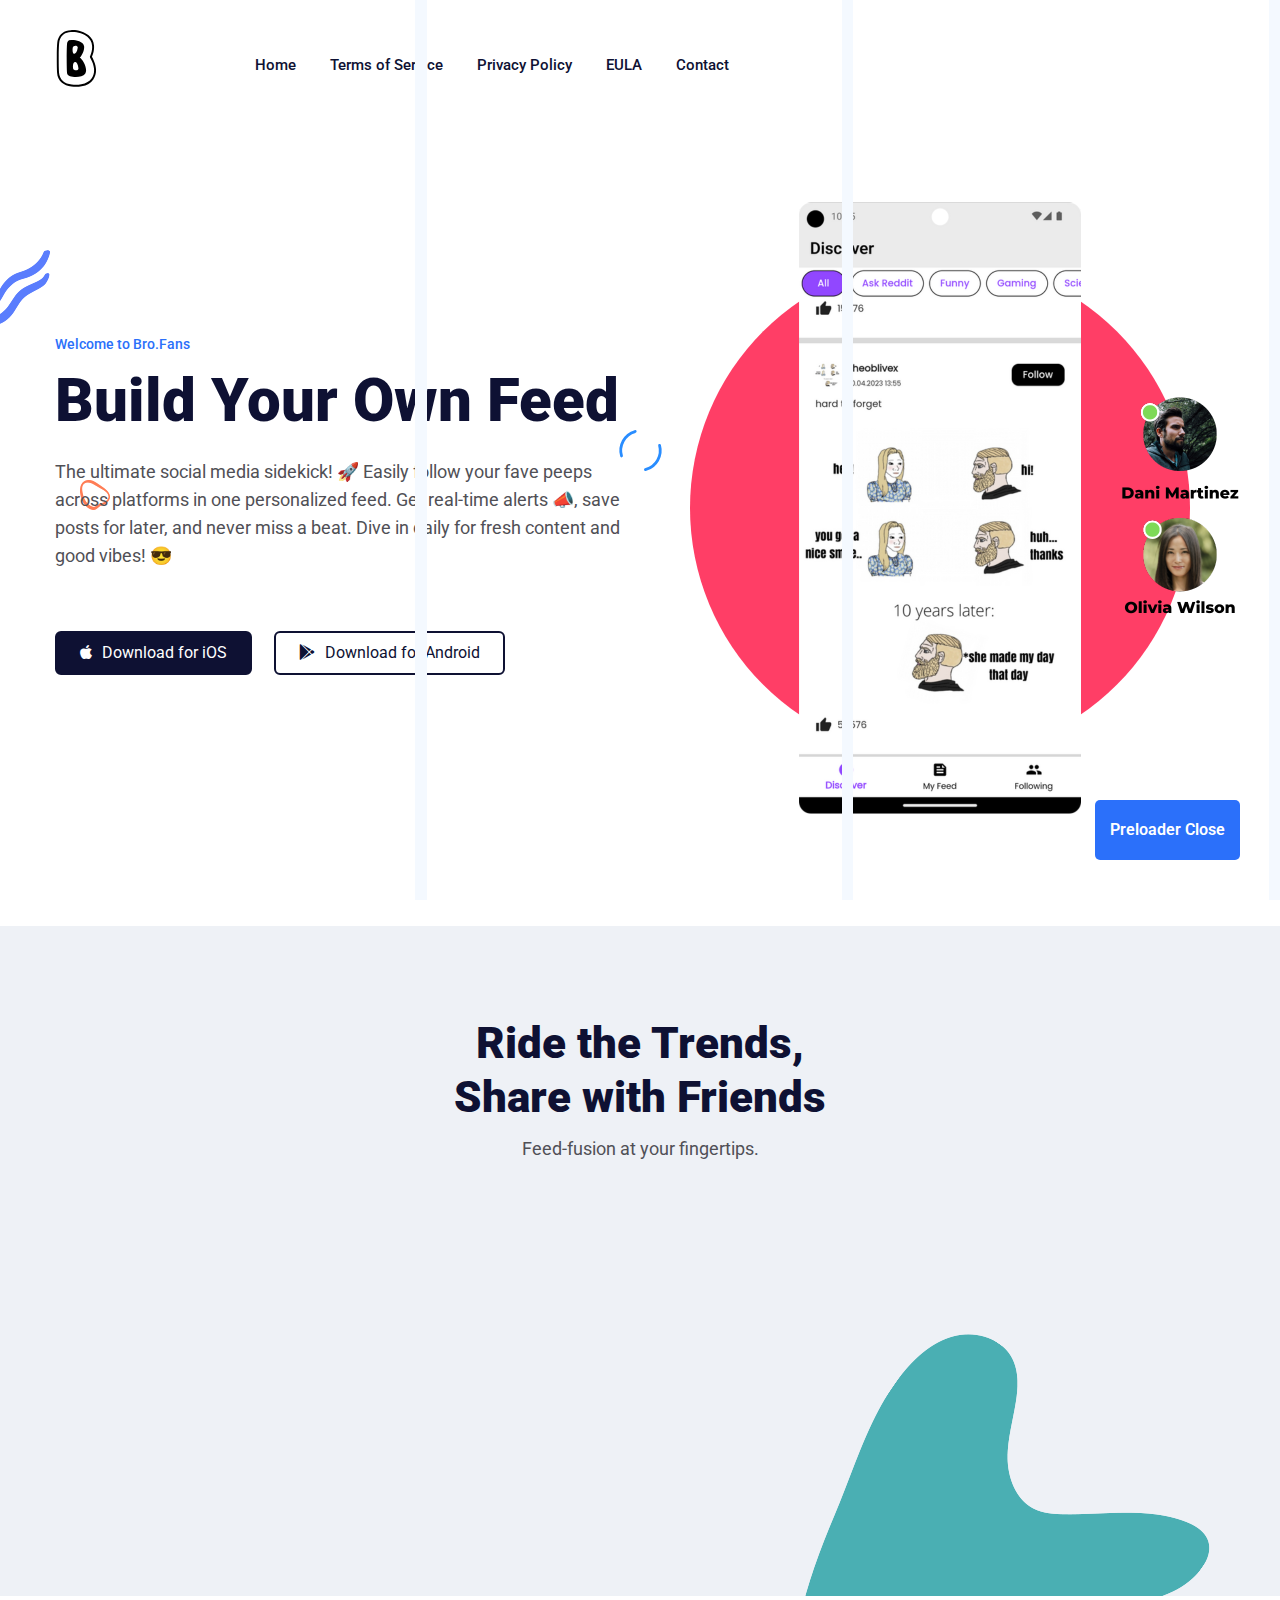
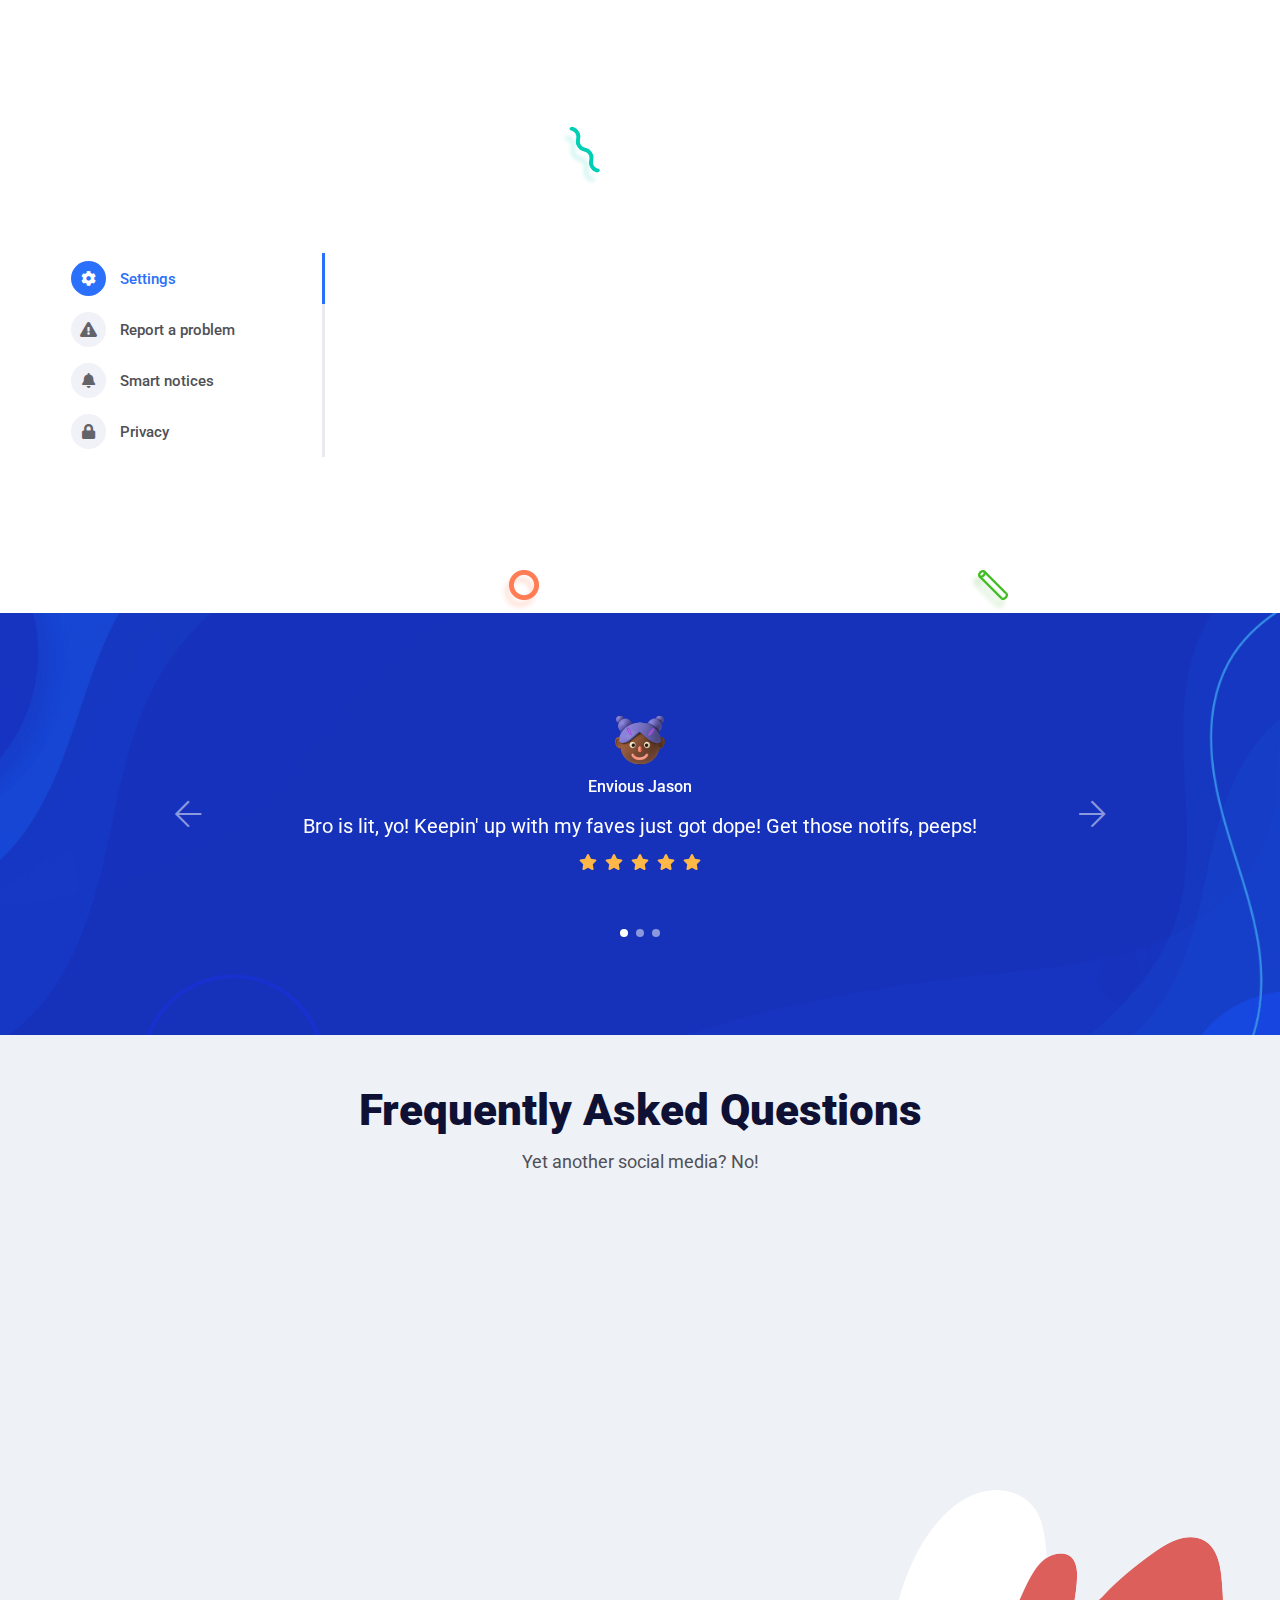
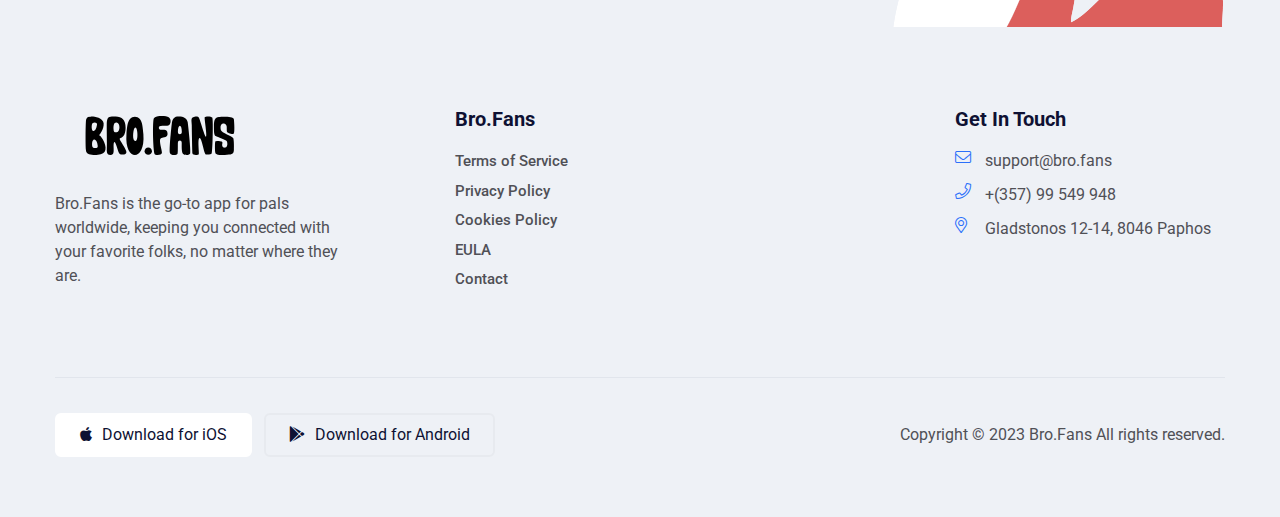
<file: index.html>
<!doctype html>
<html lang="en">

<head>
    <link rel="apple-touch-icon" sizes="180x180" href="assets/images/icon/apple-touch-icon.png">
    <link rel="icon" type="image/png" sizes="32x32" href="assets/images/icon/favicon-32x32.png">
    <link rel="icon" type="image/png" sizes="16x16" href="assets/images/icon/favicon-16x16.png">
    <link rel="manifest" href="/site.webmanifest">
    <link rel="mask-icon" href="assets/images/icon/safari-pinned-tab.svg" color="#5bbad5">
    <meta name="msapplication-TileColor" content="#da532c">
    <meta name="theme-color" content="#ffffff">
    <!--====== Required meta tags ======-->
    <meta charset="utf-8">
    <meta http-equiv="x-ua-compatible" content="ie=edge">
    <meta name="description" content="Discover new people and trending topics. Always stay in the loop and have fun.">
    <meta name="viewport" content="width=device-width, initial-scale=1, shrink-to-fit=no">
    
    <!--====== Title ======-->
    <title>Bro.Fans App</title>
    
    <!--====== Favicon Icon ======-->
    <link rel="shortcut icon" href="assets/images/favicon.png" type="image/png">

    <!--====== Bootstrap css ======-->
    <link rel="stylesheet" href="assets/css/bootstrap.min.css">
    
    <!--====== Fontawesome css ======-->
    <link rel="stylesheet" href="assets/css/font-awesome.min.css">

    <!--====== Magnific Popup css ======-->
    <link rel="stylesheet" href="assets/css/animate.min.css">
    
    <!--====== Magnific Popup css ======-->
    <link rel="stylesheet" href="assets/css/magnific-popup.css">
    
    <!--====== Slick css ======-->
    <link rel="stylesheet" href="assets/css/slick.css">
    
    <!--====== Default css ======-->
    <link rel="stylesheet" href="assets/css/custom-animation.css">
    <link rel="stylesheet" href="assets/css/default.css">
    
    <!--====== Style css ======-->
    <link rel="stylesheet" href="assets/css/style.css">


    
    <link rel="stylesheet" href="assets/css/responsive.css">
    <!-- responsive css   -->

</head>

<body>    

 <!--  preloader start -->
 <div class="loader-wrap">
    <div class="preloader"><div class="preloader-close">Preloader Close</div></div>
    <div class="layer layer-one"><span class="overlay"></span></div>
    <div class="layer layer-two"><span class="overlay"></span></div>        
    <div class="layer layer-three"><span class="overlay"></span></div>        
</div>

   <!--  preloader end -->

 <!--====== OFFCANVAS MENU PART START ======-->

    <div class="off_canvars_overlay">
                
    </div>
    <div class="offcanvas_menu">
        <div class="container-fluid">
            <div class="row">
                <div class="col-12">
                    <div class="offcanvas_menu_wrapper">
                        <div class="canvas_close">
                            <a href="javascript:void(0)"><i class="fa fa-times"></i></a>  
                        </div>
                        <div class="offcanvas-brand text-center mb-40">
                            <img src="assets/images/logo.svg" alt="" style="width: 25%;">
                        </div>
                        <div id="menu" class="text-left ">
                            <ul class="offcanvas_main_menu">
                                <li class="menu-item-has-children active">
                                    <a href="/">Home</a>
                                </li>
                                <li class="menu-item-has-children active">
                                    <a href="/terms">Terms of Service</a>
                                </li>
                                <li class="menu-item-has-children active">
                                    <a href="/privacy">Privacy Policy</a>
                                </li>
                                <li class="menu-item-has-children active">
                                    <a href="/cookies">Cookie policy</a>
                                </li>
                                <li class="menu-item-has-children active">
                                    <a href="/eula">EULA</a>
                                </li>
                                <li class="menu-item-has-children active">
                                    <a href="/contact">Contact</a>
                                </li>
                            </ul>
                        </div>
                        <div class="footer-widget-info">
                            <ul>
                                <li><a href="mailto:support@bro.fans"><i class="fal fa-envelope"></i> support@bro.fans</a></li>
                                <li><a href="tel:+35799549948"><i class="fal fa-phone"></i> +(357) 99 549 948</a></li>
                                <li><a href="https://g.page/huggesocial?share"><i class="fal fa-map-marker-alt"></i> Gladstonos 12-14, 8046 Paphos</a></li>
                            </ul>
                        </div>
                    </div>
                </div>
            </div>
        </div>
    </div>

    <!--====== OFFCANVAS MENU PART ENDS ======-->
   
  <!--====== PART START ======-->
    
    <header class="appie-header-area appie-sticky">
        <div class="container">
            <div class="header-nav-box">
                <div class="row align-items-center">
                    <div class="col-lg-2 col-md-4 col-sm-5 col-6 order-1 order-sm-1">
                        <div class="appie-logo-box">
                                <img src="assets/images/logo.svg" alt="" style="width: 25%">
                        </div>
                    </div>
                    <div class="col-lg-6 col-md-1 col-sm-1 order-3 order-sm-2">
                        <div class="appie-header-main-menu">
                            <ul>
                                <li>
                                    <a href="/">Home</a>
                                </li>
                                <li> <a href="/terms">Terms of Service</a>
                                </li>
                                <li> 
                                    <a href="/privacy">Privacy Policy</a>
                                </li>
                                <li class="menu-item-has-children active">
                                    <a href="/eula">EULA</a>
                                </li>
                                <li><a href="/contact">Contact</a>
                                </li>
                            </ul>
                        </div>
                    </div>
                    <div class="col-lg-4  col-md-7 col-sm-6 col-6 order-2 order-sm-3">
                        <div class="appie-btn-box text-right">
                            <div class="toggle-btn ml-30 canvas_open d-lg-none d-block">
                                <i class="fa fa-bars"></i>
                            </div>
                        </div>
                    </div>
                </div>
            </div>
        </div>
        
    </header>
  
    
    <!--====== PART ENDS ======-->

    <!--====== APPIE HERO PART START ======-->
    
    <section class="appie-hero-area">
        <div class="container">
            <div class="row align-items-center">
                <div class="col-lg-6">
                    <div class="appie-hero-content">
                        <span>Welcome to Bro.Fans</span>
                        <h1 class="appie-title">Build Your Own Feed</h1>
                        <p>The ultimate social media sidekick! 🚀 Easily follow your fave peeps across platforms in one personalized feed. Get real-time alerts 📣, save posts for later, and never miss a beat. Dive in daily for fresh content and good vibes! 😎</p>
                        <ul>
                            <li><a href="#"><i class="fab fa-apple"></i> Download for iOS</a></li>
                            <li><a class="item-2" href="#"><i class="fab fa-google-play"></i> Download for Android</a></li>
                        </ul>
                    </div>
                </div>
                <div class="col-lg-6">
                    <div class="appie-hero-thumb">
                        <div class="thumb">
                            <img src="assets/images/discover.png" alt="">
                        </div>
                        <div class="thumb-2">
                            <img src="assets/images/celebrities.png" alt="">
                        </div>
                    </div>
                </div>
            </div>
        </div>
        <div class="hero-shape-1">
            <img src="assets/images/shape/shape-2.png" alt="">
        </div>
        <div class="hero-shape-2">
            <img src="assets/images/shape/shape-3.png" alt="">
        </div>
        <div class="hero-shape-3">
            <img src="assets/images/shape/shape-4.png" alt="">
        </div>
    </section>
    
    <!--====== APPIE HERO PART ENDS ======-->

    <!--====== APPIE SERVICES PART START ======-->
    
    <section class="appie-service-area pt-90 pb-100" id="service">
        <div class="container">
            <div class="row justify-content-center">
                <div class="col-lg-6">
                    <div class="appie-section-title text-center">
                        <h3 class="appie-title">Ride the Trends, <br> Share with Friends</h3>
                        <p>Feed-fusion at your fingertips.</p>
                    </div>
                </div>
            </div>
            <div class="row">
                <div class="col-lg-3 col-md-6">
                    <div class="appie-single-service text-center mt-30 wow animated fadeInUp" data-wow-duration="2000ms" data-wow-delay="200ms">
                        <div class="icon">
                            <img src="assets/images/icon/1.png" alt="">
                            <span>1</span>
                        </div>
                        <h4 class="appie-title">Searching</h4>
                        <p>Explore your social universe with ease.</p>
                    </div>
                </div>
                <div class="col-lg-3 col-md-6">
                    <div class="appie-single-service text-center mt-30 item-2 wow animated fadeInUp" data-wow-duration="2000ms" data-wow-delay="400ms">
                        <div class="icon">
                            <img src="assets/images/icon/2.png" alt="">
                            <span>2</span>
                        </div>
                        <h4 class="appie-title">Following</h4>
                        <p>Stay in sync with your squad. Follow anyone you want.</p>
                    </div>
                </div>
                <div class="col-lg-3 col-md-6">
                    <div class="appie-single-service text-center mt-30 item-3 wow animated fadeInUp" data-wow-duration="2000ms" data-wow-delay="600ms">
                        <div class="icon">
                            <img src="assets/images/icon/3.png" alt="">
                            <span>3</span>
                        </div>
                        <h4 class="appie-title">Building</h4>
                        <p>Craft your perfect social space.</p>
                    </div>
                </div>
                <div class="col-lg-3 col-md-6">
                    <div class="appie-single-service text-center mt-30 item-4 wow animated fadeInUp" data-wow-duration="2000ms" data-wow-delay="800ms">
                        <div class="icon">
                            <img src="assets/images/icon/4.png" alt="">
                            <span>4</span>
                        </div>
                        <h4 class="appie-title">Supporting</h4>
                        <p>Got questions? We've got answers!</p>
                    </div>
                </div>
            </div>
        </div>
    </section>

    
    <section class="appie-features-area pt-100" id="features">
        <div class="container">
            <div class="row align-items-center">
                <div class="col-lg-3">
                    <div class="appie-features-tabs-btn">
                        <div class="nav flex-column nav-pills" id="v-pills-tab" role="tablist" aria-orientation="vertical">
                            <a class="nav-link active" id="v-pills-home-tab" data-toggle="pill" href="#v-pills-home" role="tab" aria-controls="v-pills-home" aria-selected="true"><i class="fas fa-cog"></i> Settings</a>
                            <a class="nav-link" id="v-pills-profile-tab" data-toggle="pill" href="#v-pills-profile" role="tab" aria-controls="v-pills-profile" aria-selected="false"><i class="fas fa-exclamation-triangle"></i> Report a problem</a>
                            <a class="nav-link" id="v-pills-messages-tab" data-toggle="pill" href="#v-pills-messages" role="tab" aria-controls="v-pills-messages" aria-selected="false"><i class="fas fa-bell"></i> Smart notices</a>
                            <a class="nav-link" id="v-pills-settings-tab" data-toggle="pill" href="#v-pills-settings" role="tab" aria-controls="v-pills-settings" aria-selected="false"><i class="fas fa-lock"></i> Privacy</a>
                        </div>
                    </div>  
                </div>
                <div class="col-lg-9">
                    <div class="tab-content" id="v-pills-tabContent">
                        <div class="tab-pane fade show active" id="v-pills-home" role="tabpanel" aria-labelledby="v-pills-home-tab">
                            <div class="row align-items-center">
                                <div class="col-lg-6">
                                    <div class="appie-features-thumb text-center wow animated fadeInUp" data-wow-duration="2000ms" data-wow-delay="200ms">
                                        <img src="assets/images/settings.png" alt="">
                                    </div>
                                </div>
                                <div class="col-lg-6">
                                    <div class="appie-features-content wow animated fadeInRight" data-wow-duration="2000ms" data-wow-delay="600ms">
                                        <span>Customization</span>
                                        <h3 class="title">Set up <br> Your feed</h3>
                                        <p>Make Bro.Fans the ultimate hangout spot for your online adventures</p>
                                    </div>
                                </div>
                            </div>
                        </div>
                        <div class="tab-pane fade" id="v-pills-profile" role="tabpanel" aria-labelledby="v-pills-profile-tab">
                            <div class="row align-items-center">
                                <div class="col-lg-6">
                                    <div class="appie-features-thumb text-center animated fadeInUp" data-wow-duration="2000ms" data-wow-delay="200ms">
                                        <img src="assets/images/report.png" alt="">
                                    </div>
                                </div>
                                <div class="col-lg-6">
                                    <div class="appie-features-content animated fadeInRight" data-wow-duration="2000ms" data-wow-delay="600ms">
                                        <span>Feedback</span>
                                        <h3 class="title">Request <br> New features</h3>
                                        <p>Found a hiccup? Got a cool idea? Share your thoughts</p>
                                    </div>
                                </div>
                            </div>
                        </div>
                        <div class="tab-pane fade" id="v-pills-messages" role="tabpanel" aria-labelledby="v-pills-messages-tab">
                            <div class="row align-items-center">
                                <div class="col-lg-6">
                                    <div class="appie-features-thumb text-center animated fadeInUp" data-wow-duration="2000ms" data-wow-delay="200ms">
                                        <img src="assets/images/notice.png" alt="">
                                    </div>
                                </div>
                                <div class="col-lg-6">
                                    <div class="appie-features-content animated fadeInRight" data-wow-duration="2000ms" data-wow-delay="600ms">
                                        <span>Notifications</span>
                                        <h3 class="title">Control <br> The flow</h3>
                                        <p>Keep track of what matters most with intelligent alerts</p>
                                    </div>
                                </div>
                            </div>
                        </div>
                        <div class="tab-pane fade" id="v-pills-settings" role="tabpanel" aria-labelledby="v-pills-settings-tab">
                            <div class="row align-items-center">
                                <div class="col-lg-6">
                                    <div class="appie-features-thumb text-center animated fadeInUp" data-wow-duration="2000ms" data-wow-delay="200ms">
                                        <img src="assets/images/privacy.png" alt="">
                                    </div>
                                </div>
                                <div class="col-lg-6">
                                    <div class="appie-features-content animated fadeInRight" data-wow-duration="2000ms" data-wow-delay="600ms">
                                        <span>Privacy</span>
                                        <h3 class="title">Your info<br> Your rules</h3>
                                        <p>We respect your boundaries</p>
                                    </div>
                                </div>
                            </div>
                        </div>
                    </div>
                </div>
            </div>
        </div>
        <div class="features-shape-1">
            <img src="assets/images/shape/shape-6.png" alt="">
        </div>
        <div class="features-shape-2">
            <img src="assets/images/shape/shape-7.png" alt="">
        </div>
        <div class="features-shape-3">
            <img src="assets/images/shape/shape-8.png" alt="">
        </div>
    </section>

    <section class="appie-testimonial-area pt-100 pb-160" id="testimonial">
        <div class="container">
            <div class="row justify-content-center">
                <div class="col-lg-8">
                    <div class="appie-testimonial-slider">
                        <div class="appie-testimonial-item text-center">
                            <div class="author-info">
                                <img src="assets/images/user-avatar-1.png" alt="">
                                <h5 class="title">Envious Jason</h5>
                            </div>
                            <div class="text">
                                <p>Bro is lit, yo! Keepin' up with my faves just got dope! Get those notifs, peeps!</p>
                                <ul>
                                    <li><i class="fas fa-star"></i></li>
                                    <li><i class="fas fa-star"></i></li>
                                    <li><i class="fas fa-star"></i></li>
                                    <li><i class="fas fa-star"></i></li>
                                    <li><i class="fas fa-star"></i></li>
                                </ul>
                            </div>
                        </div>
                        <div class="appie-testimonial-item text-center">
                            <div class="author-info">
                                <img src="assets/images/user-avatar-3.png" alt="">
                                <h5 class="title">TrendChaser420</h5>
                            </div>
                            <div class="text">
                                <p>No cap, Bro.Fans is the bomb! All your faves in one app? Sign me up, bro! 🤙😎</p>
                                <ul>
                                    <li><i class="fas fa-star"></i></li>
                                    <li><i class="fas fa-star"></i></li>
                                    <li><i class="fas fa-star"></i></li>
                                    <li><i class="fas fa-star"></i></li>
                                    <li><i class="fas fa-star"></i></li>
                                </ul>
                            </div>
                        </div>
                        <div class="appie-testimonial-item text-center">
                            <div class="author-info">
                                <img src="assets/images/user-avatar-2.png" alt="">
                                <h5 class="title">InfluencerFanatic23</h5>
                            </div>
                            <div class="text">
                                <p>Aight, this app is sick! No more scrollin' for hours. Bro.Fans, you the real MVP! 🚀</p>
                                <ul>
                                    <li><i class="fas fa-star"></i></li>
                                    <li><i class="fas fa-star"></i></li>
                                    <li><i class="fas fa-star"></i></li>
                                    <li><i class="fas fa-star"></i></li>
                                    <li><i class="fas fa-star"></i></li>
                                </ul>
                            </div>
                        </div>
                    </div>
                </div>
            </div>
        </div>
    </section>

    <section class="appie-faq-area pb-95">
        <div class="container">
            <div class="row">
                <div class="col-lg-12">
                    <div class="appie-section-title text-center">
                        <br>
                        <br>
                        <h3 class="appie-title">Frequently Asked Questions</h3>
                        <p>Yet another social media? No!</p>
                    </div>                    
                </div>
            </div>
            <div class="row">
                <div class="col-lg-6">
                    <div class="faq-accordion wow fadeInRight mt-30" data-wow-duration="1500ms">
                        <div class="accrodion-grp wow fadeIn" data-wow-duration="1500ms" data-grp-name="faq-accrodion">
                            <div class="accrodion active ">
                                <div class="accrodion-inner">
                                    <div class="accrodion-title">
                                        <h4>What is Bro.Fans?</h4>
                                    </div>
                                    <div class="accrodion-content">
                                        <div class="inner">
                                            <p>Bro.Fans brings together all your cherished social media accounts in a single customized feed. With ease, follow friends, famous personalities, and trendsetters across various platforms while uncovering fresh content. Personalize your journey without pesky ads or notifications, and relish a revitalized social media world.</p>
                                        </div><!-- /.inner -->
                                    </div>
                                </div><!-- /.accrodion-inner -->
                            </div>
                            <div class="accrodion  ">
                                <div class="accrodion-inner">
                                    <div class="accrodion-title">
                                        <h4>How to Set up My Feed?</h4>
                                    </div>
                                    <div class="accrodion-content">
                                        <div class="inner">
                                            <p>Creating your feed is straightforward. Download the app, sign up for a Bro account, and start searching for accounts you'd like to follow. Curate your feed by choosing interests from popular topics, and presto! Kick back and enjoy a smooth, unified social adventure.
                                            </p>
                                        </div><!-- /.inner -->
                                    </div>
                                </div><!-- /.accrodion-inner -->
                            </div>
                        </div>
                    </div>
                </div>
                <div class="col-lg-6">
                    <div class="faq-accordion wow fadeInRight mt-30" data-wow-duration="1500ms">
                        <div class="accrodion-grp wow fadeIn" data-wow-duration="1500ms" data-grp-name="faq-accrodion">
                            <div class="accrodion ">
                                <div class="accrodion-inner">
                                    <div class="accrodion-title">
                                        <h4>What About Privacy?</h4>
                                    </div>
                                    <div class="accrodion-content">
                                        <div class="inner">
                                            <p>At Bro.Fans, privacy reigns supreme. We employ robust connections and encryption to protect your information. We never disclose your personal details to third parties without permission and refrain from storing or tracking anything that could be linked to your identity. Minimal tracking for analytical purposes maintains peak app functionality.
                                            </p>
                                        </div><!-- /.inner -->
                                    </div>
                                </div><!-- /.accrodion-inner -->
                            </div>
                            <div class="accrodion  ">
                                <div class="accrodion-inner">
                                    <div class="accrodion-title">
                                        <h4>Is it Free?</h4>
                                    </div>
                                    <div class="accrodion-content">
                                        <div class="inner">
                                            <p>You bet! Bro.Fans is entirely free to download and use. Our mission is to offer a top-notch social media experience without straining your wallet. Soak up the benefits of Bro.Fans and elevate your online connections.</p>
                                        </div><!-- /.inner -->
                                    </div>
                                </div><!-- /.accrodion-inner -->
                            </div>
                        </div>
                    </div>
                </div>
            </div>
        </div>
    </section>
    
    <section class="appie-footer-area">
        <div class="container">
            <div class="row">
                <div class="col-lg-4 col-md-6">
                    <div class="footer-about-widget">
                        <div class="logo">
                            <img src="assets/images/brand.svg" alt="">
                        </div>
                        <p>Bro.Fans is the go-to app for pals worldwide, keeping you connected with your favorite folks, no matter where they are.</p>
                    </div>
                </div>
                <div class="col-lg-2 col-md-6">
                    <div class="footer-navigation">
                        <h4 class="title">Bro.Fans</h4>
                        <ul>
                            <li><a href="/terms">Terms of Service</a></li>
                            <li><a href="/privacy">Privacy Policy</a></li>
                            <li><a href="/cookies">Cookies Policy</a></li>
                            <li><a href="/eula">EULA</a></li>
                            <li><a href="/contact">Contact</a></li>
                        </ul>
                    </div>
                </div>
                <div class="col-lg-3 col-md-6">
                    <div class="footer-navigation">
                    </div>
                </div>
                <div class="col-lg-3 col-md-6">
                    <div class="footer-widget-info">
                        <h4 class="title">Get In Touch</h4>
                        <ul>
                            <li><a href="mailto:support@bro.fans"><i class="fal fa-envelope"></i> support@bro.fans</a></li>
                            <li><a href="tel:+35799549948"><i class="fal fa-phone"></i> +(357) 99 549 948</a></li>
                            <li><a href="https://g.page/huggesocial?share"><i class="fal fa-map-marker-alt"></i> Gladstonos 12-14, 8046 Paphos</a></li>
                        </ul>
                    </div>
                </div>
            </div>
            <div class="row">
                <div class="col-lg-12">
                    <div class="footer-copyright d-flex align-items-center justify-content-between pt-35">
                        <div class="apps-download-btn">
                        <ul>
                            <li><a href="#"><i class="fab fa-apple"></i> Download for iOS</a></li>
                            <li><a class="item-2" href="#"><i class="fab fa-google-play"></i> Download for Android</a></li>
                        </ul>
                        </div>
                        <div class="copyright-text">
                            <p>Copyright © 2023 Bro.Fans All rights reserved.</p>
                        </div>
                    </div>
                </div>
            </div>
        </div>
    </section>

    <div class="back-to-top">
        <a href="#"><i class="fal fa-arrow-up"></i></a>
    </div>


    <!--====== jquery js ======-->
    <script src="assets/js/vendor/modernizr-3.6.0.min.js"></script>
    <script src="assets/js/vendor/jquery-1.12.4.min.js"></script>

    <!--====== Bootstrap js ======-->
    <script src="assets/js/bootstrap.min.js"></script>
    <script src="assets/js/popper.min.js"></script>
    
    <!--====== wow js ======-->
    <script src="assets/js/wow.js"></script>
    
    <!--====== Slick js ======-->
    <script src="assets/js/jquery.counterup.min.js"></script>
    <script src="assets/js/waypoints.min.js"></script>

    <!--====== TweenMax js ======-->
    <script src="assets/js/TweenMax.min.js"></script>
    
    <!--====== Slick js ======-->
    <script src="assets/js/slick.min.js"></script>
    
    <!--====== Magnific Popup js ======-->
    <script src="assets/js/jquery.magnific-popup.min.js"></script>

    <!--====== Fontawesome js ======-->

    <!-- <script src="assets/js/fontawesome.min.js"></script> -->
    
    <!--====== Main js ======-->
    <script src="assets/js/main.js"></script>

</body>

</html>
</file>
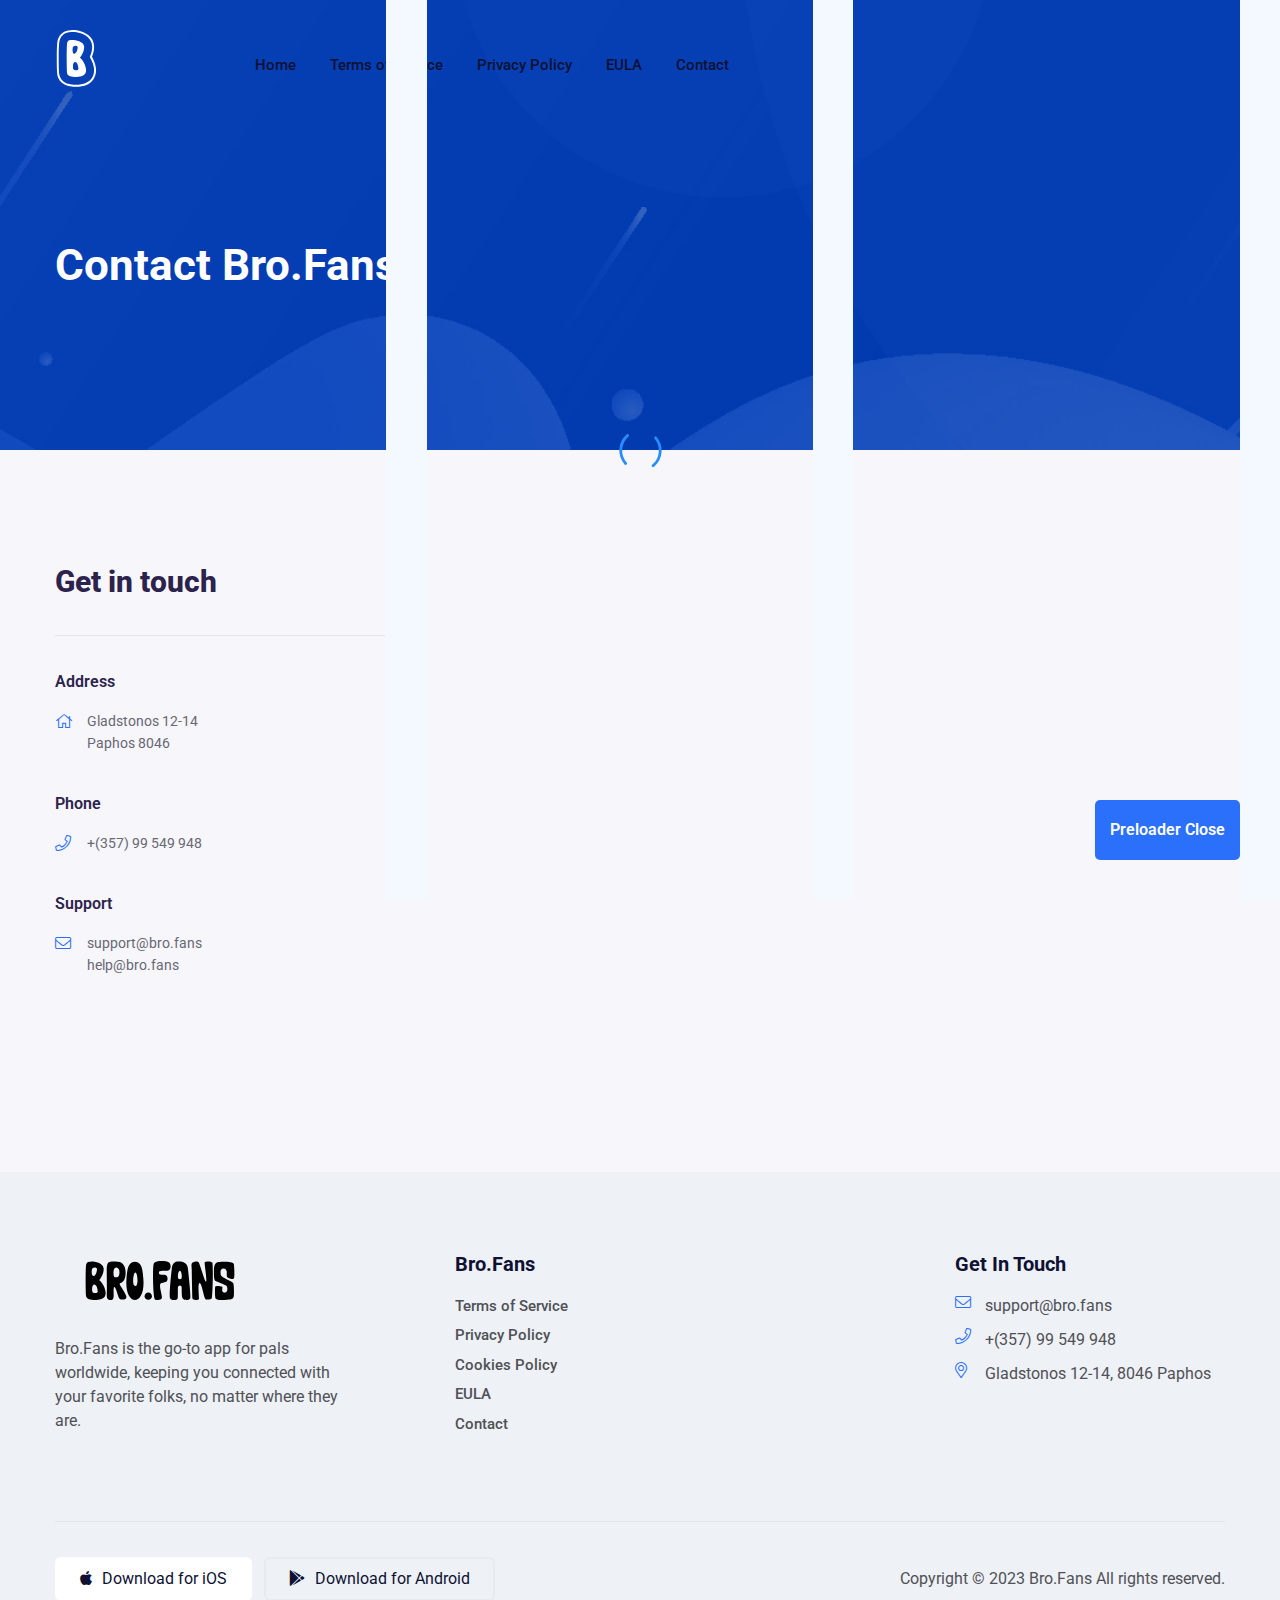
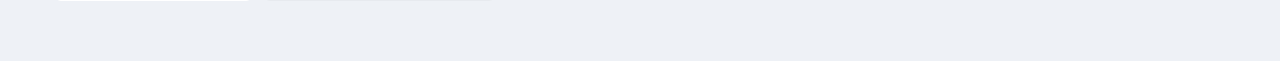
<file: contact.html>
<!doctype html>
<html lang="en">

<head>
    <link rel="apple-touch-icon" sizes="180x180" href="assets/images/icon/apple-touch-icon.png">
    <link rel="icon" type="image/png" sizes="32x32" href="assets/images/icon/favicon-32x32.png">
    <link rel="icon" type="image/png" sizes="16x16" href="assets/images/icon/favicon-16x16.png">
    <link rel="manifest" href="/site.webmanifest">
    <link rel="mask-icon" href="assets/images/icon/safari-pinned-tab.svg" color="#5bbad5">
    <meta name="msapplication-TileColor" content="#da532c">
    <meta name="theme-color" content="#ffffff">
    <!--====== Required meta tags ======-->
    <meta charset="utf-8">
    <meta http-equiv="x-ua-compatible" content="ie=edge">
    <meta name="description" content="">
    <meta name="viewport" content="width=device-width, initial-scale=1, shrink-to-fit=no">
    
    <!--====== Title ======-->
    <title>Contact</title>
    
    <!--====== Favicon Icon ======-->
    <link rel="shortcut icon" href="assets/images/favicon.png" type="image/png">

    <!--====== Bootstrap css ======-->
    <link rel="stylesheet" href="assets/css/bootstrap.min.css">
    
    <!--====== Fontawesome css ======-->
    <link rel="stylesheet" href="assets/css/font-awesome.min.css">
    
    <!--====== Magnific Popup css ======-->
    <link rel="stylesheet" href="assets/css/animate.min.css">
    
    <!--====== Magnific Popup css ======-->
    <link rel="stylesheet" href="assets/css/magnific-popup.css">
    
    <!--====== Slick css ======-->
    <link rel="stylesheet" href="assets/css/slick.css">
    
    <!--====== Default css ======-->
    <link rel="stylesheet" href="assets/css/custom-animation.css">
    <link rel="stylesheet" href="assets/css/default.css">
    
    <!--====== Style css ======-->
    <link rel="stylesheet" href="assets/css/style.css">
  
  
</head>

<body>  

    <!--====== PRELOADER PART START ======-->

    <div class="loader-wrap">
        <div class="preloader"><div class="preloader-close">Preloader Close</div></div>
        <div class="layer layer-one"><span class="overlay"></span></div>
        <div class="layer layer-two"><span class="overlay"></span></div>        
        <div class="layer layer-three"><span class="overlay"></span></div>        
    </div>

    <!--====== PRELOADER PART ENDS ======-->

    <!--====== OFFCANVAS MENU PART START ======-->

    <div class="off_canvars_overlay">

    </div>
    <div class="offcanvas_menu">
        <div class="container-fluid">
            <div class="row">
                <div class="col-12">
                    <div class="offcanvas_menu_wrapper">
                        <div class="canvas_close">
                            <a href="javascript:void(0)"><i class="fa fa-times"></i></a>
                        </div>
                        <div class="offcanvas-brand text-center mb-40">
                            <img src="assets/images/logo.svg" alt="" style="width: 25%;">
                        </div>
                        <div id="menu" class="text-left ">
                            <ul class="offcanvas_main_menu">
                                <li class="menu-item-has-children active">
                                    <a href="/">Home</a>
                                </li>
                                <li class="menu-item-has-children active">
                                    <a href="/terms">Terms of Service</a>
                                </li>
                                <li class="menu-item-has-children active">
                                    <a href="/privacy">Privacy Policy</a>
                                </li>
                                <li class="menu-item-has-children active">
                                    <a href="/cookies">Cookie policy</a>
                                </li>
                                <li class="menu-item-has-children active">
                                    <a href="/eula">EULA</a>
                                </li>
                                <li class="menu-item-has-children active">
                                    <a href="/contact">Contact</a>
                                </li>
                            </ul>
                        </div>
                        <div class="footer-widget-info">
                            <ul>
                                <li><a href="mailto:support@bro.fans"><i class="fal fa-envelope"></i> support@bro.fans</a></li>
                                <li><a href="tel:+35799549948"><i class="fal fa-phone"></i> +(357) 99 549 948</a></li>
                                <li><a href="https://g.page/huggesocial?share"><i class="fal fa-map-marker-alt"></i> Gladstonos 12-14, 8046 Paphos</a></li>
                            </ul>
                        </div>
                    </div>
                </div>
            </div>
        </div>
    </div>

    <!--====== OFFCANVAS MENU PART ENDS ======-->
   
    <!--====== PART START ======-->

    <header class="appie-header-area appie-sticky">
        <div class="container">
            <div class="header-nav-box">
                <div class="row align-items-center">
                    <div class="col-lg-2 col-md-4 col-sm-5 col-6 order-1 order-sm-1">
                        <div class="appie-logo-box">
                            <img src="assets/images/logo-white.svg" alt="" style="width: 25%">
                        </div>
                    </div>
                    <div class="col-lg-6 col-md-1 col-sm-1 order-3 order-sm-2">
                        <div class="appie-header-main-menu">
                            <ul>
                                <li>
                                    <a href="/">Home</a>
                                </li>
                                <li> <a href="/terms">Terms of Service</a>
                                </li>
                                <li>
                                    <a href="/privacy">Privacy Policy</a>
                                </li>
                                <li class="menu-item-has-children active">
                                    <a href="/eula">EULA</a>
                                </li>
                                <li><a href="/contact">Contact</a>
                                </li>
                            </ul>
                        </div>
                    </div>
                    <div class="col-lg-4  col-md-7 col-sm-6 col-6 order-2 order-sm-3">
                        <div class="appie-btn-box text-right">
                            <div class="toggle-btn ml-30 canvas_open d-lg-none d-block">
                                <i class="fa fa-bars"></i>
                            </div>
                        </div>
                    </div>
                </div>
            </div>
        </div>

    </header>
    
    <!--====== PART ENDS ======-->

    <div class="appie-page-title-area">
        <div class="container">
            <div class="row">
                <div class="col-lg-12">
                    <div class="appie-page-title-item">
                        <h3 class="title">Contact Bro.Fans</h3>
                    </div>
                </div>
            </div>
        </div>
    </div>

        <!-- Contact Start -->
        <section class="contact-section">
            <div class="container">
                <div class="row">
                    <div class="col-md-4">
                        <div class="contact--info-area">
                            <h3>Get in touch</h3>
                            <p></p>
                            <div class="single-info">
                                <h5>Address</h5>
                                <p>
                                    <i class="fal fa-home"></i>
                                    Gladstonos 12-14<br> Paphos 8046
                                </p>
                            </div>
                            <div class="single-info">
                                <h5>Phone</h5>
                                <p>
                                    <i class="fal fa-phone"></i>
                                    +(357) 99 549 948
                                </p>
                            </div>
                            <div class="single-info">
                                <h5>Support</h5>
                                <p>
                                    <i class="fal fa-envelope"></i>
                                    support@bro.fans<br>
                                    help@bro.fans
                                </p>
                            </div>
                        </div>
                    </div>
                    <div class="bisylms-map">
                        <iframe src="https://www.google.com/maps/embed?pb=!1m18!1m12!1m3!1d3277.2337470372286!2d32.4209841!3d34.774890400000004!2m3!1f0!2f0!3f0!3m2!1i1024!2i768!4f13.1!3m3!1m2!1s0x14e706f47d83e515%3A0xafc30485fda661da!2sH%C3%BCgge%20Coworking%20-%20Paphos!5e0!3m2!1sen!2s!4v1682273644579!5m2!1sen!2s" width="600" height="450" style="border:0; width: 600px;" allowfullscreen="" loading="lazy" referrerpolicy="no-referrer-when-downgrade"></iframe>
                    </div>

                </div>
            </div>
        </section>

    <!--====== APPIE FOOTER PART START ======-->

    <section class="appie-footer-area">
        <div class="container">
            <div class="row">
                <div class="col-lg-4 col-md-6">
                    <div class="footer-about-widget">
                        <div class="logo">
                            <img src="assets/images/brand.svg" alt="">
                        </div>
                        <p>Bro.Fans is the go-to app for pals worldwide, keeping you connected with your favorite folks, no matter where they are.</p>
                    </div>
                </div>
                <div class="col-lg-2 col-md-6">
                    <div class="footer-navigation">
                        <h4 class="title">Bro.Fans</h4>
                        <ul>
                            <li><a href="/terms">Terms of Service</a></li>
                            <li><a href="/privacy">Privacy Policy</a></li>
                            <li><a href="/cookies">Cookies Policy</a></li>
                            <li><a href="/eula">EULA</a></li>
                            <li><a href="/contact">Contact</a></li>
                        </ul>
                    </div>
                </div>
                <div class="col-lg-3 col-md-6">
                    <div class="footer-navigation">
                    </div>
                </div>
                <div class="col-lg-3 col-md-6">
                    <div class="footer-widget-info">
                        <h4 class="title">Get In Touch</h4>
                        <ul>
                            <li><a href="mailto:support@bro.fans"><i class="fal fa-envelope"></i> support@bro.fans</a></li>
                            <li><a href="tel:+35799549948"><i class="fal fa-phone"></i> +(357) 99 549 948</a></li>
                            <li><a href="https://g.page/huggesocial?share"><i class="fal fa-map-marker-alt"></i> Gladstonos 12-14, 8046 Paphos</a></li>
                        </ul>
                    </div>
                </div>
            </div>
            <div class="row">
                <div class="col-lg-12">
                    <div class="footer-copyright d-flex align-items-center justify-content-between pt-35">
                        <div class="apps-download-btn">
                            <ul>
                                <li><a href="#"><i class="fab fa-apple"></i> Download for iOS</a></li>
                                <li><a class="item-2" href="#"><i class="fab fa-google-play"></i> Download for Android</a></li>
                            </ul>
                        </div>
                        <div class="copyright-text">
                            <p>Copyright © 2023 Bro.Fans All rights reserved.</p>
                        </div>
                    </div>
                </div>
            </div>
        </div>
    </section>
    
    <!--====== APPIE FOOTER PART ENDS ======-->


    <!--====== APPIE BACK TO TOP PART ENDS ======-->
    <div class="back-to-top">
        <a href="#"><i class="fal fa-arrow-up"></i></a>
    </div>
    <!--====== APPIE BACK TO TOP PART ENDS ======-->



    
    
    
    
    
    <!--====== jquery js ======-->
    <script src="assets/js/vendor/modernizr-3.6.0.min.js"></script>
    <script src="assets/js/vendor/jquery-1.12.4.min.js"></script>

    <!--====== Bootstrap js ======-->
    <script src="assets/js/bootstrap.min.js"></script>
    <script src="assets/js/popper.min.js"></script>
    
    <!--====== wow js ======-->
    <script src="assets/js/wow.js"></script>
    
    <!--====== Slick js ======-->
    <script src="assets/js/jquery.counterup.min.js"></script>
    <script src="assets/js/waypoints.min.js"></script>

    <!--====== TweenMax js ======-->
    <script src="assets/js/TweenMax.min.js"></script>
    
    <!--====== Slick js ======-->
    <script src="assets/js/slick.min.js"></script>
    
    <!--====== Magnific Popup js ======-->
    <script src="assets/js/jquery.magnific-popup.min.js"></script>
    
    <!--====== Main js ======-->
    <script src="assets/js/main.js"></script>

</body>

</html>
</file>
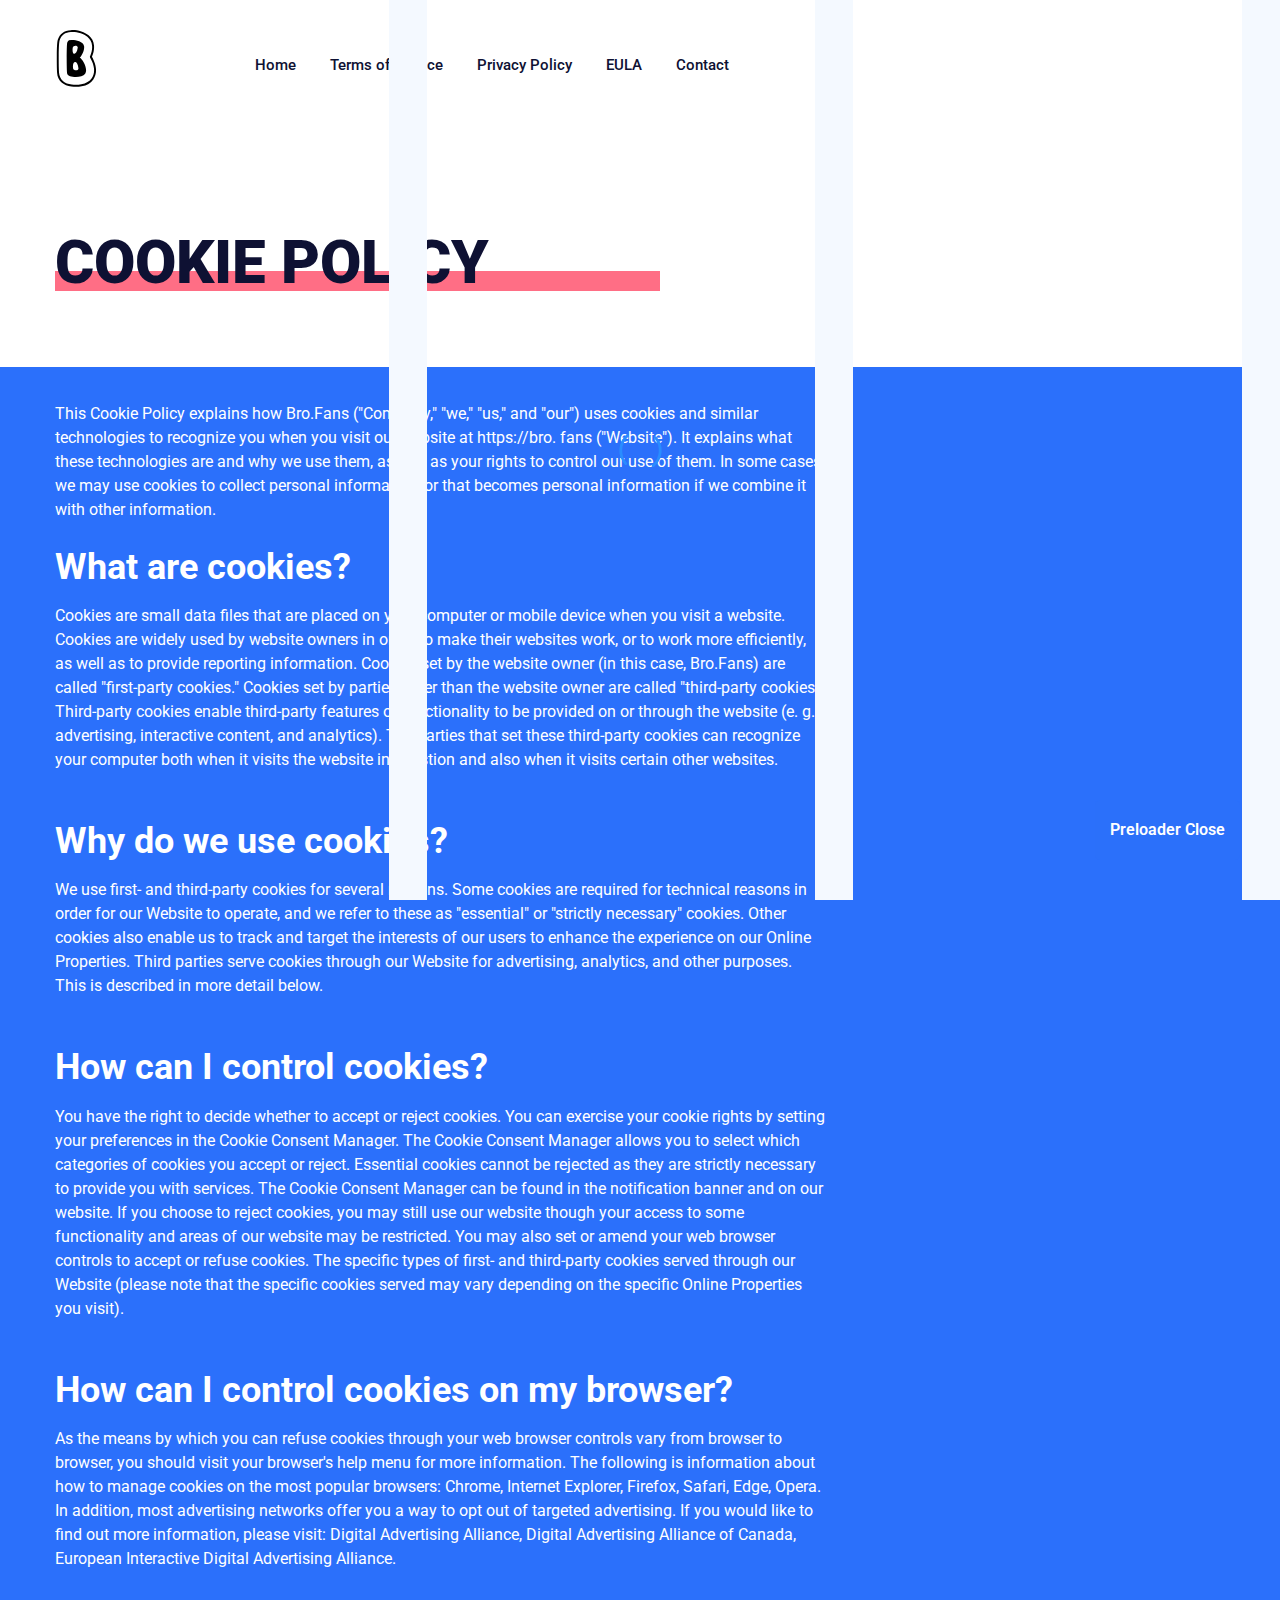
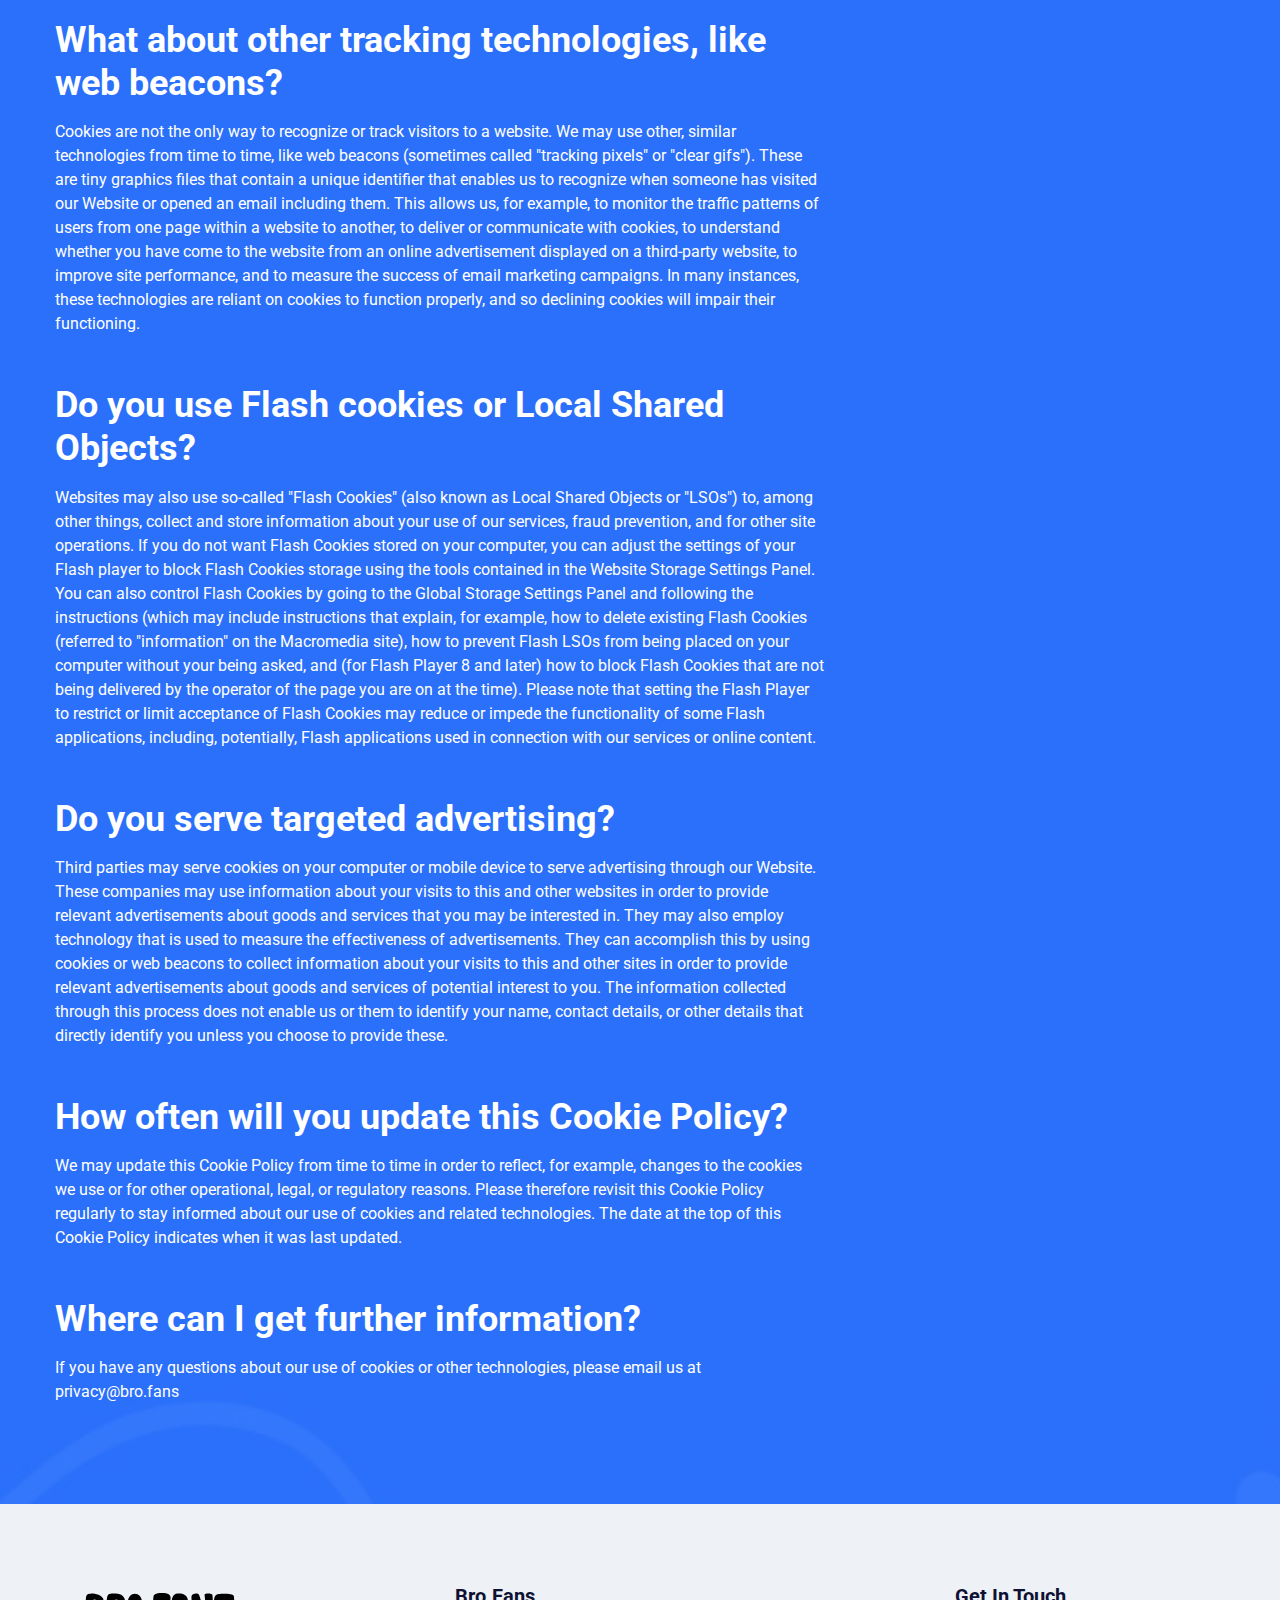
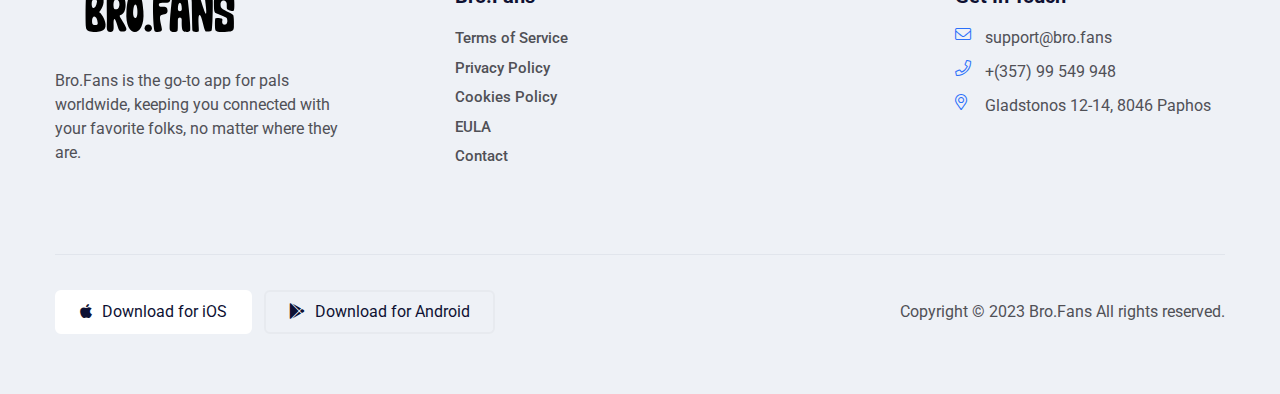
<file: cookies.html>
<!doctype html>
<html lang="en">

<head>
    <link rel="apple-touch-icon" sizes="180x180" href="assets/images/icon/apple-touch-icon.png">
    <link rel="icon" type="image/png" sizes="32x32" href="assets/images/icon/favicon-32x32.png">
    <link rel="icon" type="image/png" sizes="16x16" href="assets/images/icon/favicon-16x16.png">
    <link rel="manifest" href="/site.webmanifest">
    <link rel="mask-icon" href="assets/images/icon/safari-pinned-tab.svg" color="#5bbad5">
    <meta name="msapplication-TileColor" content="#da532c">
    <meta name="theme-color" content="#ffffff">
   
    <!--====== Required meta tags ======-->
    <meta charset="utf-8">
    <meta http-equiv="x-ua-compatible" content="ie=edge">
    <meta name="description" content="">
    <meta name="viewport" content="width=device-width, initial-scale=1, shrink-to-fit=no">
    
    <!--====== Title ======-->
    <title>Cookie Policy</title>
    
    <!--====== Favicon Icon ======-->
    <link rel="shortcut icon" href="assets/images/favicon.png" type="image/png">

    <!--====== Bootstrap css ======-->
    <link rel="stylesheet" href="assets/css/bootstrap.min.css">
    
    <!--====== Fontawesome css ======-->
    <link rel="stylesheet" href="assets/css/font-awesome.min.css">
    
    <!--====== Magnific Popup css ======-->
    <link rel="stylesheet" href="assets/css/animate.min.css">
    
    <!--====== Magnific Popup css ======-->
    <link rel="stylesheet" href="assets/css/magnific-popup.css">
    
    <!--====== Slick css ======-->
    <link rel="stylesheet" href="assets/css/slick.css">
    
    <!--====== Default css ======-->
    <link rel="stylesheet" href="assets/css/custom-animation.css">
    <link rel="stylesheet" href="assets/css/default.css">
    
    <!--====== Style css ======-->
    <link rel="stylesheet" href="assets/css/style.css">
  
  
</head>

<body>    

    <!--====== PRELOADER PART START ======-->

    <div class="loader-wrap">
        <div class="preloader"><div class="preloader-close">Preloader Close</div></div>
        <div class="layer layer-one"><span class="overlay"></span></div>
        <div class="layer layer-two"><span class="overlay"></span></div>        
        <div class="layer layer-three"><span class="overlay"></span></div>        
    </div>

    <!--====== PRELOADER PART ENDS ======-->

    <!--====== OFFCANVAS MENU PART START ======-->

    <div class="off_canvars_overlay">

    </div>
    <div class="offcanvas_menu">
        <div class="container-fluid">
            <div class="row">
                <div class="col-12">
                    <div class="offcanvas_menu_wrapper">
                        <div class="canvas_close">
                            <a href="javascript:void(0)"><i class="fa fa-times"></i></a>
                        </div>
                        <div class="offcanvas-brand text-center mb-40">
                            <img src="assets/images/logo.svg" alt="" style="width: 25%;">
                        </div>
                        <div id="menu" class="text-left ">
                            <ul class="offcanvas_main_menu">
                                <li class="menu-item-has-children active">
                                    <a href="/">Home</a>
                                </li>
                                <li class="menu-item-has-children active">
                                    <a href="/terms">Terms of Service</a>
                                </li>
                                <li class="menu-item-has-children active">
                                    <a href="/privacy">Privacy Policy</a>
                                </li>
                                <li class="menu-item-has-children active">
                                    <a href="/cookies">Cookie policy</a>
                                </li>
                                <li class="menu-item-has-children active">
                                    <a href="/eula">EULA</a>
                                </li>
                                <li class="menu-item-has-children active">
                                    <a href="/contact">Contact</a>
                                </li>
                            </ul>
                        </div>
                        <div class="footer-widget-info">
                            <ul>
                                <li><a href="mailto:support@bro.fans"><i class="fal fa-envelope"></i> support@bro.fans</a></li>
                                <li><a href="tel:+35799549948"><i class="fal fa-phone"></i> +(357) 99 549 948</a></li>
                                <li><a href="https://g.page/huggesocial?share"><i class="fal fa-map-marker-alt"></i> Gladstonos 12-14, 8046 Paphos</a></li>
                            </ul>
                        </div>
                    </div>
                </div>
            </div>
        </div>
    </div>

    <!--====== OFFCANVAS MENU PART ENDS ======-->
   
    <!--====== APPIE HEADER PART START ======-->

    <header class="appie-header-area appie-sticky">
        <div class="container">
            <div class="header-nav-box">
                <div class="row align-items-center">
                    <div class="col-lg-2 col-md-4 col-sm-5 col-6 order-1 order-sm-1">
                        <div class="appie-logo-box">
                            <img src="assets/images/logo.svg" alt="" style="width: 25%">
                        </div>
                    </div>
                    <div class="col-lg-6 col-md-1 col-sm-1 order-3 order-sm-2">
                        <div class="appie-header-main-menu">
                            <ul>
                                <li>
                                    <a href="/">Home</a>
                                </li>
                                <li> <a href="/terms">Terms of Service</a>
                                </li>
                                <li>
                                    <a href="/privacy">Privacy Policy</a>
                                </li>
                                <li class="menu-item-has-children active">
                                    <a href="/eula">EULA</a>
                                </li>
                                <li><a href="/contact">Contact</a>
                                </li>
                            </ul>
                        </div>
                    </div>
                    <div class="col-lg-4  col-md-7 col-sm-6 col-6 order-2 order-sm-3">
                        <div class="appie-btn-box text-right">
                            <div class="toggle-btn ml-30 canvas_open d-lg-none d-block">
                                <i class="fa fa-bars"></i>
                            </div>
                        </div>
                    </div>
                </div>
            </div>
        </div>

    </header>
    
    <!--====== APPIE HEADER PART ENDS ======-->

    <!--====== APPIE HEADER PART ENDS ======-->

    <div class="appie-about-top-title-area">
        <div class="container">
            <div class="row">
                <div class="col-lg-7">
                    <div class="appie-about-top-title">
                        <h2 class="title">COOKIE POLICY</h2>
                        <p></p>
                    </div>
                </div>
            </div>
        </div>
    </div>

    <!--====== APPIE HEADER PART ENDS ======-->


    <!--====== APPIE HEADER PART ENDS ======-->

    <section class="appie-about-page-area">
        <div class="container">
            <div class="row">
                <div class="col-lg-8">
                    <div class="appie-about-page-content">
                        <p>This Cookie Policy explains how Bro.Fans ("Company," "we," "us," and "our") uses cookies and similar technologies to recognize you when you visit our website at https://bro. fans ("Website"). It explains what these technologies are and why we use them, as well as your rights to control our use of them. In some cases we may use cookies to collect personal information, or that becomes personal information if we combine it with other information.</p>
                        <br>
                        <h3 class="title">What are cookies?</h3>
                        <p>Cookies are small data files that are placed on your computer or mobile device when you visit a website. Cookies are widely used by website owners in order to make their websites work, or to work more efficiently, as well as to provide reporting information. Cookies set by the website owner (in this case, Bro.Fans) are called "first-party cookies." Cookies set by parties other than the website owner are called "third-party cookies." Third-party cookies enable third-party features or functionality to be provided on or through the website (e. g., advertising, interactive content, and analytics). The parties that set these third-party cookies can recognize your computer both when it visits the website in question and also when it visits certain other websites.
                        </p>
                        <br>
                        <br>
                        <h3 class="title">Why do we use cookies?</h3>
                        <p>We use first- and third-party cookies for several reasons. Some cookies are required for technical reasons in order for our Website to operate, and we refer to these as "essential" or "strictly necessary" cookies. Other cookies also enable us to track and target the interests of our users to enhance the experience on our Online Properties. Third parties serve cookies through our Website for advertising, analytics, and other purposes. This is described in more detail below.
                        </p>
                        <br>
                        <br>
                        <h3 class="title">How can I control cookies?</h3>
                        <p>You have the right to decide whether to accept or reject cookies. You can exercise your cookie rights by setting your preferences in the Cookie Consent Manager. The Cookie Consent Manager allows you to select which categories of cookies you accept or reject. Essential cookies cannot be rejected as they are strictly necessary to provide you with services. The Cookie Consent Manager can be found in the notification banner and on our website. If you choose to reject cookies, you may still use our website though your access to some functionality and areas of our website may be restricted. You may also set or amend your web browser controls to accept or refuse cookies. The specific types of first- and third-party cookies served through our Website (please note that the specific cookies served may vary depending on the specific Online Properties you visit).
                        </p>
                        <br>
                        <br>
                        <h3 class="title">How can I control cookies on my browser?</h3>
                        <p>As the means by which you can refuse cookies through your web browser controls vary from browser to browser, you should visit your browser's help menu for more information. The following is information about how to manage cookies on the most popular browsers: Chrome, Internet Explorer, Firefox, Safari, Edge, Opera. In addition, most advertising networks offer you a way to opt out of targeted advertising. If you would like to find out more information, please visit: Digital Advertising Alliance, Digital Advertising Alliance of Canada, European Interactive Digital Advertising Alliance.
                        </p>
                        <br>
                        <br>
                        <h3 class="title">What about other tracking technologies, like web beacons?</h3>
                        <p>Cookies are not the only way to recognize or track visitors to a website. We may use other, similar technologies from time to time, like web beacons (sometimes called "tracking pixels" or "clear gifs"). These are tiny graphics files that contain a unique identifier that enables us to recognize when someone has visited our Website or opened an email including them. This allows us, for example, to monitor the traffic patterns of users from one page within a website to another, to deliver or communicate with cookies, to understand whether you have come to the website from an online advertisement displayed on a third-party website, to improve site performance, and to measure the success of email marketing campaigns. In many instances, these technologies are reliant on cookies to function properly, and so declining cookies will impair their functioning.
                        </p>
                        <br>
                        <br>
                        <h3 class="title">Do you use Flash cookies or Local Shared Objects?</h3>
                        <p>Websites may also use so-called "Flash Cookies" (also known as Local Shared Objects or "LSOs") to, among other things, collect and store information about your use of our services, fraud prevention, and for other site operations. If you do not want Flash Cookies stored on your computer, you can adjust the settings of your Flash player to block Flash Cookies storage using the tools contained in the Website Storage Settings Panel. You can also control Flash Cookies by going to the Global Storage Settings Panel and following the instructions (which may include instructions that explain, for example, how to delete existing Flash Cookies (referred to "information" on the Macromedia site), how to prevent Flash LSOs from being placed on your computer without your being asked, and (for Flash Player 8 and later) how to block Flash Cookies that are not being delivered by the operator of the page you are on at the time). Please note that setting the Flash Player to restrict or limit acceptance of Flash Cookies may reduce or impede the functionality of some Flash applications, including, potentially, Flash applications used in connection with our services or online content.
                        </p>
                        <br>
                        <br>
                        <h3 class="title">Do you serve targeted advertising?</h3>
                        <p>Third parties may serve cookies on your computer or mobile device to serve advertising through our Website. These companies may use information about your visits to this and other websites in order to provide relevant advertisements about goods and services that you may be interested in. They may also employ technology that is used to measure the effectiveness of advertisements. They can accomplish this by using cookies or web beacons to collect information about your visits to this and other sites in order to provide relevant advertisements about goods and services of potential interest to you. The information collected through this process does not enable us or them to identify your name, contact details, or other details that directly identify you unless you choose to provide these.
                        </p>
                        <br>
                        <br>
                        <h3 class="title">How often will you update this Cookie Policy?</h3>
                        <p>We may update this Cookie Policy from time to time in order to reflect, for example, changes to the cookies we use or for other operational, legal, or regulatory reasons. Please therefore revisit this Cookie Policy regularly to stay informed about our use of cookies and related technologies. The date at the top of this Cookie Policy indicates when it was last updated.
                        </p>
                        <br>
                        <br>
                        <h3 class="title">Where can I get further information?</h3>
                        <p>If you have any questions about our use of cookies or other technologies, please email us at privacy@bro.fans
                        </p>
                    </div>
                </div>
            </div>
        </div>
    </section>

    <!--====== APPIE HEADER PART ENDS ======-->

    <!--====== APPIE SERRVICE 2 PART START ======-->
    
    <!--====== APPIE SERRVICE 2 PART ENDS ======-->

    <!--====== APPIE TEAM PART START ======-->
    
    <!--====== APPIE TEAM PART ENDS ======-->

    <!--====== APPIE SPONSER PART START ======-->
    
    <!--====== APPIE SPONSER PART ENDS ======-->

    <!--====== APPIE SPONSER PART ENDS ======-->

    <!--====== APPIE SPONSER PART ENDS ======-->

    <!--====== APPIE FOOTER PART START ======-->

    <section class="appie-footer-area">
        <div class="container">
            <div class="row">
                <div class="col-lg-4 col-md-6">
                    <div class="footer-about-widget">
                        <div class="logo">
                            <img src="assets/images/brand.svg" alt="">
                        </div>
                        <p>Bro.Fans is the go-to app for pals worldwide, keeping you connected with your favorite folks, no matter where they are.</p>
                    </div>
                </div>
                <div class="col-lg-2 col-md-6">
                    <div class="footer-navigation">
                        <h4 class="title">Bro.Fans</h4>
                        <ul>
                            <li><a href="/terms">Terms of Service</a></li>
                            <li><a href="/privacy">Privacy Policy</a></li>
                            <li><a href="/cookies">Cookies Policy</a></li>
                            <li><a href="/eula">EULA</a></li>
                            <li><a href="/contact">Contact</a></li>
                        </ul>
                    </div>
                </div>
                <div class="col-lg-3 col-md-6">
                    <div class="footer-navigation">
                    </div>
                </div>
                <div class="col-lg-3 col-md-6">
                    <div class="footer-widget-info">
                        <h4 class="title">Get In Touch</h4>
                        <ul>
                            <li><a href="mailto:support@bro.fans"><i class="fal fa-envelope"></i> support@bro.fans</a></li>
                            <li><a href="tel:+35799549948"><i class="fal fa-phone"></i> +(357) 99 549 948</a></li>
                            <li><a href="https://g.page/huggesocial?share"><i class="fal fa-map-marker-alt"></i> Gladstonos 12-14, 8046 Paphos</a></li>
                        </ul>
                    </div>
                </div>
            </div>
            <div class="row">
                <div class="col-lg-12">
                    <div class="footer-copyright d-flex align-items-center justify-content-between pt-35">
                        <div class="apps-download-btn">
                            <ul>
                                <li><a href="#"><i class="fab fa-apple"></i> Download for iOS</a></li>
                                <li><a class="item-2" href="#"><i class="fab fa-google-play"></i> Download for Android</a></li>
                            </ul>
                        </div>
                        <div class="copyright-text">
                            <p>Copyright © 2023 Bro.Fans All rights reserved.</p>
                        </div>
                    </div>
                </div>
            </div>
        </div>
    </section>
    
    <!--====== APPIE FOOTER PART ENDS ======-->


    <!--====== APPIE BACK TO TOP PART ENDS ======-->
    <div class="back-to-top">
        <a href="#"><i class="fal fa-arrow-up"></i></a>
    </div>
    <!--====== APPIE BACK TO TOP PART ENDS ======-->



    
    
    
    
    
    <!--====== jquery js ======-->
    <script src="assets/js/vendor/modernizr-3.6.0.min.js"></script>
    <script src="assets/js/vendor/jquery-1.12.4.min.js"></script>

    <!--====== Bootstrap js ======-->
    <script src="assets/js/bootstrap.min.js"></script>
    <script src="assets/js/popper.min.js"></script>
    
    <!--====== wow js ======-->
    <script src="assets/js/wow.js"></script>
    
    <!--====== Slick js ======-->
    <script src="assets/js/jquery.counterup.min.js"></script>
    <script src="assets/js/waypoints.min.js"></script>

    <!--====== TweenMax js ======-->
    <script src="assets/js/TweenMax.min.js"></script>
    
    <!--====== Slick js ======-->
    <script src="assets/js/slick.min.js"></script>
    
    <!--====== Magnific Popup js ======-->
    <script src="assets/js/jquery.magnific-popup.min.js"></script>
    
    <!--====== Main js ======-->
    <script src="assets/js/main.js"></script>

</body>

</html>
</file>
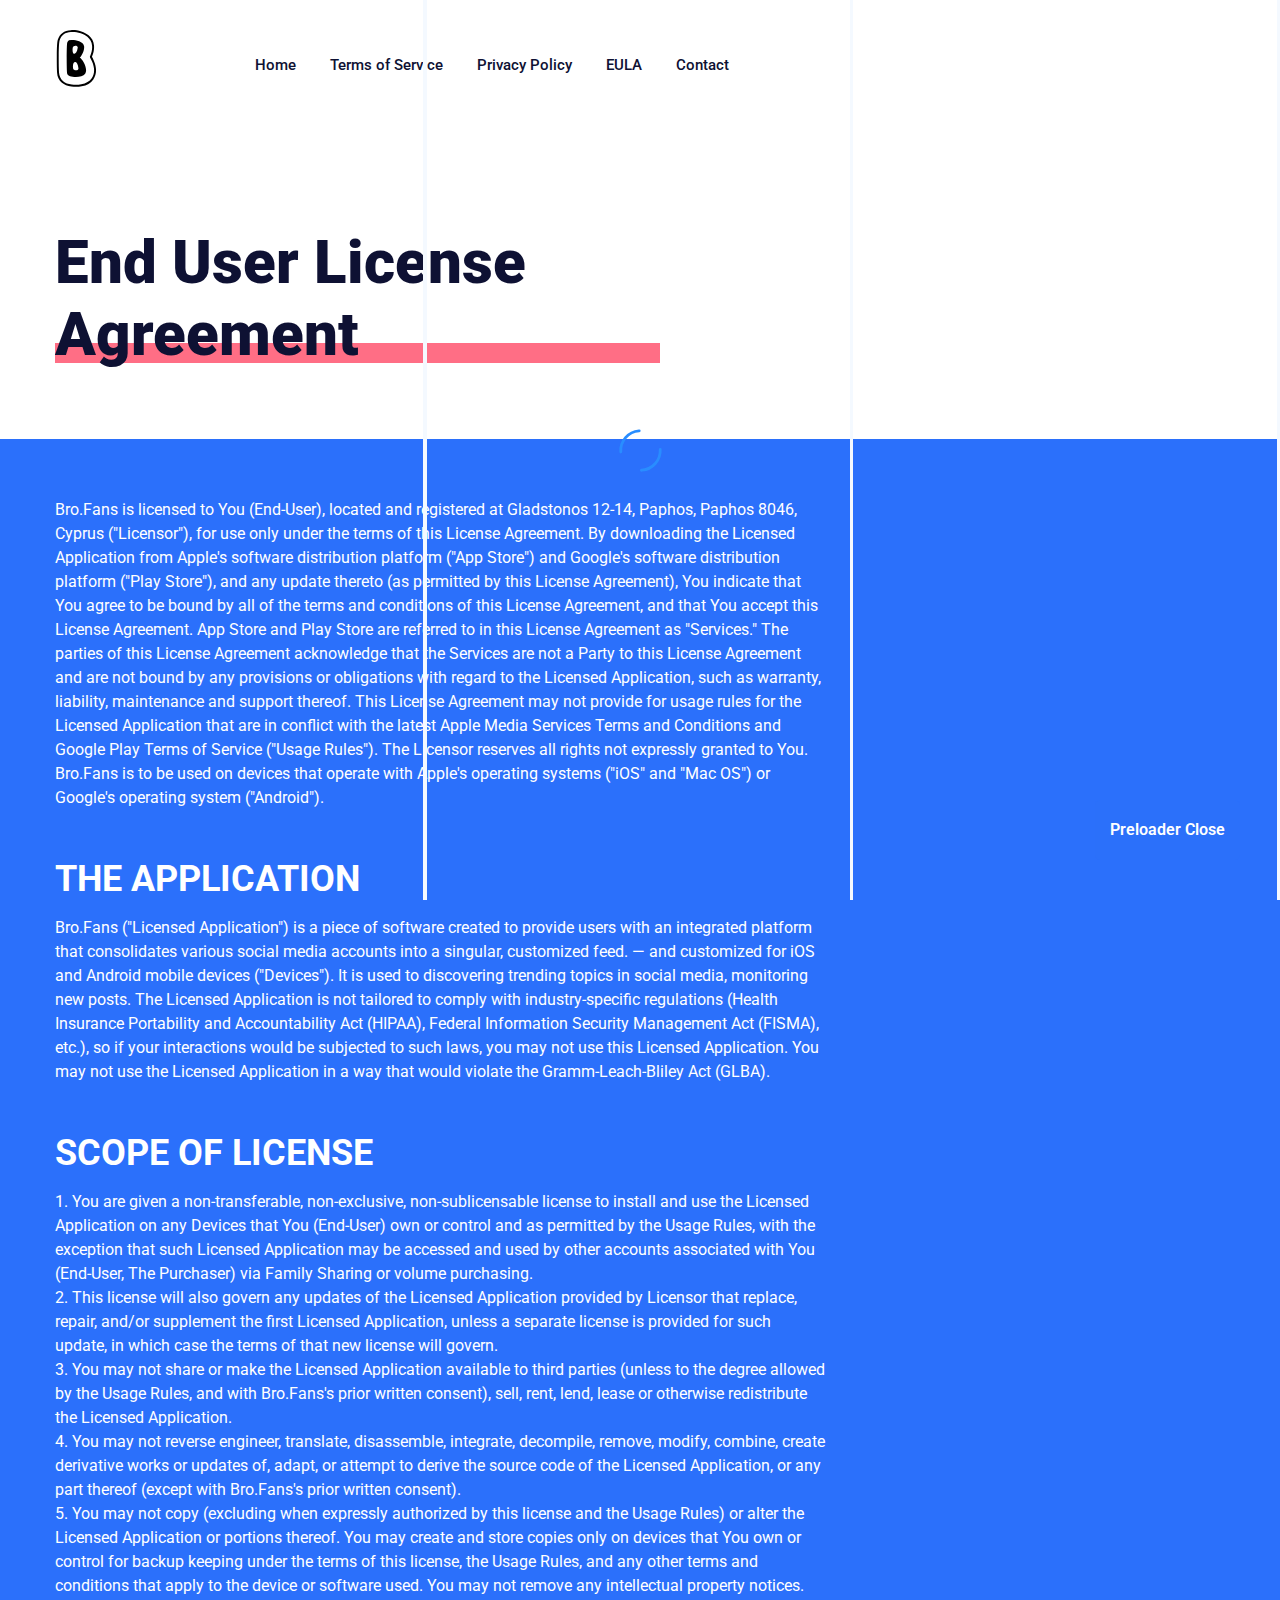
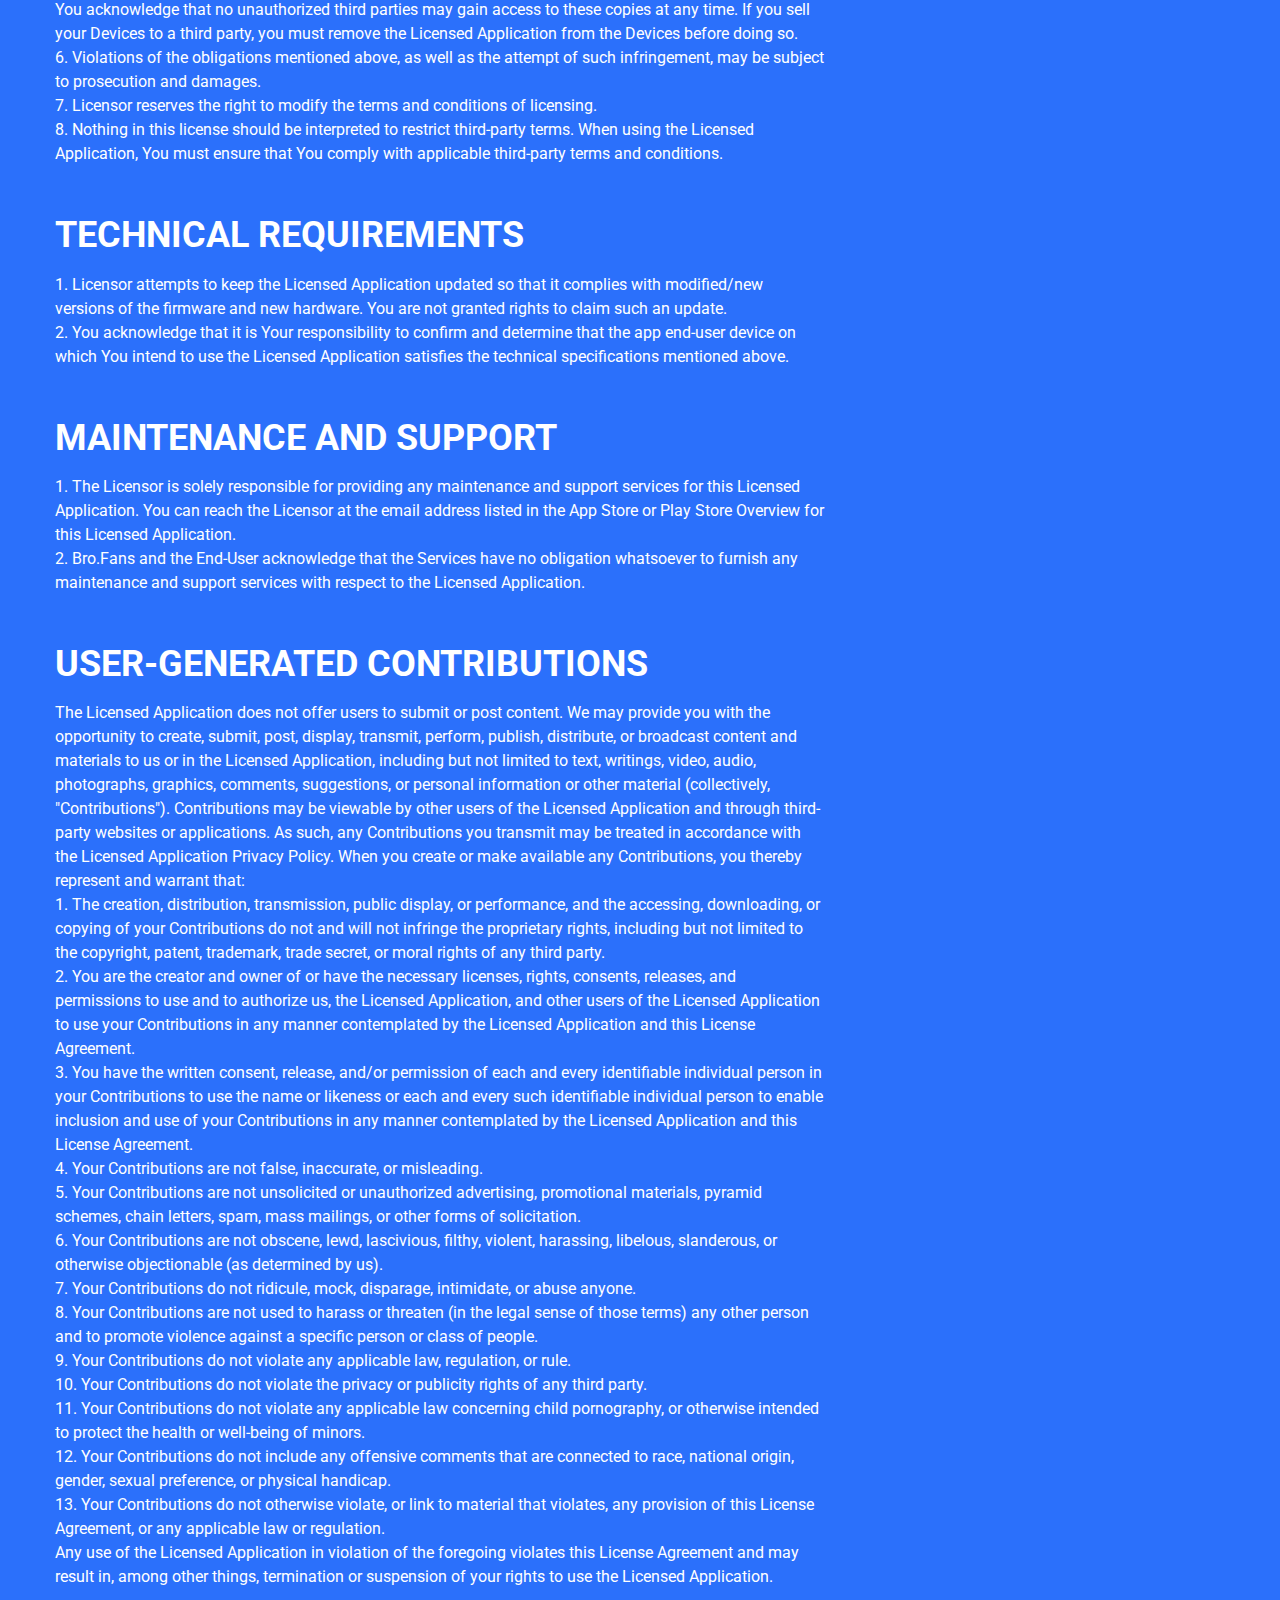
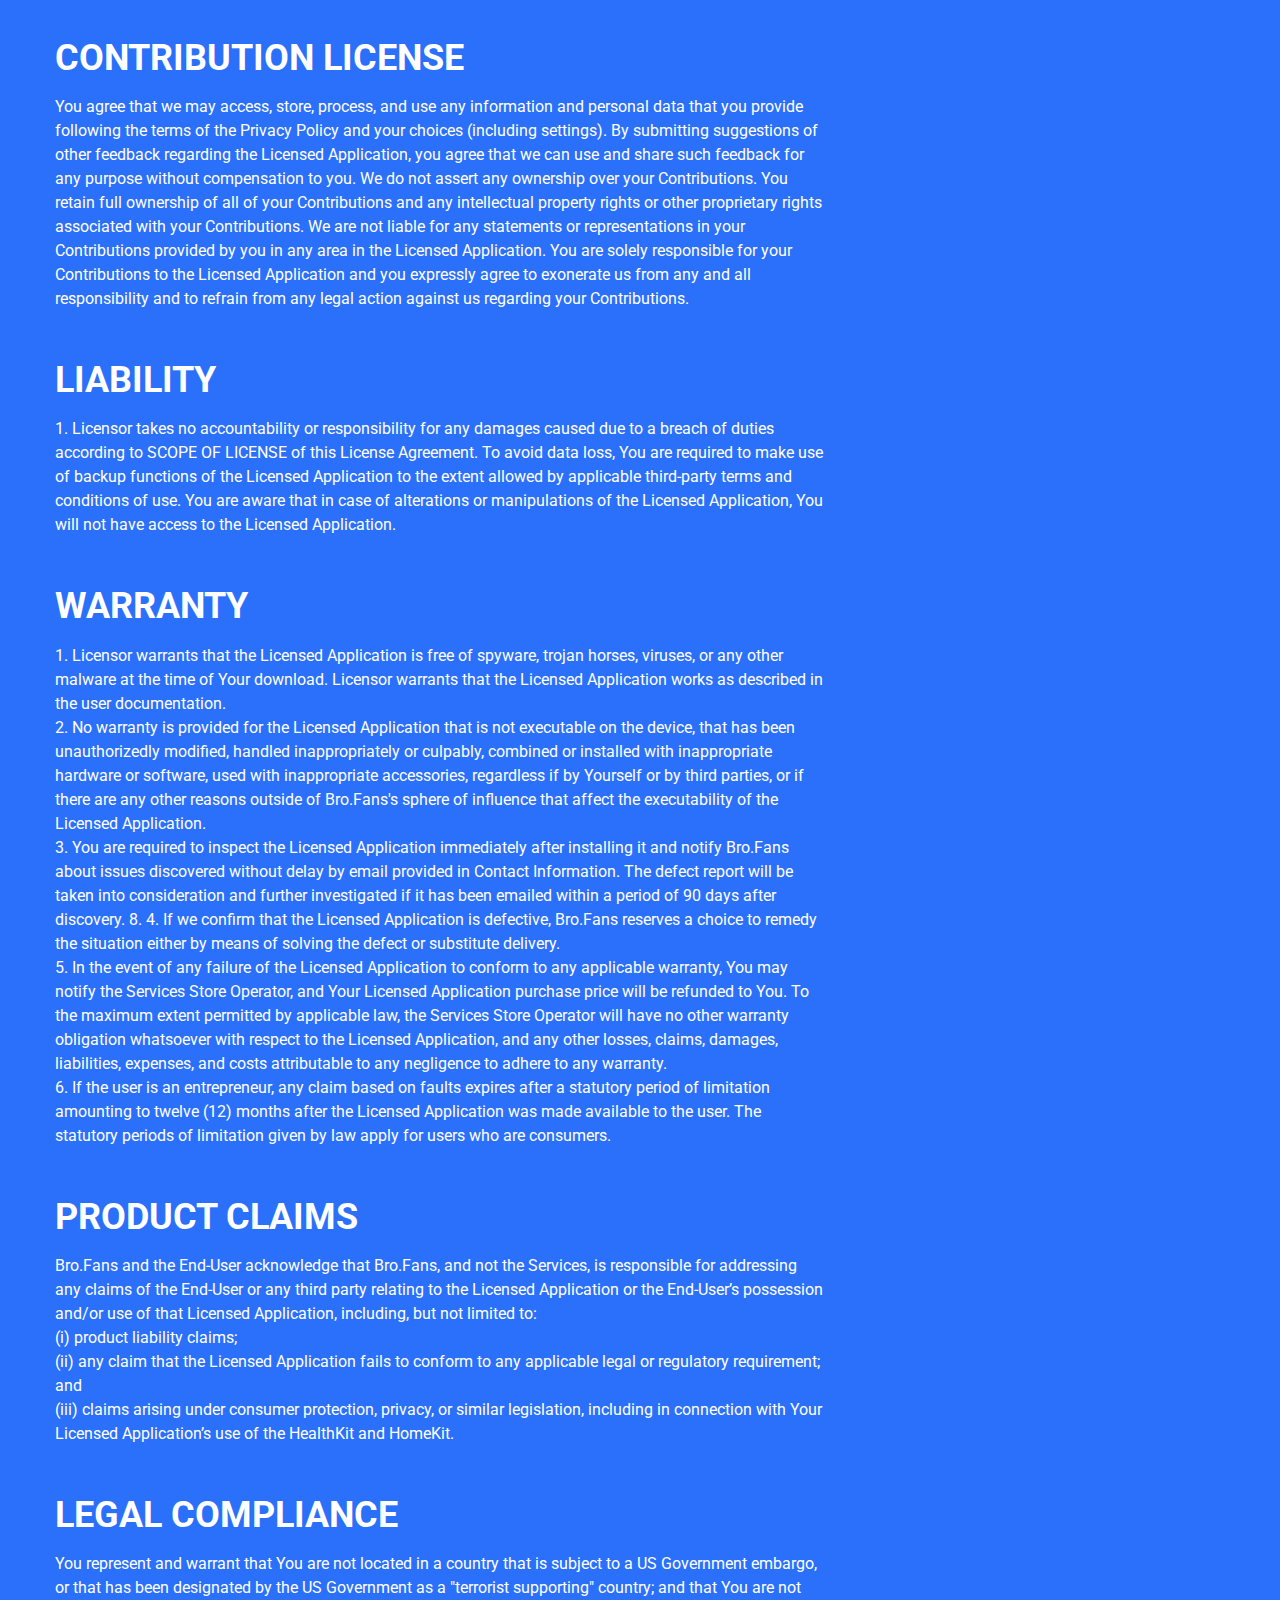
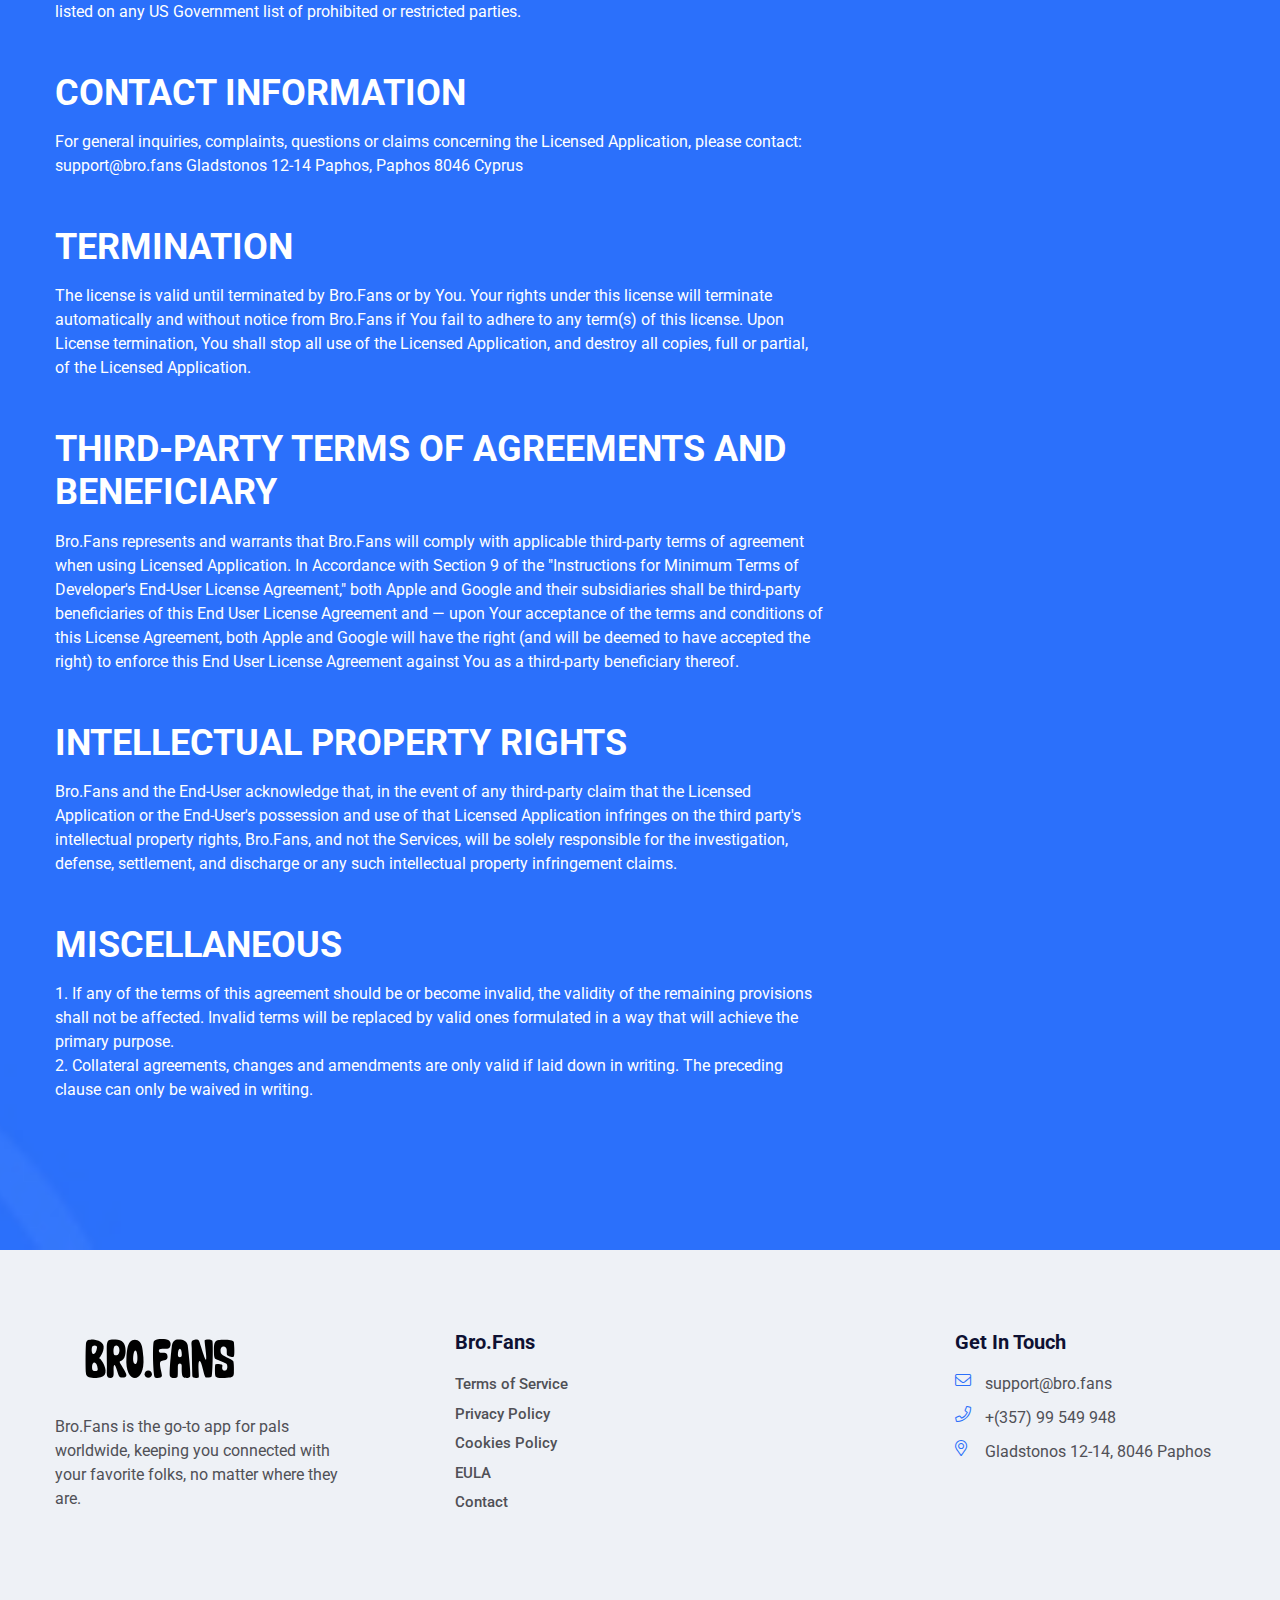
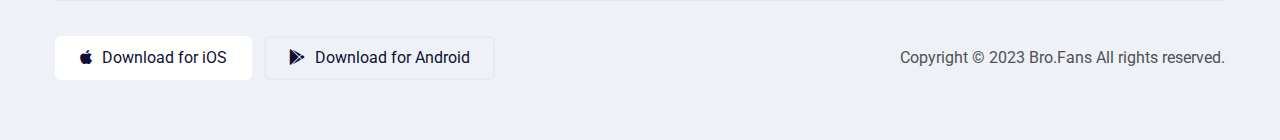
<file: eula.html>
<!doctype html>
<html lang="en">

<head>
    <link rel="apple-touch-icon" sizes="180x180" href="assets/images/icon/apple-touch-icon.png">
    <link rel="icon" type="image/png" sizes="32x32" href="assets/images/icon/favicon-32x32.png">
    <link rel="icon" type="image/png" sizes="16x16" href="assets/images/icon/favicon-16x16.png">
    <link rel="manifest" href="/site.webmanifest">
    <link rel="mask-icon" href="assets/images/icon/safari-pinned-tab.svg" color="#5bbad5">
    <meta name="msapplication-TileColor" content="#da532c">
    <meta name="theme-color" content="#ffffff">
   
    <!--====== Required meta tags ======-->
    <meta charset="utf-8">
    <meta http-equiv="x-ua-compatible" content="ie=edge">
    <meta name="description" content="">
    <meta name="viewport" content="width=device-width, initial-scale=1, shrink-to-fit=no">
    
    <!--====== Title ======-->
    <title>End User License Agreement</title>
    
    <!--====== Favicon Icon ======-->
    <link rel="shortcut icon" href="assets/images/favicon.png" type="image/png">

    <!--====== Bootstrap css ======-->
    <link rel="stylesheet" href="assets/css/bootstrap.min.css">
    
    <!--====== Fontawesome css ======-->
    <link rel="stylesheet" href="assets/css/font-awesome.min.css">
    
    <!--====== Magnific Popup css ======-->
    <link rel="stylesheet" href="assets/css/animate.min.css">
    
    <!--====== Magnific Popup css ======-->
    <link rel="stylesheet" href="assets/css/magnific-popup.css">
    
    <!--====== Slick css ======-->
    <link rel="stylesheet" href="assets/css/slick.css">
    
    <!--====== Default css ======-->
    <link rel="stylesheet" href="assets/css/custom-animation.css">
    <link rel="stylesheet" href="assets/css/default.css">
    
    <!--====== Style css ======-->
    <link rel="stylesheet" href="assets/css/style.css">
  
  
</head>

<body>    

    <!--====== PRELOADER PART START ======-->

    <div class="loader-wrap">
        <div class="preloader"><div class="preloader-close">Preloader Close</div></div>
        <div class="layer layer-one"><span class="overlay"></span></div>
        <div class="layer layer-two"><span class="overlay"></span></div>        
        <div class="layer layer-three"><span class="overlay"></span></div>        
    </div>

    <!--====== PRELOADER PART ENDS ======-->

    <!--====== OFFCANVAS MENU PART START ======-->

    <div class="off_canvars_overlay">

    </div>
    <div class="offcanvas_menu">
        <div class="container-fluid">
            <div class="row">
                <div class="col-12">
                    <div class="offcanvas_menu_wrapper">
                        <div class="canvas_close">
                            <a href="javascript:void(0)"><i class="fa fa-times"></i></a>
                        </div>
                        <div class="offcanvas-brand text-center mb-40">
                            <img src="assets/images/logo.svg" alt="" style="width: 25%;">
                        </div>
                        <div id="menu" class="text-left ">
                            <ul class="offcanvas_main_menu">
                                <li class="menu-item-has-children active">
                                    <a href="/">Home</a>
                                </li>
                                <li class="menu-item-has-children active">
                                    <a href="/terms">Terms of Service</a>
                                </li>
                                <li class="menu-item-has-children active">
                                    <a href="/privacy">Privacy Policy</a>
                                </li>
                                <li class="menu-item-has-children active">
                                    <a href="/cookies">Cookie policy</a>
                                </li>
                                <li class="menu-item-has-children active">
                                    <a href="/eula">EULA</a>
                                </li>
                                <li class="menu-item-has-children active">
                                    <a href="/contact">Contact</a>
                                </li>
                            </ul>
                        </div>
                        <div class="footer-widget-info">
                            <ul>
                                <li><a href="mailto:support@bro.fans"><i class="fal fa-envelope"></i> support@bro.fans</a></li>
                                <li><a href="tel:+35799549948"><i class="fal fa-phone"></i> +(357) 99 549 948</a></li>
                                <li><a href="https://g.page/huggesocial?share"><i class="fal fa-map-marker-alt"></i> Gladstonos 12-14, 8046 Paphos</a></li>
                            </ul>
                        </div>
                    </div>
                </div>
            </div>
        </div>
    </div>

    <!--====== OFFCANVAS MENU PART ENDS ======-->
   
    <!--====== APPIE HEADER PART START ======-->

    <header class="appie-header-area appie-sticky">
        <div class="container">
            <div class="header-nav-box">
                <div class="row align-items-center">
                    <div class="col-lg-2 col-md-4 col-sm-5 col-6 order-1 order-sm-1">
                        <div class="appie-logo-box">
                            <img src="assets/images/logo.svg" alt="" style="width: 25%">
                        </div>
                    </div>
                    <div class="col-lg-6 col-md-1 col-sm-1 order-3 order-sm-2">
                        <div class="appie-header-main-menu">
                            <ul>
                                <li>
                                    <a href="/">Home</a>
                                </li>
                                <li> <a href="/terms">Terms of Service</a>
                                </li>
                                <li>
                                    <a href="/privacy">Privacy Policy</a>
                                </li>
                                <li class="menu-item-has-children active">
                                    <a href="/eula">EULA</a>
                                </li>
                                <li><a href="/contact">Contact</a>
                                </li>
                            </ul>
                        </div>
                    </div>
                    <div class="col-lg-4  col-md-7 col-sm-6 col-6 order-2 order-sm-3">
                        <div class="appie-btn-box text-right">
                            <div class="toggle-btn ml-30 canvas_open d-lg-none d-block">
                                <i class="fa fa-bars"></i>
                            </div>
                        </div>
                    </div>
                </div>
            </div>
        </div>

    </header>
    
    <!--====== APPIE HEADER PART ENDS ======-->

    <!--====== APPIE HEADER PART ENDS ======-->

    <div class="appie-about-top-title-area">
        <div class="container">
            <div class="row">
                <div class="col-lg-7">
                    <div class="appie-about-top-title">
                        <h2 class="title">End User License Agreement</h2>
                        <p></p>
                    </div>
                </div>
            </div>
        </div>
    </div>

    <!--====== APPIE HEADER PART ENDS ======-->


    <!--====== APPIE HEADER PART ENDS ======-->

    <section class="appie-about-page-area">
        <div class="container">
            <div class="row">
                <div class="col-lg-8">
                    <div class="appie-about-page-content">
                        <br>
                        <p>Bro.Fans is licensed to You (End-User), located and registered at Gladstonos 12-14, Paphos, Paphos 8046, Cyprus ("Licensor"), for use only under the terms of this License Agreement. By downloading the Licensed Application from Apple's software distribution platform ("App Store") and Google's software distribution platform ("Play Store"), and any update thereto (as permitted by this License Agreement), You indicate that You agree to be bound by all of the terms and conditions of this License Agreement, and that You accept this License Agreement. App Store and Play Store are referred to in this License Agreement as "Services." The parties of this License Agreement acknowledge that the Services are not a Party to this License Agreement and are not bound by any provisions or obligations with regard to the Licensed Application, such as warranty, liability, maintenance and support thereof. This License Agreement may not provide for usage rules for the Licensed Application that are in conflict with the latest Apple Media Services Terms and Conditions and Google Play Terms of Service ("Usage Rules"). The Licensor reserves all rights not expressly granted to You. Bro.Fans is to be used on devices that operate with Apple's operating systems ("iOS" and "Mac OS") or Google's operating system ("Android").
                        </p>
                        <br>
                        <br>
                        <h3 class="title">THE APPLICATION</h3>
                        <p>Bro.Fans ("Licensed Application") is a piece of software created to provide users with an integrated platform that consolidates various social media accounts into a singular, customized feed.  — and customized for iOS and Android mobile devices ("Devices"). It is used to discovering trending topics in social media, monitoring new posts. The Licensed Application is not tailored to comply with industry-specific regulations (Health Insurance Portability and Accountability Act (HIPAA), Federal Information Security Management Act (FISMA), etc.), so if your interactions would be subjected to such laws, you may not use this Licensed Application. You may not use the Licensed Application in a way that would violate the Gramm-Leach-Bliley Act (GLBA).
                        </p>
                        <br>
                        <br>
                        <h3 class="title">SCOPE OF LICENSE</h3>
                        <p>1. You are given a non-transferable, non-exclusive, non-sublicensable license to install and use the Licensed Application on any Devices that You (End-User) own or control and as permitted by the Usage Rules, with the exception that such Licensed Application may be accessed and used by other accounts associated with You (End-User, The Purchaser) via Family Sharing or volume purchasing.<br>2. This license will also govern any updates of the Licensed Application provided by Licensor that replace, repair, and/or supplement the first Licensed Application, unless a separate license is provided for such update, in which case the terms of that new license will govern.<br>3. You may not share or make the Licensed Application available to third parties (unless to the degree allowed by the Usage Rules, and with Bro.Fans's prior written consent), sell, rent, lend, lease or otherwise redistribute the Licensed Application.<br>4. You may not reverse engineer, translate, disassemble, integrate, decompile, remove, modify, combine, create derivative works or updates of, adapt, or attempt to derive the source code of the Licensed Application, or any part thereof (except with Bro.Fans's prior written consent).<br>5. You may not copy (excluding when expressly authorized by this license and the Usage Rules) or alter the Licensed Application or portions thereof. You may create and store copies only on devices that You own or control for backup keeping under the terms of this license, the Usage Rules, and any other terms and conditions that apply to the device or software used. You may not remove any intellectual property notices. You acknowledge that no unauthorized third parties may gain access to these copies at any time. If you sell your Devices to a third party, you must remove the Licensed Application from the Devices before doing so.<br>6. Violations of the obligations mentioned above, as well as the attempt of such infringement, may be subject to prosecution and damages.<br>7. Licensor reserves the right to modify the terms and conditions of licensing.<br>8. Nothing in this license should be interpreted to restrict third-party terms. When using the Licensed Application, You must ensure that You comply with applicable third-party terms and conditions.
                        </p>
                        <br>
                        <br>
                        <h3 class="title">TECHNICAL REQUIREMENTS</h3>
                        <p>1. Licensor attempts to keep the Licensed Application updated so that it complies with modified/new versions of the firmware and new hardware. You are not granted rights to claim such an update.<br>2. You acknowledge that it is Your responsibility to confirm and determine that the app end-user device on which You intend to use the Licensed Application satisfies the technical specifications mentioned above.
                        </p>
                        <br>
                        <br>
                        <h3 class="title">MAINTENANCE AND SUPPORT</h3>
                        <p>1. The Licensor is solely responsible for providing any maintenance and support services for this Licensed Application. You can reach the Licensor at the email address listed in the App Store or Play Store Overview for this Licensed Application.<br>2. Bro.Fans and the End-User acknowledge that the Services have no obligation whatsoever to furnish any maintenance and support services with respect to the Licensed Application.
                        </p>
                        <br>
                        <br>
                        <h3 class="title">USER-GENERATED CONTRIBUTIONS</h3>
                        <p>The Licensed Application does not offer users to submit or post content. We may provide you with the opportunity to create, submit, post, display, transmit, perform, publish, distribute, or broadcast content and materials to us or in the Licensed Application, including but not limited to text, writings, video, audio, photographs, graphics, comments, suggestions, or personal information or other material (collectively, "Contributions"). Contributions may be viewable by other users of the Licensed Application and through third-party websites or applications. As such, any Contributions you transmit may be treated in accordance with the Licensed Application Privacy Policy. When you create or make available any Contributions, you thereby represent and warrant that:<br>1. The creation, distribution, transmission, public display, or performance, and the accessing, downloading, or copying of your Contributions do not and will not infringe the proprietary rights, including but not limited to the copyright, patent, trademark, trade secret, or moral rights of any third party.<br>2. You are the creator and owner of or have the necessary licenses, rights, consents, releases, and permissions to use and to authorize us, the Licensed Application, and other users of the Licensed Application to use your Contributions in any manner contemplated by the Licensed Application and this License Agreement.<br>3. You have the written consent, release, and/or permission of each and every identifiable individual person in your Contributions to use the name or likeness or each and every such identifiable individual person to enable inclusion and use of your Contributions in any manner contemplated by the Licensed Application and this License Agreement.<br>4. Your Contributions are not false, inaccurate, or misleading.<br>5. Your Contributions are not unsolicited or unauthorized advertising, promotional materials, pyramid schemes, chain letters, spam, mass mailings, or other forms of solicitation.<br>6. Your Contributions are not obscene, lewd, lascivious, filthy, violent, harassing, libelous, slanderous, or otherwise objectionable (as determined by us).<br>7. Your Contributions do not ridicule, mock, disparage, intimidate, or abuse anyone.<br>8. Your Contributions are not used to harass or threaten (in the legal sense of those terms) any other person and to promote violence against a specific person or class of people.<br>9. Your Contributions do not violate any applicable law, regulation, or rule.<br>10. Your Contributions do not violate the privacy or publicity rights of any third party.<br>11. Your Contributions do not violate any applicable law concerning child pornography, or otherwise intended to protect the health or well-being of minors.<br>12. Your Contributions do not include any offensive comments that are connected to race, national origin, gender, sexual preference, or physical handicap.<br>13. Your Contributions do not otherwise violate, or link to material that violates, any provision of this License Agreement, or any applicable law or regulation.<br>Any use of the Licensed Application in violation of the foregoing violates this License Agreement and may result in, among other things, termination or suspension of your rights to use the Licensed Application.
                        </p>
                        <br>
                        <br>
                        <h3 class="title">CONTRIBUTION LICENSE</h3>
                        <p>You agree that we may access, store, process, and use any information and personal data that you provide following the terms of the Privacy Policy and your choices (including settings). By submitting suggestions of other feedback regarding the Licensed Application, you agree that we can use and share such feedback for any purpose without compensation to you. We do not assert any ownership over your Contributions. You retain full ownership of all of your Contributions and any intellectual property rights or other proprietary rights associated with your Contributions. We are not liable for any statements or representations in your Contributions provided by you in any area in the Licensed Application. You are solely responsible for your Contributions to the Licensed Application and you expressly agree to exonerate us from any and all responsibility and to refrain from any legal action against us regarding your Contributions.
                        </p>
                        <br>
                        <br>
                        <h3 class="title">LIABILITY</h3>
                        <p>1. Licensor takes no accountability or responsibility for any damages caused due to a breach of duties according to SCOPE OF LICENSE of this License Agreement. To avoid data loss, You are required to make use of backup functions of the Licensed Application to the extent allowed by applicable third-party terms and conditions of use. You are aware that in case of alterations or manipulations of the Licensed Application, You will not have access to the Licensed Application.
                        </p>
                        <br>
                        <br>
                        <h3 class="title">WARRANTY</h3>
                        <p>1. Licensor warrants that the Licensed Application is free of spyware, trojan horses, viruses, or any other malware at the time of Your download. Licensor warrants that the Licensed Application works as described in the user documentation.<br>2. No warranty is provided for the Licensed Application that is not executable on the device, that has been unauthorizedly modified, handled inappropriately or culpably, combined or installed with inappropriate hardware or software, used with inappropriate accessories, regardless if by Yourself or by third parties, or if there are any other reasons outside of Bro.Fans's sphere of influence that affect the executability of the Licensed Application.<br>3. You are required to inspect the Licensed Application immediately after installing it and notify Bro.Fans about issues discovered without delay by email provided in Contact Information. The defect report will be taken into consideration and further investigated if it has been emailed within a period of 90 days after discovery. 8. 4. If we confirm that the Licensed Application is defective, Bro.Fans reserves a choice to remedy the situation either by means of solving the defect or substitute delivery.<br>5. In the event of any failure of the Licensed Application to conform to any applicable warranty, You may notify the Services Store Operator, and Your Licensed Application purchase price will be refunded to You. To the maximum extent permitted by applicable law, the Services Store Operator will have no other warranty obligation whatsoever with respect to the Licensed Application, and any other losses, claims, damages, liabilities, expenses, and costs attributable to any negligence to adhere to any warranty.<br>6. If the user is an entrepreneur, any claim based on faults expires after a statutory period of limitation amounting to twelve (12) months after the Licensed Application was made available to the user. The statutory periods of limitation given by law apply for users who are consumers.
                        </p>
                        <br>
                        <br>
                        <h3 class="title">PRODUCT CLAIMS</h3>
                        <p>Bro.Fans and the End-User acknowledge that Bro.Fans, and not the Services, is responsible for addressing any claims of the End-User or any third party relating to the Licensed Application or the End-User’s possession and/or use of that Licensed Application, including, but not limited to:<br>(i) product liability claims;<br>(ii) any claim that the Licensed Application fails to conform to any applicable legal or regulatory requirement; and<br>(iii) claims arising under consumer protection, privacy, or similar legislation, including in connection with Your Licensed Application’s use of the HealthKit and HomeKit.
                        </p>
                        <br>
                        <br>
                        <h3 class="title">LEGAL COMPLIANCE</h3>
                        <p>You represent and warrant that You are not located in a country that is subject to a US Government embargo, or that has been designated by the US Government as a "terrorist supporting" country; and that You are not listed on any US Government list of prohibited or restricted parties.
                        </p>
                        <br>
                        <br>
                        <h3 class="title">CONTACT INFORMATION</h3>
                        <p>For general inquiries, complaints, questions or claims concerning the Licensed Application, please contact: support@bro.fans Gladstonos 12-14 Paphos, Paphos 8046 Cyprus
                        </p>
                        <br>
                        <br>
                        <h3 class="title">TERMINATION</h3>
                        <p>The license is valid until terminated by Bro.Fans or by You. Your rights under this license will terminate automatically and without notice from Bro.Fans if You fail to adhere to any term(s) of this license. Upon License termination, You shall stop all use of the Licensed Application, and destroy all copies, full or partial, of the Licensed Application.
                        </p>
                        <br>
                        <br>
                        <h3 class="title">THIRD-PARTY TERMS OF AGREEMENTS AND BENEFICIARY</h3>
                        <p>Bro.Fans represents and warrants that Bro.Fans will comply with applicable third-party terms of agreement when using Licensed Application. In Accordance with Section 9 of the "Instructions for Minimum Terms of Developer's End-User License Agreement," both Apple and Google and their subsidiaries shall be third-party beneficiaries of this End User License Agreement and — upon Your acceptance of the terms and conditions of this License Agreement, both Apple and Google will have the right (and will be deemed to have accepted the right) to enforce this End User License Agreement against You as a third-party beneficiary thereof.
                        </p>
                        <br>
                        <br>
                        <h3 class="title">INTELLECTUAL PROPERTY RIGHTS</h3>
                        <p>Bro.Fans and the End-User acknowledge that, in the event of any third-party claim that the Licensed Application or the End-User's possession and use of that Licensed Application infringes on the third party's intellectual property rights, Bro.Fans, and not the Services, will be solely responsible for the investigation, defense, settlement, and discharge or any such intellectual property infringement claims.
                        </p>
                        <br>
                        <br>
                        <h3 class="title">MISCELLANEOUS</h3>
                        <p>1. If any of the terms of this agreement should be or become invalid, the validity of the remaining provisions shall not be affected. Invalid terms will be replaced by valid ones formulated in a way that will achieve the primary purpose.<br>2. Collateral agreements, changes and amendments are only valid if laid down in writing. The preceding clause can only be waived in writing.
                        </p>
                        <br>
                        <br>
                    </div>
                </div>
            </div>
        </div>
    </section>

    <!--====== APPIE HEADER PART ENDS ======-->

    <!--====== APPIE SERRVICE 2 PART START ======-->
    
    <!--====== APPIE SERRVICE 2 PART ENDS ======-->

    <!--====== APPIE TEAM PART START ======-->
    
    <!--====== APPIE TEAM PART ENDS ======-->

    <!--====== APPIE SPONSER PART START ======-->
    
    <!--====== APPIE SPONSER PART ENDS ======-->

    <!--====== APPIE SPONSER PART ENDS ======-->

    <!--====== APPIE SPONSER PART ENDS ======-->

    <!--====== APPIE FOOTER PART START ======-->

    <section class="appie-footer-area">
        <div class="container">
            <div class="row">
                <div class="col-lg-4 col-md-6">
                    <div class="footer-about-widget">
                        <div class="logo">
                            <img src="assets/images/brand.svg" alt="">
                        </div>
                        <p>Bro.Fans is the go-to app for pals worldwide, keeping you connected with your favorite folks, no matter where they are.</p>
                    </div>
                </div>
                <div class="col-lg-2 col-md-6">
                    <div class="footer-navigation">
                        <h4 class="title">Bro.Fans</h4>
                        <ul>
                            <li><a href="/terms">Terms of Service</a></li>
                            <li><a href="/privacy">Privacy Policy</a></li>
                            <li><a href="/cookies">Cookies Policy</a></li>
                            <li><a href="/eula">EULA</a></li>
                            <li><a href="/contact">Contact</a></li>
                        </ul>
                    </div>
                </div>
                <div class="col-lg-3 col-md-6">
                    <div class="footer-navigation">
                    </div>
                </div>
                <div class="col-lg-3 col-md-6">
                    <div class="footer-widget-info">
                        <h4 class="title">Get In Touch</h4>
                        <ul>
                            <li><a href="mailto:support@bro.fans"><i class="fal fa-envelope"></i> support@bro.fans</a></li>
                            <li><a href="tel:+35799549948"><i class="fal fa-phone"></i> +(357) 99 549 948</a></li>
                            <li><a href="https://g.page/huggesocial?share"><i class="fal fa-map-marker-alt"></i> Gladstonos 12-14, 8046 Paphos</a></li>
                        </ul>
                    </div>
                </div>
            </div>
            <div class="row">
                <div class="col-lg-12">
                    <div class="footer-copyright d-flex align-items-center justify-content-between pt-35">
                        <div class="apps-download-btn">
                            <ul>
                                <li><a href="#"><i class="fab fa-apple"></i> Download for iOS</a></li>
                                <li><a class="item-2" href="#"><i class="fab fa-google-play"></i> Download for Android</a></li>
                            </ul>
                        </div>
                        <div class="copyright-text">
                            <p>Copyright © 2023 Bro.Fans All rights reserved.</p>
                        </div>
                    </div>
                </div>
            </div>
        </div>
    </section>
    
    <!--====== APPIE FOOTER PART ENDS ======-->


    <!--====== APPIE BACK TO TOP PART ENDS ======-->
    <div class="back-to-top">
        <a href="#"><i class="fal fa-arrow-up"></i></a>
    </div>
    <!--====== APPIE BACK TO TOP PART ENDS ======-->



    
    
    
    
    
    <!--====== jquery js ======-->
    <script src="assets/js/vendor/modernizr-3.6.0.min.js"></script>
    <script src="assets/js/vendor/jquery-1.12.4.min.js"></script>

    <!--====== Bootstrap js ======-->
    <script src="assets/js/bootstrap.min.js"></script>
    <script src="assets/js/popper.min.js"></script>
    
    <!--====== wow js ======-->
    <script src="assets/js/wow.js"></script>
    
    <!--====== Slick js ======-->
    <script src="assets/js/jquery.counterup.min.js"></script>
    <script src="assets/js/waypoints.min.js"></script>

    <!--====== TweenMax js ======-->
    <script src="assets/js/TweenMax.min.js"></script>
    
    <!--====== Slick js ======-->
    <script src="assets/js/slick.min.js"></script>
    
    <!--====== Magnific Popup js ======-->
    <script src="assets/js/jquery.magnific-popup.min.js"></script>
    
    <!--====== Main js ======-->
    <script src="assets/js/main.js"></script>

</body>

</html>
</file>
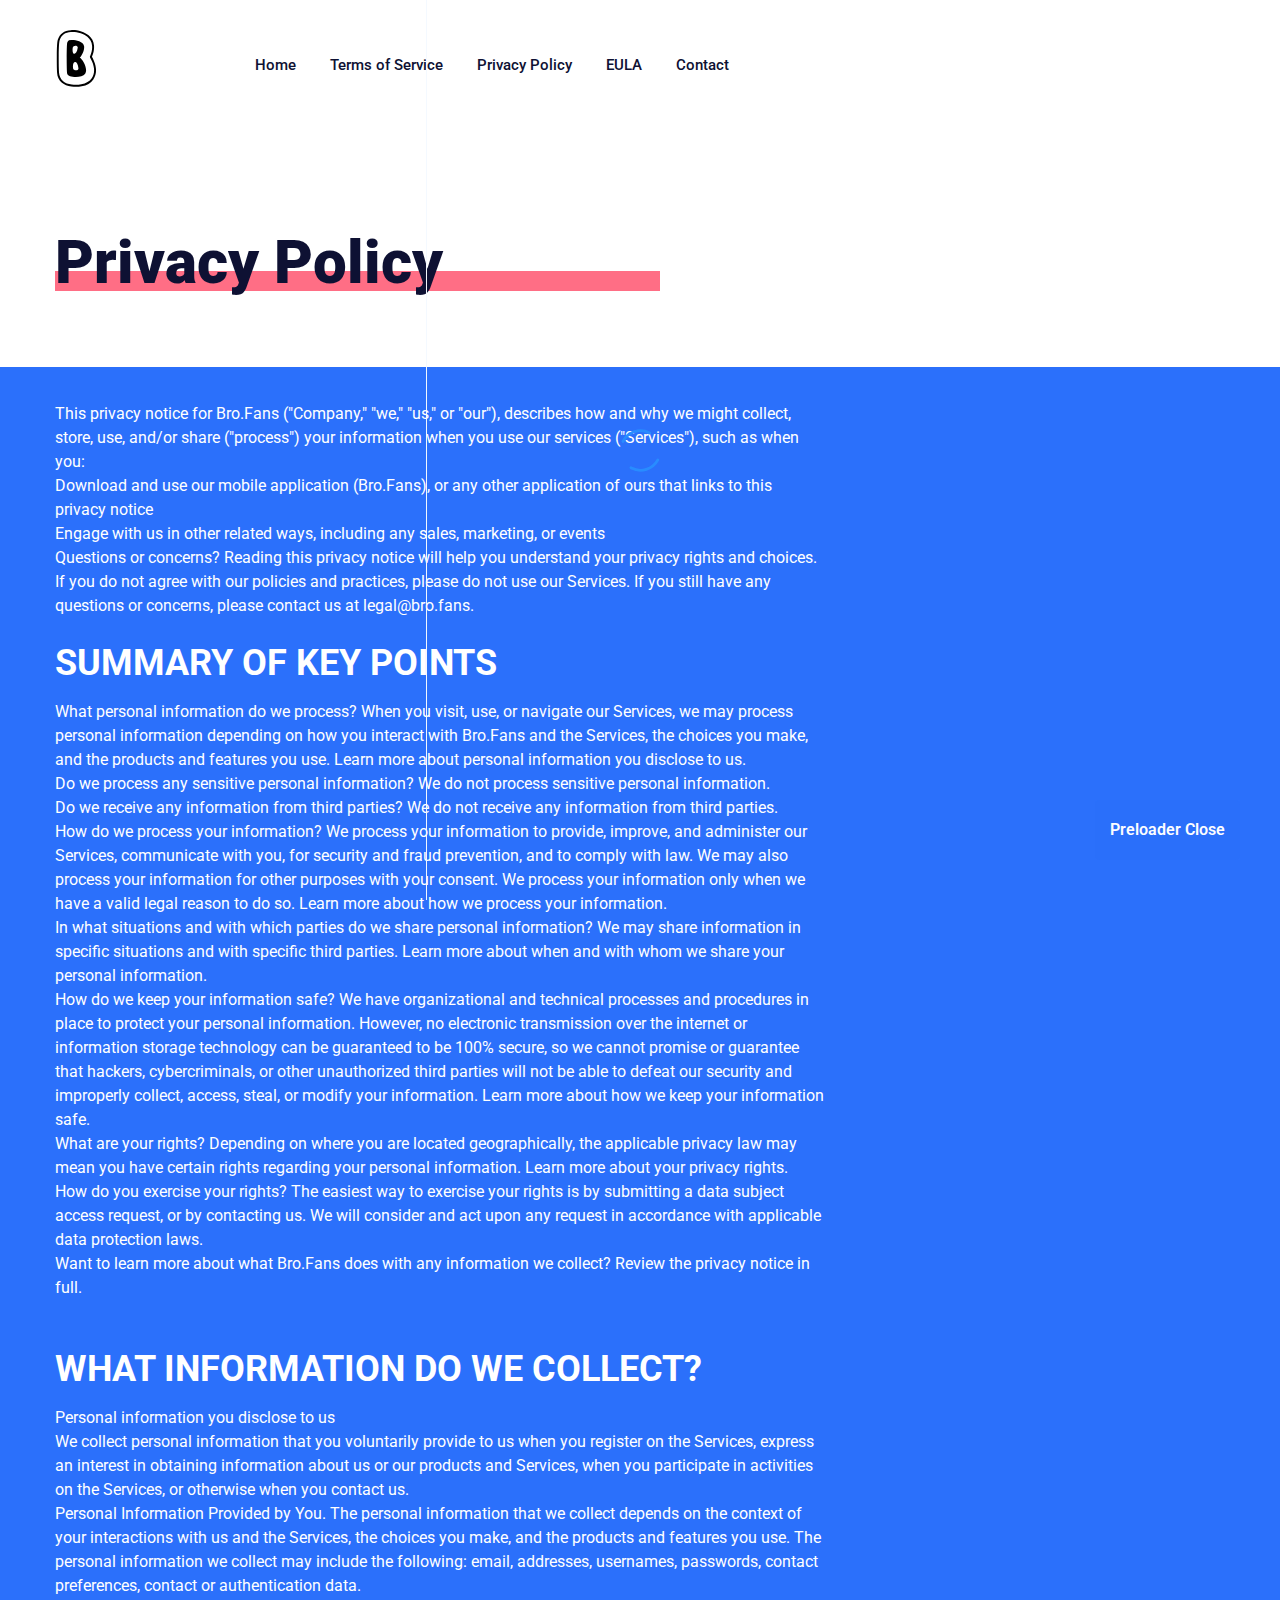
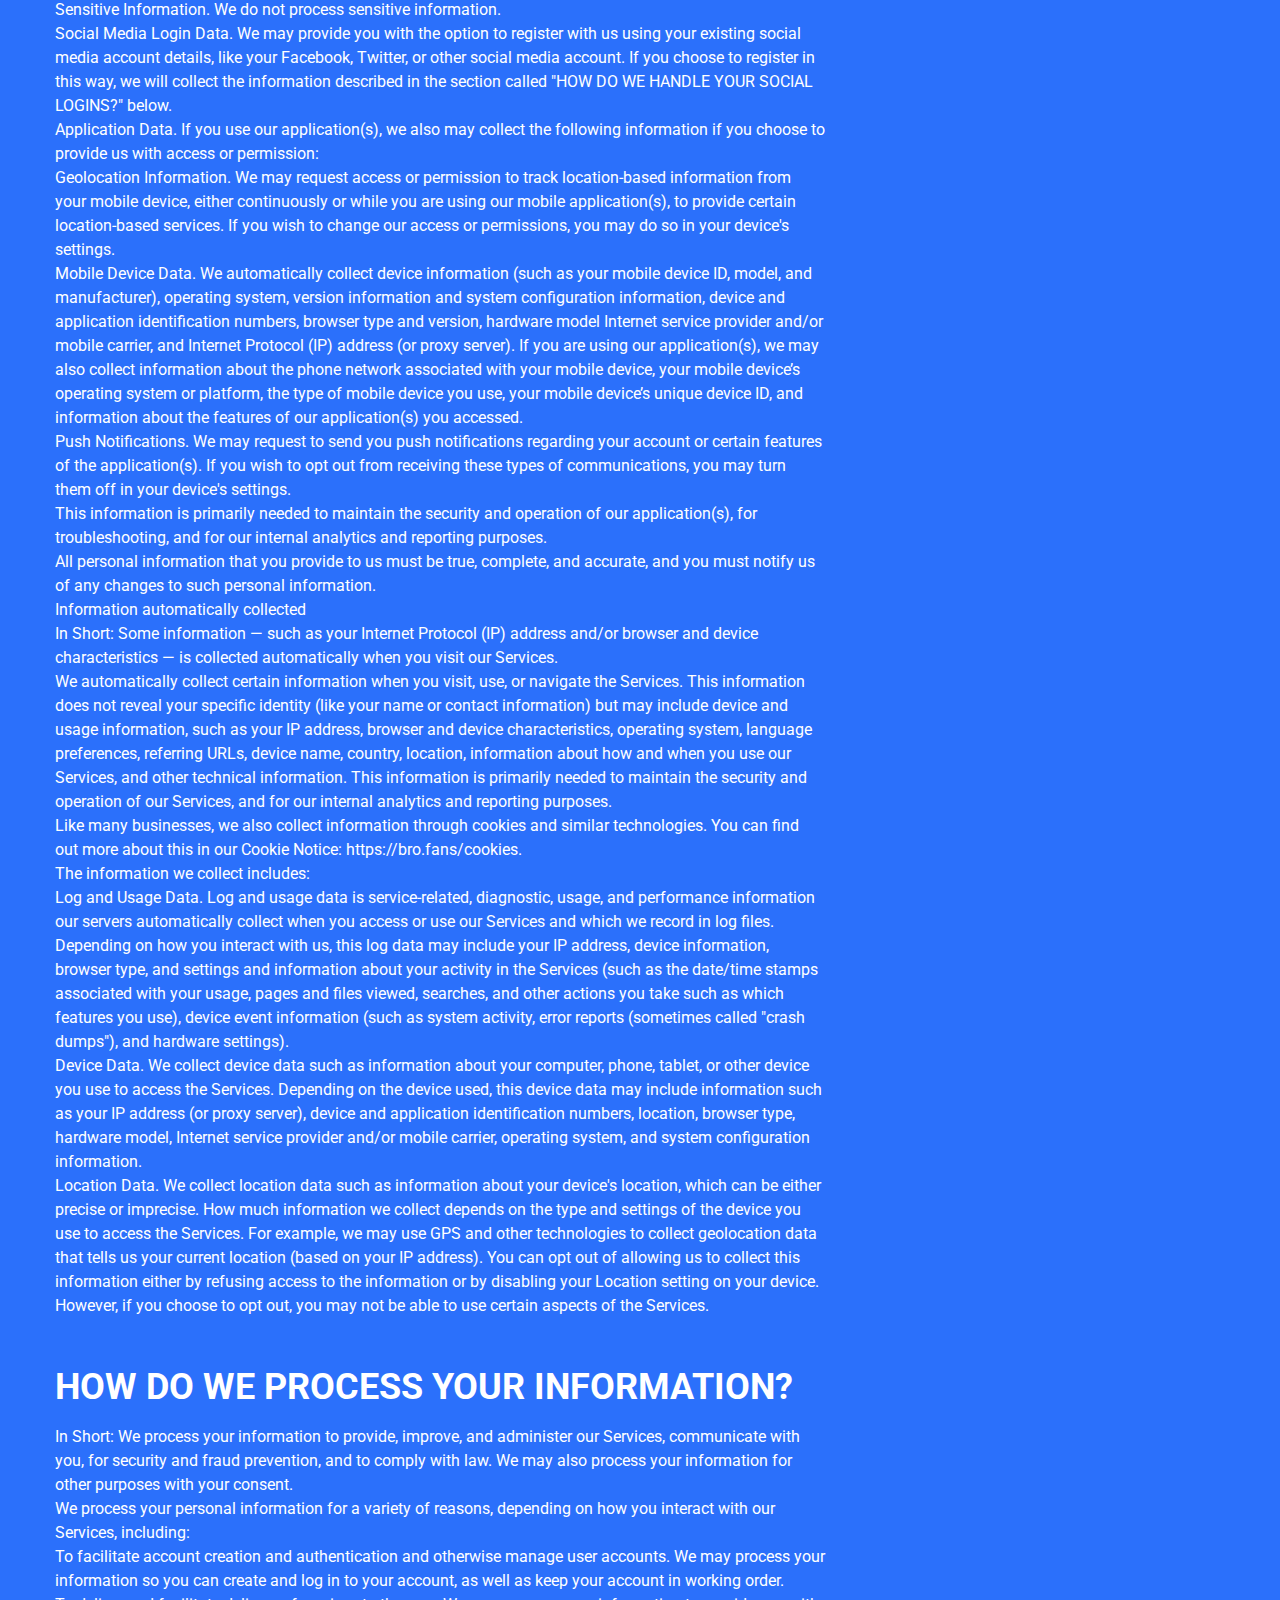
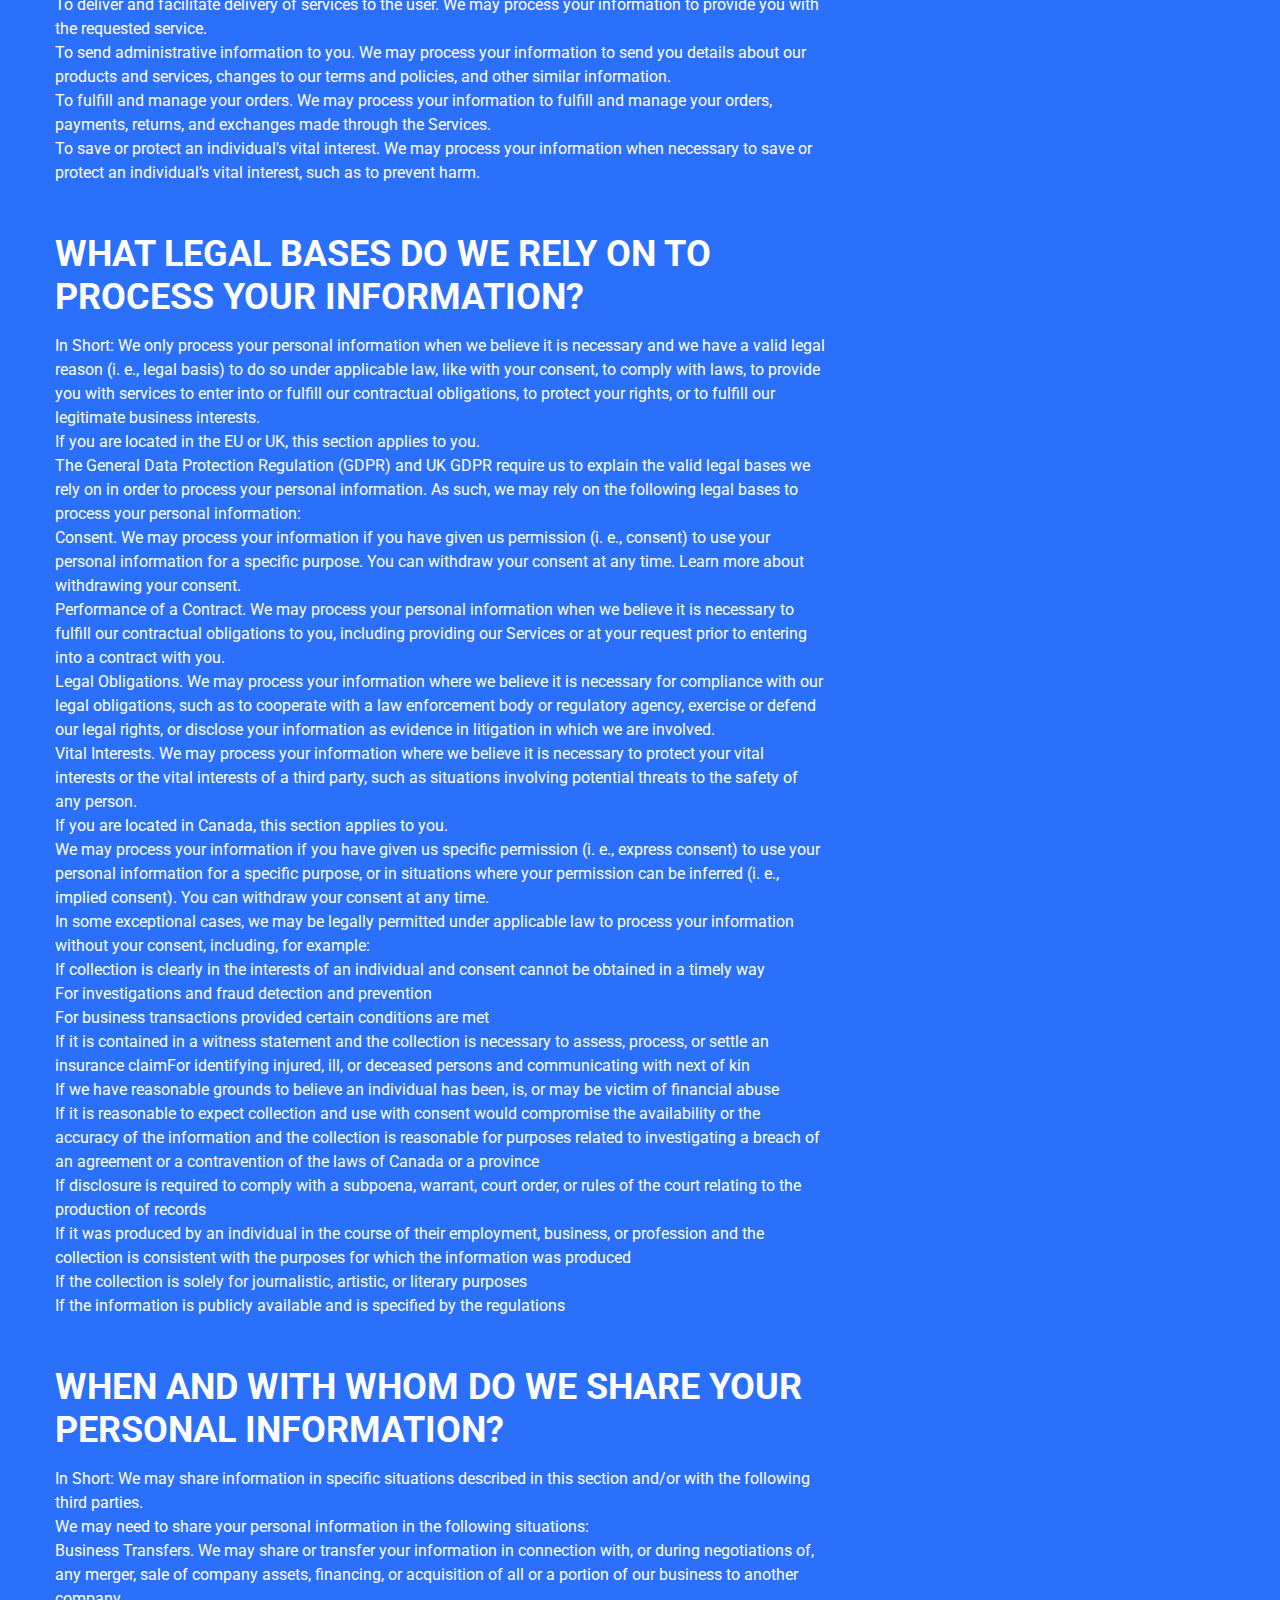
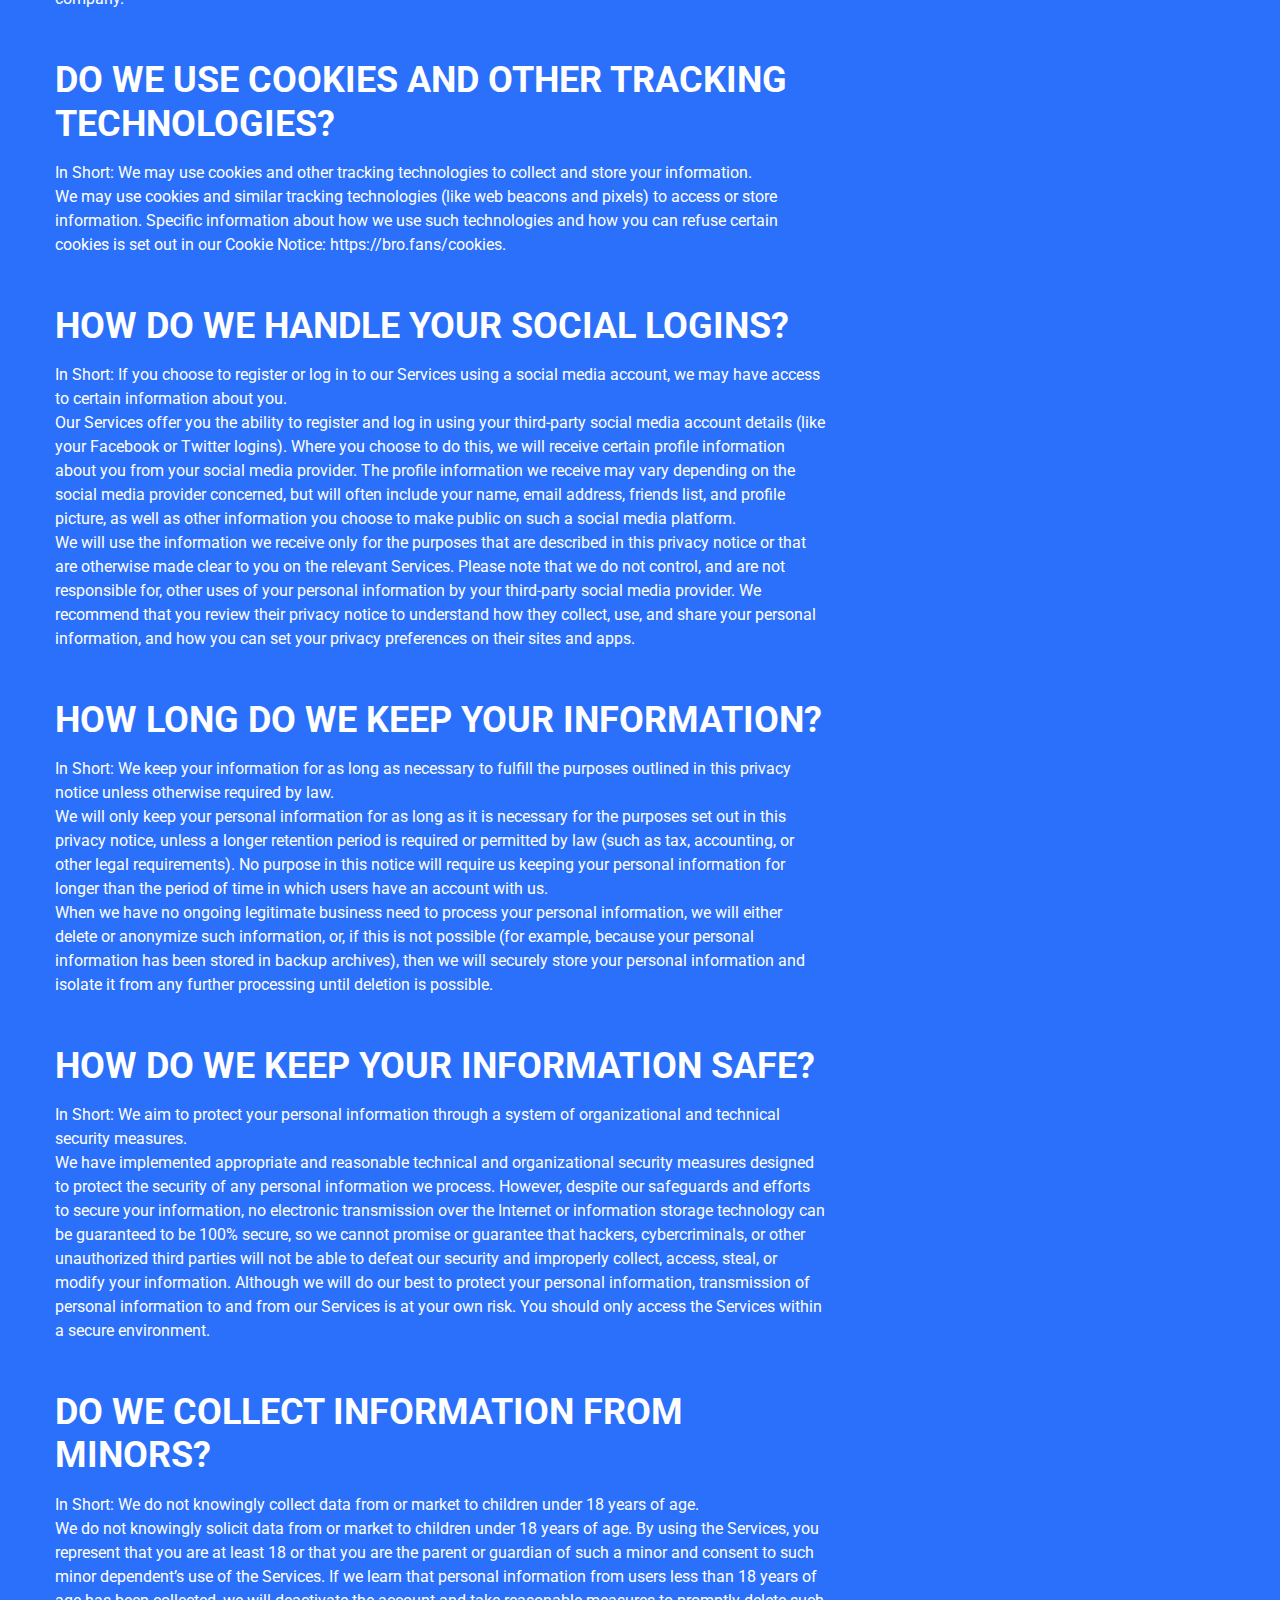
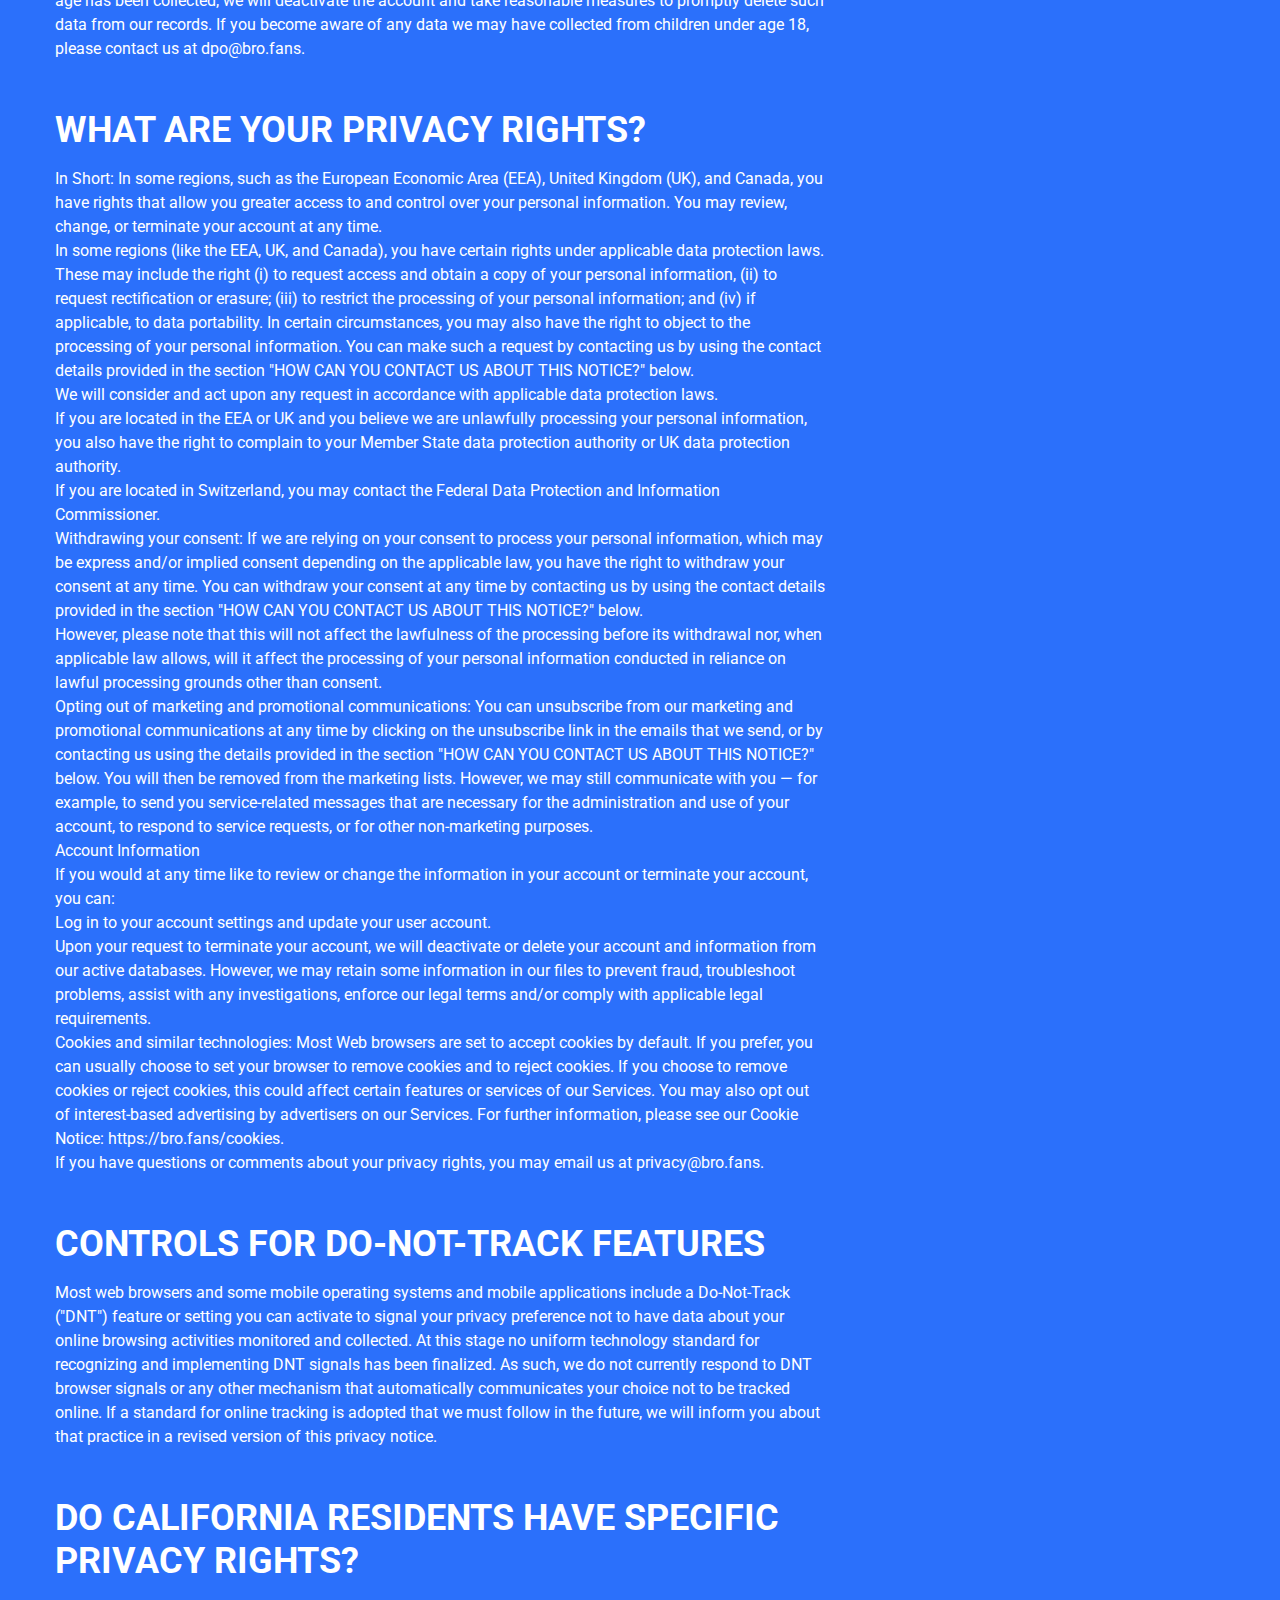
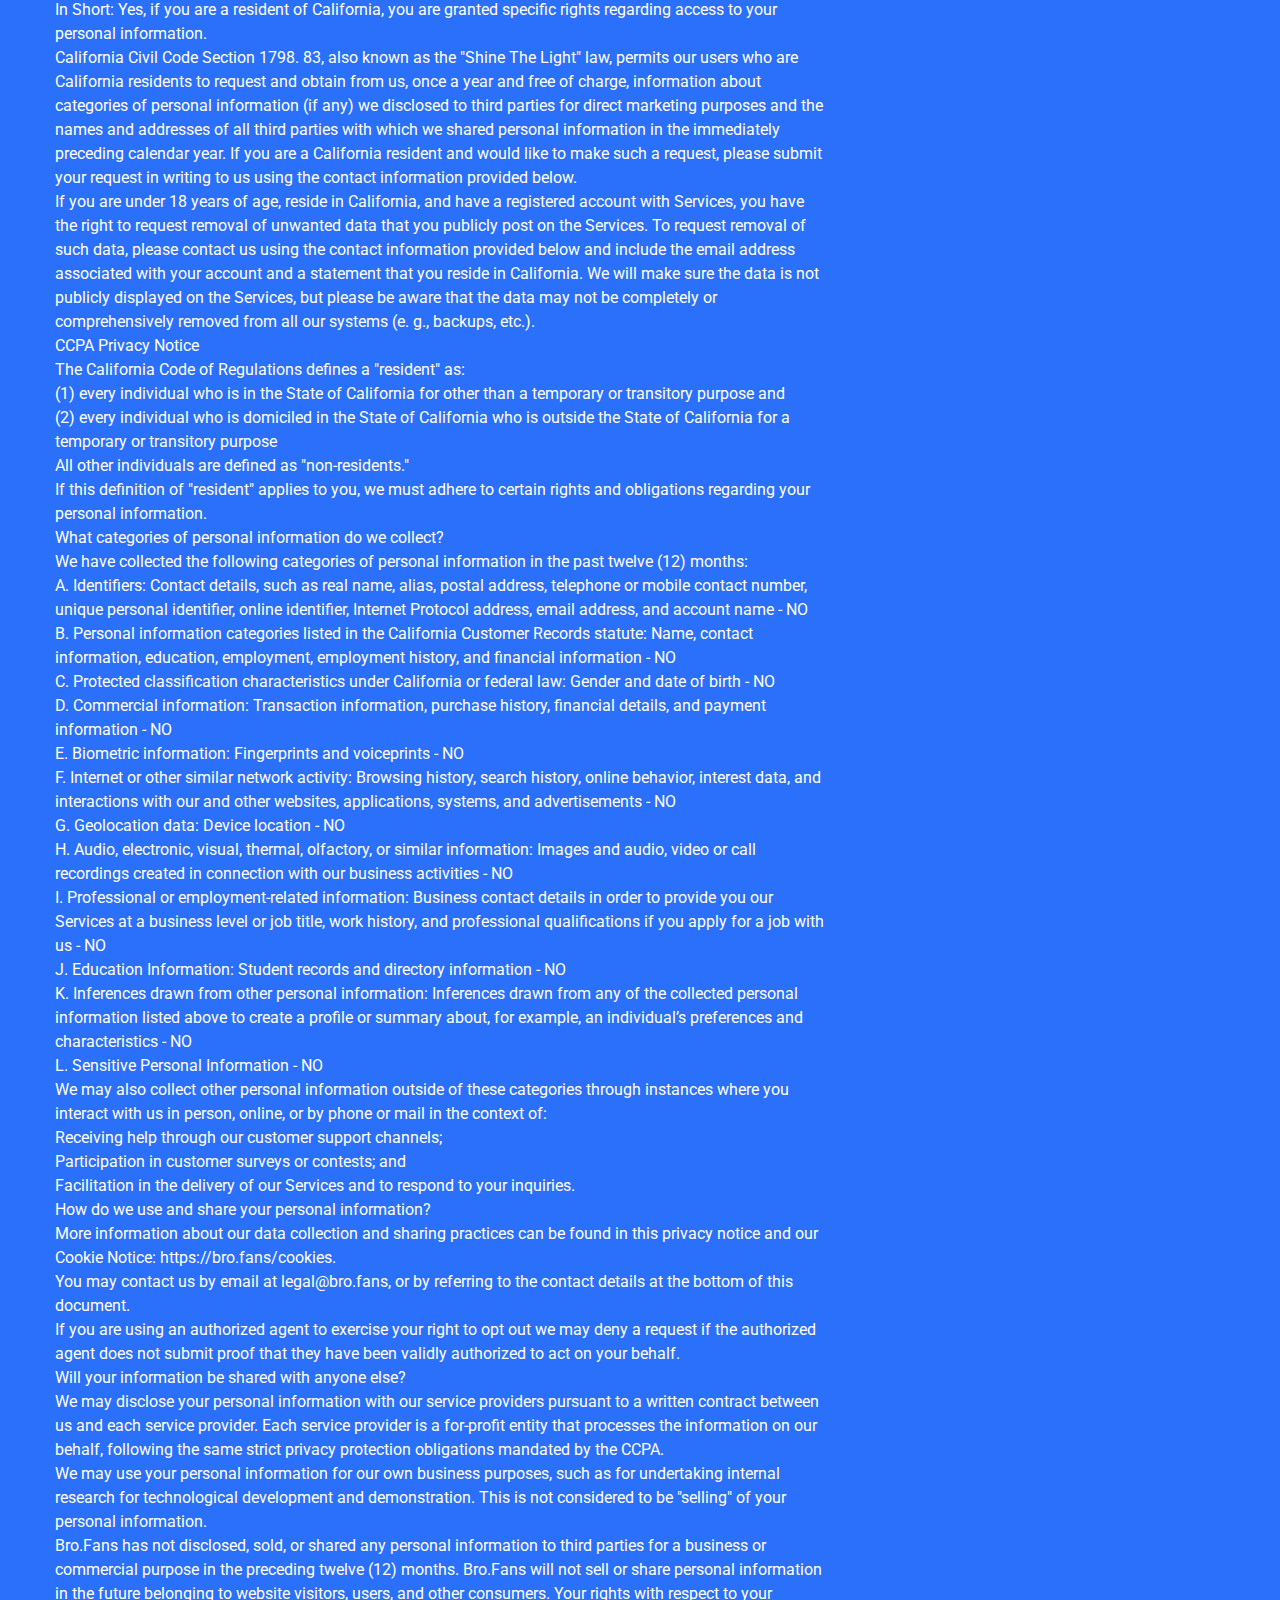
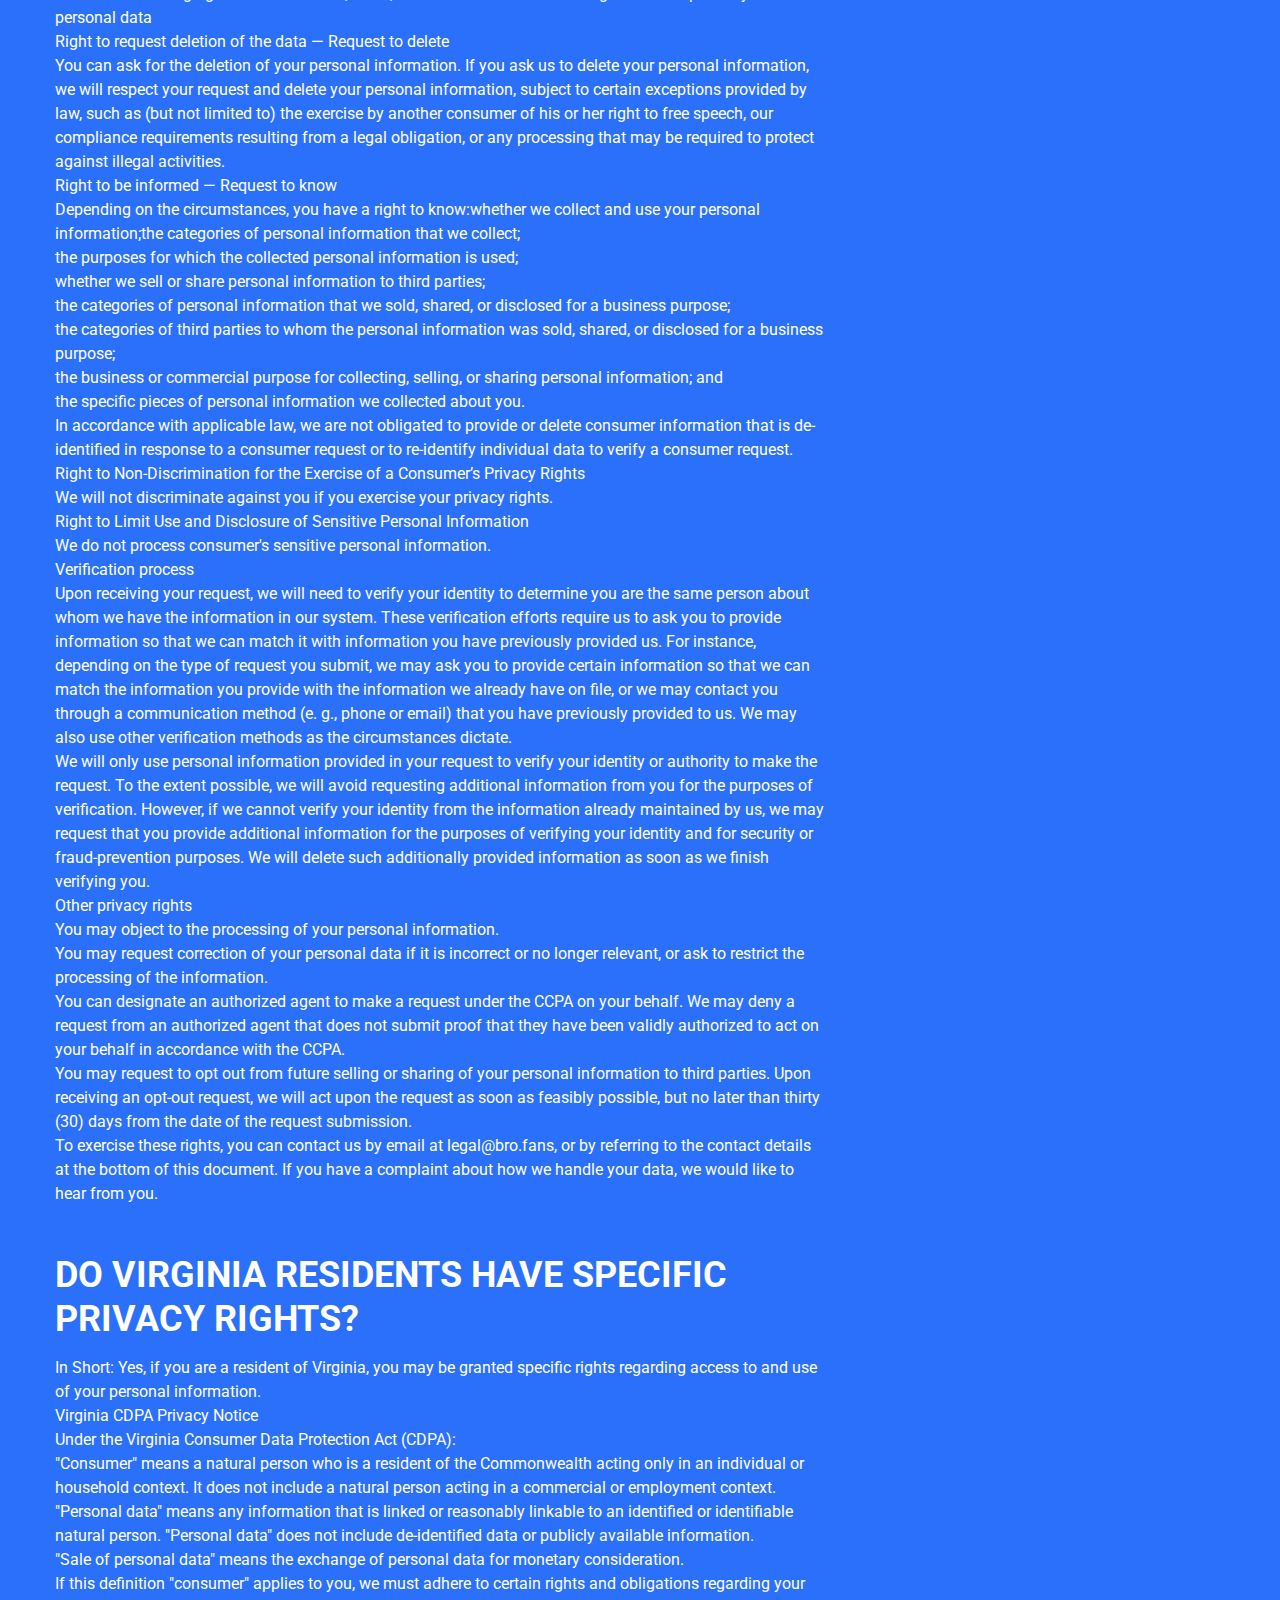
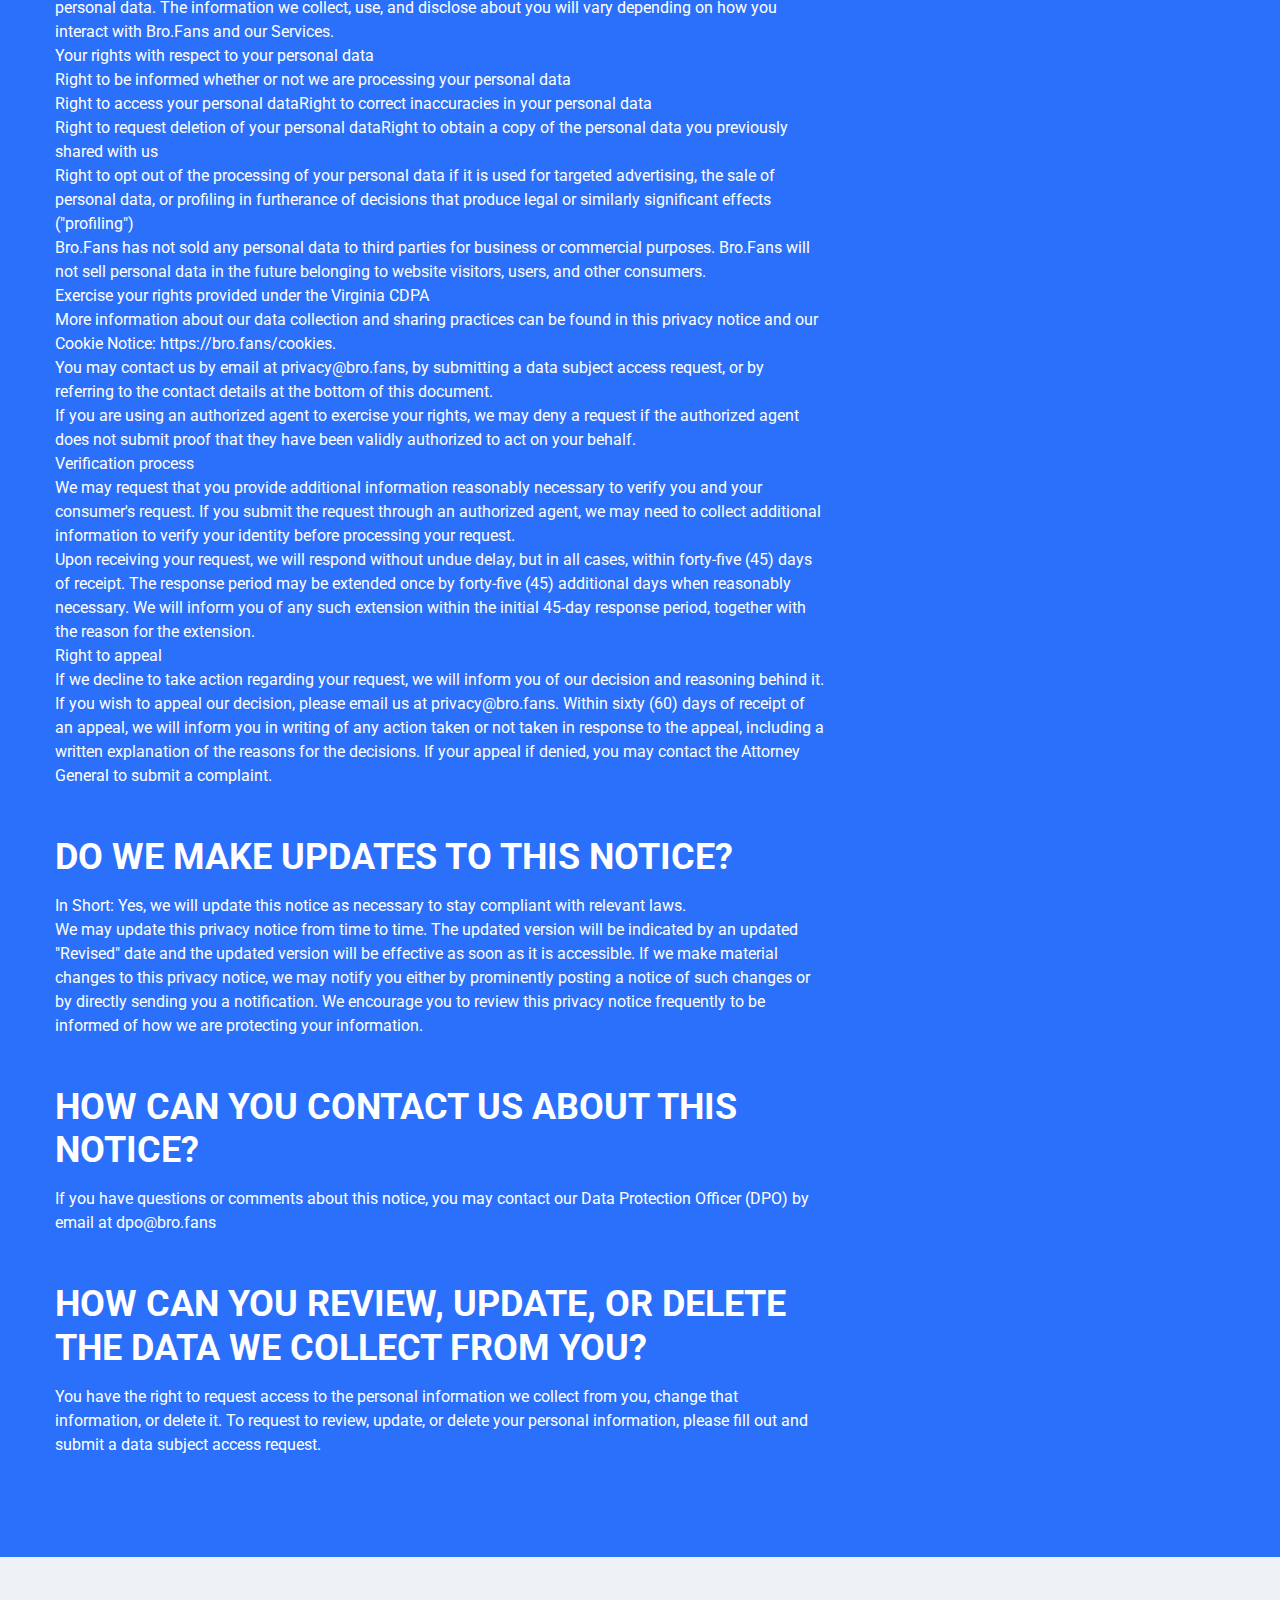
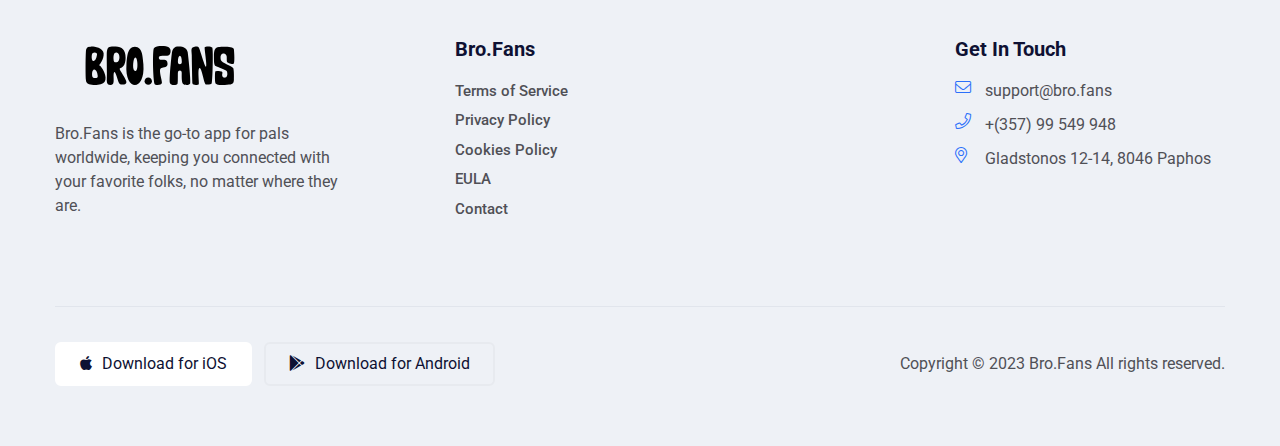
<file: privacy.html>
<!doctype html>
<html lang="en">

<head>
    <link rel="apple-touch-icon" sizes="180x180" href="assets/images/icon/apple-touch-icon.png">
    <link rel="icon" type="image/png" sizes="32x32" href="assets/images/icon/favicon-32x32.png">
    <link rel="icon" type="image/png" sizes="16x16" href="assets/images/icon/favicon-16x16.png">
    <link rel="manifest" href="/site.webmanifest">
    <link rel="mask-icon" href="assets/images/icon/safari-pinned-tab.svg" color="#5bbad5">
    <meta name="msapplication-TileColor" content="#da532c">
    <meta name="theme-color" content="#ffffff">
   
    <!--====== Required meta tags ======-->
    <meta charset="utf-8">
    <meta http-equiv="x-ua-compatible" content="ie=edge">
    <meta name="description" content="">
    <meta name="viewport" content="width=device-width, initial-scale=1, shrink-to-fit=no">
    
    <!--====== Title ======-->
    <title>Privacy Policy</title>
    
    <!--====== Favicon Icon ======-->
    <link rel="shortcut icon" href="assets/images/favicon.png" type="image/png">

    <!--====== Bootstrap css ======-->
    <link rel="stylesheet" href="assets/css/bootstrap.min.css">
    
    <!--====== Fontawesome css ======-->
    <link rel="stylesheet" href="assets/css/font-awesome.min.css">
    
    <!--====== Magnific Popup css ======-->
    <link rel="stylesheet" href="assets/css/animate.min.css">
    
    <!--====== Magnific Popup css ======-->
    <link rel="stylesheet" href="assets/css/magnific-popup.css">
    
    <!--====== Slick css ======-->
    <link rel="stylesheet" href="assets/css/slick.css">
    
    <!--====== Default css ======-->
    <link rel="stylesheet" href="assets/css/custom-animation.css">
    <link rel="stylesheet" href="assets/css/default.css">
    
    <!--====== Style css ======-->
    <link rel="stylesheet" href="assets/css/style.css">
  
  
</head>

<body>    

    <!--====== PRELOADER PART START ======-->

    <div class="loader-wrap">
        <div class="preloader"><div class="preloader-close">Preloader Close</div></div>
        <div class="layer layer-one"><span class="overlay"></span></div>
        <div class="layer layer-two"><span class="overlay"></span></div>        
        <div class="layer layer-three"><span class="overlay"></span></div>        
    </div>

    <!--====== PRELOADER PART ENDS ======-->

    <!--====== OFFCANVAS MENU PART START ======-->

    <div class="off_canvars_overlay">

    </div>
    <div class="offcanvas_menu">
        <div class="container-fluid">
            <div class="row">
                <div class="col-12">
                    <div class="offcanvas_menu_wrapper">
                        <div class="canvas_close">
                            <a href="javascript:void(0)"><i class="fa fa-times"></i></a>
                        </div>
                        <div class="offcanvas-brand text-center mb-40">
                            <img src="assets/images/logo.svg" alt="" style="width: 25%;">
                        </div>
                        <div id="menu" class="text-left ">
                            <ul class="offcanvas_main_menu">
                                <li class="menu-item-has-children active">
                                    <a href="/">Home</a>
                                </li>
                                <li class="menu-item-has-children active">
                                    <a href="/terms">Terms of Service</a>
                                </li>
                                <li class="menu-item-has-children active">
                                    <a href="/privacy">Privacy Policy</a>
                                </li>
                                <li class="menu-item-has-children active">
                                    <a href="/cookies">Cookie policy</a>
                                </li>
                                <li class="menu-item-has-children active">
                                    <a href="/eula">EULA</a>
                                </li>
                                <li class="menu-item-has-children active">
                                    <a href="/contact">Contact</a>
                                </li>
                            </ul>
                        </div>
                        <div class="footer-widget-info">
                            <ul>
                                <li><a href="mailto:support@bro.fans"><i class="fal fa-envelope"></i> support@bro.fans</a></li>
                                <li><a href="tel:+35799549948"><i class="fal fa-phone"></i> +(357) 99 549 948</a></li>
                                <li><a href="https://g.page/huggesocial?share"><i class="fal fa-map-marker-alt"></i> Gladstonos 12-14, 8046 Paphos</a></li>
                            </ul>
                        </div>
                    </div>
                </div>
            </div>
        </div>
    </div>

    <!--====== OFFCANVAS MENU PART ENDS ======-->
   
    <!--====== APPIE HEADER PART START ======-->

    <header class="appie-header-area appie-sticky">
        <div class="container">
            <div class="header-nav-box">
                <div class="row align-items-center">
                    <div class="col-lg-2 col-md-4 col-sm-5 col-6 order-1 order-sm-1">
                        <div class="appie-logo-box">
                            <img src="assets/images/logo.svg" alt="" style="width: 25%">
                        </div>
                    </div>
                    <div class="col-lg-6 col-md-1 col-sm-1 order-3 order-sm-2">
                        <div class="appie-header-main-menu">
                            <ul>
                                <li>
                                    <a href="/">Home</a>
                                </li>
                                <li> <a href="/terms">Terms of Service</a>
                                </li>
                                <li>
                                    <a href="/privacy">Privacy Policy</a>
                                </li>
                                <li class="menu-item-has-children active">
                                    <a href="/eula">EULA</a>
                                </li>
                                <li><a href="/contact">Contact</a>
                                </li>
                            </ul>
                        </div>
                    </div>
                    <div class="col-lg-4  col-md-7 col-sm-6 col-6 order-2 order-sm-3">
                        <div class="appie-btn-box text-right">
                            <div class="toggle-btn ml-30 canvas_open d-lg-none d-block">
                                <i class="fa fa-bars"></i>
                            </div>
                        </div>
                    </div>
                </div>
            </div>
        </div>

    </header>
    
    <!--====== APPIE HEADER PART ENDS ======-->

    <!--====== APPIE HEADER PART ENDS ======-->

    <div class="appie-about-top-title-area">
        <div class="container">
            <div class="row">
                <div class="col-lg-7">
                    <div class="appie-about-top-title">
                        <h2 class="title">Privacy Policy</h2>
                        <p></p>
                    </div>
                </div>
            </div>
        </div>
    </div>

    <!--====== APPIE HEADER PART ENDS ======-->


    <!--====== APPIE HEADER PART ENDS ======-->

    <section class="appie-about-page-area">
        <div class="container">
            <div class="row">
                <div class="col-lg-8">
                    <div class="appie-about-page-content">
                        <p>This privacy notice for Bro.Fans ("Company," "we," "us," or "our"), describes how and why we might collect, store, use, and/or share ("process") your information when you use our services ("Services"), such as when you:<br>Download and use our mobile application (Bro.Fans), or any other application of ours that links to this privacy notice<br>Engage with us in other related ways, including any sales, marketing, or events<br>Questions or concerns? Reading this privacy notice will help you understand your privacy rights and choices. If you do not agree with our policies and practices, please do not use our Services. If you still have any questions or concerns, please contact us at legal@bro.fans.
                        </p>
                        <br>
                        <h3 class="title">SUMMARY OF KEY POINTS</h3>
                        <p>What personal information do we process? When you visit, use, or navigate our Services, we may process personal information depending on how you interact with Bro.Fans and the Services, the choices you make, and the products and features you use. Learn more about personal information you disclose to us.<br>Do we process any sensitive personal information? We do not process sensitive personal information.<br>Do we receive any information from third parties? We do not receive any information from third parties.<br>How do we process your information? We process your information to provide, improve, and administer our Services, communicate with you, for security and fraud prevention, and to comply with law. We may also process your information for other purposes with your consent. We process your information only when we have a valid legal reason to do so. Learn more about how we process your information.<br>In what situations and with which parties do we share personal information? We may share information in specific situations and with specific third parties. Learn more about when and with whom we share your personal information.<br>How do we keep your information safe? We have organizational and technical processes and procedures in place to protect your personal information. However, no electronic transmission over the internet or information storage technology can be guaranteed to be 100% secure, so we cannot promise or guarantee that hackers, cybercriminals, or other unauthorized third parties will not be able to defeat our security and improperly collect, access, steal, or modify your information. Learn more about how we keep your information safe.<br>What are your rights? Depending on where you are located geographically, the applicable privacy law may mean you have certain rights regarding your personal information. Learn more about your privacy rights.<br>How do you exercise your rights? The easiest way to exercise your rights is by submitting a data subject access request, or by contacting us. We will consider and act upon any request in accordance with applicable data protection laws.<br>Want to learn more about what Bro.Fans does with any information we collect? Review the privacy notice in full.
                        </p>
                        <br>
                        <br>
                        <h3 class="title">WHAT INFORMATION DO WE COLLECT?</h3>
                        <p>Personal information you disclose to us<br>We collect personal information that you voluntarily provide to us when you register on the Services, express an interest in obtaining information about us or our products and Services, when you participate in activities on the Services, or otherwise when you contact us.<br>Personal Information Provided by You. The personal information that we collect depends on the context of your interactions with us and the Services, the choices you make, and the products and features you use. The personal information we collect may include the following: email, addresses, usernames, passwords, contact preferences, contact or authentication data.<br>Sensitive Information. We do not process sensitive information.<br>Social Media Login Data. We may provide you with the option to register with us using your existing social media account details, like your Facebook, Twitter, or other social media account. If you choose to register in this way, we will collect the information described in the section called "HOW DO WE HANDLE YOUR SOCIAL LOGINS?" below.<br>Application Data. If you use our application(s), we also may collect the following information if you choose to provide us with access or permission:<br>Geolocation Information. We may request access or permission to track location-based information from your mobile device, either continuously or while you are using our mobile application(s), to provide certain location-based services. If you wish to change our access or permissions, you may do so in your device's settings.<br>Mobile Device Data. We automatically collect device information (such as your mobile device ID, model, and manufacturer), operating system, version information and system configuration information, device and application identification numbers, browser type and version, hardware model Internet service provider and/or mobile carrier, and Internet Protocol (IP) address (or proxy server). If you are using our application(s), we may also collect information about the phone network associated with your mobile device, your mobile device’s operating system or platform, the type of mobile device you use, your mobile device’s unique device ID, and information about the features of our application(s) you accessed.<br>Push Notifications. We may request to send you push notifications regarding your account or certain features of the application(s). If you wish to opt out from receiving these types of communications, you may turn them off in your device's settings.<br>This information is primarily needed to maintain the security and operation of our application(s), for troubleshooting, and for our internal analytics and reporting purposes.<br>All personal information that you provide to us must be true, complete, and accurate, and you must notify us of any changes to such personal information.<br>Information automatically collected<br>In Short: Some information — such as your Internet Protocol (IP) address and/or browser and device characteristics — is collected automatically when you visit our Services.<br>We automatically collect certain information when you visit, use, or navigate the Services. This information does not reveal your specific identity (like your name or contact information) but may include device and usage information, such as your IP address, browser and device characteristics, operating system, language preferences, referring URLs, device name, country, location, information about how and when you use our Services, and other technical information. This information is primarily needed to maintain the security and operation of our Services, and for our internal analytics and reporting purposes.<br>Like many businesses, we also collect information through cookies and similar technologies. You can find out more about this in our Cookie Notice: https://bro.fans/cookies.<br>The information we collect includes:<br>Log and Usage Data. Log and usage data is service-related, diagnostic, usage, and performance information our servers automatically collect when you access or use our Services and which we record in log files. Depending on how you interact with us, this log data may include your IP address, device information, browser type, and settings and information about your activity in the Services (such as the date/time stamps associated with your usage, pages and files viewed, searches, and other actions you take such as which features you use), device event information (such as system activity, error reports (sometimes called "crash dumps"), and hardware settings).<br>Device Data. We collect device data such as information about your computer, phone, tablet, or other device you use to access the Services. Depending on the device used, this device data may include information such as your IP address (or proxy server), device and application identification numbers, location, browser type, hardware model, Internet service provider and/or mobile carrier, operating system, and system configuration information.<br>Location Data. We collect location data such as information about your device's location, which can be either precise or imprecise. How much information we collect depends on the type and settings of the device you use to access the Services. For example, we may use GPS and other technologies to collect geolocation data that tells us your current location (based on your IP address). You can opt out of allowing us to collect this information either by refusing access to the information or by disabling your Location setting on your device. However, if you choose to opt out, you may not be able to use certain aspects of the Services.
                        </p>
                        <br>
                        <br>
                        <h3 class="title">HOW DO WE PROCESS YOUR INFORMATION?</h3>
                        <p>In Short: We process your information to provide, improve, and administer our Services, communicate with you, for security and fraud prevention, and to comply with law. We may also process your information for other purposes with your consent.<br>We process your personal information for a variety of reasons, depending on how you interact with our Services, including:<br>To facilitate account creation and authentication and otherwise manage user accounts. We may process your information so you can create and log in to your account, as well as keep your account in working order.<br>To deliver and facilitate delivery of services to the user. We may process your information to provide you with the requested service.<br>To send administrative information to you. We may process your information to send you details about our products and services, changes to our terms and policies, and other similar information.<br>To fulfill and manage your orders. We may process your information to fulfill and manage your orders, payments, returns, and exchanges made through the Services.<br>To save or protect an individual's vital interest. We may process your information when necessary to save or protect an individual’s vital interest, such as to prevent harm.
                        </p>
                        <br>
                        <br>
                        <h3 class="title">WHAT LEGAL BASES DO WE RELY ON TO PROCESS YOUR INFORMATION?</h3>
                        <p>In Short: We only process your personal information when we believe it is necessary and we have a valid legal reason (i. e., legal basis) to do so under applicable law, like with your consent, to comply with laws, to provide you with services to enter into or fulfill our contractual obligations, to protect your rights, or to fulfill our legitimate business interests.<br>If you are located in the EU or UK, this section applies to you.<br>The General Data Protection Regulation (GDPR) and UK GDPR require us to explain the valid legal bases we rely on in order to process your personal information. As such, we may rely on the following legal bases to process your personal information:<br>Consent. We may process your information if you have given us permission (i. e., consent) to use your personal information for a specific purpose. You can withdraw your consent at any time. Learn more about withdrawing your consent.<br>Performance of a Contract. We may process your personal information when we believe it is necessary to fulfill our contractual obligations to you, including providing our Services or at your request prior to entering into a contract with you.<br>Legal Obligations. We may process your information where we believe it is necessary for compliance with our legal obligations, such as to cooperate with a law enforcement body or regulatory agency, exercise or defend our legal rights, or disclose your information as evidence in litigation in which we are involved.<br>Vital Interests. We may process your information where we believe it is necessary to protect your vital interests or the vital interests of a third party, such as situations involving potential threats to the safety of any person.<br>If you are located in Canada, this section applies to you.<br>We may process your information if you have given us specific permission (i. e., express consent) to use your personal information for a specific purpose, or in situations where your permission can be inferred (i. e., implied consent). You can withdraw your consent at any time.<br>In some exceptional cases, we may be legally permitted under applicable law to process your information without your consent, including, for example:<br>If collection is clearly in the interests of an individual and consent cannot be obtained in a timely way<br>For investigations and fraud detection and prevention<br>For business transactions provided certain conditions are met<br>If it is contained in a witness statement and the collection is necessary to assess, process, or settle an insurance claimFor identifying injured, ill, or deceased persons and communicating with next of kin<br>If we have reasonable grounds to believe an individual has been, is, or may be victim of financial abuse<br>If it is reasonable to expect collection and use with consent would compromise the availability or the accuracy of the information and the collection is reasonable for purposes related to investigating a breach of an agreement or a contravention of the laws of Canada or a province<br>If disclosure is required to comply with a subpoena, warrant, court order, or rules of the court relating to the production of records<br>If it was produced by an individual in the course of their employment, business, or profession and the collection is consistent with the purposes for which the information was produced<br>If the collection is solely for journalistic, artistic, or literary purposes<br>If the information is publicly available and is specified by the regulations
                        </p>
                        <br>
                        <br>
                        <h3 class="title">WHEN AND WITH WHOM DO WE SHARE YOUR PERSONAL INFORMATION?</h3>
                        <p>In Short: We may share information in specific situations described in this section and/or with the following third parties.<br>We may need to share your personal information in the following situations:<br>Business Transfers. We may share or transfer your information in connection with, or during negotiations of, any merger, sale of company assets, financing, or acquisition of all or a portion of our business to another company.
                        </p>
                        <br>
                        <br>
                        <h3 class="title">DO WE USE COOKIES AND OTHER TRACKING TECHNOLOGIES?</h3>
                        <p>In Short: We may use cookies and other tracking technologies to collect and store your information.<br>We may use cookies and similar tracking technologies (like web beacons and pixels) to access or store information. Specific information about how we use such technologies and how you can refuse certain cookies is set out in our Cookie Notice: https://bro.fans/cookies.
                        </p>
                        <br>
                        <br>
                        <h3 class="title">HOW DO WE HANDLE YOUR SOCIAL LOGINS?</h3>
                        <p>In Short: If you choose to register or log in to our Services using a social media account, we may have access to certain information about you.<br>Our Services offer you the ability to register and log in using your third-party social media account details (like your Facebook or Twitter logins). Where you choose to do this, we will receive certain profile information about you from your social media provider. The profile information we receive may vary depending on the social media provider concerned, but will often include your name, email address, friends list, and profile picture, as well as other information you choose to make public on such a social media platform.<br>We will use the information we receive only for the purposes that are described in this privacy notice or that are otherwise made clear to you on the relevant Services. Please note that we do not control, and are not responsible for, other uses of your personal information by your third-party social media provider. We recommend that you review their privacy notice to understand how they collect, use, and share your personal information, and how you can set your privacy preferences on their sites and apps.
                        </p>
                        <br>
                        <br>
                        <h3 class="title">HOW LONG DO WE KEEP YOUR INFORMATION?</h3>
                        <p>In Short: We keep your information for as long as necessary to fulfill the purposes outlined in this privacy notice unless otherwise required by law.<br>We will only keep your personal information for as long as it is necessary for the purposes set out in this privacy notice, unless a longer retention period is required or permitted by law (such as tax, accounting, or other legal requirements). No purpose in this notice will require us keeping your personal information for longer than the period of time in which users have an account with us.<br>When we have no ongoing legitimate business need to process your personal information, we will either delete or anonymize such information, or, if this is not possible (for example, because your personal information has been stored in backup archives), then we will securely store your personal information and isolate it from any further processing until deletion is possible.
                        </p>
                        <br>
                        <br>
                        <h3 class="title">HOW DO WE KEEP YOUR INFORMATION SAFE?</h3>
                        <p>In Short: We aim to protect your personal information through a system of organizational and technical security measures.<br>We have implemented appropriate and reasonable technical and organizational security measures designed to protect the security of any personal information we process. However, despite our safeguards and efforts to secure your information, no electronic transmission over the Internet or information storage technology can be guaranteed to be 100% secure, so we cannot promise or guarantee that hackers, cybercriminals, or other unauthorized third parties will not be able to defeat our security and improperly collect, access, steal, or modify your information. Although we will do our best to protect your personal information, transmission of personal information to and from our Services is at your own risk. You should only access the Services within a secure environment.
                        </p>
                        <br>
                        <br>
                        <h3 class="title">DO WE COLLECT INFORMATION FROM MINORS?</h3>
                        <p>In Short: We do not knowingly collect data from or market to children under 18 years of age.<br>We do not knowingly solicit data from or market to children under 18 years of age. By using the Services, you represent that you are at least 18 or that you are the parent or guardian of such a minor and consent to such minor dependent’s use of the Services. If we learn that personal information from users less than 18 years of age has been collected, we will deactivate the account and take reasonable measures to promptly delete such data from our records. If you become aware of any data we may have collected from children under age 18, please contact us at dpo@bro.fans.
                        </p>
                        <br>
                        <br>
                        <h3 class="title">WHAT ARE YOUR PRIVACY RIGHTS?</h3>
                        <p>In Short: In some regions, such as the European Economic Area (EEA), United Kingdom (UK), and Canada, you have rights that allow you greater access to and control over your personal information. You may review, change, or terminate your account at any time.<br>In some regions (like the EEA, UK, and Canada), you have certain rights under applicable data protection laws. These may include the right (i) to request access and obtain a copy of your personal information, (ii) to request rectification or erasure; (iii) to restrict the processing of your personal information; and (iv) if applicable, to data portability. In certain circumstances, you may also have the right to object to the processing of your personal information. You can make such a request by contacting us by using the contact details provided in the section "HOW CAN YOU CONTACT US ABOUT THIS NOTICE?" below.<br>We will consider and act upon any request in accordance with applicable data protection laws.<br>If you are located in the EEA or UK and you believe we are unlawfully processing your personal information, you also have the right to complain to your Member State data protection authority or UK data protection authority.<br>If you are located in Switzerland, you may contact the Federal Data Protection and Information Commissioner.<br>Withdrawing your consent: If we are relying on your consent to process your personal information, which may be express and/or implied consent depending on the applicable law, you have the right to withdraw your consent at any time. You can withdraw your consent at any time by contacting us by using the contact details provided in the section "HOW CAN YOU CONTACT US ABOUT THIS NOTICE?" below.<br>However, please note that this will not affect the lawfulness of the processing before its withdrawal nor, when applicable law allows, will it affect the processing of your personal information conducted in reliance on lawful processing grounds other than consent.<br>Opting out of marketing and promotional communications: You can unsubscribe from our marketing and promotional communications at any time by clicking on the unsubscribe link in the emails that we send, or by contacting us using the details provided in the section "HOW CAN YOU CONTACT US ABOUT THIS NOTICE?" below. You will then be removed from the marketing lists. However, we may still communicate with you — for example, to send you service-related messages that are necessary for the administration and use of your account, to respond to service requests, or for other non-marketing purposes.<br>Account Information<br>If you would at any time like to review or change the information in your account or terminate your account, you can:<br>Log in to your account settings and update your user account.<br>Upon your request to terminate your account, we will deactivate or delete your account and information from our active databases. However, we may retain some information in our files to prevent fraud, troubleshoot problems, assist with any investigations, enforce our legal terms and/or comply with applicable legal requirements.<br>Cookies and similar technologies: Most Web browsers are set to accept cookies by default. If you prefer, you can usually choose to set your browser to remove cookies and to reject cookies. If you choose to remove cookies or reject cookies, this could affect certain features or services of our Services. You may also opt out of interest-based advertising by advertisers on our Services. For further information, please see our Cookie Notice: https://bro.fans/cookies.<br>If you have questions or comments about your privacy rights, you may email us at privacy@bro.fans.
                        </p>
                        <br>
                        <br>
                        <h3 class="title">CONTROLS FOR DO-NOT-TRACK FEATURES</h3>
                        <p>Most web browsers and some mobile operating systems and mobile applications include a Do-Not-Track ("DNT") feature or setting you can activate to signal your privacy preference not to have data about your online browsing activities monitored and collected. At this stage no uniform technology standard for recognizing and implementing DNT signals has been finalized. As such, we do not currently respond to DNT browser signals or any other mechanism that automatically communicates your choice not to be tracked online. If a standard for online tracking is adopted that we must follow in the future, we will inform you about that practice in a revised version of this privacy notice.
                        </p>
                        <br>
                        <br>
                        <h3 class="title">DO CALIFORNIA RESIDENTS HAVE SPECIFIC PRIVACY RIGHTS?</h3>
                        <p>In Short: Yes, if you are a resident of California, you are granted specific rights regarding access to your personal information.<br>California Civil Code Section 1798. 83, also known as the "Shine The Light" law, permits our users who are California residents to request and obtain from us, once a year and free of charge, information about categories of personal information (if any) we disclosed to third parties for direct marketing purposes and the names and addresses of all third parties with which we shared personal information in the immediately preceding calendar year. If you are a California resident and would like to make such a request, please submit your request in writing to us using the contact information provided below.<br>If you are under 18 years of age, reside in California, and have a registered account with Services, you have the right to request removal of unwanted data that you publicly post on the Services. To request removal of such data, please contact us using the contact information provided below and include the email address associated with your account and a statement that you reside in California. We will make sure the data is not publicly displayed on the Services, but please be aware that the data may not be completely or comprehensively removed from all our systems (e. g., backups, etc.).<br>CCPA Privacy Notice<br>The California Code of Regulations defines a "resident" as:<br>(1) every individual who is in the State of California for other than a temporary or transitory purpose and<br>(2) every individual who is domiciled in the State of California who is outside the State of California for a temporary or transitory purpose<br>All other individuals are defined as "non-residents."<br>If this definition of "resident" applies to you, we must adhere to certain rights and obligations regarding your personal information.<br>What categories of personal information do we collect?<br>We have collected the following categories of personal information in the past twelve (12) months:<br>A. Identifiers: Contact details, such as real name, alias, postal address, telephone or mobile contact number, unique personal identifier, online identifier, Internet Protocol address, email address, and account name - NO<br>B. Personal information categories listed in the California Customer Records statute: Name, contact information, education, employment, employment history, and financial information - NO<br>C. Protected classification characteristics under California or federal law: Gender and date of birth - NO<br>D. Commercial information: Transaction information, purchase history, financial details, and payment information - NO<br>E. Biometric information: Fingerprints and voiceprints - NO<br>F. Internet or other similar network activity: Browsing history, search history, online behavior, interest data, and interactions with our and other websites, applications, systems, and advertisements - NO<br>G. Geolocation data: Device location - NO<br>H. Audio, electronic, visual, thermal, olfactory, or similar information: Images and audio, video or call recordings created in connection with our business activities - NO<br>I. Professional or employment-related information: Business contact details in order to provide you our Services at a business level or job title, work history, and professional qualifications if you apply for a job with us - NO<br>J. Education Information: Student records and directory information - NO<br>K. Inferences drawn from other personal information: Inferences drawn from any of the collected personal information listed above to create a profile or summary about, for example, an individual’s preferences and characteristics - NO<br>L. Sensitive Personal Information - NO<br>We may also collect other personal information outside of these categories through instances where you interact with us in person, online, or by phone or mail in the context of:<br>Receiving help through our customer support channels;<br>Participation in customer surveys or contests; and<br>Facilitation in the delivery of our Services and to respond to your inquiries.<br>How do we use and share your personal information?<br>More information about our data collection and sharing practices can be found in this privacy notice and our Cookie Notice: https://bro.fans/cookies.<br>You may contact us by email at legal@bro.fans, or by referring to the contact details at the bottom of this document.<br>If you are using an authorized agent to exercise your right to opt out we may deny a request if the authorized agent does not submit proof that they have been validly authorized to act on your behalf.<br>Will your information be shared with anyone else?<br>We may disclose your personal information with our service providers pursuant to a written contract between us and each service provider. Each service provider is a for-profit entity that processes the information on our behalf, following the same strict privacy protection obligations mandated by the CCPA.<br>We may use your personal information for our own business purposes, such as for undertaking internal research for technological development and demonstration. This is not considered to be "selling" of your personal information.<br>Bro.Fans has not disclosed, sold, or shared any personal information to third parties for a business or commercial purpose in the preceding twelve (12) months. Bro.Fans will not sell or share personal information in the future belonging to website visitors, users, and other consumers. Your rights with respect to your personal data<br>Right to request deletion of the data — Request to delete<br>You can ask for the deletion of your personal information. If you ask us to delete your personal information, we will respect your request and delete your personal information, subject to certain exceptions provided by law, such as (but not limited to) the exercise by another consumer of his or her right to free speech, our compliance requirements resulting from a legal obligation, or any processing that may be required to protect against illegal activities.<br>Right to be informed — Request to know<br>Depending on the circumstances, you have a right to know:whether we collect and use your personal information;the categories of personal information that we collect;<br>the purposes for which the collected personal information is used;<br>whether we sell or share personal information to third parties;<br>the categories of personal information that we sold, shared, or disclosed for a business purpose;<br>the categories of third parties to whom the personal information was sold, shared, or disclosed for a business purpose;<br>the business or commercial purpose for collecting, selling, or sharing personal information; and<br>the specific pieces of personal information we collected about you.<br>In accordance with applicable law, we are not obligated to provide or delete consumer information that is de-identified in response to a consumer request or to re-identify individual data to verify a consumer request.<br>Right to Non-Discrimination for the Exercise of a Consumer’s Privacy Rights<br>We will not discriminate against you if you exercise your privacy rights.<br>Right to Limit Use and Disclosure of Sensitive Personal Information<br>We do not process consumer's sensitive personal information.<br>Verification process<br>Upon receiving your request, we will need to verify your identity to determine you are the same person about whom we have the information in our system. These verification efforts require us to ask you to provide information so that we can match it with information you have previously provided us. For instance, depending on the type of request you submit, we may ask you to provide certain information so that we can match the information you provide with the information we already have on file, or we may contact you through a communication method (e. g., phone or email) that you have previously provided to us. We may also use other verification methods as the circumstances dictate.<br>We will only use personal information provided in your request to verify your identity or authority to make the request. To the extent possible, we will avoid requesting additional information from you for the purposes of verification. However, if we cannot verify your identity from the information already maintained by us, we may request that you provide additional information for the purposes of verifying your identity and for security or fraud-prevention purposes. We will delete such additionally provided information as soon as we finish verifying you.<br>Other privacy rights<br>You may object to the processing of your personal information.<br>You may request correction of your personal data if it is incorrect or no longer relevant, or ask to restrict the processing of the information.<br>You can designate an authorized agent to make a request under the CCPA on your behalf. We may deny a request from an authorized agent that does not submit proof that they have been validly authorized to act on your behalf in accordance with the CCPA.<br>You may request to opt out from future selling or sharing of your personal information to third parties. Upon receiving an opt-out request, we will act upon the request as soon as feasibly possible, but no later than thirty (30) days from the date of the request submission.<br>To exercise these rights, you can contact us by email at legal@bro.fans, or by referring to the contact details at the bottom of this document. If you have a complaint about how we handle your data, we would like to hear from you.
                        </p>
                        <br>
                        <br>
                        <h3 class="title">DO VIRGINIA RESIDENTS HAVE SPECIFIC PRIVACY RIGHTS?</h3>
                        <p>In Short: Yes, if you are a resident of Virginia, you may be granted specific rights regarding access to and use of your personal information.<br>Virginia CDPA Privacy Notice<br>Under the Virginia Consumer Data Protection Act (CDPA):<br>"Consumer" means a natural person who is a resident of the Commonwealth acting only in an individual or household context. It does not include a natural person acting in a commercial or employment context.<br>"Personal data" means any information that is linked or reasonably linkable to an identified or identifiable natural person. "Personal data" does not include de-identified data or publicly available information.<br>"Sale of personal data" means the exchange of personal data for monetary consideration.<br>If this definition "consumer" applies to you, we must adhere to certain rights and obligations regarding your personal data. The information we collect, use, and disclose about you will vary depending on how you interact with Bro.Fans and our Services.<br>Your rights with respect to your personal data<br>Right to be informed whether or not we are processing your personal data<br>Right to access your personal dataRight to correct inaccuracies in your personal data<br>Right to request deletion of your personal dataRight to obtain a copy of the personal data you previously shared with us<br>Right to opt out of the processing of your personal data if it is used for targeted advertising, the sale of personal data, or profiling in furtherance of decisions that produce legal or similarly significant effects ("profiling")<br>Bro.Fans has not sold any personal data to third parties for business or commercial purposes. Bro.Fans will not sell personal data in the future belonging to website visitors, users, and other consumers.<br>Exercise your rights provided under the Virginia CDPA<br>More information about our data collection and sharing practices can be found in this privacy notice and our Cookie Notice: https://bro.fans/cookies.<br>You may contact us by email at privacy@bro.fans, by submitting a data subject access request, or by referring to the contact details at the bottom of this document.<br>If you are using an authorized agent to exercise your rights, we may deny a request if the authorized agent does not submit proof that they have been validly authorized to act on your behalf.<br>Verification process<br>We may request that you provide additional information reasonably necessary to verify you and your consumer's request. If you submit the request through an authorized agent, we may need to collect additional information to verify your identity before processing your request.<br>Upon receiving your request, we will respond without undue delay, but in all cases, within forty-five (45) days of receipt. The response period may be extended once by forty-five (45) additional days when reasonably necessary. We will inform you of any such extension within the initial 45-day response period, together with the reason for the extension.<br>Right to appeal<br>If we decline to take action regarding your request, we will inform you of our decision and reasoning behind it. If you wish to appeal our decision, please email us at privacy@bro.fans. Within sixty (60) days of receipt of an appeal, we will inform you in writing of any action taken or not taken in response to the appeal, including a written explanation of the reasons for the decisions. If your appeal if denied, you may contact the Attorney General to submit a complaint.
                        </p>
                        <br>
                        <br>
                        <h3 class="title">DO WE MAKE UPDATES TO THIS NOTICE?</h3>
                        <p>In Short: Yes, we will update this notice as necessary to stay compliant with relevant laws.<br>We may update this privacy notice from time to time. The updated version will be indicated by an updated "Revised" date and the updated version will be effective as soon as it is accessible. If we make material changes to this privacy notice, we may notify you either by prominently posting a notice of such changes or by directly sending you a notification. We encourage you to review this privacy notice frequently to be informed of how we are protecting your information.
                        </p>
                        <br>
                        <br>
                        <h3 class="title">HOW CAN YOU CONTACT US ABOUT THIS NOTICE?</h3>
                        <p>If you have questions or comments about this notice, you may contact our Data Protection Officer (DPO) by email at dpo@bro.fans
                        </p>
                        <br>
                        <br>
                        <h3 class="title">HOW CAN YOU REVIEW, UPDATE, OR DELETE THE DATA WE COLLECT FROM YOU?</h3>
                        <p>You have the right to request access to the personal information we collect from you, change that information, or delete it. To request to review, update, or delete your personal information, please fill out and submit a data subject access request.
                        </p>
                    </div>
                </div>
            </div>
        </div>
    </section>

    <!--====== APPIE FOOTER PART START ======-->

    <section class="appie-footer-area">
        <div class="container">
            <div class="row">
                <div class="col-lg-4 col-md-6">
                    <div class="footer-about-widget">
                        <div class="logo">
                            <img src="assets/images/brand.svg" alt="">
                        </div>
                        <p>Bro.Fans is the go-to app for pals worldwide, keeping you connected with your favorite folks, no matter where they are.</p>
                    </div>
                </div>
                <div class="col-lg-2 col-md-6">
                    <div class="footer-navigation">
                        <h4 class="title">Bro.Fans</h4>
                        <ul>
                            <li><a href="/terms">Terms of Service</a></li>
                            <li><a href="/privacy">Privacy Policy</a></li>
                            <li><a href="/cookies">Cookies Policy</a></li>
                            <li><a href="/eula">EULA</a></li>
                            <li><a href="/contact">Contact</a></li>
                        </ul>
                    </div>
                </div>
                <div class="col-lg-3 col-md-6">
                    <div class="footer-navigation">
                    </div>
                </div>
                <div class="col-lg-3 col-md-6">
                    <div class="footer-widget-info">
                        <h4 class="title">Get In Touch</h4>
                        <ul>
                            <li><a href="mailto:support@bro.fans"><i class="fal fa-envelope"></i> support@bro.fans</a></li>
                            <li><a href="tel:+35799549948"><i class="fal fa-phone"></i> +(357) 99 549 948</a></li>
                            <li><a href="https://g.page/huggesocial?share"><i class="fal fa-map-marker-alt"></i> Gladstonos 12-14, 8046 Paphos</a></li>
                        </ul>
                    </div>
                </div>
            </div>
            <div class="row">
                <div class="col-lg-12">
                    <div class="footer-copyright d-flex align-items-center justify-content-between pt-35">
                        <div class="apps-download-btn">
                            <ul>
                                <li><a href="#"><i class="fab fa-apple"></i> Download for iOS</a></li>
                                <li><a class="item-2" href="#"><i class="fab fa-google-play"></i> Download for Android</a></li>
                            </ul>
                        </div>
                        <div class="copyright-text">
                            <p>Copyright © 2023 Bro.Fans All rights reserved.</p>
                        </div>
                    </div>
                </div>
            </div>
        </div>
    </section>
    
    <!--====== APPIE FOOTER PART ENDS ======-->

    <!--====== APPIE BACK TO TOP PART ENDS ======-->
    <div class="back-to-top">
        <a href="#"><i class="fal fa-arrow-up"></i></a>
    </div>
    <!--====== APPIE BACK TO TOP PART ENDS ======-->
    
    <!--====== jquery js ======-->
    <script src="assets/js/vendor/modernizr-3.6.0.min.js"></script>
    <script src="assets/js/vendor/jquery-1.12.4.min.js"></script>

    <!--====== Bootstrap js ======-->
    <script src="assets/js/bootstrap.min.js"></script>
    <script src="assets/js/popper.min.js"></script>
    
    <!--====== wow js ======-->
    <script src="assets/js/wow.js"></script>
    
    <!--====== Slick js ======-->
    <script src="assets/js/jquery.counterup.min.js"></script>
    <script src="assets/js/waypoints.min.js"></script>

    <!--====== TweenMax js ======-->
    <script src="assets/js/TweenMax.min.js"></script>
    
    <!--====== Slick js ======-->
    <script src="assets/js/slick.min.js"></script>
    
    <!--====== Magnific Popup js ======-->
    <script src="assets/js/jquery.magnific-popup.min.js"></script>
    
    <!--====== Main js ======-->
    <script src="assets/js/main.js"></script>

</body>

</html>
</file>
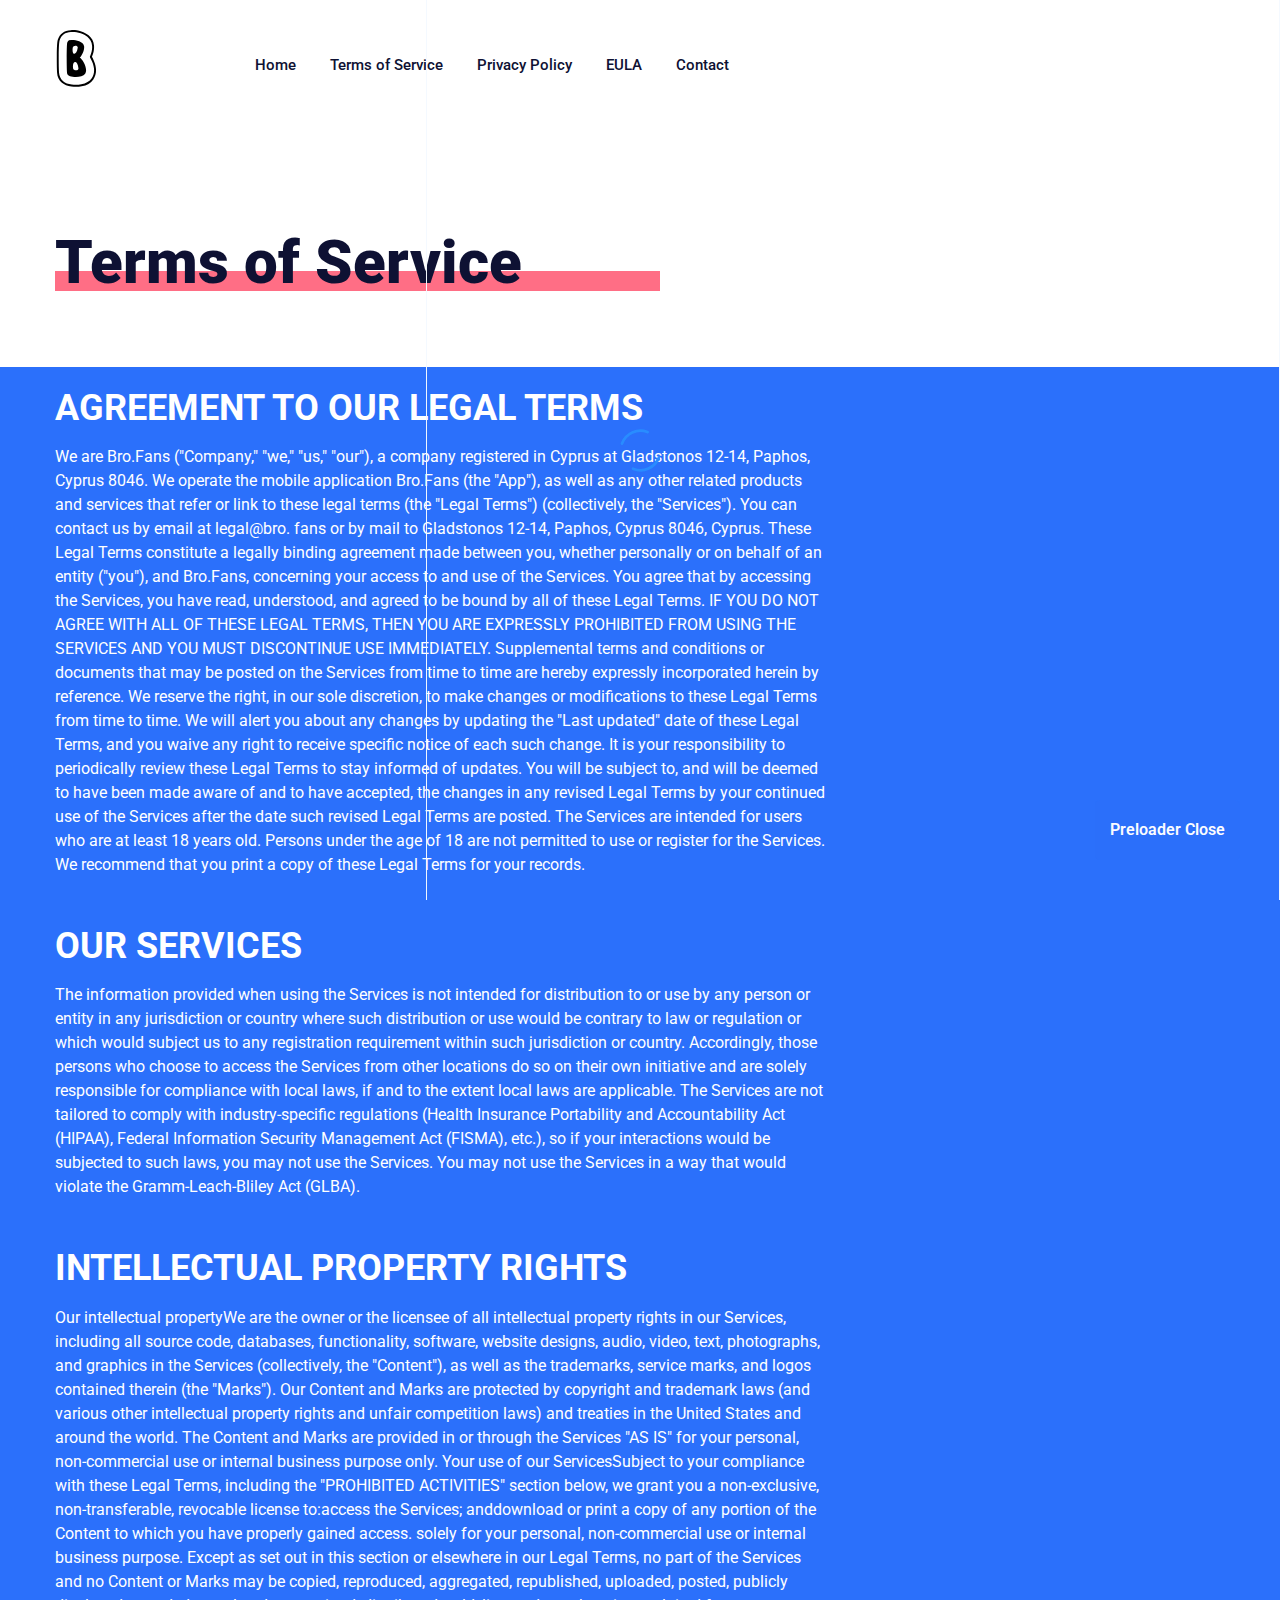
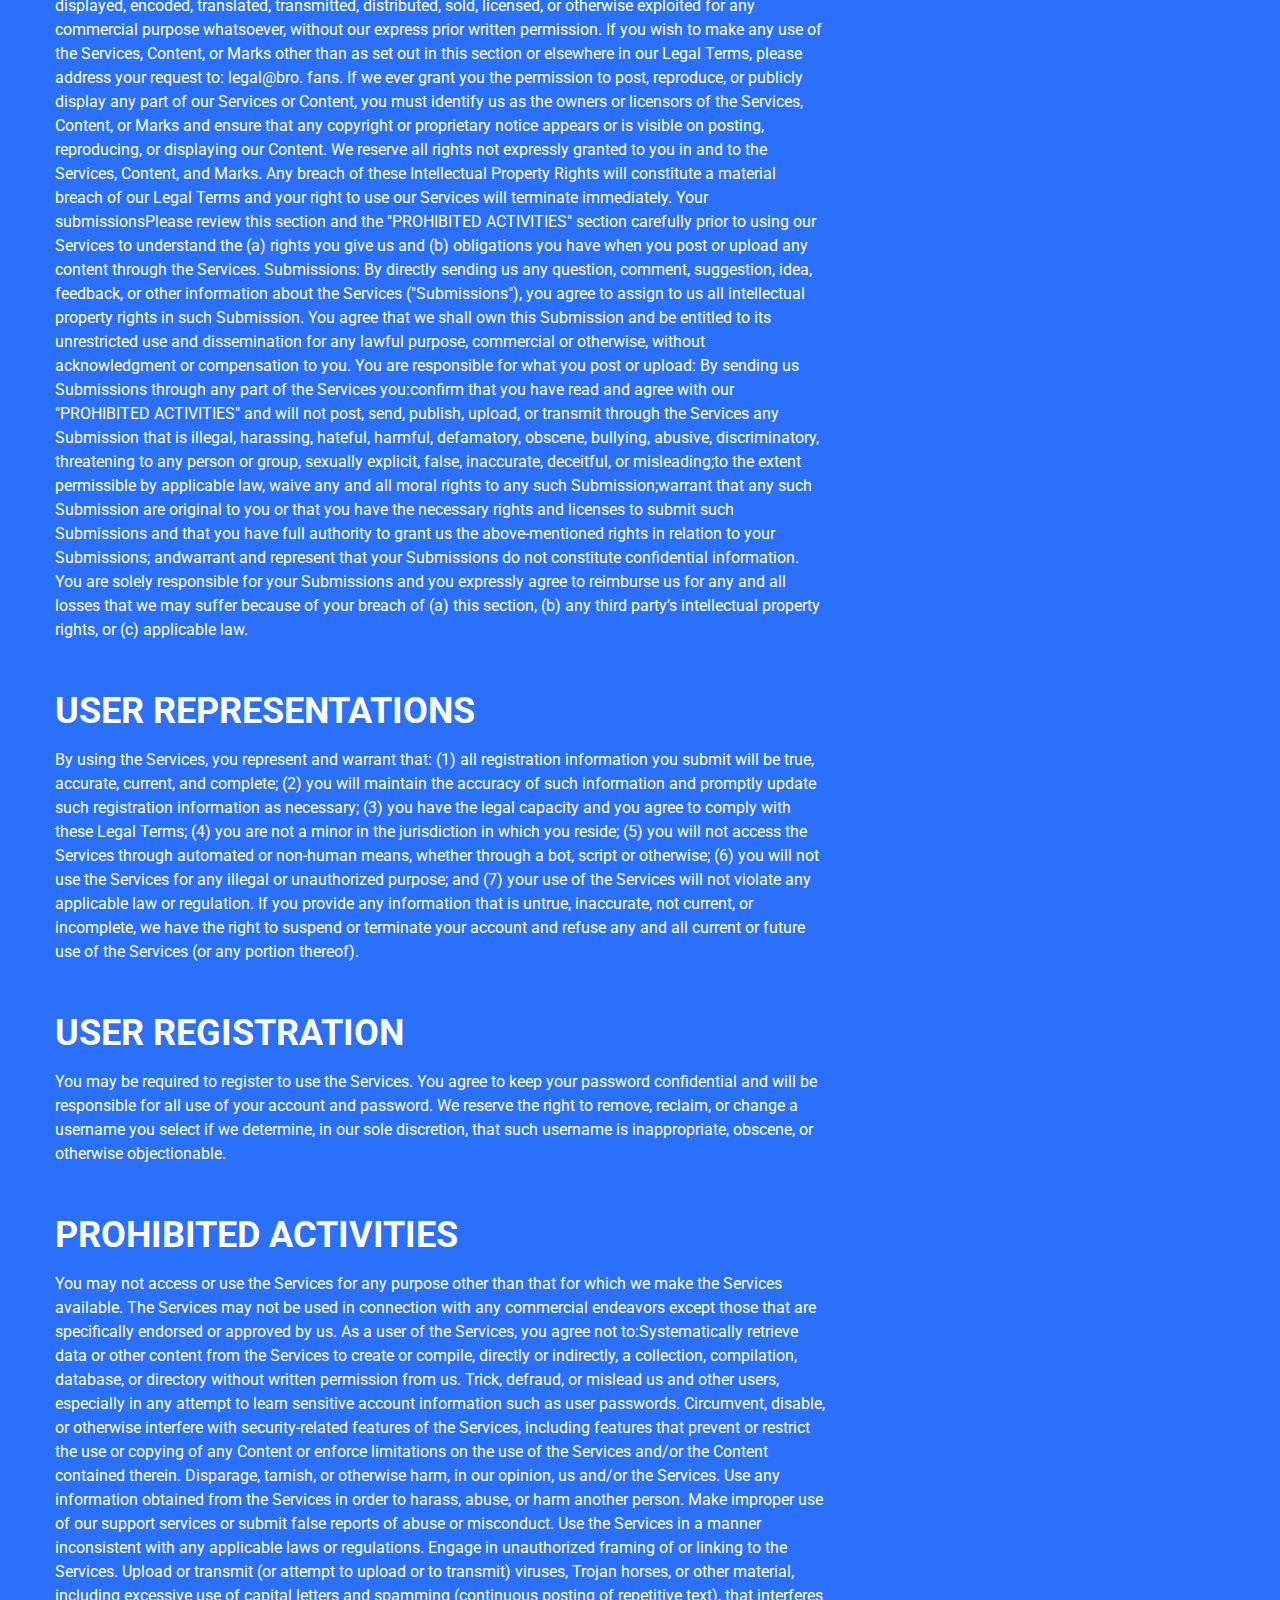
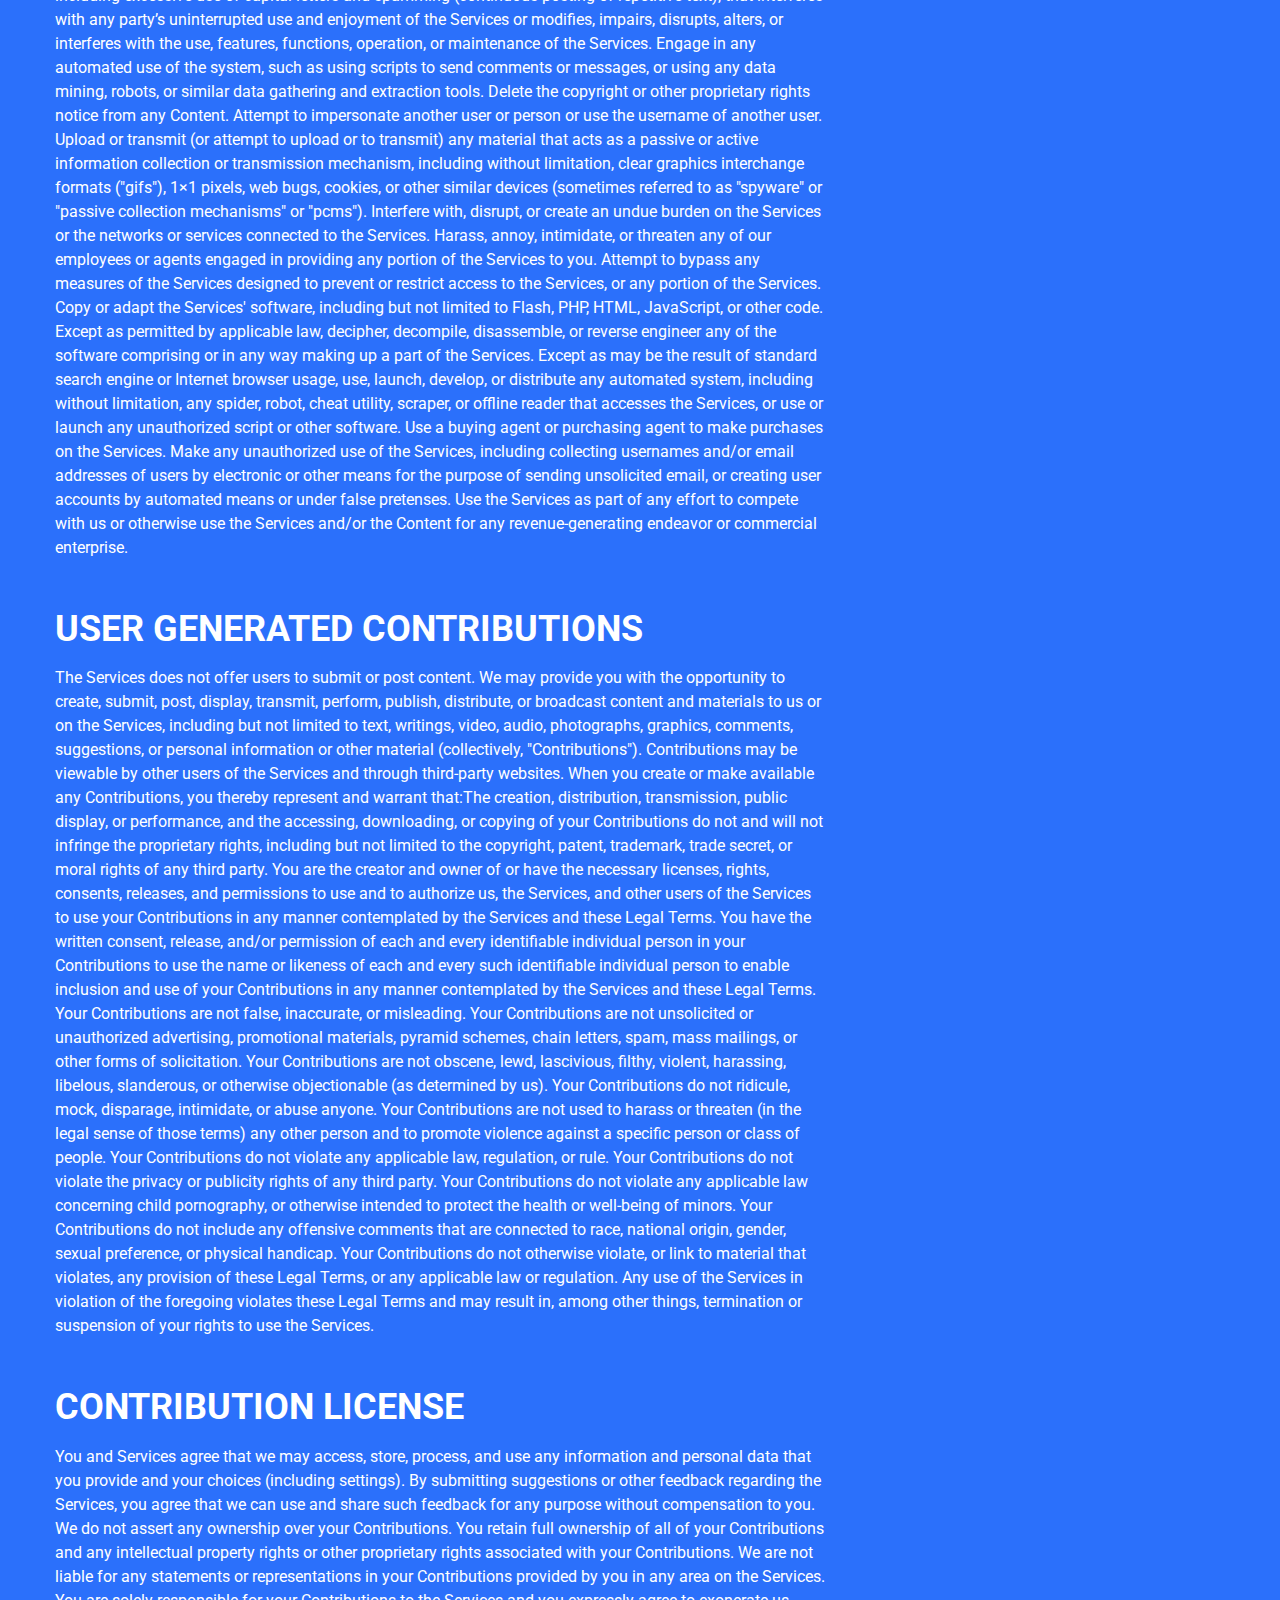
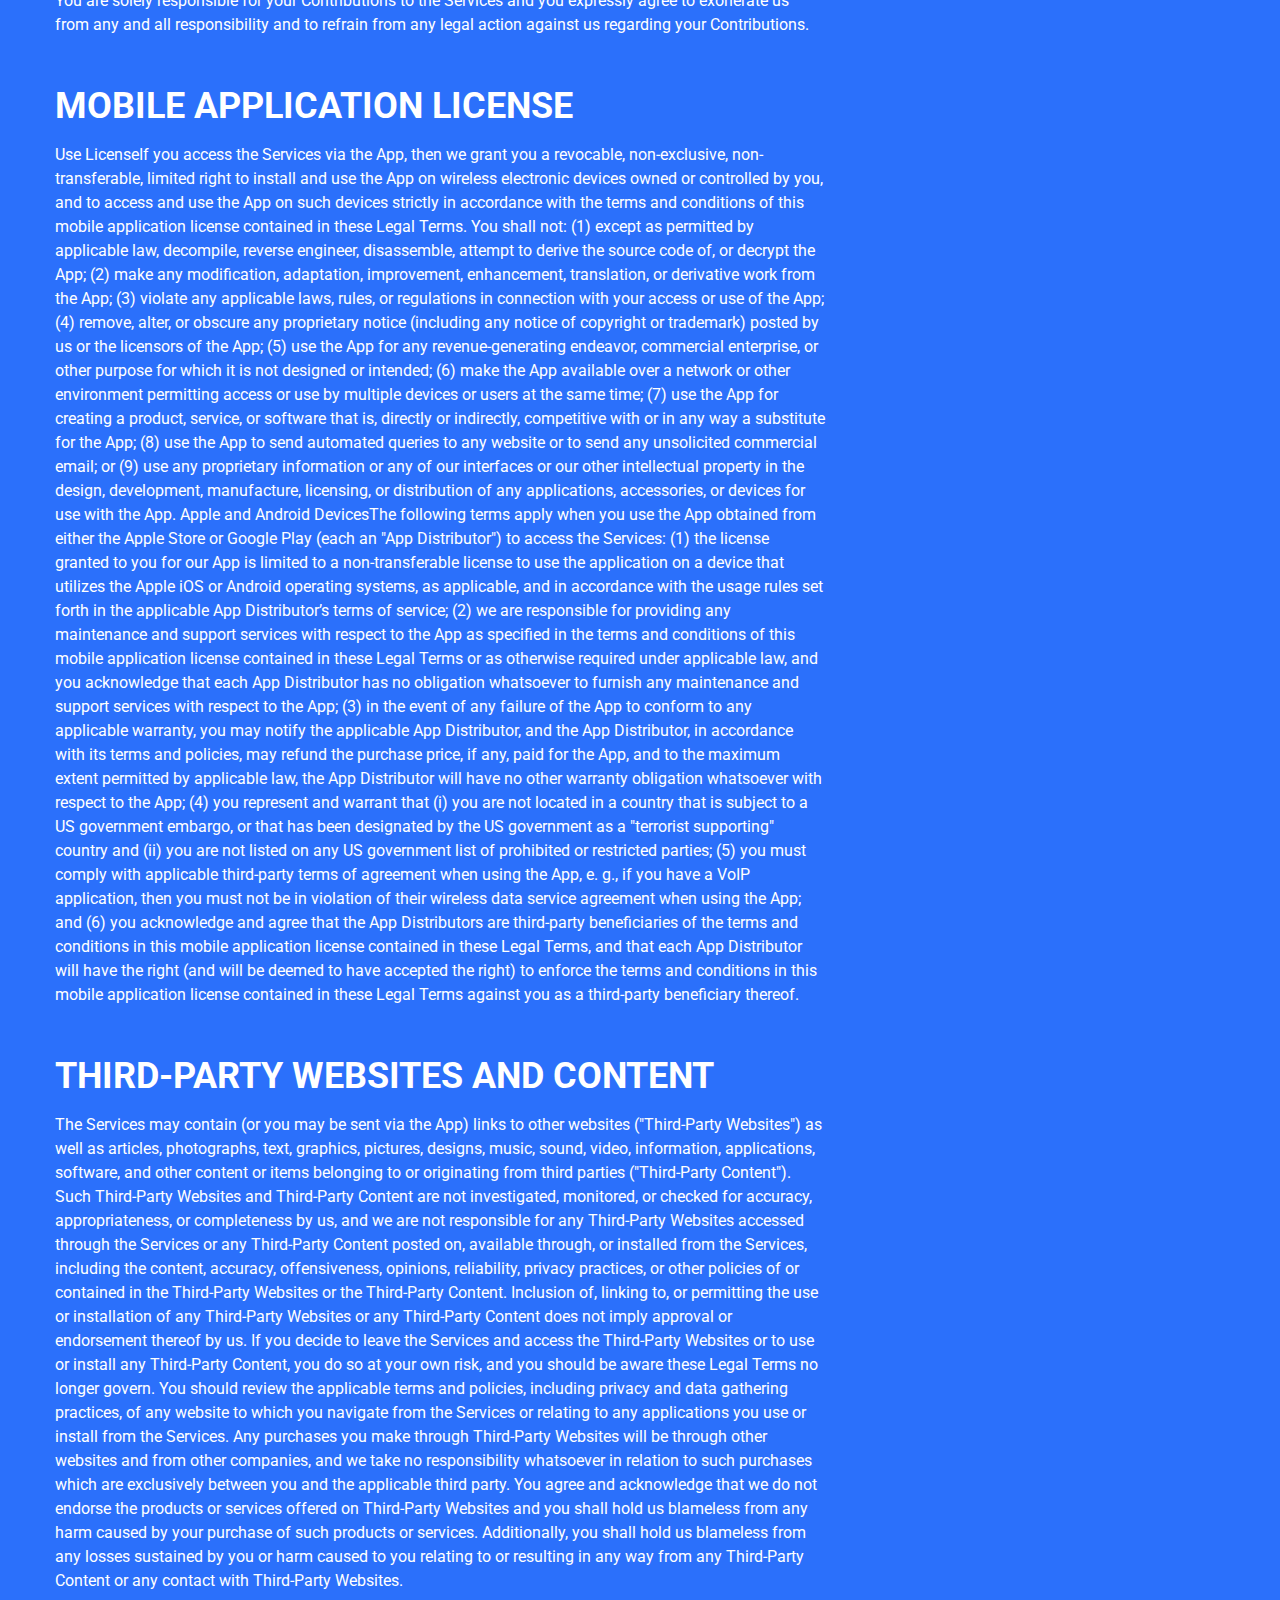
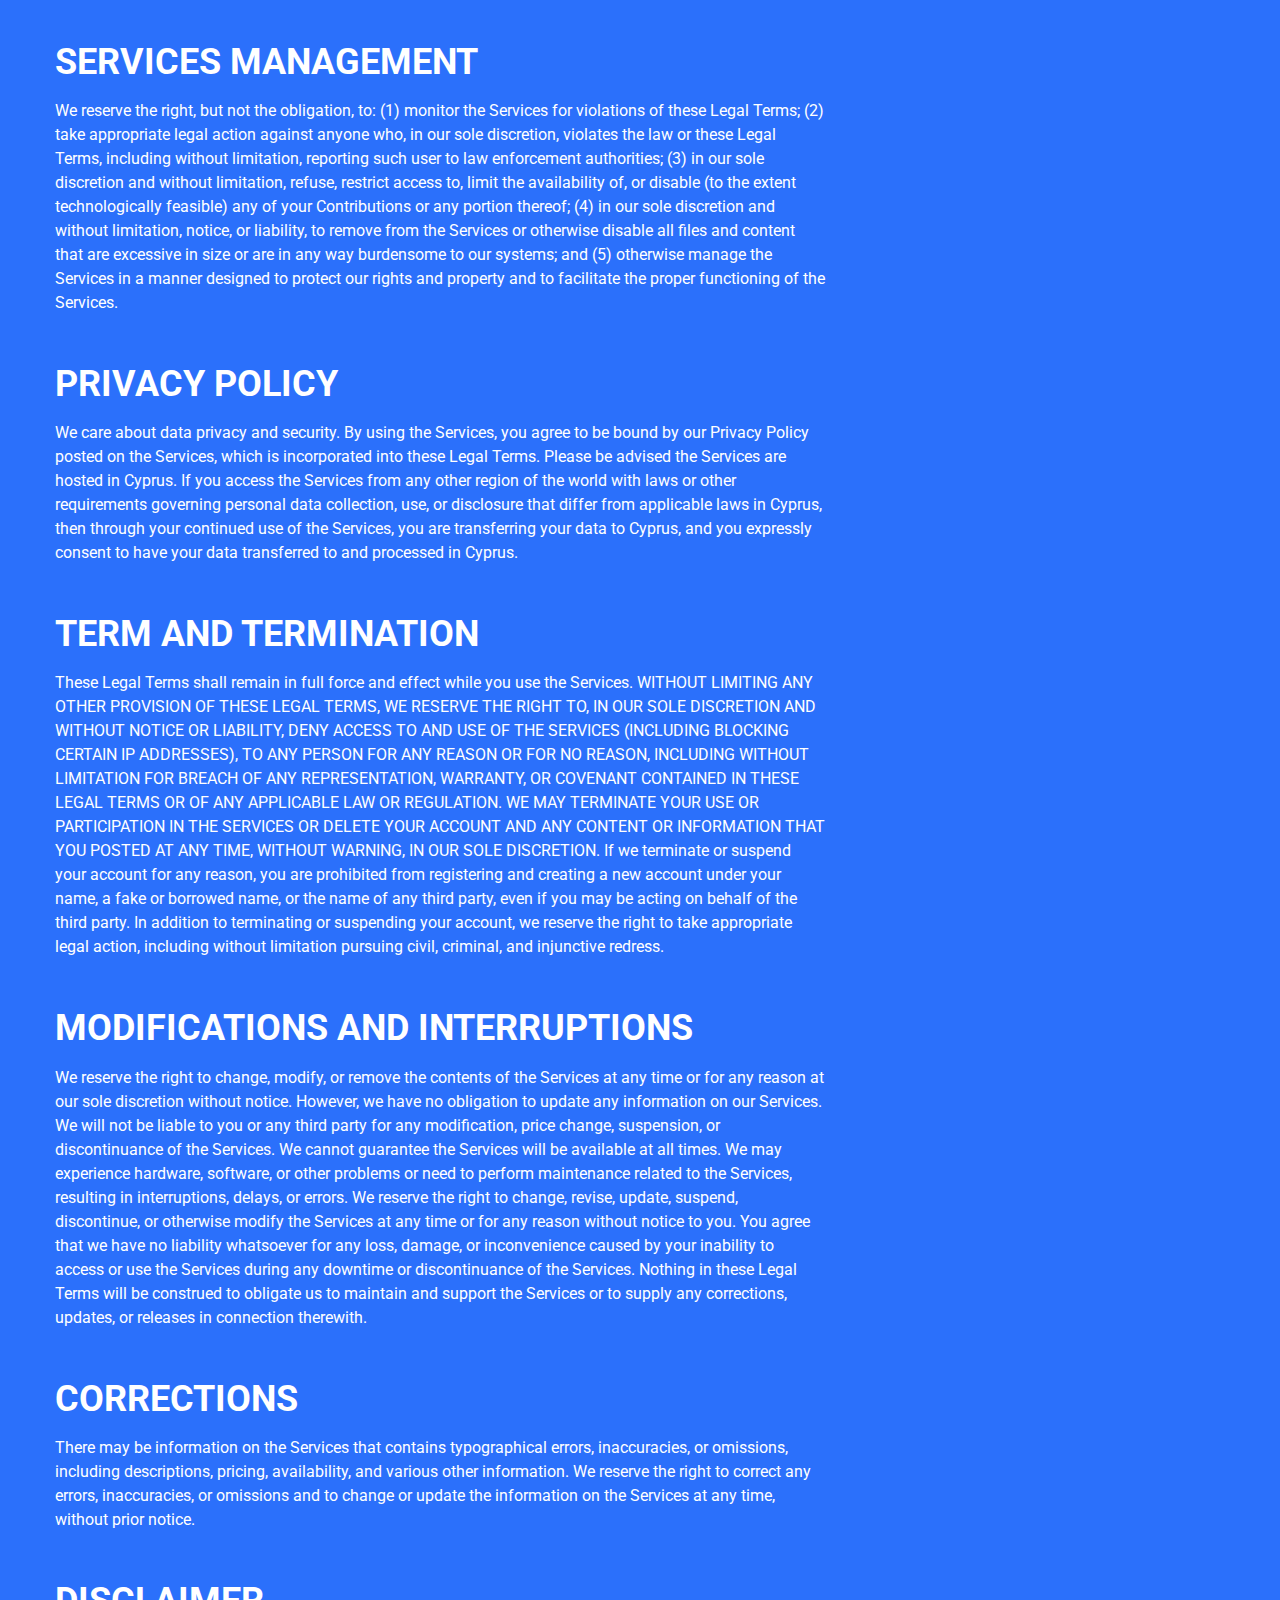
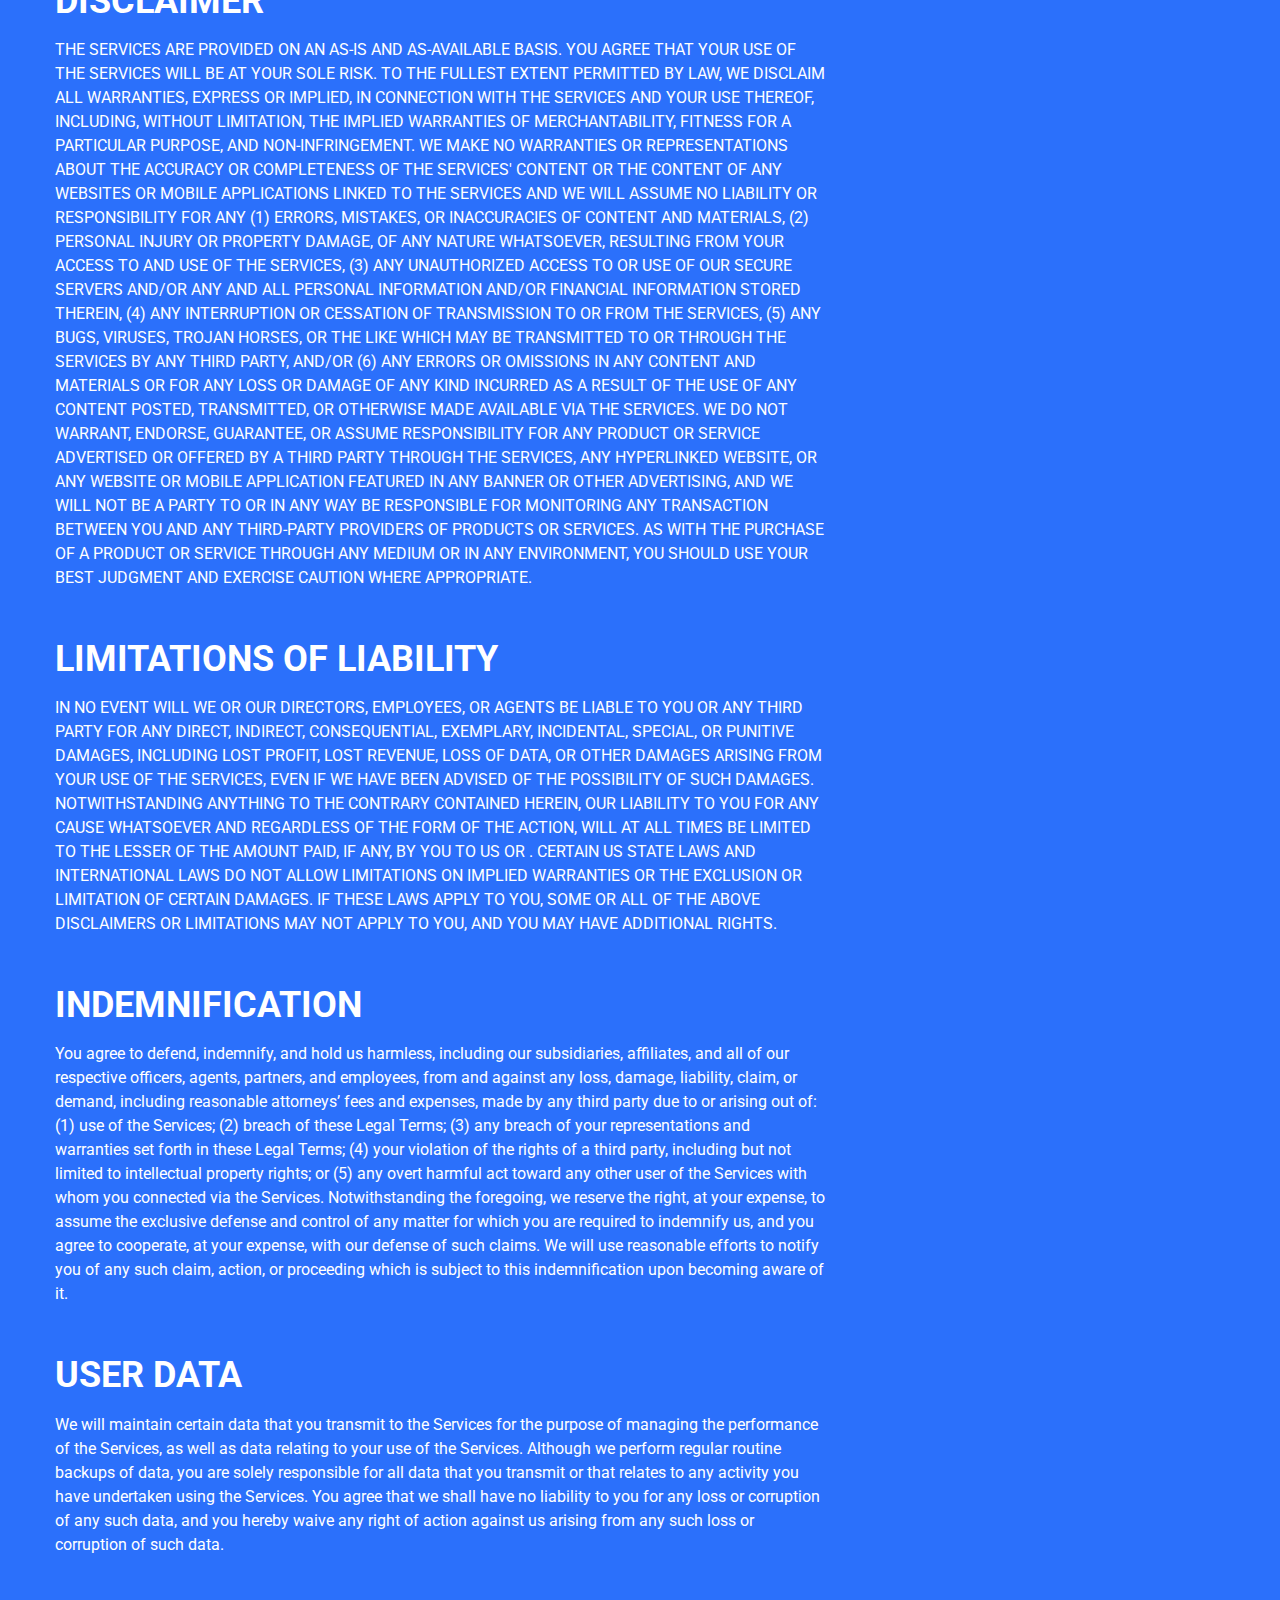
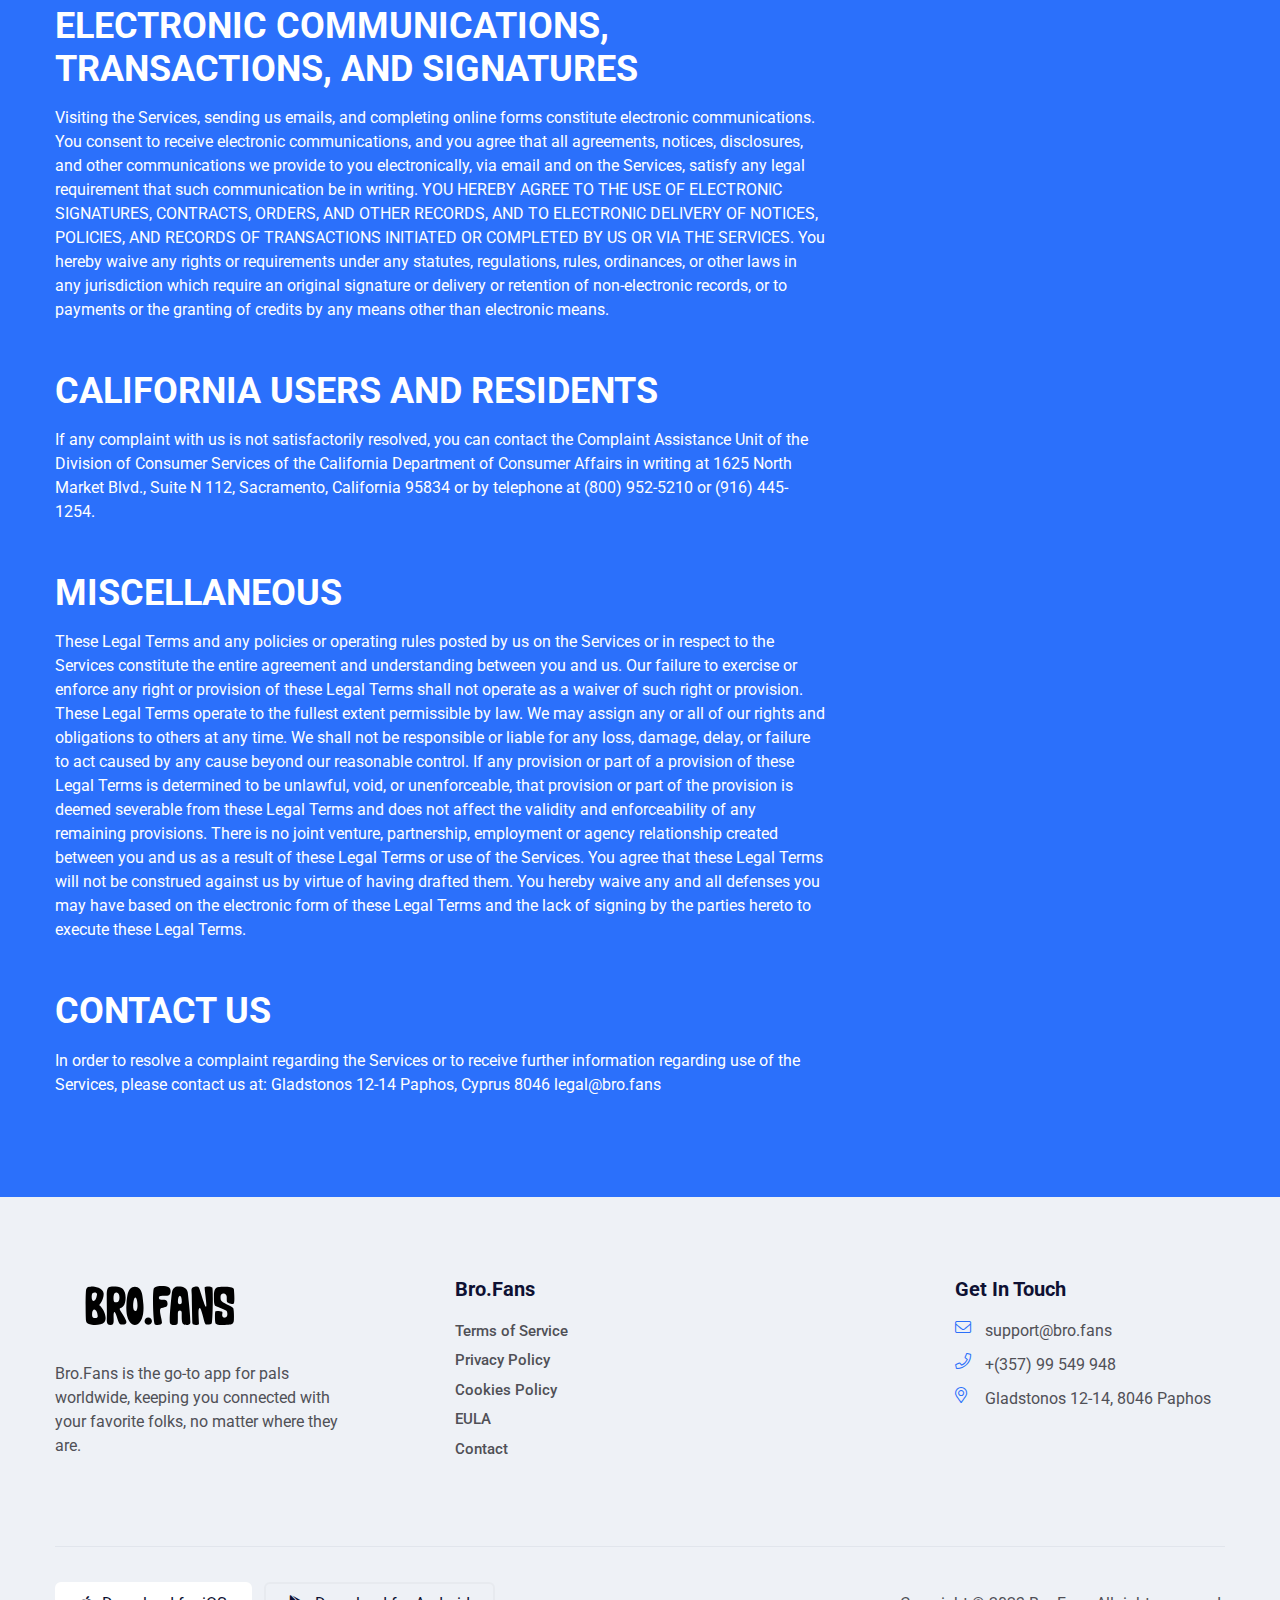
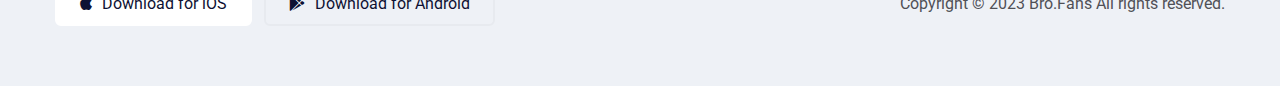
<file: terms.html>
<!doctype html>
<html lang="en">

<head>
    <link rel="apple-touch-icon" sizes="180x180" href="assets/images/icon/apple-touch-icon.png">
    <link rel="icon" type="image/png" sizes="32x32" href="assets/images/icon/favicon-32x32.png">
    <link rel="icon" type="image/png" sizes="16x16" href="assets/images/icon/favicon-16x16.png">
    <link rel="manifest" href="/site.webmanifest">
    <link rel="mask-icon" href="assets/images/icon/safari-pinned-tab.svg" color="#5bbad5">
    <meta name="msapplication-TileColor" content="#da532c">
    <meta name="theme-color" content="#ffffff">
   
    <!--====== Required meta tags ======-->
    <meta charset="utf-8">
    <meta http-equiv="x-ua-compatible" content="ie=edge">
    <meta name="description" content="">
    <meta name="viewport" content="width=device-width, initial-scale=1, shrink-to-fit=no">
    
    <!--====== Title ======-->
    <title>Terms of Service</title>
    
    <!--====== Favicon Icon ======-->
    <link rel="shortcut icon" href="assets/images/favicon.png" type="image/png">

    <!--====== Bootstrap css ======-->
    <link rel="stylesheet" href="assets/css/bootstrap.min.css">
    
    <!--====== Fontawesome css ======-->
    <link rel="stylesheet" href="assets/css/font-awesome.min.css">
    
    <!--====== Magnific Popup css ======-->
    <link rel="stylesheet" href="assets/css/animate.min.css">
    
    <!--====== Magnific Popup css ======-->
    <link rel="stylesheet" href="assets/css/magnific-popup.css">
    
    <!--====== Slick css ======-->
    <link rel="stylesheet" href="assets/css/slick.css">
    
    <!--====== Default css ======-->
    <link rel="stylesheet" href="assets/css/custom-animation.css">
    <link rel="stylesheet" href="assets/css/default.css">
    
    <!--====== Style css ======-->
    <link rel="stylesheet" href="assets/css/style.css">
  
  
</head>

<body>    

    <!--====== PRELOADER PART START ======-->

    <div class="loader-wrap">
        <div class="preloader"><div class="preloader-close">Preloader Close</div></div>
        <div class="layer layer-one"><span class="overlay"></span></div>
        <div class="layer layer-two"><span class="overlay"></span></div>        
        <div class="layer layer-three"><span class="overlay"></span></div>        
    </div>

    <!--====== PRELOADER PART ENDS ======-->

    <!--====== OFFCANVAS MENU PART START ======-->

    <div class="off_canvars_overlay">

    </div>
    <div class="offcanvas_menu">
        <div class="container-fluid">
            <div class="row">
                <div class="col-12">
                    <div class="offcanvas_menu_wrapper">
                        <div class="canvas_close">
                            <a href="javascript:void(0)"><i class="fa fa-times"></i></a>
                        </div>
                        <div class="offcanvas-brand text-center mb-40">
                            <img src="assets/images/logo.svg" alt="" style="width: 25%;">
                        </div>
                        <div id="menu" class="text-left ">
                            <ul class="offcanvas_main_menu">
                                <li class="menu-item-has-children active">
                                    <a href="/">Home</a>
                                </li>
                                <li class="menu-item-has-children active">
                                    <a href="/terms">Terms of Service</a>
                                </li>
                                <li class="menu-item-has-children active">
                                    <a href="/privacy">Privacy Policy</a>
                                </li>
                                <li class="menu-item-has-children active">
                                    <a href="/cookies">Cookie policy</a>
                                </li>
                                <li class="menu-item-has-children active">
                                    <a href="/eula">EULA</a>
                                </li>
                                <li class="menu-item-has-children active">
                                    <a href="/contact">Contact</a>
                                </li>
                            </ul>
                        </div>
                        <div class="footer-widget-info">
                            <ul>
                                <li><a href="mailto:support@bro.fans"><i class="fal fa-envelope"></i> support@bro.fans</a></li>
                                <li><a href="tel:+35799549948"><i class="fal fa-phone"></i> +(357) 99 549 948</a></li>
                                <li><a href="https://g.page/huggesocial?share"><i class="fal fa-map-marker-alt"></i> Gladstonos 12-14, 8046 Paphos</a></li>
                            </ul>
                        </div>
                    </div>
                </div>
            </div>
        </div>
    </div>

    <!--====== OFFCANVAS MENU PART ENDS ======-->
   
    <!--====== APPIE HEADER PART START ======-->

    <header class="appie-header-area appie-sticky">
        <div class="container">
            <div class="header-nav-box">
                <div class="row align-items-center">
                    <div class="col-lg-2 col-md-4 col-sm-5 col-6 order-1 order-sm-1">
                        <div class="appie-logo-box">
                            <img src="assets/images/logo.svg" alt="" style="width: 25%">
                        </div>
                    </div>
                    <div class="col-lg-6 col-md-1 col-sm-1 order-3 order-sm-2">
                        <div class="appie-header-main-menu">
                            <ul>
                                <li>
                                    <a href="/">Home</a>
                                </li>
                                <li> <a href="/terms">Terms of Service</a>
                                </li>
                                <li>
                                    <a href="/privacy">Privacy Policy</a>
                                </li>
                                <li class="menu-item-has-children active">
                                    <a href="/eula">EULA</a>
                                </li>
                                <li><a href="/contact">Contact</a>
                                </li>
                            </ul>
                        </div>
                    </div>
                    <div class="col-lg-4  col-md-7 col-sm-6 col-6 order-2 order-sm-3">
                        <div class="appie-btn-box text-right">
                            <div class="toggle-btn ml-30 canvas_open d-lg-none d-block">
                                <i class="fa fa-bars"></i>
                            </div>
                        </div>
                    </div>
                </div>
            </div>
        </div>

    </header>
    
    <!--====== APPIE HEADER PART ENDS ======-->

    <!--====== APPIE HEADER PART ENDS ======-->

    <div class="appie-about-top-title-area">
        <div class="container">
            <div class="row">
                <div class="col-lg-7">
                    <div class="appie-about-top-title">
                        <h2 class="title">Terms of Service</h2>
                        <p></p>
                    </div>
                </div>
            </div>
        </div>
    </div>

    <!--====== APPIE HEADER PART ENDS ======-->


    <!--====== APPIE HEADER PART ENDS ======-->

    <section class="appie-about-page-area">
        <div class="container">
            <div class="row">
                <div class="col-lg-8">
                    <div class="appie-about-page-content">
                        <h3 class="title">AGREEMENT TO OUR LEGAL TERMS</h3>
                        <p>We are Bro.Fans ("Company," "we," "us," "our"), a company registered in Cyprus at Gladstonos 12-14, Paphos, Cyprus 8046. We operate the mobile application Bro.Fans (the "App"), as well as any other related products and services that refer or link to these legal terms (the "Legal Terms") (collectively, the "Services"). You can contact us by email at legal@bro. fans or by mail to Gladstonos 12-14, Paphos, Cyprus 8046, Cyprus. These Legal Terms constitute a legally binding agreement made between you, whether personally or on behalf of an entity ("you"), and Bro.Fans, concerning your access to and use of the Services. You agree that by accessing the Services, you have read, understood, and agreed to be bound by all of these Legal Terms. IF YOU DO NOT AGREE WITH ALL OF THESE LEGAL TERMS, THEN YOU ARE EXPRESSLY PROHIBITED FROM USING THE SERVICES AND YOU MUST DISCONTINUE USE IMMEDIATELY. Supplemental terms and conditions or documents that may be posted on the Services from time to time are hereby expressly incorporated herein by reference. We reserve the right, in our sole discretion, to make changes or modifications to these Legal Terms from time to time. We will alert you about any changes by updating the "Last updated" date of these Legal Terms, and you waive any right to receive specific notice of each such change. It is your responsibility to periodically review these Legal Terms to stay informed of updates. You will be subject to, and will be deemed to have been made aware of and to have accepted, the changes in any revised Legal Terms by your continued use of the Services after the date such revised Legal Terms are posted. The Services are intended for users who are at least 18 years old. Persons under the age of 18 are not permitted to use or register for the Services. We recommend that you print a copy of these Legal Terms for your records.
                        </p>
                        <br>
                        <br>
                        <h3 class="title">OUR SERVICES</h3>
                        <p>The information provided when using the Services is not intended for distribution to or use by any person or entity in any jurisdiction or country where such distribution or use would be contrary to law or regulation or which would subject us to any registration requirement within such jurisdiction or country. Accordingly, those persons who choose to access the Services from other locations do so on their own initiative and are solely responsible for compliance with local laws, if and to the extent local laws are applicable. The Services are not tailored to comply with industry-specific regulations (Health Insurance Portability and Accountability Act (HIPAA), Federal Information Security Management Act (FISMA), etc.), so if your interactions would be subjected to such laws, you may not use the Services. You may not use the Services in a way that would violate the Gramm-Leach-Bliley Act (GLBA).</p>
                        <br>
                        <br>
                        <h3 class="title">INTELLECTUAL PROPERTY RIGHTS</h3>
                        <p>Our intellectual propertyWe are the owner or the licensee of all intellectual property rights in our Services, including all source code, databases, functionality, software, website designs, audio, video, text, photographs, and graphics in the Services (collectively, the "Content"), as well as the trademarks, service marks, and logos contained therein (the "Marks"). Our Content and Marks are protected by copyright and trademark laws (and various other intellectual property rights and unfair competition laws) and treaties in the United States and around the world. The Content and Marks are provided in or through the Services "AS IS" for your personal, non-commercial use or internal business purpose only. Your use of our ServicesSubject to your compliance with these Legal Terms, including the "PROHIBITED ACTIVITIES" section below, we grant you a non-exclusive, non-transferable, revocable license to:access the Services; anddownload or print a copy of any portion of the Content to which you have properly gained access. solely for your personal, non-commercial use or internal business purpose. Except as set out in this section or elsewhere in our Legal Terms, no part of the Services and no Content or Marks may be copied, reproduced, aggregated, republished, uploaded, posted, publicly displayed, encoded, translated, transmitted, distributed, sold, licensed, or otherwise exploited for any commercial purpose whatsoever, without our express prior written permission. If you wish to make any use of the Services, Content, or Marks other than as set out in this section or elsewhere in our Legal Terms, please address your request to: legal@bro. fans. If we ever grant you the permission to post, reproduce, or publicly display any part of our Services or Content, you must identify us as the owners or licensors of the Services, Content, or Marks and ensure that any copyright or proprietary notice appears or is visible on posting, reproducing, or displaying our Content. We reserve all rights not expressly granted to you in and to the Services, Content, and Marks. Any breach of these Intellectual Property Rights will constitute a material breach of our Legal Terms and your right to use our Services will terminate immediately. Your submissionsPlease review this section and the "PROHIBITED ACTIVITIES" section carefully prior to using our Services to understand the (a) rights you give us and (b) obligations you have when you post or upload any content through the Services. Submissions: By directly sending us any question, comment, suggestion, idea, feedback, or other information about the Services ("Submissions"), you agree to assign to us all intellectual property rights in such Submission. You agree that we shall own this Submission and be entitled to its unrestricted use and dissemination for any lawful purpose, commercial or otherwise, without acknowledgment or compensation to you. You are responsible for what you post or upload: By sending us Submissions through any part of the Services you:confirm that you have read and agree with our "PROHIBITED ACTIVITIES" and will not post, send, publish, upload, or transmit through the Services any Submission that is illegal, harassing, hateful, harmful, defamatory, obscene, bullying, abusive, discriminatory, threatening to any person or group, sexually explicit, false, inaccurate, deceitful, or misleading;to the extent permissible by applicable law, waive any and all moral rights to any such Submission;warrant that any such Submission are original to you or that you have the necessary rights and licenses to submit such Submissions and that you have full authority to grant us the above-mentioned rights in relation to your Submissions; andwarrant and represent that your Submissions do not constitute confidential information. You are solely responsible for your Submissions and you expressly agree to reimburse us for any and all losses that we may suffer because of your breach of (a) this section, (b) any third party’s intellectual property rights, or (c) applicable law. </p>
                        <br>
                        <br>
                        <h3 class="title">USER REPRESENTATIONS</h3>
                        <p>By using the Services, you represent and warrant that: (1) all registration information you submit will be true, accurate, current, and complete; (2) you will maintain the accuracy of such information and promptly update such registration information as necessary; (3) you have the legal capacity and you agree to comply with these Legal Terms; (4) you are not a minor in the jurisdiction in which you reside; (5) you will not access the Services through automated or non-human means, whether through a bot, script or otherwise; (6) you will not use the Services for any illegal or unauthorized purpose; and (7) your use of the Services will not violate any applicable law or regulation. If you provide any information that is untrue, inaccurate, not current, or incomplete, we have the right to suspend or terminate your account and refuse any and all current or future use of the Services (or any portion thereof). </p>
                        <br>
                        <br>
                        <h3 class="title">USER REGISTRATION</h3>
                        <p>You may be required to register to use the Services. You agree to keep your password confidential and will be responsible for all use of your account and password. We reserve the right to remove, reclaim, or change a username you select if we determine, in our sole discretion, that such username is inappropriate, obscene, or otherwise objectionable. </p>
                        <br>
                        <br>
                        <h3 class="title">PROHIBITED ACTIVITIES</h3>
                        <p>You may not access or use the Services for any purpose other than that for which we make the Services available. The Services may not be used in connection with any commercial endeavors except those that are specifically endorsed or approved by us. As a user of the Services, you agree not to:Systematically retrieve data or other content from the Services to create or compile, directly or indirectly, a collection, compilation, database, or directory without written permission from us. Trick, defraud, or mislead us and other users, especially in any attempt to learn sensitive account information such as user passwords. Circumvent, disable, or otherwise interfere with security-related features of the Services, including features that prevent or restrict the use or copying of any Content or enforce limitations on the use of the Services and/or the Content contained therein. Disparage, tarnish, or otherwise harm, in our opinion, us and/or the Services. Use any information obtained from the Services in order to harass, abuse, or harm another person. Make improper use of our support services or submit false reports of abuse or misconduct. Use the Services in a manner inconsistent with any applicable laws or regulations. Engage in unauthorized framing of or linking to the Services. Upload or transmit (or attempt to upload or to transmit) viruses, Trojan horses, or other material, including excessive use of capital letters and spamming (continuous posting of repetitive text), that interferes with any party’s uninterrupted use and enjoyment of the Services or modifies, impairs, disrupts, alters, or interferes with the use, features, functions, operation, or maintenance of the Services. Engage in any automated use of the system, such as using scripts to send comments or messages, or using any data mining, robots, or similar data gathering and extraction tools. Delete the copyright or other proprietary rights notice from any Content. Attempt to impersonate another user or person or use the username of another user. Upload or transmit (or attempt to upload or to transmit) any material that acts as a passive or active information collection or transmission mechanism, including without limitation, clear graphics interchange formats ("gifs"), 1×1 pixels, web bugs, cookies, or other similar devices (sometimes referred to as "spyware" or "passive collection mechanisms" or "pcms"). Interfere with, disrupt, or create an undue burden on the Services or the networks or services connected to the Services. Harass, annoy, intimidate, or threaten any of our employees or agents engaged in providing any portion of the Services to you. Attempt to bypass any measures of the Services designed to prevent or restrict access to the Services, or any portion of the Services. Copy or adapt the Services' software, including but not limited to Flash, PHP, HTML, JavaScript, or other code. Except as permitted by applicable law, decipher, decompile, disassemble, or reverse engineer any of the software comprising or in any way making up a part of the Services. Except as may be the result of standard search engine or Internet browser usage, use, launch, develop, or distribute any automated system, including without limitation, any spider, robot, cheat utility, scraper, or offline reader that accesses the Services, or use or launch any unauthorized script or other software. Use a buying agent or purchasing agent to make purchases on the Services. Make any unauthorized use of the Services, including collecting usernames and/or email addresses of users by electronic or other means for the purpose of sending unsolicited email, or creating user accounts by automated means or under false pretenses. Use the Services as part of any effort to compete with us or otherwise use the Services and/or the Content for any revenue-generating endeavor or commercial enterprise.</p>
                        <br>
                        <br>
                        <h3 class="title">USER GENERATED CONTRIBUTIONS</h3>
                        <p>The Services does not offer users to submit or post content. We may provide you with the opportunity to create, submit, post, display, transmit, perform, publish, distribute, or broadcast content and materials to us or on the Services, including but not limited to text, writings, video, audio, photographs, graphics, comments, suggestions, or personal information or other material (collectively, "Contributions"). Contributions may be viewable by other users of the Services and through third-party websites. When you create or make available any Contributions, you thereby represent and warrant that:The creation, distribution, transmission, public display, or performance, and the accessing, downloading, or copying of your Contributions do not and will not infringe the proprietary rights, including but not limited to the copyright, patent, trademark, trade secret, or moral rights of any third party. You are the creator and owner of or have the necessary licenses, rights, consents, releases, and permissions to use and to authorize us, the Services, and other users of the Services to use your Contributions in any manner contemplated by the Services and these Legal Terms. You have the written consent, release, and/or permission of each and every identifiable individual person in your Contributions to use the name or likeness of each and every such identifiable individual person to enable inclusion and use of your Contributions in any manner contemplated by the Services and these Legal Terms. Your Contributions are not false, inaccurate, or misleading. Your Contributions are not unsolicited or unauthorized advertising, promotional materials, pyramid schemes, chain letters, spam, mass mailings, or other forms of solicitation. Your Contributions are not obscene, lewd, lascivious, filthy, violent, harassing, libelous, slanderous, or otherwise objectionable (as determined by us). Your Contributions do not ridicule, mock, disparage, intimidate, or abuse anyone. Your Contributions are not used to harass or threaten (in the legal sense of those terms) any other person and to promote violence against a specific person or class of people. Your Contributions do not violate any applicable law, regulation, or rule. Your Contributions do not violate the privacy or publicity rights of any third party. Your Contributions do not violate any applicable law concerning child pornography, or otherwise intended to protect the health or well-being of minors. Your Contributions do not include any offensive comments that are connected to race, national origin, gender, sexual preference, or physical handicap. Your Contributions do not otherwise violate, or link to material that violates, any provision of these Legal Terms, or any applicable law or regulation. Any use of the Services in violation of the foregoing violates these Legal Terms and may result in, among other things, termination or suspension of your rights to use the Services.</p>
                        <br>
                        <br>
                        <h3 class="title">CONTRIBUTION LICENSE</h3>
                        <p>You and Services agree that we may access, store, process, and use any information and personal data that you provide and your choices (including settings). By submitting suggestions or other feedback regarding the Services, you agree that we can use and share such feedback for any purpose without compensation to you. We do not assert any ownership over your Contributions. You retain full ownership of all of your Contributions and any intellectual property rights or other proprietary rights associated with your Contributions. We are not liable for any statements or representations in your Contributions provided by you in any area on the Services. You are solely responsible for your Contributions to the Services and you expressly agree to exonerate us from any and all responsibility and to refrain from any legal action against us regarding your Contributions.</p>
                        <br>
                        <br>
                        <h3 class="title">MOBILE APPLICATION LICENSE</h3>
                        <p>Use LicenseIf you access the Services via the App, then we grant you a revocable, non-exclusive, non-transferable, limited right to install and use the App on wireless electronic devices owned or controlled by you, and to access and use the App on such devices strictly in accordance with the terms and conditions of this mobile application license contained in these Legal Terms. You shall not: (1) except as permitted by applicable law, decompile, reverse engineer, disassemble, attempt to derive the source code of, or decrypt the App; (2) make any modification, adaptation, improvement, enhancement, translation, or derivative work from the App; (3) violate any applicable laws, rules, or regulations in connection with your access or use of the App; (4) remove, alter, or obscure any proprietary notice (including any notice of copyright or trademark) posted by us or the licensors of the App; (5) use the App for any revenue-generating endeavor, commercial enterprise, or other purpose for which it is not designed or intended; (6) make the App available over a network or other environment permitting access or use by multiple devices or users at the same time; (7) use the App for creating a product, service, or software that is, directly or indirectly, competitive with or in any way a substitute for the App; (8) use the App to send automated queries to any website or to send any unsolicited commercial email; or (9) use any proprietary information or any of our interfaces or our other intellectual property in the design, development, manufacture, licensing, or distribution of any applications, accessories, or devices for use with the App. Apple and Android DevicesThe following terms apply when you use the App obtained from either the Apple Store or Google Play (each an "App Distributor") to access the Services: (1) the license granted to you for our App is limited to a non-transferable license to use the application on a device that utilizes the Apple iOS or Android operating systems, as applicable, and in accordance with the usage rules set forth in the applicable App Distributor’s terms of service; (2) we are responsible for providing any maintenance and support services with respect to the App as specified in the terms and conditions of this mobile application license contained in these Legal Terms or as otherwise required under applicable law, and you acknowledge that each App Distributor has no obligation whatsoever to furnish any maintenance and support services with respect to the App; (3) in the event of any failure of the App to conform to any applicable warranty, you may notify the applicable App Distributor, and the App Distributor, in accordance with its terms and policies, may refund the purchase price, if any, paid for the App, and to the maximum extent permitted by applicable law, the App Distributor will have no other warranty obligation whatsoever with respect to the App; (4) you represent and warrant that (i) you are not located in a country that is subject to a US government embargo, or that has been designated by the US government as a "terrorist supporting" country and (ii) you are not listed on any US government list of prohibited or restricted parties; (5) you must comply with applicable third-party terms of agreement when using the App, e. g., if you have a VoIP application, then you must not be in violation of their wireless data service agreement when using the App; and (6) you acknowledge and agree that the App Distributors are third-party beneficiaries of the terms and conditions in this mobile application license contained in these Legal Terms, and that each App Distributor will have the right (and will be deemed to have accepted the right) to enforce the terms and conditions in this mobile application license contained in these Legal Terms against you as a third-party beneficiary thereof.</p>
                        <br>
                        <br>
                        <h3 class="title">THIRD-PARTY WEBSITES AND CONTENT</h3>
                        <p>The Services may contain (or you may be sent via the App) links to other websites ("Third-Party Websites") as well as articles, photographs, text, graphics, pictures, designs, music, sound, video, information, applications, software, and other content or items belonging to or originating from third parties ("Third-Party Content"). Such Third-Party Websites and Third-Party Content are not investigated, monitored, or checked for accuracy, appropriateness, or completeness by us, and we are not responsible for any Third-Party Websites accessed through the Services or any Third-Party Content posted on, available through, or installed from the Services, including the content, accuracy, offensiveness, opinions, reliability, privacy practices, or other policies of or contained in the Third-Party Websites or the Third-Party Content. Inclusion of, linking to, or permitting the use or installation of any Third-Party Websites or any Third-Party Content does not imply approval or endorsement thereof by us. If you decide to leave the Services and access the Third-Party Websites or to use or install any Third-Party Content, you do so at your own risk, and you should be aware these Legal Terms no longer govern. You should review the applicable terms and policies, including privacy and data gathering practices, of any website to which you navigate from the Services or relating to any applications you use or install from the Services. Any purchases you make through Third-Party Websites will be through other websites and from other companies, and we take no responsibility whatsoever in relation to such purchases which are exclusively between you and the applicable third party. You agree and acknowledge that we do not endorse the products or services offered on Third-Party Websites and you shall hold us blameless from any harm caused by your purchase of such products or services. Additionally, you shall hold us blameless from any losses sustained by you or harm caused to you relating to or resulting in any way from any Third-Party Content or any contact with Third-Party Websites.</p>
                        <br>
                        <br>
                        <h3 class="title">SERVICES MANAGEMENT</h3>
                        <p>We reserve the right, but not the obligation, to: (1) monitor the Services for violations of these Legal Terms; (2) take appropriate legal action against anyone who, in our sole discretion, violates the law or these Legal Terms, including without limitation, reporting such user to law enforcement authorities; (3) in our sole discretion and without limitation, refuse, restrict access to, limit the availability of, or disable (to the extent technologically feasible) any of your Contributions or any portion thereof; (4) in our sole discretion and without limitation, notice, or liability, to remove from the Services or otherwise disable all files and content that are excessive in size or are in any way burdensome to our systems; and (5) otherwise manage the Services in a manner designed to protect our rights and property and to facilitate the proper functioning of the Services.</p>
                        <br>
                        <br>
                        <h3 class="title">PRIVACY POLICY</h3>
                        <p>We care about data privacy and security. By using the Services, you agree to be bound by our Privacy Policy posted on the Services, which is incorporated into these Legal Terms. Please be advised the Services are hosted in Cyprus. If you access the Services from any other region of the world with laws or other requirements governing personal data collection, use, or disclosure that differ from applicable laws in Cyprus, then through your continued use of the Services, you are transferring your data to Cyprus, and you expressly consent to have your data transferred to and processed in Cyprus.</p>
                        <br>
                        <br>
                        <h3 class="title">TERM AND TERMINATION</h3>
                        <p>These Legal Terms shall remain in full force and effect while you use the Services. WITHOUT LIMITING ANY OTHER PROVISION OF THESE LEGAL TERMS, WE RESERVE THE RIGHT TO, IN OUR SOLE DISCRETION AND WITHOUT NOTICE OR LIABILITY, DENY ACCESS TO AND USE OF THE SERVICES (INCLUDING BLOCKING CERTAIN IP ADDRESSES), TO ANY PERSON FOR ANY REASON OR FOR NO REASON, INCLUDING WITHOUT LIMITATION FOR BREACH OF ANY REPRESENTATION, WARRANTY, OR COVENANT CONTAINED IN THESE LEGAL TERMS OR OF ANY APPLICABLE LAW OR REGULATION. WE MAY TERMINATE YOUR USE OR PARTICIPATION IN THE SERVICES OR DELETE YOUR ACCOUNT AND ANY CONTENT OR INFORMATION THAT YOU POSTED AT ANY TIME, WITHOUT WARNING, IN OUR SOLE DISCRETION. If we terminate or suspend your account for any reason, you are prohibited from registering and creating a new account under your name, a fake or borrowed name, or the name of any third party, even if you may be acting on behalf of the third party. In addition to terminating or suspending your account, we reserve the right to take appropriate legal action, including without limitation pursuing civil, criminal, and injunctive redress.</p>
                        <br>
                        <br>
                        <h3 class="title">MODIFICATIONS AND INTERRUPTIONS</h3>
                        <p>We reserve the right to change, modify, or remove the contents of the Services at any time or for any reason at our sole discretion without notice. However, we have no obligation to update any information on our Services. We will not be liable to you or any third party for any modification, price change, suspension, or discontinuance of the Services. We cannot guarantee the Services will be available at all times. We may experience hardware, software, or other problems or need to perform maintenance related to the Services, resulting in interruptions, delays, or errors. We reserve the right to change, revise, update, suspend, discontinue, or otherwise modify the Services at any time or for any reason without notice to you. You agree that we have no liability whatsoever for any loss, damage, or inconvenience caused by your inability to access or use the Services during any downtime or discontinuance of the Services. Nothing in these Legal Terms will be construed to obligate us to maintain and support the Services or to supply any corrections, updates, or releases in connection therewith.</p>
                        <br>
                        <br>
                        <h3 class="title">CORRECTIONS</h3>
                        <p>There may be information on the Services that contains typographical errors, inaccuracies, or omissions, including descriptions, pricing, availability, and various other information. We reserve the right to correct any errors, inaccuracies, or omissions and to change or update the information on the Services at any time, without prior notice.</p>
                        <br>
                        <br>
                        <h3 class="title">DISCLAIMER</h3>
                        <p>THE SERVICES ARE PROVIDED ON AN AS-IS AND AS-AVAILABLE BASIS. YOU AGREE THAT YOUR USE OF THE SERVICES WILL BE AT YOUR SOLE RISK. TO THE FULLEST EXTENT PERMITTED BY LAW, WE DISCLAIM ALL WARRANTIES, EXPRESS OR IMPLIED, IN CONNECTION WITH THE SERVICES AND YOUR USE THEREOF, INCLUDING, WITHOUT LIMITATION, THE IMPLIED WARRANTIES OF MERCHANTABILITY, FITNESS FOR A PARTICULAR PURPOSE, AND NON-INFRINGEMENT. WE MAKE NO WARRANTIES OR REPRESENTATIONS ABOUT THE ACCURACY OR COMPLETENESS OF THE SERVICES' CONTENT OR THE CONTENT OF ANY WEBSITES OR MOBILE APPLICATIONS LINKED TO THE SERVICES AND WE WILL ASSUME NO LIABILITY OR RESPONSIBILITY FOR ANY (1) ERRORS, MISTAKES, OR INACCURACIES OF CONTENT AND MATERIALS, (2) PERSONAL INJURY OR PROPERTY DAMAGE, OF ANY NATURE WHATSOEVER, RESULTING FROM YOUR ACCESS TO AND USE OF THE SERVICES, (3) ANY UNAUTHORIZED ACCESS TO OR USE OF OUR SECURE SERVERS AND/OR ANY AND ALL PERSONAL INFORMATION AND/OR FINANCIAL INFORMATION STORED THEREIN, (4) ANY INTERRUPTION OR CESSATION OF TRANSMISSION TO OR FROM THE SERVICES, (5) ANY BUGS, VIRUSES, TROJAN HORSES, OR THE LIKE WHICH MAY BE TRANSMITTED TO OR THROUGH THE SERVICES BY ANY THIRD PARTY, AND/OR (6) ANY ERRORS OR OMISSIONS IN ANY CONTENT AND MATERIALS OR FOR ANY LOSS OR DAMAGE OF ANY KIND INCURRED AS A RESULT OF THE USE OF ANY CONTENT POSTED, TRANSMITTED, OR OTHERWISE MADE AVAILABLE VIA THE SERVICES. WE DO NOT WARRANT, ENDORSE, GUARANTEE, OR ASSUME RESPONSIBILITY FOR ANY PRODUCT OR SERVICE ADVERTISED OR OFFERED BY A THIRD PARTY THROUGH THE SERVICES, ANY HYPERLINKED WEBSITE, OR ANY WEBSITE OR MOBILE APPLICATION FEATURED IN ANY BANNER OR OTHER ADVERTISING, AND WE WILL NOT BE A PARTY TO OR IN ANY WAY BE RESPONSIBLE FOR MONITORING ANY TRANSACTION BETWEEN YOU AND ANY THIRD-PARTY PROVIDERS OF PRODUCTS OR SERVICES. AS WITH THE PURCHASE OF A PRODUCT OR SERVICE THROUGH ANY MEDIUM OR IN ANY ENVIRONMENT, YOU SHOULD USE YOUR BEST JUDGMENT AND EXERCISE CAUTION WHERE APPROPRIATE.</p>
                        <br>
                        <br>
                        <h3 class="title">LIMITATIONS OF LIABILITY</h3>
                        <p>IN NO EVENT WILL WE OR OUR DIRECTORS, EMPLOYEES, OR AGENTS BE LIABLE TO YOU OR ANY THIRD PARTY FOR ANY DIRECT, INDIRECT, CONSEQUENTIAL, EXEMPLARY, INCIDENTAL, SPECIAL, OR PUNITIVE DAMAGES, INCLUDING LOST PROFIT, LOST REVENUE, LOSS OF DATA, OR OTHER DAMAGES ARISING FROM YOUR USE OF THE SERVICES, EVEN IF WE HAVE BEEN ADVISED OF THE POSSIBILITY OF SUCH DAMAGES. NOTWITHSTANDING ANYTHING TO THE CONTRARY CONTAINED HEREIN, OUR LIABILITY TO YOU FOR ANY CAUSE WHATSOEVER AND REGARDLESS OF THE FORM OF THE ACTION, WILL AT ALL TIMES BE LIMITED TO THE LESSER OF THE AMOUNT PAID, IF ANY, BY YOU TO US OR . CERTAIN US STATE LAWS AND INTERNATIONAL LAWS DO NOT ALLOW LIMITATIONS ON IMPLIED WARRANTIES OR THE EXCLUSION OR LIMITATION OF CERTAIN DAMAGES. IF THESE LAWS APPLY TO YOU, SOME OR ALL OF THE ABOVE DISCLAIMERS OR LIMITATIONS MAY NOT APPLY TO YOU, AND YOU MAY HAVE ADDITIONAL RIGHTS.</p>
                        <br>
                        <br>
                        <h3 class="title">INDEMNIFICATION</h3>
                        <p>You agree to defend, indemnify, and hold us harmless, including our subsidiaries, affiliates, and all of our respective officers, agents, partners, and employees, from and against any loss, damage, liability, claim, or demand, including reasonable attorneys’ fees and expenses, made by any third party due to or arising out of: (1) use of the Services; (2) breach of these Legal Terms; (3) any breach of your representations and warranties set forth in these Legal Terms; (4) your violation of the rights of a third party, including but not limited to intellectual property rights; or (5) any overt harmful act toward any other user of the Services with whom you connected via the Services. Notwithstanding the foregoing, we reserve the right, at your expense, to assume the exclusive defense and control of any matter for which you are required to indemnify us, and you agree to cooperate, at your expense, with our defense of such claims. We will use reasonable efforts to notify you of any such claim, action, or proceeding which is subject to this indemnification upon becoming aware of it.</p>
                        <br>
                        <br>
                        <h3 class="title">USER DATA</h3>
                        <p>We will maintain certain data that you transmit to the Services for the purpose of managing the performance of the Services, as well as data relating to your use of the Services. Although we perform regular routine backups of data, you are solely responsible for all data that you transmit or that relates to any activity you have undertaken using the Services. You agree that we shall have no liability to you for any loss or corruption of any such data, and you hereby waive any right of action against us arising from any such loss or corruption of such data.</p>
                        <br>
                        <br>
                        <h3 class="title">ELECTRONIC COMMUNICATIONS, TRANSACTIONS, AND SIGNATURES</h3>
                        <p>Visiting the Services, sending us emails, and completing online forms constitute electronic communications. You consent to receive electronic communications, and you agree that all agreements, notices, disclosures, and other communications we provide to you electronically, via email and on the Services, satisfy any legal requirement that such communication be in writing. YOU HEREBY AGREE TO THE USE OF ELECTRONIC SIGNATURES, CONTRACTS, ORDERS, AND OTHER RECORDS, AND TO ELECTRONIC DELIVERY OF NOTICES, POLICIES, AND RECORDS OF TRANSACTIONS INITIATED OR COMPLETED BY US OR VIA THE SERVICES. You hereby waive any rights or requirements under any statutes, regulations, rules, ordinances, or other laws in any jurisdiction which require an original signature or delivery or retention of non-electronic records, or to payments or the granting of credits by any means other than electronic means.</p>
                        <br>
                        <br>
                        <h3 class="title">CALIFORNIA USERS AND RESIDENTS</h3>
                        <p>If any complaint with us is not satisfactorily resolved, you can contact the Complaint Assistance Unit of the Division of Consumer Services of the California Department of Consumer Affairs in writing at 1625 North Market Blvd., Suite N 112, Sacramento, California 95834 or by telephone at (800) 952-5210 or (916) 445-1254. </p>
                        <br>
                        <br>
                        <h3 class="title">MISCELLANEOUS</h3>
                        <p>These Legal Terms and any policies or operating rules posted by us on the Services or in respect to the Services constitute the entire agreement and understanding between you and us. Our failure to exercise or enforce any right or provision of these Legal Terms shall not operate as a waiver of such right or provision. These Legal Terms operate to the fullest extent permissible by law. We may assign any or all of our rights and obligations to others at any time. We shall not be responsible or liable for any loss, damage, delay, or failure to act caused by any cause beyond our reasonable control. If any provision or part of a provision of these Legal Terms is determined to be unlawful, void, or unenforceable, that provision or part of the provision is deemed severable from these Legal Terms and does not affect the validity and enforceability of any remaining provisions. There is no joint venture, partnership, employment or agency relationship created between you and us as a result of these Legal Terms or use of the Services. You agree that these Legal Terms will not be construed against us by virtue of having drafted them. You hereby waive any and all defenses you may have based on the electronic form of these Legal Terms and the lack of signing by the parties hereto to execute these Legal Terms.</p>
                        <br>
                        <br>
                        <h3 class="title">CONTACT US</h3>
                        <p>In order to resolve a complaint regarding the Services or to receive further information regarding use of the Services, please contact us at: Gladstonos 12-14 Paphos, Cyprus 8046 legal@bro.fans</p>
                    </div>
                </div>
            </div>
        </div>
    </section>

    <!--====== APPIE FOOTER PART START ======-->

    <section class="appie-footer-area">
        <div class="container">
            <div class="row">
                <div class="col-lg-4 col-md-6">
                    <div class="footer-about-widget">
                        <div class="logo">
                            <img src="assets/images/brand.svg" alt="">
                        </div>
                        <p>Bro.Fans is the go-to app for pals worldwide, keeping you connected with your favorite folks, no matter where they are.</p>
                    </div>
                </div>
                <div class="col-lg-2 col-md-6">
                    <div class="footer-navigation">
                        <h4 class="title">Bro.Fans</h4>
                        <ul>
                            <li><a href="/terms">Terms of Service</a></li>
                            <li><a href="/privacy">Privacy Policy</a></li>
                            <li><a href="/cookies">Cookies Policy</a></li>
                            <li><a href="/eula">EULA</a></li>
                            <li><a href="/contact">Contact</a></li>
                        </ul>
                    </div>
                </div>
                <div class="col-lg-3 col-md-6">
                    <div class="footer-navigation">
                    </div>
                </div>
                <div class="col-lg-3 col-md-6">
                    <div class="footer-widget-info">
                        <h4 class="title">Get In Touch</h4>
                        <ul>
                            <li><a href="mailto:support@bro.fans"><i class="fal fa-envelope"></i> support@bro.fans</a></li>
                            <li><a href="tel:+35799549948"><i class="fal fa-phone"></i> +(357) 99 549 948</a></li>
                            <li><a href="https://g.page/huggesocial?share"><i class="fal fa-map-marker-alt"></i> Gladstonos 12-14, 8046 Paphos</a></li>
                        </ul>
                    </div>
                </div>
            </div>
            <div class="row">
                <div class="col-lg-12">
                    <div class="footer-copyright d-flex align-items-center justify-content-between pt-35">
                        <div class="apps-download-btn">
                            <ul>
                                <li><a href="#"><i class="fab fa-apple"></i> Download for iOS</a></li>
                                <li><a class="item-2" href="#"><i class="fab fa-google-play"></i> Download for Android</a></li>
                            </ul>
                        </div>
                        <div class="copyright-text">
                            <p>Copyright © 2023 Bro.Fans All rights reserved.</p>
                        </div>
                    </div>
                </div>
            </div>
        </div>
    </section>
    
    <!--====== APPIE FOOTER PART ENDS ======-->


    <!--====== APPIE BACK TO TOP PART ENDS ======-->
    <div class="back-to-top">
        <a href="#"><i class="fal fa-arrow-up"></i></a>
    </div>
    <!--====== APPIE BACK TO TOP PART ENDS ======-->

    <!--====== jquery js ======-->
    <script src="assets/js/vendor/modernizr-3.6.0.min.js"></script>
    <script src="assets/js/vendor/jquery-1.12.4.min.js"></script>

    <!--====== Bootstrap js ======-->
    <script src="assets/js/bootstrap.min.js"></script>
    <script src="assets/js/popper.min.js"></script>
    
    <!--====== wow js ======-->
    <script src="assets/js/wow.js"></script>
    
    <!--====== Slick js ======-->
    <script src="assets/js/jquery.counterup.min.js"></script>
    <script src="assets/js/waypoints.min.js"></script>

    <!--====== TweenMax js ======-->
    <script src="assets/js/TweenMax.min.js"></script>
    
    <!--====== Slick js ======-->
    <script src="assets/js/slick.min.js"></script>
    
    <!--====== Magnific Popup js ======-->
    <script src="assets/js/jquery.magnific-popup.min.js"></script>
    
    <!--====== Main js ======-->
    <script src="assets/js/main.js"></script>

</body>

</html>
</file>
<file: assets/css/custom-animation.css>
@-webkit-keyframes jump {
    0% {
        -webkit-transform: translate3d(0, 0, 0);
        transform: translate3d(0, 0, 0);
    }

    40% {
        -webkit-transform: translate3d(0, 50%, 0);
        transform: translate3d(0, 50%, 0);
    }

    100% {
        -webkit-transform: translate3d(0, 0, 0);
        transform: translate3d(0, 0, 0);
    }
}

@keyframes jump {
    0% {
        -webkit-transform: translate3d(0, 0, 0);
        transform: translate3d(0, 0, 0);
    }

    40% {
        -webkit-transform: translate3d(0, 50%, 0);
        transform: translate3d(0, 50%, 0);
    }

    100% {
        -webkit-transform: translate3d(0, 0, 0);
        transform: translate3d(0, 0, 0);
    }
}

@-webkit-keyframes rotated {
    0% {
        -webkit-transform: rotate(0);
        transform: rotate(0);
    }

    100% {
        -webkit-transform: rotate(360deg);
        transform: rotate(360deg);
    }
}

@keyframes rotated {
    0% {
        -webkit-transform: rotate(0);
        transform: rotate(0);
    }

    100% {
        -webkit-transform: rotate(360deg);
        transform: rotate(360deg);
    }
}

@-webkit-keyframes rotatedHalf {
    0% {
        -webkit-transform: rotate(0);
        transform: rotate(0);
    }

    50% {
        -webkit-transform: rotate(90deg);
        transform: rotate(90deg);
    }

    100% {
        -webkit-transform: rotate(0);
        transform: rotate(0);
    }
}

@keyframes rotatedHalf {
    0% {
        -webkit-transform: rotate(0);
        transform: rotate(0);
    }

    50% {
        -webkit-transform: rotate(90deg);
        transform: rotate(90deg);
    }

    100% {
        -webkit-transform: rotate(0);
        transform: rotate(0);
    }
}

@-webkit-keyframes rotatedHalfTwo {
    0% {
        -webkit-transform: rotate(-90deg);
        transform: rotate(-90deg);
    }

    100% {
        -webkit-transform: rotate(90deg);
        transform: rotate(90deg);
    }
}

@keyframes rotatedHalfTwo {
    0% {
        -webkit-transform: rotate(-90deg);
        transform: rotate(-90deg);
    }

    100% {
        -webkit-transform: rotate(90deg);
        transform: rotate(90deg);
    }
}


@-webkit-keyframes scale-upOne {
    0% {
        -webkit-transform: scale(1);
        transform: scale(1);
    }

    100% {
        -webkit-transform: scale(0.2);
        transform: scale(0.2);
    }
}

@keyframes scale-upOne {
    0% {
        -webkit-transform: scale(1);
        transform: scale(1);
    }

    100% {
        -webkit-transform: scale(0.2);
        transform: scale(0.2);
    }
}

@-webkit-keyframes scale-right {
    0% {
        -webkit-transform: translateX(-50%);
        transform: translateX(-50%);
    }

    50% {
        -webkit-transform: translateX(50%);
        transform: translateX(50%);
    }

    100% {
        -webkit-transform: translateX(-50%);
        transform: translateX(-50%);
    }
}

@keyframes scale-right {
    0% {
        -webkit-transform: translateX(-50%);
        transform: translateX(-50%);
    }

    50% {
        -webkit-transform: translateX(50%);
        transform: translateX(50%);
    }

    100% {
        -webkit-transform: translateX(-50%);
        transform: translateX(-50%);
    }
}

@-webkit-keyframes fade-in {
    0% {
        opacity: 0.7;
    }

    40% {
        opacity: 1;
    }

    100% {
        opacity: 0.7;
    }
}

@keyframes fade-in {
    0% {
        opacity: 0.7;
    }

    40% {
        opacity: 1;
    }

    100% {
        opacity: 0.7;
    }
}


@keyframes hvr-ripple-out {
    0% {
        top: 0px;
        right: 0px;
        bottom: 0px;
        left: 0px;
        opacity: 1;
    }

    100% {
        top: -6px;
        right: -6px;
        bottom: -6px;
        left: -6px;
        opacity: 0;
    }
}

@keyframes hvr-ripple-out-two {
    0% {
        top: 0;
        right: 0;
        bottom: 0;
        left: 0;
        opacity: 1;
    }

    100% {
        top: -12px;
        right: -12px;
        bottom: -12px;
        left: -12px;
        opacity: 0;
    }
}

@-webkit-keyframes scale-up-one {
    0% {
        -webkit-transform: scale(1);
        transform: scale(1);
    }

    40% {
        -webkit-transform: scale(0.5);
        transform: scale(0.5);
    }

    100% {
        -webkit-transform: scale(1);
        transform: scale(1);
    }
}

@keyframes scale-up-one {
    0% {
        -webkit-transform: scale(1);
        transform: scale(1);
    }

    40% {
        -webkit-transform: scale(0.5);
        transform: scale(0.5);
    }

    100% {
        -webkit-transform: scale(1);
        transform: scale(1);
    }
}

@-webkit-keyframes scale-up-two {
    0% {
        -webkit-transform: scale(0.5);
        transform: scale(0.5);
    }

    40% {
        -webkit-transform: scale(0.8);
        transform: scale(0.8);
    }

    100% {
        -webkit-transform: scale(0.5);
        transform: scale(0.5);
    }
}

@keyframes scale-up-two {
    0% {
        -webkit-transform: scale(0.5);
        transform: scale(0.5);
    }

    40% {
        -webkit-transform: scale(0.8);
        transform: scale(0.8);
    }

    100% {
        -webkit-transform: scale(0.5);
        transform: scale(0.5);
    }
}

@-webkit-keyframes scale-up-three {
    0% {
        -webkit-transform: scale(0.7);
        transform: scale(0.7);
    }

    40% {
        -webkit-transform: scale(0.4);
        transform: scale(0.4);
    }

    100% {
        -webkit-transform: scale(0.7);
        transform: scale(0.7);
    }
}

@keyframes scale-up-three {
    0% {
        -webkit-transform: scale(0.7);
        transform: scale(0.7);
    }

    40% {
        -webkit-transform: scale(0.4);
        transform: scale(0.4);
    }

    100% {
        -webkit-transform: scale(0.7);
        transform: scale(0.7);
    }
}


@keyframes animationFramesOne {
    0% {
        transform: translate(0px, 0px) rotate(0deg);
    }

    20% {
        transform: translate(73px, -1px) rotate(36deg);
    }

    40% {
        transform: translate(141px, 72px) rotate(72deg);
    }

    60% {
        transform: translate(83px, 122px) rotate(108deg);
    }

    80% {
        transform: translate(-40px, 72px) rotate(144deg);
    }

    100% {
        transform: translate(0px, 0px) rotate(0deg);
    }
}


@-webkit-keyframes animationFramesOne {
    0% {
        -webkit-transform: translate(0px, 0px) rotate(0deg);
    }

    20% {
        -webkit-transform: translate(73px, -1px) rotate(36deg);
    }

    40% {
        -webkit-transform: translate(141px, 72px) rotate(72deg);
    }

    60% {
        -webkit-transform: translate(83px, 122px) rotate(108deg);
    }

    80% {
        -webkit-transform: translate(-40px, 72px) rotate(144deg);
    }

    100% {
        -webkit-transform: translate(0px, 0px) rotate(0deg);
    }
}

@keyframes animationFramesTwo {
    0% {
        transform: translate(0px, 0px) rotate(0deg) scale(1);
    }

    20% {
        transform: translate(73px, -1px) rotate(36deg) scale(0.9);
    }

    40% {
        transform: translate(141px, 72px) rotate(72deg) scale(1);
    }

    60% {
        transform: translate(83px, 122px) rotate(108deg) scale(1.2);
    }

    80% {
        transform: translate(-40px, 72px) rotate(144deg) scale(1.1);
    }

    100% {
        transform: translate(0px, 0px) rotate(0deg) scale(1);
    }
}


@-webkit-keyframes animationFramesTwo {
    0% {
        -webkit-transform: translate(0px, 0px) rotate(0deg) scale(1);
    }

    20% {
        -webkit-transform: translate(73px, -1px) rotate(36deg) scale(0.9);
    }

    40% {
        -webkit-transform: translate(141px, 72px) rotate(72deg) scale(1);
    }

    60% {
        -webkit-transform: translate(83px, 122px) rotate(108deg) scale(1.2);
    }

    80% {
        -webkit-transform: translate(-40px, 72px) rotate(144deg) scale(1.1);
    }

    100% {
        -webkit-transform: translate(0px, 0px) rotate(0deg) scale(1);
    }
}


@keyframes animationFramesThree {
    0% {
        transform: translate(165px, -179px);
    }

    100% {
        transform: translate(-346px, 617px);
    }
}


@-webkit-keyframes animationFramesThree {
    0% {
        -webkit-transform: translate(165px, -179px);
    }

    100% {
        -webkit-transform: translate(-346px, 617px);
    }
}


@keyframes animationFramesFour {
    0% {
        transform: translate(-300px, 151px) rotate(0deg);
    }

    100% {
        transform: translate(251px, -200px) rotate(180deg);
    }
}


@-webkit-keyframes animationFramesFour {
    0% {
        -webkit-transform: translate(-300px, 151px) rotate(0deg);
    }

    100% {
        -webkit-transform: translate(251px, -200px) rotate(180deg);
    }
}


@keyframes animationFramesFive {
    0% {
        transform: translate(61px, -99px) rotate(0deg);
    }

    21% {
        transform: translate(4px, -190px) rotate(38deg);
    }

    41% {
        transform: translate(-139px, -200px) rotate(74deg);
    }

    60% {
        transform: translate(-263px, -164px) rotate(108deg);
    }

    80% {
        transform: translate(-195px, -49px) rotate(144deg);
    }

    100% {
        transform: translate(-1px, 0px) rotate(180deg);
    }
}


@-webkit-keyframes animationFramesFive {
    0% {
        -webkit-transform: translate(61px, -99px) rotate(0deg);
    }

    21% {
        -webkit-transform: translate(4px, -190px) rotate(38deg);
    }

    41% {
        -webkit-transform: translate(-139px, -200px) rotate(74deg);
    }

    60% {
        -webkit-transform: translate(-263px, -164px) rotate(108deg);
    }

    80% {
        -webkit-transform: translate(-195px, -49px) rotate(144deg);
    }

    100% {
        -webkit-transform: translate(-1px, 0px) rotate(180deg);
    }
}

@keyframes gradientBG {
    0% {
        background-position: 0 0;
    }

    50% {
        background-position: 300% 0;
    }

    100% {
        background-position: 0 0;
    }
}

@-webkit-keyframes gradientBG {
    0% {
        background-position: 0 0;
    }

    50% {
        background-position: 300% 0;
    }

    100% {
        background-position: 0 0;
    }
}

@keyframes imageBgAnim {
    0% {
        background-position: 0 0;
    }

    50% {
        background-position: 120% 0;
    }

    100% {
        background-position: 0 0;
    }
}

@-webkit-keyframes gradientBG {
    0% {
        background-position: 0 0;
    }

    50% {
        background-position: 120% 0;
    }

    100% {
        background-position: 0 0;
    }
}
</file>
<file: assets/css/default.css>
/* Deafult Margin & Padding */
/*-- Margin Top --*/
.mt-5 {
	margin-top: 5px;
}
.mt-10 {
	margin-top: 10px;
}
.mt-15 {
	margin-top: 15px;
}
.mt-20 {
	margin-top: 20px;
}
.mt-25 {
	margin-top: 25px;
}
.mt-30 {
	margin-top: 30px;
}
.mt-35 {
	margin-top: 35px;
}
.mt-40 {
	margin-top: 40px;
}
.mt-45 {
	margin-top: 45px;
}
.mt-50 {
	margin-top: 50px;
}
.mt-55 {
	margin-top: 55px;
}
.mt-60 {
	margin-top: 60px;
}
.mt-65 {
	margin-top: 65px;
}
.mt-70 {
	margin-top: 70px;
}
.mt-75 {
	margin-top: 75px;
}
.mt-80 {
	margin-top: 80px;
}
.mt-85 {
	margin-top: 85px;
}
.mt-90 {
	margin-top: 90px;
}
.mt-95 {
	margin-top: 95px;
}
.mt-100 {
	margin-top: 100px;
}
.mt-105 {
	margin-top: 105px;
}
.mt-110 {
	margin-top: 110px;
}
.mt-115 {
	margin-top: 115px;
}
.mt-120 {
	margin-top: 120px;
}
.mt-125 {
	margin-top: 125px;
}
.mt-130 {
	margin-top: 130px;
}
.mt-135 {
	margin-top: 135px;
}
.mt-140 {
	margin-top: 140px;
}
.mt-145 {
	margin-top: 145px;
}
.mt-150 {
	margin-top: 150px;
}
.mt-155 {
	margin-top: 155px;
}
.mt-160 {
	margin-top: 160px;
}
.mt-165 {
	margin-top: 165px;
}
.mt-170 {
	margin-top: 170px;
}
.mt-175 {
	margin-top: 175px;
}
.mt-180 {
	margin-top: 180px;
}
.mt-185 {
	margin-top: 185px;
}
.mt-190 {
	margin-top: 190px;
}
.mt-195 {
	margin-top: 195px;
}
.mt-200 {
	margin-top: 200px;
}
/*-- Margin Bottom --*/

.mb-5 {
	margin-bottom: 5px;
}
.mb-10 {
	margin-bottom: 10px;
}
.mb-15 {
	margin-bottom: 15px;
}
.mb-20 {
	margin-bottom: 20px;
}
.mb-25 {
	margin-bottom: 25px;
}
.mb-30 {
	margin-bottom: 30px;
}
.mb-35 {
	margin-bottom: 35px;
}
.mb-40 {
	margin-bottom: 40px;
}
.mb-45 {
	margin-bottom: 45px;
}
.mb-50 {
	margin-bottom: 50px;
}
.mb-55 {
	margin-bottom: 55px;
}
.mb-60 {
	margin-bottom: 60px;
}
.mb-65 {
	margin-bottom: 65px;
}
.mb-70 {
	margin-bottom: 70px;
}
.mb-75 {
	margin-bottom: 75px;
}
.mb-80 {
	margin-bottom: 80px;
}
.mb-85 {
	margin-bottom: 85px;
}
.mb-90 {
	margin-bottom: 90px;
}
.mb-95 {
	margin-bottom: 95px;
}
.mb-100 {
	margin-bottom: 100px;
}
.mb-105 {
	margin-bottom: 105px;
}
.mb-110 {
	margin-bottom: 110px;
}
.mb-115 {
	margin-bottom: 115px;
}
.mb-120 {
	margin-bottom: 120px;
}
.mb-125 {
	margin-bottom: 125px;
}
.mb-130 {
	margin-bottom: 130px;
}
.mb-135 {
	margin-bottom: 135px;
}
.mb-140 {
	margin-bottom: 140px;
}
.mb-145 {
	margin-bottom: 145px;
}
.mb-150 {
	margin-bottom: 150px;
}
.mb-155 {
	margin-bottom: 155px;
}
.mb-160 {
	margin-bottom: 160px;
}
.mb-165 {
	margin-bottom: 165px;
}
.mb-170 {
	margin-bottom: 170px;
}
.mb-175 {
	margin-bottom: 175px;
}
.mb-180 {
	margin-bottom: 180px;
}
.mb-185 {
	margin-bottom: 185px;
}
.mb-190 {
	margin-bottom: 190px;
}
.mb-195 {
	margin-bottom: 195px;
}
.mb-200 {
	margin-bottom: 200px;
}
/*-- margin left --*/
.ml-5 {
	margin-left: 5px;
}
.ml-10 {
	margin-left: 10px;
}
.ml-15 {
	margin-left: 15px;
}
.ml-20 {
	margin-left: 20px;
}
.ml-25 {
	margin-left: 25px;
}
.ml-30 {
	margin-left: 30px;
}
.ml-35 {
	margin-left: 35px;
}
.ml-40 {
	margin-left: 40px;
}
.ml-45 {
	margin-left: 45px;
}
.ml-50 {
	margin-left: 50px;
}
.ml-55 {
	margin-left: 55px;
}
.ml-60 {
	margin-left: 60px;
}
.ml-65 {
	margin-left: 65px;
}
.ml-70 {
	margin-left: 70px;
}
.ml-75 {
	margin-left: 75px;
}
.ml-80 {
	margin-left: 80px;
}
.ml-85 {
	margin-left: 85px;
}
.ml-90 {
	margin-left: 90px;
}
.ml-95 {
	margin-left: 95px;
}
.ml-100 {
	margin-left: 100px;
}
.ml-105 {
	margin-left: 105px;
}
.ml-110 {
	margin-left: 110px;
}
.ml-115 {
	margin-left: 115px;
}
.ml-120 {
	margin-left: 120px;
}
.ml-125 {
	margin-left: 125px;
}
.ml-130 {
	margin-left: 130px;
}
.ml-135 {
	margin-left: 135px;
}
.ml-140 {
	margin-left: 140px;
}
.ml-145 {
	margin-left: 145px;
}
.ml-150 {
	margin-left: 150px;
}
.ml-155 {
	margin-left: 155px;
}
.ml-160 {
	margin-left: 160px;
}
.ml-165 {
	margin-left: 165px;
}
.ml-170 {
	margin-left: 170px;
}
.ml-175 {
	margin-left: 175px;
}
.ml-180 {
	margin-left: 180px;
}
.ml-185 {
	margin-left: 185px;
}
.ml-190 {
	margin-left: 190px;
}
.ml-195 {
	margin-left: 195px;
}
.ml-200 {
	margin-left: 200px;
}
/*-- margin right --*/
.mr-5 {
	margin-right: 5px;
}
.mr-10 {
	margin-right: 10px;
}
.mr-15 {
	margin-right: 15px;
}
.mr-20 {
	margin-right: 20px;
}
.mr-25 {
	margin-right: 25px;
}
.mr-30 {
	margin-right: 30px;
}
.mr-35 {
	margin-right: 35px;
}
.mr-40 {
	margin-right: 40px;
}
.mr-45 {
	margin-right: 45px;
}
.mr-50 {
	margin-right: 50px;
}
.mr-55 {
	margin-right: 55px;
}
.mr-60 {
	margin-right: 60px;
}
.mr-65 {
	margin-right: 65px;
}
.mr-70 {
	margin-right: 70px;
}
.mr-75 {
	margin-right: 75px;
}
.mr-80 {
	margin-right: 80px;
}
.mr-85 {
	margin-right: 85px;
}
.mr-90 {
	margin-right: 90px;
}
.mr-95 {
	margin-right: 95px;
}
.mr-100 {
	margin-right: 100px;
}
.mr-105 {
	margin-right: 105px;
}
.mr-110 {
	margin-right: 110px;
}
.mr-115 {
	margin-right: 115px;
}
.mr-120 {
	margin-right: 120px;
}
.mr-125 {
	margin-right: 125px;
}
.mr-130 {
	margin-right: 130px;
}
.mr-135 {
	margin-right: 135px;
}
.mr-140 {
	margin-right: 140px;
}
.mr-145 {
	margin-right: 145px;
}
.mr-150 {
	margin-right: 150px;
}
.mr-155 {
	margin-right: 155px;
}
.mr-160 {
	margin-right: 160px;
}
.mr-165 {
	margin-right: 165px;
}
.mr-170 {
	margin-right: 170px;
}
.mr-175 {
	margin-right: 175px;
}
.mr-180 {
	margin-right: 180px;
}
.mr-185 {
	margin-right: 185px;
}
.mr-190 {
	margin-right: 190px;
}
.mr-195 {
	margin-right: 195px;
}
.mr-200 {
	margin-right: 200px;
}


/*-- Padding Top --*/

.pt-5 {
	padding-top: 5px;
}
.pt-10 {
	padding-top: 10px;
}
.pt-15 {
	padding-top: 15px;
}
.pt-20 {
	padding-top: 20px;
}
.pt-25 {
	padding-top: 25px;
}
.pt-30 {
	padding-top: 30px;
}
.pt-35 {
	padding-top: 35px;
}
.pt-40 {
	padding-top: 40px;
}
.pt-45 {
	padding-top: 45px;
}
.pt-50 {
	padding-top: 50px;
}
.pt-55 {
	padding-top: 55px;
}
.pt-60 {
	padding-top: 60px;
}
.pt-65 {
	padding-top: 65px;
}
.pt-70 {
	padding-top: 70px;
}
.pt-75 {
	padding-top: 75px;
}
.pt-80 {
	padding-top: 80px;
}
.pt-85 {
	padding-top: 85px;
}
.pt-90 {
	padding-top: 90px;
}
.pt-95 {
	padding-top: 95px;
}
.pt-100 {
	padding-top: 100px;
}
.pt-105 {
	padding-top: 105px;
}
.pt-110 {
	padding-top: 110px;
}
.pt-115 {
	padding-top: 115px;
}
.pt-120 {
	padding-top: 120px;
}
.pt-125 {
	padding-top: 125px;
}
.pt-130 {
	padding-top: 130px;
}
.pt-135 {
	padding-top: 135px;
}
.pt-140 {
	padding-top: 140px;
}
.pt-145 {
	padding-top: 145px;
}
.pt-150 {
	padding-top: 150px;
}
.pt-155 {
	padding-top: 155px;
}
.pt-160 {
	padding-top: 160px;
}
.pt-165 {
	padding-top: 165px;
}
.pt-170 {
	padding-top: 170px;
}
.pt-175 {
	padding-top: 175px;
}
.pt-180 {
	padding-top: 180px;
}
.pt-185 {
	padding-top: 185px;
}
.pt-190 {
	padding-top: 190px;
}
.pt-195 {
	padding-top: 195px;
}
.pt-200 {
	padding-top: 200px;
}
/*-- Padding Bottom --*/

.pb-5 {
	padding-bottom: 5px;
}
.pb-10 {
	padding-bottom: 10px;
}
.pb-15 {
	padding-bottom: 15px;
}
.pb-20 {
	padding-bottom: 20px;
}
.pb-25 {
	padding-bottom: 25px;
}
.pb-30 {
	padding-bottom: 30px;
}
.pb-35 {
	padding-bottom: 35px;
}
.pb-40 {
	padding-bottom: 40px;
}
.pb-45 {
	padding-bottom: 45px;
}
.pb-50 {
	padding-bottom: 50px;
}
.pb-55 {
	padding-bottom: 55px;
}
.pb-60 {
	padding-bottom: 60px;
}
.pb-65 {
	padding-bottom: 65px;
}
.pb-70 {
	padding-bottom: 70px;
}
.pb-75 {
	padding-bottom: 75px;
}
.pb-80 {
	padding-bottom: 80px;
}
.pb-85 {
	padding-bottom: 85px;
}
.pb-90 {
	padding-bottom: 90px;
}
.pb-95 {
	padding-bottom: 95px;
}
.pb-100 {
	padding-bottom: 100px;
}
.pb-105 {
	padding-bottom: 105px;
}
.pb-110 {
	padding-bottom: 110px;
}
.pb-115 {
	padding-bottom: 115px;
}
.pb-120 {
	padding-bottom: 120px;
}
.pb-125 {
	padding-bottom: 125px;
}
.pb-130 {
	padding-bottom: 130px;
}
.pb-135 {
	padding-bottom: 135px;
}
.pb-140 {
	padding-bottom: 140px;
}
.pb-145 {
	padding-bottom: 145px;
}
.pb-150 {
	padding-bottom: 150px;
}
.pb-155 {
	padding-bottom: 155px;
}
.pb-160 {
	padding-bottom: 160px;
}
.pb-165 {
	padding-bottom: 165px;
}
.pb-170 {
	padding-bottom: 170px;
}
.pb-175 {
	padding-bottom: 175px;
}
.pb-180 {
	padding-bottom: 180px;
}
.pb-185 {
	padding-bottom: 185px;
}
.pb-190 {
	padding-bottom: 190px;
}
.pb-195 {
	padding-bottom: 195px;
}
.pb-200 {
	padding-bottom: 200px;
}

/*-- Padding left --*/

.pl-0 {
	padding-left: 0px;
}
.pl-5 {
	padding-left: 5px;
}
.pl-10 {
	padding-left: 10px;
}
.pl-15 {
	padding-left: 15px;
}
.pl-20 {
	padding-left: 20px;
}
.pl-25 {
	padding-left: 25px;
}
.pl-30 {
	padding-left: 30px;
}
.pl-35 {
	padding-left: 35px;
}
.pl-40 {
	padding-left: 40px;
}
.pl-45 {
	padding-left: 45px;
}
.pl-50 {
	padding-left: 50px;
}
.pl-55 {
	padding-left: 55px;
}
.pl-60 {
	padding-left: 60px;
}
.pl-65 {
	padding-left: 65px;
}
.pl-70 {
	padding-left: 70px;
}
.pl-75 {
	padding-left: 75px;
}
.pl-80 {
	padding-left: 80px;
}
.pl-85 {
	padding-left: 85px;
}
.pl-90 {
	padding-left: 90px;
}
.pl-100 {
	padding-left: 100px;
}
.pl-105 {
	padding-left: 105px;
}
.pl-110 {
	padding-left: 110px;
}
.pl-115 {
	padding-left: 115px;
}
.pl-120 {
	padding-left: 120px;
}
.pl-125 {
	padding-left: 125px;
}
/*-- Padding right --*/

.pr-0 {
	padding-right: 0px;
}
.pr-5 {
	padding-right: 5px;
}
.pr-10 {
	padding-right: 10px;
}
.pr-15 {
	padding-right: 15px;
}
.pr-20 {
	padding-right: 20px;
}
.pr-25 {
	padding-right: 25px;
}
.pr-30 {
	padding-right: 30px;
}
.pr-35 {
	padding-right: 35px;
}
.pr-40 {
	padding-right: 40px;
}
.pr-45 {
	padding-right: 45px;
}
.pr-50 {
	padding-right: 50px;
}
.pr-55 {
	padding-right: 55px;
}
.pr-60 {
	padding-right: 60px;
}
.pr-65 {
	padding-right: 65px;
}
.pr-70 {
	padding-right: 70px;
}
.pr-75 {
	padding-right: 75px;
}
.pr-80 {
	padding-right: 80px;
}
.pr-85 {
	padding-right: 85px;
}
.pr-90 {
	padding-right: 90px;
}
.pr-95 {
	padding-right: 95px;
}
.pr-100 {
	padding-right: 100px;
}
.pr-105 {
	padding-right: 105px;
}
/* Background Color */

.gray-bg {
	background: #f6f6f6;
}
.white-bg {
	background: #fff;
}
.black-bg {
	background: #222;
}
/* Color */

.white {
	color: #fff;
}
.black {
	color: #222;
}
/* black overlay */

[data-overlay] {
	position: relative;
}
[data-overlay]::before {
	background: #000 none repeat scroll 0 0;
	content: "";
	height: 100%;
	left: 0;
	position: absolute;
	top: 0;
	width: 100%;
	z-index: 1;
}
[data-overlay="3"]::before {
	opacity: 0.3;
}
[data-overlay="4"]::before {
	opacity: 0.4;
}
[data-overlay="5"]::before {
	opacity: 0.5;
}
[data-overlay="6"]::before {
	opacity: 0.6;
}
[data-overlay="7"]::before {
	opacity: 0.7;
}
[data-overlay="8"]::before {
	opacity: 0.8;
}
[data-overlay="9"]::before {
	opacity: 0.9;
}
</file>
<file: assets/css/responsive.css>
.appie-header-main-menu ul > li .big-device-none {
    display: none;
}

/* Normal desktop :1200px. */
@media (min-width: 1200px) and (max-width: 1500px) {
    .shop-small-left-slider-active {
        max-width: 309px;
        transform: rotate(0);
        position: inherit;
        top: inherit;
        left: inherit;
        margin-left: 130px;
    }

}


/* Normal desktop :992px. */
@media (min-width: 992px) and (max-width: 1200px) {
    .appie-header-main-menu ul li .mega-menu-main-wrap {
        width: 930px;
        left: -161px;
    }
    .appie-header-main-menu ul li .pages-mega-menu {
        width: 933px !important;
        padding: 15px 0px !important;
        left: -237px;
        padding-left: 9px !important;
    }
    .pages-mega-menu.mega-menu-mainn-wrap ul {
        margin: 0 21px;
    }

    .appie-header-main-menu ul li .pages-mega-menu.blog-mega-menu  {
        width: 672px !important;
        padding: 15px 0px !important;
        left: -237px;
        padding-left: 9px !important;
        padding-left: 20px !important;
    }
    .blog-wrap-ul {
        width: 24% !important;
    }
    .mega-menu-recent-ports {
        width: 306px;
        margin-left: -40px;
    }
    .mega-r-post {
        margin-left: -40px;
    }
    .blog-comment {
        margin-left: 0;
    }
    .shop-small-left-slider-active {
        max-width: 310px;
        transform: rotate(0);
        position: inherit;
        top: inherit;
        left: 80px;
        display: block;
    }

   


}

 
/* Tablet desktop :768px. */
@media (min-width: 768px) and (max-width: 991px) {
    .appie-header-main-menu ul > li .big-device-none {
        display: block;
    } 
    .shop-small-left-slider-active {
        max-width: 310px;
        transform: rotate(0deg);
        position: inherit;
        top: inherit;
        left: 190px;
    }

   

}




@media (max-width: 400px) {
    .shop-small-left-slider-active {
        left: 30px;
    }
}

 
/* small mobile :320px. */
@media (max-width: 767px) {
   

    .shop-small-left-slider-active {
        max-width: 310px;
        transform: rotate(0deg);
        position: inherit;
        top: inherit;
        left: 4px;
    }
    .animated_btn.animated_btn-ios {
        padding: 1px 40px;
    }
    .animated_btn.animated_btn-ios {
        margin-bottom: 20px;
    }
    .appie-hero-content ul li {
        margin-bottom: 0;
    }
 
}

 
/* Large Mobile :480px. */
@media only screen and (min-width: 480px) and (max-width: 767px) {
.container {width:450px}
.shop-small-left-slider-active {
	max-width: 310px;
	transform: rotate(0deg);
	position: inherit;
	top: inherit;
	left: 50px;
}



}
</file>
<file: assets/css/style.css>
/*-----------------------------------------------------------------------------------

    Template Name: Sample - Corporate Business Bootstrap4 HTML5 Template
    Template URI: site.com
    Description: Sample - Corporate Business Bootstrap4 HTML5 Template
    Author: MD THAHERIL ISLAM
    Author URI: site.com
    Version: 1.0

-----------------------------------------------------------------------------------

    CSS INDEX
    ===================

    01. Theme default CSS
	02. Header
    03. Hero
	04. Footer

-----------------------------------------------------------------------------------*/
/*===========================
    1. COMMON css 
===========================*/
@import url("https://fonts.googleapis.com/css2?family=Roboto:wght@100;300;400;500;700;900&display=swap");
body {
  font-family: "Roboto", sans-serif;
  font-weight: normal;
  font-style: normal;
  color: #505056;
  overflow-x: hidden;
}

* {
  margin: 0;
  padding: 0;
  box-sizing: border-box;
  scroll-behavior: smooth;
}

img {
  max-width: 100%;
}

a:focus,
input:focus,
textarea:focus,
button:focus {
  text-decoration: none;
  outline: none;
}

a:focus,
a:hover {
  text-decoration: none;
}

i,
span,
a {
  display: inline-block;
  transition: all linear 0.3s;
}

h1,
h2,
h3,
h4,
h5,
h6 {
  font-family: "Roboto", sans-serif;
  font-weight: 900;
  color: #0e1133;
  margin: 0px;
}

h1 {
  font-size: 48px;
}

h2 {
  font-size: 36px;
}

h3 {
  font-size: 28px;
}

h4 {
  font-size: 22px;
}

h5 {
  font-size: 18px;
}

h6 {
  font-size: 16px;
}

ul, ol {
  margin: 0px;
  padding: 0px;
  list-style-type: none;
}

p {
  font-size: 16px;
  font-weight: 400;
  line-height: 24px;
  color: #505056;
  margin: 0px;
}

.bg_cover {
  background-position: center center;
  background-size: cover;
  background-repeat: no-repeat;
  width: 100%;
  height: 100%;
}

.slick-slide {
  outline: 0;
}

/*===== All Button Style =====*/
.main-btn {
  display: inline-block;
  font-weight: 500;
  text-align: center;
  white-space: nowrap;
  vertical-align: middle;
  -webkit-user-select: none;
  -moz-user-select: none;
  -ms-user-select: none;
  user-select: none;
  border: 1px solid #2b70fa;
  padding: 0 30px;
  font-size: 15px;
  line-height: 45px;
  border-radius: 6px;
  color: #fff;
  cursor: pointer;
  z-index: 5;
  transition: all 0.4s ease-out 0s;
  background-color: #2b70fa;
}
.main-btn:hover {
  background-color: #fff;
  color: #2b70fa;
  border-color: #2b70fa;
}
.main-btn.main-btn-2 {
  background-color: #fff;
  color: #2b70fa;
  border-color: #2b70fa;
}
.main-btn.main-btn-2:hover {
  background-color: #2b70fa;
  border-color: #2b70fa;
  color: #fff;
}
.main-btn.main-btn-3 {
  font-size: 18px;
  line-height: 58px;
  fill: #fff;
  color: #fff;
  background-color: #FF4245;
  border-color: #FF4245;
  border-radius: 6px 6px 6px 6px;
  padding: 0 30px 0 30px;
}
.main-btn.main-btn-3:hover {
  background-color: #fff;
  border-color: #fff;
  color: #0e1133;
}
.main-btn.main-btn-3.btn-outlined {
  background-color: transparent;
  color: #fff;
  border-color: #fff;
}
.main-btn.main-btn-3.btn-outlined:hover {
  background-color: #FF4245;
  border-color: #FF4245;
  color: #fff;
}

.appie-section-title {
  padding-bottom: 25px;
}
.appie-section-title .appie-title {
  font-size: 44px;
  line-height: 54px;
}
@media only screen and (min-width: 992px) and (max-width: 1200px) {
  .appie-section-title .appie-title {
    font-size: 36px;
    line-height: 46px;
  }
}
@media only screen and (min-width: 768px) and (max-width: 991px) {
  .appie-section-title .appie-title {
    font-size: 36px;
    line-height: 46px;
  }
}
@media (max-width: 767px) {
  .appie-section-title .appie-title {
    font-size: 26px;
    line-height: 36px;
  }
}
@media only screen and (min-width: 576px) and (max-width: 767px) {
  .appie-section-title .appie-title {
    font-size: 36px;
    line-height: 46px;
  }
}
.appie-section-title p {
  font-size: 18px;
  line-height: 28px;
  margin-top: 11px;
}
@media only screen and (min-width: 992px) and (max-width: 1200px) {
  .appie-section-title p {
    font-size: 15px;
  }
}
@media only screen and (min-width: 768px) and (max-width: 991px) {
  .appie-section-title p {
    font-size: 15px;
  }
}
@media (max-width: 767px) {
  .appie-section-title p {
    font-size: 15px;
  }
}
.appie-section-title .main-btn {
  border-radius: 30px;
  border: 2px solid #e7eaef;
  background: #fff;
  color: #0e1133;
}
.appie-section-title .main-btn:hover {
  background: #ff3e66;
  color: #fff;
  border-color: #ff3e66;
}
.appie-section-title.appie-section-title-2 .appie-title {
  color: #fff;
}
.appie-section-title.appie-section-title-2 p {
  color: #fff;
}

.back-to-top {
  position: fixed;
  right: 30px;
  bottom: 30px;
  z-index: 999;
  display: none;
}
.back-to-top a {
  height: 40px;
  width: 40px;
  text-align: center;
  line-height: 40px;
  background: #2b70fa;
  border-radius: 6px;
  color: #fff;
}
.back-to-top.back-to-top-2 a {
  background: #ff3e66;
}
.back-to-top.back-to-top-3 a {
  background: #ff6b58;
}
.back-to-top.back-to-top-6 a {
  background: #9b2cfa;
}
.back-to-top.back-to-top-5 a {
  background: #801f82;
}
.back-to-top.back-to-top-8 a {
  background: #db0f30;
}

.off_canvars_overlay {
  width: 100%;
  height: 100%;
  position: fixed;
  z-index: 9998;
  opacity: 0;
  visibility: hidden;
  cursor: crosshair;
  background: #232323;
  top: 0;
  transition: all linear 0.3s;
}
.off_canvars_overlay.active {
  opacity: 0.5;
  visibility: visible;
}

.offcanvas_menu {
  display: none;
}
@media only screen and (min-width: 768px) and (max-width: 991px) {
  .offcanvas_menu {
    display: block;
  }
}
@media (max-width: 767px) {
  .offcanvas_menu {
    display: block;
  }
}

.offcanvas_menu_wrapper {
  width: 290px;
  position: fixed;
  background: #fff;
  z-index: 9999;
  top: 0;
  height: 100%;
  transition: 0.5s;
  left: 0;
  margin-left: -300px;
  padding: 50px 15px 30px;
  overflow-y: visible;
}
.offcanvas_menu_wrapper.active {
  margin-left: 0;
}
.offcanvas_menu_wrapper .slinky-theme-default {
  background: inherit;
  min-height: 300px;
  overflow-y: auto;
}
.offcanvas_menu_wrapper .header-btn {
  margin-bottom: 30px;
}
.offcanvas_menu_wrapper .header-btn a {
  color: #222;
}
.offcanvas_menu_wrapper .header-btn a:hover {
  color: #222;
}

.offcanvas_main_menu li {
  position: relative;
}
.offcanvas_main_menu li:last-child {
  margin: 0;
}
.offcanvas_main_menu li span.menu-expand {
  position: absolute;
  right: 0;
}
.offcanvas_main_menu li a {
  font-size: 14px;
  font-weight: 500;
  text-transform: capitalize;
  display: block;
  padding-bottom: 10px;
  margin-bottom: 10px;
  border-bottom: 1px solid #ededed;
  color: #222;
  transition: all 0.3s ease-out 0s;
}
.offcanvas_main_menu li a:hover {
  color: #2b70fa;
}
.offcanvas_main_menu li ul.sub-menu {
  padding-left: 20px;
}

.offcanvas_footer {
  padding-bottom: 50px;
  text-align: center;
}
.offcanvas_footer span a {
  font-size: 14px;
  color: #222;
  transition: all 0.3s ease-out 0s;
}
.offcanvas_footer span a:hover {
  color: #2b70fa;
}

.offcanvas_menu_wrapper.active .canvas_close {
  opacity: 1;
  visibility: visible;
}

.canvas_close {
  position: absolute;
  top: 10px;
  right: -50px;
  opacity: 0;
  visibility: hidden;
  transition: all linear 0.3s;
}
.canvas_close a {
  font-size: 18px;
  text-transform: uppercase;
  font-weight: 500;
  width: 40px;
  height: 40px;
  display: block;
  text-align: center;
  line-height: 40px;
  border: 1px solid #2b70fa;
  border-radius: 10px;
  background: #2b70fa;
  color: #fff;
  transition: all 0.3s ease-out 0s;
}
.canvas_close a:hover {
  background: #2b70fa;
  border-color: #2b70fa;
  color: #fff;
}

.canvas_open a {
  font-size: 26px;
  width: 50px;
  height: 42px;
  display: block;
  line-height: 39px;
  text-align: center;
  border: 1px solid #232323;
  color: #222;
  transition: all 0.3s ease-out 0s;
}
.canvas_open a:hover {
  color: #2b70fa;
  border-color: #2b70fa;
}

.offcanvas-social {
  margin-bottom: 40px;
  margin-top: 40px;
}
.offcanvas-social ul li {
  display: inline-block;
}
.offcanvas-social ul li a {
  height: 40px;
  width: 40px;
  text-align: center;
  line-height: 38px;
  color: #2b70fa;
  border: 1px solid #eaeaea;
  border-radius: 50%;
  margin: 0 5px;
  transition: all 0.3s ease-out 0s;
}
.offcanvas-social ul li a:hover {
  background: #2b70fa;
  border-color: #2b70fa;
  color: #fff;
}

.toggle-btn {
  position: absolute;
  right: 0;
  top: 50%;
  transform: translateY(-50%);
  cursor: pointer;
  font-size: 20px;
  color: #0e1133;
}

.preloader {
  position: fixed;
  left: 0px;
  top: 0px;
  width: 100%;
  height: 100%;
  z-index: 999;
  background-position: center center;
  background-repeat: no-repeat;
  background-image: url(../images/icon/preloader.svg);
}

.preloader-close {
  position: fixed;
  z-index: 999999;
  color: #fff;
  padding: 10px 20px;
  cursor: pointer;
  right: 40px;
  bottom: 40px;
  font-weight: 600;
  line-height: 60px;
  background: #2b70fa;
  padding: 0 15px;
  border-radius: 5px;
}

.loader-wrap {
  position: fixed;
  left: 0px;
  top: 0px;
  width: 100%;
  height: 100%;
  z-index: 999999;
}

.loader-wrap .layer-one {
  position: absolute;
  left: 0%;
  top: 0;
  width: 33.3333%;
  height: 100%;
  overflow: hidden;
}

.loader-wrap .layer-two {
  position: absolute;
  left: 33.3333%;
  top: 0;
  width: 33.3333%;
  height: 100%;
  overflow: hidden;
}

.loader-wrap .layer-three {
  position: absolute;
  left: 66.6666%;
  top: 0;
  width: 33.3333%;
  height: 100%;
  overflow: hidden;
}

.loader-wrap .layer .overlay {
  position: absolute;
  left: 0;
  top: 0;
  width: 100%;
  height: 100%;
  background: #F4F9FF;
}

/*===========================
    SEARCH css 
===========================*/
.search-box {
  position: fixed;
  top: 0;
  left: 0;
  width: 100%;
  height: 100%;
  background-color: rgba(0, 0, 0, 0.9);
  z-index: 9999999;
  transform: translateY(-100%);
  transition: all 0.6s ease-out 0s;
  box-shadow: 0px 5px 5px 0px rgba(0, 0, 0, 0.04);
}
.search-box .search-header .search-title {
  font-size: 24px;
  font-weight: 500;
  color: #fff;
}
.search-box .search-header .search-close button {
  background: none;
  border: 0;
  font-size: 24px;
  font-weight: 500;
  color: #fff;
  padding-right: 35px;
  position: relative;
}
.search-box .search-header .search-close button span {
  width: 21px;
  height: 2px;
  background-color: #fff;
  display: block;
  position: absolute;
  right: 0;
}
.search-box .search-header .search-close button span:nth-child(1) {
  top: 13px;
  transform: rotate(45deg);
}
.search-box .search-header .search-close button span:nth-child(2) {
  transform: rotate(135deg);
  top: 13px;
}
.search-box .search-body {
  position: absolute;
  top: 50%;
  left: 0;
  width: 100%;
  transform: translateY(-50%);
}
.search-box .search-body .search-form {
  position: relative;
}
.search-box .search-body .search-form input {
  width: 100%;
  border: 0;
  height: 80px;
  padding-left: 30px;
  border: 2px solid #fff;
  border-radius: 50px;
  font-size: 20px;
  color: #707070;
}
.search-box .search-body .search-form input::-moz-placeholder {
  color: #707070;
  opacity: 1;
}
.search-box .search-body .search-form input:-ms-input-placeholder {
  color: #707070;
  opacity: 1;
}
.search-box .search-body .search-form input::placeholder {
  color: #707070;
  opacity: 1;
}
.search-box .search-body .search-form button {
  position: absolute;
  right: 20px;
  top: 50%;
  transform: translateY(-50%);
  height: 60px;
  font-size: 36px;
  color: #707070;
  background: none;
  border: 0;
}
.search-box .search-footer {
  padding-bottom: 50px;
  position: absolute;
  bottom: 0;
  left: 0;
  width: 100%;
}
.search-box .search-footer .search-footer-content h4 {
  color: #707070;
  font-size: 24px;
}
.search-box .search-footer .search-footer-content p {
  color: #222;
  font-size: 16px;
}

.search-box.open {
  transform: translateY(0);
}

/*===========================
    SHOPPING CART css 
===========================*/
.amm-shopping-cart-wrapper .overlay::before {
  content: "";
  position: fixed;
  top: 0;
  left: 0;
  width: 100%;
  height: 100%;
  background-color: #222;
  opacity: 0;
  z-index: 99999;
  visibility: visible;
  transition: all 0.2s ease-out 0s;
  visibility: hidden;
}
.amm-shopping-cart-wrapper .overlay.open::before {
  opacity: 0.5;
  visibility: visible;
}

.amm-shopping-cart-canvas {
  position: fixed;
  width: 400px;
  height: 100%;
  background-color: #fff;
  z-index: 99999999;
  top: 0;
  right: -400px;
  padding: 40px 40px;
  transition: all 0.4s ease-out 0s;
}
@media (max-width: 767px) {
  .amm-shopping-cart-canvas {
    width: 320px;
  }
}
.amm-shopping-cart-canvas.open {
  right: 0;
}
.amm-shopping-cart-canvas .amm-shopping_cart {
  position: relative;
  height: 100%;
  width: 100%;
}
.amm-shopping-cart-canvas.amm-shopping-cart-leftbar {
  right: auto;
  left: -400px;
}
.amm-shopping-cart-canvas.amm-shopping-cart-leftbar.open {
  left: 0;
}

.amm-shopping_cart-list-items {
  overflow-y: auto;
  width: 100%;
  height: 50%;
}
.amm-shopping_cart-list-items ul {
  margin: 0;
  padding: 0;
  list-style-type: none;
}
.amm-shopping_cart-list-items ul li {
  padding: 20px 0;
  border-bottom: 1px solid #e5e5e5;
}
.amm-shopping_cart-list-items ul li:last-child {
  border-bottom: 0;
}

.amm-single-shopping-cart {
  display: flex;
}
.amm-single-shopping-cart .cart-content {
  position: relative;
  padding-right: 30px;
}
.amm-single-shopping-cart .cart-content h6 a {
  font-size: 16px;
  font-weight: 500;
  color: #222;
}
.amm-single-shopping-cart .cart-content .quality {
  font-size: 14px;
  color: #505056;
  display: block;
}
.amm-single-shopping-cart .cart-content .price {
  font-size: 14px;
  color: #2b70fa;
}
.amm-single-shopping-cart .cart-content .price-discount {
  font-size: 14px;
  color: #2b70fa;
}
.amm-single-shopping-cart .cart-content .price-close {
  font-size: 12px;
  color: #505056;
  position: relative;
}
.amm-single-shopping-cart .cart-content .price-close::before {
  position: absolute;
  content: "";
  top: 50%;
  transform: translateY(-50%);
  left: 0;
  width: 100%;
  height: 1px;
  background-color: #505056;
}
.amm-single-shopping-cart .cart-content .remove {
  font-size: 14px;
  color: #ccc;
  position: absolute;
  top: 0;
  right: 0;
}

.amm-shopping_cart-top-bar h6 {
  font-size: 24px;
  font-weight: 600;
  color: #222;
}
.amm-shopping_cart-top-bar button {
  width: 30px;
  height: 30px;
  padding: 0;
  border: 0;
  font-size: 30px;
  background: none;
}

.amm-shopping_cart-btn {
  border-top: 1px solid #ccc;
  position: absolute;
  width: 100%;
  bottom: 0;
  left: 0;
  background-color: #fff;
  z-index: 99;
}
.amm-shopping_cart-btn .tota h5 {
  font-size: 18px;
  font-weight: 400;
  color: #222;
}
.amm-shopping_cart-btn .tota p {
  font-size: 18px;
  color: #2b70fa;
}
.amm-shopping_cart-btn .cart-btn a {
  margin: 5px 0;
  width: 100%;
}

/*===========================
    2.HEADER css 
===========================*/
.appie-sticky.sticky {
  position: fixed;
  left: 0;
  top: 0;
  right: 0;
  z-index: 1010;
  background: #fff;
  box-shadow: 0 15px 30px 0 rgba(0, 0, 0, 0.0588235294);
  padding-top: 20px;
  padding-bottom: 20px;
  -webkit-animation: sticky 1.2s;
          animation: sticky 1.2s;
}

.appie-header-area {
  padding-top: 30px;
  position: absolute;
  left: 0;
  top: 0;
  right: 0;
  z-index: 999;
  /* pages dropdown CSS */
}
.appie-header-area.appie-header-2-area .appie-btn-box .main-btn {
  background: #ff3e66;
  border-radius: 30px;
  border-color: #ff3e66;
}
.appie-header-area.appie-header-2-area .appie-btn-box .main-btn:hover {
  background: transparent;
  color: #ff3e66;
}
.appie-header-area .appie-header-main-menu ul li .mega-menu-main-wrap {
  width: 1170px;
  position: absolute;
  background: #fff;
  opacity: 0;
  visibility: hidden;
  transition: 0.4s ease-in-out;
  transform: scaleY(0);
  transform-origin: top center;
  text-align: center;
  left: -200px;
  border-radius: 5px;
  box-shadow: rgba(0, 0, 0, 0.2) 0px 20px 30px;
  padding-top: 30px;
}
.appie-header-area .appie-header-main-menu ul li:hover .mega-menu-main-wrap {
  opacity: 1;
  visibility: visible;
  transform: scaleY(1);
}
.appie-header-area ul.mega-menu-home {
  display: grid;
  grid-template-columns: 1fr 1fr 1fr 1fr 1fr 1fr;
  -moz-column-gap: 20px;
       column-gap: 20px;
  padding: 0px 20px;
}
.appie-header-area .appie-header-main-menu ul li .mega-menu-main-wrap .mega-menu-home li {
  display: inline-block;
  width: 100%;
  text-align: center;
  margin-bottom: 15px;
}
.appie-header-area .appie-header-main-menu ul li .mega-menu-main-wrap .mega-menu-home li img {
  width: 100%;
  height: 240px;
}
.appie-header-area .appie-header-main-menu ul li .mega-menu-home li a:hover {
  color: #2B70FA;
}
.appie-header-area .appie-header-main-menu ul li .mega-menu-home li img {
  box-shadow: rgba(136, 165, 191, 0.48) 6px 2px 16px 0px, rgba(255, 255, 255, 0.8) -6px -2px 16px 0px;
  height: 280px;
  transition: 0.5s ease-in-out;
}
.appie-header-area .appie-header-main-menu ul li .mega-menu-home li:hover img {
  transform: translateY(-15px);
}
.appie-header-area .appie-header-main-menu ul li .pages-mega-menu {
  width: 1170px !important;
  position: absolute;
  background: #fff;
  padding: 15px 30px;
  box-shadow: rgba(0, 0, 0, 0.2) 0px 20px 30px;
  padding-top: 40px !important;
  opacity: 0;
  visibility: hidden;
  transform: scaleY(0);
  transition: 0.4s ease-in-out;
  transform-origin: top center;
  left: -291px;
  margin: auto;
  padding-left: 40px;
  padding-bottom: 30px;
}
.appie-header-area .appie-header-main-menu ul li:hover .pages-mega-menu {
  opacity: 1;
  visibility: visible;
  transform: scaleY(1);
}
.appie-header-area .appie-header-main-menu ul li .pages-mega-menu ul {
  float: left;
  width: auto;
}
.appie-header-area .appie-header-main-menu ul li .pages-mega-menu ul li {
  display: block;
}
.appie-header-area .appie-header-main-menu ul li .pages-mega-menu ul li a {
  font-size: 16px;
  font-weight: 400;
  line-height: 40px;
}
.appie-header-area .appie-header-main-menu ul li .pages-mega-menu ul li a:hover {
  color: #2B70FA;
}
.appie-header-area .appie-header-main-menu ul li .pages-mega-menu ul li:first-child a {
  font-size: 18px;
  font-weight: 500;
  position: relative;
}
.appie-header-area .hot::after {
  content: "HOT";
  font-size: 12px;
  position: absolute;
  top: -13px;
  right: -1px;
  background: #D41212;
  height: 20px;
  line-height: 21px;
  width: 40px !important;
  display: block;
  text-align: center;
  color: #fff;
}
.appie-header-area .hot::before {
  content: "";
  width: 0;
  height: 0;
  border-style: solid;
  border-width: 15px 0 0 18px;
  border-color: transparent transparent transparent #D41212;
  position: absolute;
  right: 15px;
  bottom: 32px;
  transform: rotate(-120deg);
}
.appie-header-area .feature::before {
  content: "";
  width: 0;
  height: 0;
  border-style: solid;
  border-width: 15px 0 0 18px;
  border-color: transparent transparent transparent #D41212;
  position: absolute;
  right: 15px;
  bottom: 30px;
  transform: rotate(-120deg);
}
.appie-header-area .feature::after {
  content: "feature";
  font-size: 13px;
  position: absolute;
  top: -10px;
  right: -1px;
  background: #D41212;
  height: 19px;
  line-height: 19px;
  width: 62px !important;
  display: block;
  text-align: center;
  color: #fff;
  text-transform: uppercase;
}
.appie-header-area .projects::after {
  content: "PROJECTS";
  font-size: 12px;
  position: absolute;
  top: -14px;
  right: -46px;
  background: #2b70fa;
  height: 20px;
  line-height: 21px;
  width: 70px !important;
  display: block;
  text-align: center;
  color: #fff;
}
.appie-header-area .projects::before {
  content: "";
  width: 0;
  height: 0;
  border-style: solid;
  border-width: 15px 0 0 13px;
  border-color: transparent transparent transparent #2b70fa;
  position: absolute;
  right: 4px;
  bottom: 30px;
  transform: rotate(-120deg);
}
.appie-header-area .mega-menu-recent-ports ul {
  overflow: hidden;
}
.appie-header-area .mega-r-post {
  font-size: 18px;
  font-weight: 500;
  color: #0e1133;
  margin-top: 8px;
  margin-bottom: 25px;
}
.appie-header-area .mega-recent-post-text img {
  float: left;
  width: 23%;
}
.appie-header-area .mega-menu-ul-block {
  float: none !important;
  width: 325px !important;
}
.appie-header-area .mega-recent-post-text a {
  display: block;
}
.appie-header-area .mega-recent-post-text h5 {
  font-size: 16px;
  font-family: roboto;
  font-weight: 400;
  line-height: 20px;
  font-weight: 500;
  transition: 0.3s;
}
.appie-header-area .mega-recent-post-text h5:hover {
  color: #2B70FA;
}
.appie-header-area .mega-recent-post-text ul li {
  font-size: 14px;
  color: #5E5E5E;
}
.appie-header-area .mega-recent-post-text ul li a {
  font-size: 14px !important;
  color: #5E5E5E;
}
.appie-header-area .mega-recent-right-txt {
  float: right;
  width: 73%;
}
.appie-header-area .mega-menu-ul-block-lst li {
  display: inline-block !important;
}
.appie-header-area .blog-comment {
  margin-left: -25px;
  font-weight: 400 !important;
  font-size: 14px !important;
}
.appie-header-area .recent-right-text {
  margin-bottom: 15px !important;
  display: block !important;
  overflow: hidden;
  border-bottom: 1px solid #ddd;
}
.appie-header-area .mega-menu-ul-block li:last-child {
  border: none;
}
.appie-header-area .mega-recent-ftxt {
  text-transform: inherit !important;
}
.appie-header-area .appie-header-main-menu ul li .blog-mega-menu {
  width: 750px !important;
}
.appie-header-area .blog-wrap-ul {
  width: 26% !important;
}
.appie-header-area .blog-wrap-ul:nth-child(2) {
  width: 30% !important;
}
.appie-header-area .pages-mega-menu.mega-menu-mainn-wrap {
  padding-left: 100px !important;
}
.appie-header-area .pages-mega-menu.mega-menu-mainn-wrap ul {
  margin: 0 25px;
}
.appie-header-area .mega-menu-ul-block {
  margin-left: 0 !important;
}
.appie-header-area.appie-header-3-area.appie-sticky.sticky {
  background: #0e1133;
}
.appie-header-area.appie-header-4-area.appie-sticky.sticky {
  background: linear-gradient(90deg, rgb(107, 31, 205) 0%, rgb(55, 78, 222) 100%);
}
.appie-header-area.appie-header-9-area {
  border-bottom: 1px solid #5973FE;
  padding-bottom: 30px;
}
.appie-header-area.appie-header-9-area.appie-sticky.sticky {
  background: linear-gradient(90deg, #1C61FE 0%, #9238F3 100%);
  padding-top: 30px;
}
.appie-header-area.appie-header-9-area .appie-btn-box .main-btn {
  background: #FF4245;
  border-color: #FF4245;
}
.appie-header-area.appie-header-9-area .appie-btn-box .main-btn:hover {
  background: transparent;
  color: #fff;
  border-color: #fff;
}
.appie-header-area.appie-header-10-area {
  border-bottom: 1px solid #33a9ff;
  padding-bottom: 30px;
}
.appie-header-area.appie-header-10-area.appie-sticky.sticky {
  background: linear-gradient(90deg, #1580ff 0%, #05beff 100%);
  padding-top: 30px;
}
.appie-header-area.appie-header-10-area .header-nav-box-10 .appie-header-main-menu > ul > li > a {
  color: #fff;
}
.appie-header-area.appie-header-10-area .header-nav-box-10 .appie-btn-box .login-btn {
  color: #fff;
}
.appie-header-area.appie-header-10-area .header-nav-box-10 .appie-btn-box .main-btn {
  background: #fff;
  border-color: #fff;
  color: #0e1133;
}
.appie-header-area.appie-header-10-area .header-nav-box-10 .appie-btn-box .main-btn:hover {
  color: #0778ff;
  border-color: #fff;
}
.appie-header-area.appie-header-10-area .header-nav-box-10 .appie-btn-box .toggle-btn {
  color: #fff;
}
.appie-header-area.appie-header-page-area.appie-sticky.sticky {
  background: #0a44b9;
}
.appie-header-area.appie-header-7-area.appie-sticky.sticky {
  background: #290645;
}
.appie-header-area.appie-header-error-page {
  box-shadow: 0px 10px 20px 0px rgba(14, 17, 51, 0.1);
  padding-top: 20px;
  padding-bottom: 20px;
}

.header-nav-box .appie-btn-box {
  position: relative;
}
@media only screen and (min-width: 768px) and (max-width: 991px) {
  .header-nav-box .appie-btn-box {
    padding-right: 50px;
  }
}
@media (max-width: 767px) {
  .header-nav-box .appie-btn-box {
    padding-right: 30px;
  }
}
.header-nav-box .appie-btn-box .login-btn {
  color: #0e1133;
  font-size: 15px;
  font-weight: 500;
}
.header-nav-box .appie-btn-box .login-btn i {
  padding-right: 6px;
}
@media (max-width: 767px) {
  .header-nav-box .appie-btn-box .main-btn {
    display: none;
  }
}
@media only screen and (min-width: 576px) and (max-width: 767px) {
  .header-nav-box .appie-btn-box .main-btn {
    padding: 0 10px;
    display: inline-block;
  }
}
.header-nav-box.header-nav-box-3 .appie-header-main-menu ul > li > a {
  color: #fff;
}
.header-nav-box.header-nav-box-3 .appie-header-main-menu ul > li .sub-menu li a {
  color: #0e1133;
}
.header-nav-box.header-nav-box-3 .appie-btn-box .login-btn {
  color: #fff;
}
.header-nav-box.header-nav-box-3 .appie-btn-box .main-btn {
  background: #ff6b58;
  border-color: #ff6b58;
}
.header-nav-box.header-nav-box-3 .appie-btn-box .main-btn:hover {
  background: transparent;
  color: #ff6b58;
}
.header-nav-box.header-nav-box-3 .toggle-btn {
  color: #fff;
  font-size: 20px;
}
.header-nav-box.header-nav-box-3.header-nav-box-inner-page .appie-btn-box .main-btn {
  border-color: #fff;
  background: transparent;
}
.header-nav-box.header-nav-box-3.header-nav-box-inner-page .appie-btn-box .main-btn:hover {
  background: #fff;
  color: #2b70fa;
}
.header-nav-box.header-nav-box-5 .appie-header-main-menu ul > li > a {
  color: #fff;
}
.header-nav-box.header-nav-box-5 .appie-header-main-menu ul > li .sub-menu li a {
  color: #0e1133;
}
.header-nav-box.header-nav-box-5 .appie-btn-box .login-btn {
  color: #fff;
}
.header-nav-box.header-nav-box-5 .appie-btn-box .main-btn {
  background: #f84a6e;
  border-color: #f84a6e;
}
.header-nav-box.header-nav-box-5 .appie-btn-box .main-btn:hover {
  background: transparent;
  color: #f84a6e;
}
.header-nav-box.header-nav-box-5 .toggle-btn {
  color: #fff;
  font-size: 20px;
}
.header-nav-box.header-nav-4-box .appie-header-main-menu ul > li > a:hover {
  color: #801f82;
}
.header-nav-box.header-nav-4-box .appie-btn-box .main-btn {
  background: #801f82;
  border-color: #801f82;
}
.header-nav-box.header-nav-4-box .appie-btn-box .main-btn:hover {
  background: transparent;
  color: #801f82;
}
@media (max-width: 767px) {
  .header-nav-box.header-nav-4-box .appie-btn-box ul {
    margin-right: 10px;
  }
}
.header-nav-box.header-nav-4-box .appie-btn-box ul li {
  display: inline-block;
}
.header-nav-box.header-nav-4-box .appie-btn-box ul li a {
  font-size: 18px;
  color: #0e1133;
  margin-left: 15px;
}
.header-nav-box.header-nav-4-box .appie-btn-box ul li a.cart-btn {
  position: relative;
}
.header-nav-box.header-nav-4-box .appie-btn-box ul li a.cart-btn span {
  position: absolute;
  top: -7px;
  display: inline-block;
  right: -12px;
  height: 20px;
  width: 20px;
  text-align: center;
  line-height: 20px;
  color: #fff;
  font-size: 11px;
  background: #801f82;
  border-radius: 50%;
}
.header-nav-box.header-nav-box-6 .main-btn {
  background: #9b2cfa;
  border-color: #9b2cfa;
}
.header-nav-box.header-nav-box-6 .main-btn:hover {
  background: transparent;
  color: #9b2cfa;
}
.header-nav-box.header-nav-box-6 .appie-header-main-menu ul > li > a:hover {
  color: #9b2cfa;
}
.header-nav-box.header-nav-box-6 .appie-btn-box form {
  display: inline-block;
  margin-left: 18px;
}
@media (max-width: 767px) {
  .header-nav-box.header-nav-box-6 .appie-btn-box form {
    display: none;
  }
}
@media only screen and (min-width: 576px) and (max-width: 767px) {
  .header-nav-box.header-nav-box-6 .appie-btn-box form {
    display: inline-block;
  }
}
.header-nav-box.header-nav-box-6 .appie-btn-box form .input-box {
  position: relative;
}
.header-nav-box.header-nav-box-6 .appie-btn-box form .input-box i {
  position: absolute;
  left: 20px;
  top: 50%;
  transform: translateY(-50%);
}
.header-nav-box.header-nav-box-6 .appie-btn-box form .input-box input {
  width: 105px;
  padding-left: 50px;
  border: 0;
  border-left: 1px solid #ddddea;
  background: transparent;
}
.header-nav-box.header-nav-box-7 .appie-header-main-menu ul > li > a {
  color: #fff;
}
.header-nav-box.header-nav-box-7 .appie-header-main-menu ul > li > a:hover {
  color: #2b70fa;
}
.header-nav-box.header-nav-box-7 .appie-header-main-menu ul > li .sub-menu li a {
  color: #505056;
}
.header-nav-box.header-nav-box-7 .appie-header-main-menu ul > li .sub-menu li a:hover {
  color: #2b70fa;
}
.header-nav-box.header-nav-box-7 .appie-btn-box .login-btn {
  color: #fff;
}
.header-nav-box.header-nav-box-7 .appie-btn-box .toggle-btn {
  color: #fff;
}
.header-nav-box.header-nav-box-9 .appie-header-main-menu ul > li > a {
  color: #fff;
}
.header-nav-box.header-nav-box-9 .appie-header-main-menu ul > li > a:hover {
  color: #FF4245;
}
.header-nav-box.header-nav-box-9 .appie-header-main-menu ul > li .sub-menu li a {
  color: #0e1133;
}
.header-nav-box.header-nav-box-9 .appie-header-main-menu ul > li .sub-menu li a:hover {
  color: #FF4245;
}
.header-nav-box.header-nav-box-9 .appie-btn-box .login-btn {
  color: #fff;
}
.header-nav-box.header-nav-box-9 .appie-btn-box .toggle-btn {
  color: #fff;
}

@media only screen and (min-width: 768px) and (max-width: 991px) {
  .appie-header-main-menu {
    display: none;
  }
}
@media (max-width: 767px) {
  .appie-header-main-menu {
    display: none;
  }
}
.appie-header-main-menu ul {
  margin: 0;
  padding: 0;
  list-style-type: none;
}
.appie-header-main-menu ul > li {
  display: inline-block;
  margin-right: 30px;
  position: relative;
}
@media only screen and (min-width: 992px) and (max-width: 1200px) {
  .appie-header-main-menu ul > li {
    margin-right: 14px;
  }
}
.appie-header-main-menu ul > li > a {
  font-size: 15px;
  font-weight: 500;
  color: #0e1133;
  line-height: 45px;
}
.appie-header-main-menu ul > li > a i {
  padding-left: 6px;
}
.appie-header-main-menu ul > li .sub-menu {
  position: absolute;
  left: 0;
  top: 110%;
  width: auto;
  min-width: 220px;
  max-width: 220px;
  background-color: #fff;
  opacity: 0;
  visibility: hidden;
  transition: all linear 0.3s;
  z-index: 99;
  box-shadow: 11px 10px 38px 0 rgba(46, 63, 99, 0.15);
  list-style-type: none;
  margin: 0;
  padding: 15px 0;
  border-radius: 5px;
  text-align: left;
}
@media only screen and (min-width: 1200px) and (max-width: 1600px) {
  .appie-header-main-menu ul > li .sub-menu {
    min-width: 200px;
    max-width: 200px;
  }
}
@media only screen and (min-width: 992px) and (max-width: 1200px) {
  .appie-header-main-menu ul > li .sub-menu {
    min-width: 200px;
    max-width: 200px;
  }
}
@media only screen and (min-width: 768px) and (max-width: 991px) {
  .appie-header-main-menu ul > li .sub-menu {
    position: relative;
    width: 100%;
    left: 0;
    top: auto;
    opacity: 1;
    visibility: visible;
    display: none;
    right: auto;
    transform: translateX(0%);
    transition: all none ease-out 0s;
    box-shadow: none;
    text-align: left;
    border-top: 0;
    transition: 0s;
    padding: 0;
  }
}
@media (max-width: 767px) {
  .appie-header-main-menu ul > li .sub-menu {
    position: relative;
    width: 100%;
    left: 0;
    top: auto;
    opacity: 1;
    visibility: visible;
    display: none;
    right: auto;
    transform: translateX(0%);
    transition: all none ease-out 0s;
    box-shadow: none;
    text-align: left;
    border-top: 0;
    transition: 0s;
    padding: 0;
  }
}
.appie-header-main-menu ul > li .sub-menu > li {
  position: relative;
  margin-left: 0;
  display: block;
}
.appie-header-main-menu ul > li .sub-menu > li .sub-menu {
  margin-left: 0px;
}
@media only screen and (min-width: 768px) and (max-width: 991px) {
  .appie-header-main-menu ul > li .sub-menu > li .sub-menu {
    margin-left: 0;
  }
}
@media (max-width: 767px) {
  .appie-header-main-menu ul > li .sub-menu > li .sub-menu {
    margin-left: 0;
  }
}
.appie-header-main-menu ul > li .sub-menu > li .sub-nav-toggler {
  color: #0e1133;
  transition: all 0.3s ease-out 0s;
}
.appie-header-main-menu ul > li .sub-menu > li a {
  display: block;
  padding: 0px 30px;
  position: relative;
  color: #505056;
  transition: all 0.3s ease-out 0s;
  border-radius: 4px;
  margin: 0 0;
  line-height: 2.5;
}
@media only screen and (min-width: 1200px) and (max-width: 1600px) {
  .appie-header-main-menu ul > li .sub-menu > li a {
    padding: 0 20px;
  }
}
@media only screen and (min-width: 992px) and (max-width: 1200px) {
  .appie-header-main-menu ul > li .sub-menu > li a {
    padding: 0 20px;
  }
}
.appie-header-main-menu ul > li .sub-menu > li a i {
  float: right;
  font-size: 16px;
  margin-top: 10px;
}
@media only screen and (min-width: 768px) and (max-width: 991px) {
  .appie-header-main-menu ul > li .sub-menu > li a i {
    display: none;
  }
}
@media (max-width: 767px) {
  .appie-header-main-menu ul > li .sub-menu > li a i {
    display: none;
  }
}
.appie-header-main-menu ul > li .sub-menu > li a .sub-nav-toggler i {
  display: inline-block;
}
.appie-header-main-menu ul > li .sub-menu > li a:hover {
  padding-left: 35px;
}
.appie-header-main-menu ul > li .sub-menu > li .sub-menu {
  right: auto;
  left: 100%;
  top: 50%;
  opacity: 0;
  visibility: hidden;
  transition: all 0.3s ease-out 0s;
}
@media only screen and (min-width: 768px) and (max-width: 991px) {
  .appie-header-main-menu ul > li .sub-menu > li .sub-menu {
    padding-left: 30px;
    transition: all 0s ease-out 0s;
  }
}
@media (max-width: 767px) {
  .appie-header-main-menu ul > li .sub-menu > li .sub-menu {
    padding-left: 30px;
    transition: all 0s ease-out 0s;
  }
}
.appie-header-main-menu ul > li .sub-menu > li .sub-menu li {
  position: relative;
}
.appie-header-main-menu ul > li .sub-menu > li .sub-menu li .sub-menu {
  right: auto;
  left: 100%;
  top: 50%;
  opacity: 0;
  visibility: hidden;
  transition: all 0.3s ease-out 0s;
}
.appie-header-main-menu ul > li .sub-menu > li .sub-menu li:hover .sub-menu {
  top: 0%;
  opacity: 1;
  visibility: visible;
}
.appie-header-main-menu ul > li .sub-menu > li:hover .sub-menu {
  top: 0%;
  opacity: 1;
  visibility: visible;
}
.appie-header-main-menu ul > li .sub-menu > li:hover .sub-nav-toggler {
  color: #2b70fa;
}
.appie-header-main-menu ul > li .sub-menu > li:hover > a {
  color: #2b70fa;
}
.appie-header-main-menu ul > li:hover .sub-menu {
  opacity: 1;
  visibility: visible;
  top: 100%;
}

@-webkit-keyframes sticky {
  0% {
    top: -200px;
  }
  100% {
    top: 0;
  }
}
@keyframes sticky {
  0% {
    top: -200px;
  }
  100% {
    top: 0;
  }
}
.appie-header-8-area .header-nav-box .appie-btn-box .main-btn {
  background: #db0f30;
  border-color: #db0f30;
}
.appie-header-8-area .header-nav-box .appie-btn-box .main-btn:hover {
  background: #fff;
  color: #db0f30;
}
.appie-header-8-area .header-nav-box .appie-header-main-menu ul > li a:hover {
  color: #db0f30;
}

/*===========================
    3.APPIE HERO css 
===========================*/
.appie-hero-area {
  padding-top: 200px;
  padding-bottom: 110px;
  overflow: hidden;
  position: relative;
  z-index: 10;
  background-size: cover;
  background-position: center;
  background-repeat: no-repeat;
}
.appie-hero-area.appie-hero-3-area {
  background-image: url(../images/hero-bg.jpg);
  background-size: cover;
  background-position: center;
  background-repeat: no-repeat;
  padding-top: 180px;
  padding-bottom: 0px;
  overflow: visible;
  z-index: 15;
}
.appie-hero-area.appie-hero-3-area .appie-hero-content .appie-title {
  color: #fff;
  font-size: 70px;
  line-height: 80px;
  padding: 0 80px;
}
@media only screen and (min-width: 992px) and (max-width: 1200px) {
  .appie-hero-area.appie-hero-3-area .appie-hero-content .appie-title {
    font-size: 54px;
    line-height: 64px;
  }
}
@media only screen and (min-width: 768px) and (max-width: 991px) {
  .appie-hero-area.appie-hero-3-area .appie-hero-content .appie-title {
    font-size: 50px;
    line-height: 60px;
  }
}
@media (max-width: 767px) {
  .appie-hero-area.appie-hero-3-area .appie-hero-content .appie-title {
    font-size: 36px;
    line-height: 46px;
    padding: 0;
  }
}
@media only screen and (min-width: 576px) and (max-width: 767px) {
  .appie-hero-area.appie-hero-3-area .appie-hero-content .appie-title {
    font-size: 46px;
    line-height: 56px;
    padding: 0;
  }
}
.appie-hero-area.appie-hero-3-area .appie-hero-content p {
  color: #fff;
  opacity: 0.5;
  font-size: 18px;
  line-height: 28px;
}
.appie-hero-area.appie-hero-3-area .appie-hero-content .hero-btns {
  margin-top: 35px;
}
.appie-hero-area.appie-hero-3-area .appie-hero-content .hero-btns .main-btn {
  border-color: #ff6b58;
  color: #ff6b58;
  background: transparent;
  margin-right: 14px;
}
.appie-hero-area.appie-hero-3-area .appie-hero-content .hero-btns .appie-video-popup {
  color: #fff;
  font-size: 15px;
  font-weight: 500;
}
@media (max-width: 767px) {
  .appie-hero-area.appie-hero-3-area .appie-hero-content .hero-btns .appie-video-popup {
    margin-top: 20px;
  }
}
.appie-hero-area.appie-hero-3-area .appie-hero-content .hero-btns .appie-video-popup i {
  height: 45px;
  width: 45px;
  text-align: center;
  line-height: 42px;
  border-radius: 50%;
  border: 2px solid #fff;
  color: #fff;
  margin-right: 10px;
}
.appie-hero-area.appie-hero-3-area .appie-hero-content .thumb {
  margin-bottom: -210px;
}
@media (max-width: 767px) {
  .appie-hero-area.appie-hero-3-area .appie-hero-content .thumb {
    display: none;
    margin-bottom: 0;
  }
}
@media only screen and (min-width: 576px) and (max-width: 767px) {
  .appie-hero-area.appie-hero-3-area .appie-hero-content .thumb {
    display: block;
    margin-bottom: -210px;
  }
}
.appie-hero-area.appie-hero-3-area.appie-hero-5-area {
  background-color: #eef1f6;
  background-image: url(../images/hero-bg-2.png);
  padding-top: 280px;
}
@media only screen and (min-width: 992px) and (max-width: 1200px) {
  .appie-hero-area.appie-hero-3-area.appie-hero-5-area {
    padding-top: 120px;
  }
}
@media only screen and (min-width: 768px) and (max-width: 991px) {
  .appie-hero-area.appie-hero-3-area.appie-hero-5-area {
    padding-top: 160px;
  }
}
@media (max-width: 767px) {
  .appie-hero-area.appie-hero-3-area.appie-hero-5-area {
    padding-top: 120px;
    padding-bottom: 100px;
  }
}
@media only screen and (min-width: 576px) and (max-width: 767px) {
  .appie-hero-area.appie-hero-3-area.appie-hero-5-area {
    padding-top: 120px;
    padding-bottom: 0px;
  }
}
.appie-hero-area.appie-hero-3-area.appie-hero-5-area .appie-hero-content .thumb {
  margin-bottom: -110px;
}
.appie-hero-area.appie-hero-3-area.appie-hero-5-area .appie-hero-content .appie-title {
  font-weight: 700;
  font-size: 70px;
  line-height: 80px;
}
@media only screen and (min-width: 992px) and (max-width: 1200px) {
  .appie-hero-area.appie-hero-3-area.appie-hero-5-area .appie-hero-content .appie-title {
    font-size: 50px;
    line-height: 60px;
  }
}
@media only screen and (min-width: 768px) and (max-width: 991px) {
  .appie-hero-area.appie-hero-3-area.appie-hero-5-area .appie-hero-content .appie-title {
    font-size: 40px;
    line-height: 50px;
  }
}
@media (max-width: 767px) {
  .appie-hero-area.appie-hero-3-area.appie-hero-5-area .appie-hero-content .appie-title {
    font-size: 30px;
    line-height: 40px;
  }
}
@media only screen and (min-width: 576px) and (max-width: 767px) {
  .appie-hero-area.appie-hero-3-area.appie-hero-5-area .appie-hero-content .appie-title {
    font-size: 36px;
    line-height: 46px;
  }
}
.appie-hero-area.appie-hero-3-area.appie-hero-5-area .appie-hero-content .hero-btns .appie-video-popup i {
  border-color: rgba(255, 255, 255, 0.2);
}
.appie-hero-area.appie-hero-3-area.appie-hero-5-area .appie-hero-content .hero-btns .main-btn {
  border-color: rgba(255, 255, 255, 0.2);
  color: #fff;
}
.appie-hero-area.appie-hero-3-area.appie-hero-5-area .appie-hero-content .hero-btns .main-btn:hover {
  background: #f84a6e;
  color: #fff;
}
.appie-hero-area .hero-shape-1 {
  position: absolute;
  left: 0;
  top: 250px;
  z-index: -1;
  -webkit-animation: linear 20s animationFramesOne infinite;
          animation: linear 20s animationFramesOne infinite;
}
.appie-hero-area .hero-shape-2 {
  position: absolute;
  left: 80px;
  z-index: -1;
  top: 480px;
  -webkit-animation: linear 25s animationFramesThree infinite;
          animation: linear 25s animationFramesThree infinite;
}
.appie-hero-area .hero-shape-3 {
  position: absolute;
  bottom: 120px;
  right: 320px;
  z-index: -1;
  -webkit-animation: linear 25s animationFramesFive infinite;
          animation: linear 25s animationFramesFive infinite;
}
.appie-hero-area.appie-hero-4-area {
  background: #f9f9f9;
  background-image: url(../images/hero-shape-1.png);
  background-repeat: no-repeat;
  background-size: auto;
  background-position: 6% 100%;
  padding-top: 140px;
  padding-bottom: 60px;
}
.appie-hero-area.appie-hero-6-area {
  background-image: url(../images/hero-bg-3.jpg);
}
.appie-hero-area.appie-hero-7-area {
  background-image: url(../images/hero-bg-4.png);
}
.appie-hero-area.appie-hero-8-area {
  position: relative;
  z-index: 10;
}
.appie-hero-area.appie-hero-8-area .home-8-shape-1 {
  position: absolute;
  left: 0;
  bottom: 100px;
  z-index: -1;
}
.appie-hero-area.appie-hero-8-area .home-8-shape-2 {
  position: absolute;
  top: 0;
  right: 0;
  z-index: -1;
}
.appie-hero-area.appie-hero-8-area .home-8-shape-3 {
  position: absolute;
  top: 400px;
  right: 290px;
  z-index: -1;
}
.appie-hero-area.appie-hero-8-area .home-8-shape-4 {
  position: absolute;
  bottom: 195px;
  left: 195px;
  z-index: -1;
}
.appie-hero-area.appie-hero-8-area .appie-hero-content-8 .appie-title {
  font-size: 70px;
  line-height: 80px;
  font-weight: 700;
  background: linear-gradient(90deg, rgb(251, 45, 78) 25%, rgb(78, 136, 255) 75%);
  -webkit-text-fill-color: transparent;
  -webkit-background-clip: text;
}
@media only screen and (min-width: 992px) and (max-width: 1200px) {
  .appie-hero-area.appie-hero-8-area .appie-hero-content-8 .appie-title {
    font-size: 56px;
    line-height: 66px;
  }
}
@media only screen and (min-width: 768px) and (max-width: 991px) {
  .appie-hero-area.appie-hero-8-area .appie-hero-content-8 .appie-title {
    font-size: 42px;
    line-height: 66px;
  }
}
@media (max-width: 767px) {
  .appie-hero-area.appie-hero-8-area .appie-hero-content-8 .appie-title {
    font-size: 32px;
    line-height: 44px;
  }
}
.appie-hero-area.appie-hero-9-area {
  background: url(../images/hero-bg-9.png);
  padding-top: 210px;
  background-size: cover;
  background-position: center;
  background-repeat: no-repeat;
  padding-bottom: 160px;
}
@media only screen and (min-width: 768px) and (max-width: 991px) {
  .appie-hero-area.appie-hero-9-area {
    padding-bottom: 80px;
  }
}
.appie-hero-area.appie-hero-9-area .appie-hero-content span {
  color: #fff;
  font-size: 25px;
  font-weight: 500;
  line-height: 1.5em;
}
.appie-hero-area.appie-hero-9-area .appie-hero-content .appie-title {
  color: #fff;
  font-weight: 900;
}
.appie-hero-area.appie-hero-9-area .appie-hero-content p {
  color: #fff;
}
.appie-hero-area.appie-hero-9-area .appie-hero-content .buttons-wrapper {
  display: flex;
  gap: 20px;
  margin-top: 53px;
}
@media only screen and (min-width: 768px) and (max-width: 991px) {
  .appie-hero-area.appie-hero-9-area .appie-hero-content .buttons-wrapper {
    justify-content: center;
  }
}
@media (max-width: 767px) {
  .appie-hero-area.appie-hero-9-area .appie-hero-content .buttons-wrapper {
    justify-content: center;
    flex-direction: column;
    align-items: center;
  }
}
@media (max-width: 767px) {
  .appie-hero-area.appie-hero-9-area .appie-hero-content .buttons-wrapper .main-btn {
    max-width: 160px;
  }
}
.appie-hero-area.appie-hero-9-area .appie-hero-thumb::before {
  display: none;
}
.appie-hero-area.appie-hero-9-area .appie-hero-thumb .thumb {
  margin-right: -260px;
}
@media only screen and (min-width: 768px) and (max-width: 991px) {
  .appie-hero-area.appie-hero-9-area .appie-hero-thumb .thumb {
    display: none;
  }
}
@media (max-width: 767px) {
  .appie-hero-area.appie-hero-9-area .appie-hero-thumb .thumb {
    display: none;
  }
}
.appie-hero-area.appie-hero-10-area {
  background: url(../images/hero-10-bg.jpg);
  padding-top: 235px;
  background-size: cover;
  background-position: center;
  background-repeat: no-repeat;
  padding-bottom: 125px;
}
@media only screen and (min-width: 768px) and (max-width: 991px) {
  .appie-hero-area.appie-hero-10-area {
    padding-top: 220px;
    padding-bottom: 57px;
  }
}
@media (max-width: 767px) {
  .appie-hero-area.appie-hero-10-area {
    padding-top: 220px;
    padding-bottom: 57px;
  }
}
.appie-hero-area.appie-hero-10-area .appie-hero-content span {
  color: #fff;
  font-size: 25px;
  font-weight: 500;
}
.appie-hero-area.appie-hero-10-area .appie-hero-content .appie-title {
  color: #fff;
  font-weight: 900;
  margin-bottom: 37px;
}
.appie-hero-area.appie-hero-10-area .appie-hero-content .appie-hero-subscribe {
  margin-bottom: 47px;
}
.appie-hero-area.appie-hero-10-area .appie-hero-content .appie-hero-subscribe form {
  height: 60px;
  width: 500px;
  border-radius: 10px;
  background: #fff;
  padding-left: 30px;
  display: flex;
  justify-content: space-between;
}
@media only screen and (min-width: 768px) and (max-width: 991px) {
  .appie-hero-area.appie-hero-10-area .appie-hero-content .appie-hero-subscribe form {
    margin: auto;
  }
}
@media (max-width: 767px) {
  .appie-hero-area.appie-hero-10-area .appie-hero-content .appie-hero-subscribe form {
    margin: auto;
    width: 340px;
  }
}
.appie-hero-area.appie-hero-10-area .appie-hero-content .appie-hero-subscribe form input {
  height: 60px;
  border: 0px;
  outline: 0;
}
.appie-hero-area.appie-hero-10-area .appie-hero-content .appie-hero-subscribe form button {
  border: 0;
  outline: 0;
  height: 60px;
  width: 160px;
  border-radius: 10px;
  background: #0777ff;
  color: #fff;
  font-size: 18px;
  font-weight: 500;
  transition: all 0.3s ease-out 0s;
}
.appie-hero-area.appie-hero-10-area .appie-hero-content .appie-hero-subscribe form button:hover {
  opacity: 0.9;
}
.appie-hero-area.appie-hero-10-area .appie-hero-thumb::before {
  display: none;
}
.appie-hero-area.appie-hero-10-area .appie-hero-thumb .thumb {
  margin-right: -280px;
}
@media only screen and (min-width: 768px) and (max-width: 991px) {
  .appie-hero-area.appie-hero-10-area .appie-hero-thumb .thumb {
    display: none;
  }
}
@media (max-width: 767px) {
  .appie-hero-area.appie-hero-10-area .appie-hero-thumb .thumb {
    display: none;
  }
}
.appie-hero-area .appie-hero-thumb-6 .thumb {
  position: relative;
  z-index: 10;
}
.appie-hero-area .appie-hero-thumb-6 .thumb .back-image {
  position: absolute;
  left: 50%;
  top: 50%;
  transform: translate(-50%, -50%);
  width: 100%;
  z-index: -1;
}

@media only screen and (min-width: 768px) and (max-width: 991px) {
  .appie-hero-content {
    margin-bottom: 50px;
    text-align: center;
  }
}
@media (max-width: 767px) {
  .appie-hero-content {
    margin-bottom: 50px;
    text-align: center;
  }
}
.appie-hero-content > span {
  color: #2b70fa;
  font-size: 14px;
  font-weight: 500;
}
.appie-hero-content .appie-title {
  font-size: 60px;
  line-height: 70px;
  margin-top: 10px;
  margin-bottom: 22px;
}
@media only screen and (min-width: 992px) and (max-width: 1200px) {
  .appie-hero-content .appie-title {
    font-size: 48px;
    line-height: 58px;
  }
}
@media only screen and (min-width: 768px) and (max-width: 991px) {
  .appie-hero-content .appie-title {
    font-size: 48px;
    line-height: 58px;
  }
}
@media (max-width: 767px) {
  .appie-hero-content .appie-title {
    font-size: 28px;
    line-height: 38px;
  }
}
@media only screen and (min-width: 576px) and (max-width: 767px) {
  .appie-hero-content .appie-title {
    font-size: 36px;
    line-height: 46px;
  }
}
.appie-hero-content p {
  font-size: 18px;
  line-height: 28px;
}
@media (max-width: 767px) {
  .appie-hero-content p {
    font-size: 15px;
    line-height: 26px;
  }
}
.appie-hero-content ul {
  margin: 41px 0 0;
  padding: 0;
  list-style-type: none;
}
.appie-hero-content ul li {
  display: inline-block;
  margin-right: 8px;
}
@media (max-width: 767px) {
  .appie-hero-content ul li {
    margin-bottom: 20px;
  }
}
@media only screen and (min-width: 576px) and (max-width: 767px) {
  .appie-hero-content ul li {
    margin-bottom: 0px;
  }
}
.appie-hero-content ul li a {
  background: #0e1133;
  color: #fff;
  line-height: 40px;
  padding: 0 23px;
  border-radius: 6px;
  border: 2px solid #0e1133;
}
.appie-hero-content ul li a i {
  padding-right: 6px;
}
.appie-hero-content ul li a:hover {
  background: transparent;
  color: #0e1133;
}
.appie-hero-content ul li a.item-2 {
  background: transparent;
  color: #0e1133;
  margin: 20px 10px 10px 10px;
}
.appie-hero-content ul li a.item-2:hover {
  background: #0e1133;
  color: #fff;
}
.appie-hero-content.appie-hero-content-4 {
  padding-right: 40px;
}
@media only screen and (min-width: 992px) and (max-width: 1200px) {
  .appie-hero-content.appie-hero-content-4 {
    padding-right: 0;
  }
}
@media (max-width: 767px) {
  .appie-hero-content.appie-hero-content-4 {
    padding-right: 0;
  }
}
.appie-hero-content.appie-hero-content-4 > span {
  color: #801f82;
}
.appie-hero-content.appie-hero-content-4 .appie-title {
  font-size: 70px;
  font-weight: 700;
  line-height: 80px;
}
@media only screen and (min-width: 992px) and (max-width: 1200px) {
  .appie-hero-content.appie-hero-content-4 .appie-title {
    font-size: 60px;
    line-height: 70px;
  }
}
@media only screen and (min-width: 768px) and (max-width: 991px) {
  .appie-hero-content.appie-hero-content-4 .appie-title {
    font-size: 50px;
    line-height: 60px;
  }
}
@media (max-width: 767px) {
  .appie-hero-content.appie-hero-content-4 .appie-title {
    font-size: 30px;
    line-height: 40px;
  }
}
@media only screen and (min-width: 576px) and (max-width: 767px) {
  .appie-hero-content.appie-hero-content-4 .appie-title {
    font-size: 40px;
    line-height: 50px;
  }
}
.appie-hero-content.appie-hero-content-4 a.main-btn {
  border: 2px solid #801f82;
  color: #801f82;
  background: #fff;
  line-height: 55px;
  padding: 0 40px;
  font-size: 16px;
  margin-top: 40px;
}
.appie-hero-content.appie-hero-content-4 a.main-btn:hover {
  background: #801f82;
  color: #fff;
}
.appie-hero-content.appie-hero-content-6 > span {
  color: #9b2cfa;
}
.appie-hero-content.appie-hero-content-6 .appie-title {
  font-weight: 700;
  font-size: 70px;
  line-height: 80px;
}
@media only screen and (min-width: 992px) and (max-width: 1200px) {
  .appie-hero-content.appie-hero-content-6 .appie-title {
    font-size: 60px;
    line-height: 70px;
  }
}
@media only screen and (min-width: 768px) and (max-width: 991px) {
  .appie-hero-content.appie-hero-content-6 .appie-title {
    font-size: 50px;
    line-height: 60px;
  }
}
@media (max-width: 767px) {
  .appie-hero-content.appie-hero-content-6 .appie-title {
    font-size: 36px;
    line-height: 46px;
  }
}
.appie-hero-content.appie-hero-content-6 ul li a {
  background: #9b2cfa;
  border-color: #9b2cfa;
  display: flex;
  align-items: center;
  font-size: 13px;
  font-weight: 400;
  padding-top: 10px;
  padding-bottom: 10px;
}
.appie-hero-content.appie-hero-content-6 ul li a span {
  line-height: 20px;
}
.appie-hero-content.appie-hero-content-6 ul li a span span {
  font-size: 16px;
  font-weight: 700;
  display: block;
  line-height: 20px;
}
.appie-hero-content.appie-hero-content-6 ul li a i {
  font-size: 30px;
}
.appie-hero-content.appie-hero-content-6 ul li a:hover {
  background: #fff;
  color: #0e1133;
  border-color: #fff;
}
.appie-hero-content.appie-hero-content-6 ul li a.item-2 {
  background: #fff;
  border-color: #fff;
}
.appie-hero-content.appie-hero-content-6 ul li a.item-2:hover {
  background: #9b2cfa;
  border-color: #9b2cfa;
  color: #fff;
}
.appie-hero-content.appie-hero-content-6.appie-hero-content-7 .appie-title {
  color: #fff;
}
.appie-hero-content.appie-hero-content-6.appie-hero-content-7 p {
  color: #fff;
  opacity: 0.5;
}
.appie-hero-content.appie-hero-content-6.appie-hero-content-7 ul li a {
  background: #fff;
  color: #0e1133;
  border-color: #fff;
}
.appie-hero-content.appie-hero-content-6.appie-hero-content-7 ul li a:hover {
  background: transparent;
  border-color: #54386a;
  color: #fff;
}
.appie-hero-content.appie-hero-content-6.appie-hero-content-7 ul li a.item-2 {
  background: transparent;
  color: #fff;
  border-color: #54386a;
}
.appie-hero-content.appie-hero-content-6.appie-hero-content-7 ul li a.item-2:hover {
  border-color: #fff;
  background: #fff;
  color: #0e1133;
}

.appie-hero-thumb {
  position: relative;
  z-index: 10;
  text-align: center;
}
.appie-hero-thumb .thumb-2 {
  position: absolute;
  right: -30px;
  top: 50%;
  transform: translateY(-50%);
}
.appie-hero-thumb::before {
  position: absolute;
  content: "";
  left: 50%;
  top: 50%;
  height: 500px;
  width: 500px;
  transform: translate(-50%, -50%);
  background: #ff3e66;
  border-radius: 50%;
  z-index: -1;
}
.appie-hero-thumb.appie-hero-thumb-4::before {
  height: 160px;
  width: 160px;
  top: 200px;
  left: 70px;
  background: #801f82;
  transform: translate(0%, 0%);
}
.appie-hero-thumb.appie-hero-thumb-4 .hero-dot {
  position: absolute;
  right: 70px;
  bottom: 115px;
  z-index: -1;
}

.appie-hero-area-2 {
  padding-top: 290px;
  padding-bottom: 170px;
  background: #eef1f6;
  position: relative;
  overflow: hidden;
  z-index: 10;
}
@media only screen and (min-width: 992px) and (max-width: 1200px) {
  .appie-hero-area-2 {
    padding-top: 190px;
    padding-bottom: 120px;
  }
}
@media only screen and (min-width: 768px) and (max-width: 991px) {
  .appie-hero-area-2 {
    padding-top: 190px;
    padding-bottom: 120px;
  }
}
@media (max-width: 767px) {
  .appie-hero-area-2 {
    padding-top: 190px;
    padding-bottom: 150px;
  }
}
.appie-hero-area-2 .appie-hero-thumb-3 {
  position: absolute;
  right: 0;
  bottom: 0;
  width: 48%;
}
@media only screen and (min-width: 1200px) and (max-width: 1600px) {
  .appie-hero-area-2 .appie-hero-thumb-3 {
    width: 60%;
  }
}
@media only screen and (min-width: 768px) and (max-width: 991px) {
  .appie-hero-area-2 .appie-hero-thumb-3 {
    width: 40%;
  }
}
@media (max-width: 767px) {
  .appie-hero-area-2 .appie-hero-thumb-3 {
    width: 36%;
  }
}
.appie-hero-area-2 .hero-shape-1 {
  position: absolute;
  top: 250px;
  left: 130px;
  -webkit-animation: linear 20s animationFramesOne infinite;
          animation: linear 20s animationFramesOne infinite;
  z-index: -1;
}
.appie-hero-area-2 .hero-shape-2 {
  position: absolute;
  bottom: 290px;
  left: 40px;
  -webkit-animation: linear 20s animationFramesFour infinite;
          animation: linear 20s animationFramesFour infinite;
  z-index: -1;
}
.appie-hero-area-2 .hero-shape-3 {
  position: absolute;
  top: 480px;
  right: 240px;
  -webkit-animation: linear 20s animationFramesFive infinite;
          animation: linear 20s animationFramesFive infinite;
  z-index: -1;
}
.appie-hero-area-2 .hero-shape-4 {
  position: absolute;
  top: 210px;
  right: 0px;
  -webkit-animation: linear 20s animationFramesThree infinite;
          animation: linear 20s animationFramesThree infinite;
  z-index: -1;
}

.appie-hero-content-2 > span {
  font-size: 16px;
  font-weight: 500;
  color: #ff3e66;
  position: relative;
}
.appie-hero-content-2 > span::before {
  position: absolute;
  content: "";
  left: 50%;
  top: 40%;
  transform: translate(-50%, -50%);
  width: 130px;
  height: 70px;
  background-image: url(../images/hero-line.png);
  background-size: cover;
  background-position: center;
  background-repeat: no-repeat;
}
.appie-hero-content-2 .appie-title {
  font-size: 64px;
  line-height: 70px;
  font-weight: 400;
  margin-top: 15px;
}
@media only screen and (min-width: 992px) and (max-width: 1200px) {
  .appie-hero-content-2 .appie-title {
    font-size: 50px;
    line-height: 50px;
  }
}
@media only screen and (min-width: 768px) and (max-width: 991px) {
  .appie-hero-content-2 .appie-title {
    font-size: 50px;
    line-height: 60px;
  }
}
@media (max-width: 767px) {
  .appie-hero-content-2 .appie-title {
    font-size: 30px;
    line-height: 40px;
  }
}
@media only screen and (min-width: 576px) and (max-width: 767px) {
  .appie-hero-content-2 .appie-title {
    font-size: 40px;
    line-height: 50px;
  }
}
.appie-hero-content-2 .appie-title span {
  font-weight: 900;
}
.appie-hero-content-2 p {
  font-size: 18px;
  color: #0e1133;
  margin-top: 22px;
}
.appie-hero-content-2 .input-box {
  position: relative;
  margin-top: 40px;
  width: 400px;
}
@media (max-width: 767px) {
  .appie-hero-content-2 .input-box {
    width: 100%;
  }
}
.appie-hero-content-2 .input-box > i {
  position: absolute;
  left: 25px;
  top: 50%;
  transform: translateY(-50%);
  color: #c3c3cc;
}
.appie-hero-content-2 .input-box input {
  width: 100%;
  height: 60px;
  border-radius: 40px;
  border: 0;
  border-left: 3px solid #ff3e66;
  padding-left: 55px;
  box-shadow: -3px 0px 0px 0px rgba(255, 62, 102, 0.004), 0px 30px 30px 0px rgba(14, 17, 51, 0.1);
}
.appie-hero-content-2 .input-box button {
  position: absolute;
  right: 0;
  top: 50%;
  transform: translateY(-50%);
  height: 50px;
  width: 50px;
  text-align: center;
  line-height: 50px;
  background: #fff;
  border-radius: 50%;
  border: 0;
  color: #ff3e66;
}
.appie-hero-content-2 .hero-users {
  display: flex;
  align-items: center;
  margin-top: 40px;
}
.appie-hero-content-2 .hero-users > span {
  margin-left: 20px;
  font-size: 26px;
  font-weight: 900;
  color: #0e1133;
  width: 60px;
  display: inline-block;
  line-height: 16px;
}
.appie-hero-content-2 .hero-users > span span {
  font-size: 13px;
  font-weight: 500;
  color: #505056;
  display: inline-block;
  line-height: 13px;
}

.appie-page-title-area {
  height: 450px;
  background-image: url(../images/page-bg.jpg);
  background-size: cover;
  background-position: center;
  background-repeat: no-repeat;
  display: flex;
  align-items: center;
}
.appie-page-title-area.appie-page-service-title-area {
  height: 650px;
  background-image: url(../images/page-title-bg.jpg);
}
@media only screen and (min-width: 768px) and (max-width: 991px) {
  .appie-page-title-area.appie-page-service-title-area {
    height: 500px;
  }
}
@media (max-width: 767px) {
  .appie-page-title-area.appie-page-service-title-area {
    height: 400px;
  }
}
.appie-page-title-area.appie-page-service-title-area .appie-page-title-item .thumb {
  right: 110px;
  width: auto;
}
@media only screen and (min-width: 992px) and (max-width: 1200px) {
  .appie-page-title-area.appie-page-service-title-area .appie-page-title-item .thumb {
    right: 0;
  }
}
@media only screen and (min-width: 768px) and (max-width: 991px) {
  .appie-page-title-area.appie-page-service-title-area .appie-page-title-item .thumb {
    display: none;
  }
}
@media (max-width: 767px) {
  .appie-page-title-area.appie-page-service-title-area .appie-page-title-item .thumb {
    display: none;
  }
}

.appie-page-title-item {
  margin-top: 80px;
  position: relative;
}
.appie-page-title-item .thumb {
  position: absolute;
  right: 0;
  bottom: -100px;
  width: 160px;
}
@media (max-width: 767px) {
  .appie-page-title-item .thumb {
    display: none;
  }
}
@media only screen and (min-width: 576px) and (max-width: 767px) {
  .appie-page-title-item .thumb {
    display: block;
  }
}
.appie-page-title-item span {
  color: #fff;
  font-weight: 500;
  opacity: 0.7;
  padding-bottom: 14px;
}
.appie-page-title-item .title {
  color: #fff;
  font-size: 44px;
  font-weight: 700;
}
@media (max-width: 767px) {
  .appie-page-title-item .title {
    font-size: 26px;
  }
}
@media only screen and (min-width: 576px) and (max-width: 767px) {
  .appie-page-title-item .title {
    font-size: 32px;
  }
}
.appie-page-title-item nav {
  display: inline-block;
  margin-top: 20px;
}
.appie-page-title-item nav ol {
  background: transparent;
  padding: 0;
}
.appie-page-title-item nav ol li a {
  color: #fff;
  opacity: 0.8;
}
.appie-page-title-item nav ol li.active {
  color: #fff;
  opacity: 0.8;
}

/*===========================
    4.APPIE SERVOCE css 
===========================*/
.appie-service-area {
  background: #eef1f6;
  position: relative;
  background-image: url(../images/shape/shape-1.png);
  background-position: 92% 100%;
  background-repeat: no-repeat;
  background-size: auto;
}
.appie-service-area.appie-service-3-area {
  background: none;
}
@media (max-width: 767px) {
  .appie-service-area.appie-service-3-area {
    padding-top: 100px;
  }
}
@media only screen and (min-width: 576px) and (max-width: 767px) {
  .appie-service-area.appie-service-3-area {
    padding-top: 190px;
  }
}

.appie-single-service {
  padding: 50px 30px 43px;
  background: #fff;
  border-radius: 6px;
  transition: all linear 0.3s;
}
@media only screen and (min-width: 992px) and (max-width: 1200px) {
  .appie-single-service {
    padding: 50px 15px 43px;
  }
}
.appie-single-service .icon {
  display: inline-block;
  border-radius: 20px;
  height: 70px;
  width: 70px;
  text-align: center;
  line-height: 70px;
  background: linear-gradient(135deg, rgb(132, 188, 250) 0%, rgb(43, 112, 250) 100%);
  box-shadow: 0px 6px 10px 0px rgba(16, 73, 189, 0.3);
  position: relative;
}
.appie-single-service .icon > span {
  position: absolute;
  right: -10px;
  top: -10px;
  height: 30px;
  width: 30px;
  background: #2b70fa;
  border-radius: 50%;
  border: 2px solid #fff;
  box-shadow: 0px 3px 6px 0px rgba(14, 17, 51, 0.1);
  line-height: 28px;
  color: #fff;
}
.appie-single-service .appie-title {
  font-size: 20px;
  font-weight: 700;
  padding-top: 33px;
  padding-bottom: 10px;
}
.appie-single-service:hover {
  box-shadow: 0px 40px 40px 0px rgba(14, 17, 51, 0.1);
  transform: translateY(-15px);
}
.appie-single-service.item-2 .icon {
  background: linear-gradient(135deg, rgb(247, 184, 175) 0%, rgb(248, 69, 45) 100%);
}
.appie-single-service.item-2 .icon span {
  background: #f8452d;
}
.appie-single-service.item-3 .icon {
  background: linear-gradient(135deg, rgb(160, 234, 194) 0%, rgb(49, 195, 105) 100%);
}
.appie-single-service.item-3 .icon span {
  background: #31c369;
}
.appie-single-service.item-4 .icon {
  background: linear-gradient(135deg, rgb(216, 170, 255) 0%, rgb(155, 44, 250) 100%);
}
.appie-single-service.item-4 .icon span {
  background: #9b2cfa;
}
.appie-single-service.appie-single-services-3 {
  background: transparent;
}
.appie-single-service.appie-single-services-3 .icon {
  border-radius: 50%;
  background-image: -ms-linear-gradient(110deg, rgb(255, 95, 74) 0%, rgb(255, 158, 145) 100%);
}
.appie-single-service.appie-single-services-3 a {
  color: #505056;
  font-size: 14px;
  font-weight: 500;
  margin-top: 25px;
}
.appie-single-service.appie-single-services-3 a:hover {
  color: #ff6b58;
}
.appie-single-service.appie-single-services-3.item-2 {
  background: linear-gradient(0deg, rgba(39, 153, 246, 0.08) 0%, rgba(255, 255, 255, 0.08) 100%);
}
.appie-single-service.appie-single-services-3.item-2 .icon {
  background-image: -ms-linear-gradient(110deg, rgb(39, 153, 246) 0%, rgb(118, 193, 255) 100%);
}
.appie-single-service.appie-single-services-3.item-3 .icon {
  background-image: -ms-linear-gradient(110deg, rgb(242, 51, 91) 0%, rgb(255, 113, 143) 100%);
}
.appie-single-service.appie-single-services-3.item-4 {
  background: linear-gradient(0deg, rgba(119, 89, 237, 0.08) 0%, rgba(255, 255, 255, 0.08) 100%);
}
.appie-single-service.appie-single-services-3.item-4 .icon {
  background-image: -ms-linear-gradient(110deg, rgb(119, 89, 237) 0%, rgb(172, 151, 255) 100%);
}
.appie-single-service.appie-single-services-3.appie-single-services-5 a:hover {
  color: #801f82;
}

@media (max-width: 767px) {
  .appie-services-2-area .appie-section-title {
    text-align: center !important;
  }
}

.appie-single-service-2 {
  border: 1px solid #eef0f4;
  border-radius: 10px;
  padding: 48px;
  transition: all 0.3s ease-out 0s;
}
@media (max-width: 767px) {
  .appie-single-service-2 {
    text-align: center;
    padding: 20px;
  }
}
.appie-single-service-2 .icon i {
  height: 50px;
  width: 50px;
  text-align: center;
  line-height: 50px;
  background: #2eacfc;
  color: #fff;
  border-radius: 50%;
}
.appie-single-service-2 .title {
  font-size: 20px;
  font-weight: 700;
  margin-top: 30px;
  margin-bottom: 10px;
}
.appie-single-service-2 a {
  font-size: 14px;
  font-weight: 500;
  color: #505056;
  margin-top: 23px;
}
.appie-single-service-2 a:hover {
  color: #ff3e66;
}
.appie-single-service-2:hover {
  box-shadow: 0px -3px 0px 0px rgba(234, 76, 137, 0.004), 0px 40px 40px 0px rgba(14, 17, 51, 0.1);
  border-top: 3px solid #2eacfc;
  transform: translateY(-10px);
}
.appie-single-service-2.item-2 .icon i {
  background: #ea4c89;
}
.appie-single-service-2.item-2:hover {
  border-top-color: #ea4c89;
}
.appie-single-service-2.item-3 .icon i {
  background: #3578ff;
}
.appie-single-service-2.item-3:hover {
  border-top-color: #3578ff;
}
.appie-single-service-2.item-4 .icon i {
  background: #f67741;
}
.appie-single-service-2.item-4:hover {
  border-top-color: #f67741;
}
.appie-single-service-2.item-5 .icon i {
  background: #6a88f7;
}
.appie-single-service-2.item-5:hover {
  border-top-color: #6a88f7;
}
.appie-single-service-2.item-6 .icon i {
  background: #3ab094;
}
.appie-single-service-2.item-6:hover {
  border-top-color: #3ab094;
}
.appie-single-service-2.appie-single-service-about {
  border-radius: 0;
  padding: 0 90px 30px 0;
  border: 0;
  transition: all linear 0.3s;
}
@media only screen and (min-width: 992px) and (max-width: 1200px) {
  .appie-single-service-2.appie-single-service-about {
    padding-right: 30px;
  }
}
@media (max-width: 767px) {
  .appie-single-service-2.appie-single-service-about {
    padding-right: 50px;
    padding-left: 50px;
  }
}
.appie-single-service-2.appie-single-service-about .icon i {
  background-color: #f1f7fe;
  color: #2b70fa;
  border-radius: 35% 65% 50% 50%/59% 50% 50% 41%;
  font-size: 20px;
}
.appie-single-service-2.appie-single-service-about:hover {
  box-shadow: none;
  margin-top: 20px;
}
.appie-single-service-2.appie-single-service-about.item-2 .icon i {
  color: #db0f30;
  background-color: #fef3f5;
  border-radius: 50% 50% 50% 50%/50% 75% 25% 50%;
}
.appie-single-service-2.appie-single-service-about.item-3 .icon i {
  color: #9b2cfa;
  background-color: #f7eeff;
  border-radius: 25% 75% 50% 50%/50% 50% 50% 50%;
}
.appie-single-service-2.appie-single-service-about.item-4 .icon i {
  color: #f8452d;
  background-color: #fef0ee;
  border-radius: 40% 60% 40% 60%/40% 60% 40% 60%;
}
.appie-single-service-2.appie-single-service-about.item-5 .icon i {
  color: #31c369;
  background-color: #f4fcf7;
  border-radius: 33% 67% 50% 50%/61% 72% 28% 39%;
}
.appie-single-service-2.appie-single-service-about.item-6 .icon i {
  color: #f6ac0e;
  background-color: #fef7e7;
  border-radius: 21% 79% 58% 42%/50% 46% 54% 50%;
}

.appie-services-6-area .appie-section-title .main-btn:hover {
  background: #9b2cfa;
  border-color: #9b2cfa;
}
.appie-services-6-area .appie-single-service-2 a:hover {
  color: #9b2cfa;
}

@media only screen and (min-width: 992px) and (max-width: 1200px) {
  .service-details-sidebar {
    margin-right: 0;
  }
}
@media only screen and (min-width: 768px) and (max-width: 991px) {
  .service-details-sidebar {
    margin-right: 0;
    margin-bottom: 30px;
  }
}
@media (max-width: 767px) {
  .service-details-sidebar {
    margin-right: 0;
    margin-bottom: 30px;
  }
}
.service-details-sidebar .service-category-widget {
  border-radius: 6px;
  box-shadow: 0px 30px 50px 0px rgba(14, 17, 51, 0.1);
  padding: 30px;
  margin-bottom: 30px;
}
.service-details-sidebar .service-category-widget ul {
  margin: 0;
  padding: 0;
  list-style-type: none;
}
.service-details-sidebar .service-category-widget ul li {
  margin-bottom: 20px;
}
.service-details-sidebar .service-category-widget ul li i {
  color: #2b70fa;
  width: 15px;
  margin-right: 15px;
}
.service-details-sidebar .service-category-widget ul li:last-child {
  margin-bottom: 0;
}
.service-details-sidebar .service-download-widget {
  border-radius: 6px;
  margin-top: 10px;
  box-shadow: 0px 0px 50px 0px rgba(14, 17, 51, 0.1);
}
.service-details-sidebar .service-download-widget a {
  padding: 13px 30px;
  color: #505056;
}
.service-details-sidebar .service-download-widget a:hover {
  color: #2b70fa;
}
.service-details-sidebar .service-download-widget i {
  color: #2b70fa;
  padding-right: 15px;
}

.service-details-content .thumb {
  border-radius: 10px;
  overflow: hidden;
}
.service-details-content .content {
  padding-top: 34px;
}
.service-details-content .content .title {
  font-size: 30px;
  margin-bottom: 18px;
}
.service-details-content .content span {
  font-size: 20px;
  line-height: 30px;
  color: #0e1133;
  padding-top: 34px;
  padding-bottom: 26px;
}

.appie-services-8-area .service-thumb {
  margin-left: -50px;
  margin-right: -100px;
}
@media only screen and (min-width: 768px) and (max-width: 991px) {
  .appie-services-8-area .service-thumb {
    display: none;
  }
}
@media (max-width: 767px) {
  .appie-services-8-area .service-thumb {
    display: none;
  }
}

.appie-services-9-area {
  background: none;
}
@media only screen and (min-width: 768px) and (max-width: 991px) {
  .appie-services-9-area {
    padding-bottom: 60px;
  }
}
.appie-services-9-area .appie-single-service.appie-single-services-9 {
  color: #505056;
  font-size: 16px;
  font-weight: 400;
  line-height: 24px;
  background-color: #f8f8f8;
  border: 0;
  padding: 33px 30px 53px 30px;
}
.appie-services-9-area .appie-single-service.appie-single-services-9 .icon {
  background: none !important;
  box-shadow: none;
  width: auto !important;
  height: auto !important;
}
.appie-services-9-area .appie-single-service.appie-single-services-9 .icon img {
  width: 100px;
  height: 100px;
}
.appie-services-9-area .appie-single-service.appie-single-services-9 .icon span {
  display: none;
}
.appie-services-9-area .appie-single-service.appie-single-services-9 .appie-title {
  padding-top: 21px;
}

.appie-service-10-area {
  padding-top: 110px;
  padding-bottom: 20px;
  background: none;
}
@media only screen and (min-width: 768px) and (max-width: 991px) {
  .appie-service-10-area {
    padding-top: 90px;
    padding-bottom: 20px;
  }
}
@media (max-width: 767px) {
  .appie-service-10-area {
    padding-top: 90px;
    padding-bottom: 20px;
  }
}

.appie-service-2-10-area {
  padding-top: 110px;
  padding-bottom: 120px;
}
@media only screen and (min-width: 768px) and (max-width: 991px) {
  .appie-service-2-10-area {
    padding-top: 90px;
    padding-bottom: 100px;
  }
}
@media (max-width: 767px) {
  .appie-service-2-10-area {
    padding-top: 90px;
    padding-bottom: 100px;
  }
}

/*===========================
    5.APPIE FEATURES css 
===========================*/
.appie-features-area {
  position: relative;
  z-index: 10;
  overflow: hidden;
}
.appie-features-area .features-shape-1 {
  position: absolute;
  left: 560px;
  top: 130px;
  -webkit-animation: animationFramesOne 20s linear infinite;
          animation: animationFramesOne 20s linear infinite;
  z-index: -1;
}
.appie-features-area .features-shape-2 {
  position: absolute;
  left: 500px;
  bottom: 0px;
  -webkit-animation: animationFramesThree 20s linear infinite;
          animation: animationFramesThree 20s linear infinite;
  z-index: -1;
}
.appie-features-area .features-shape-3 {
  position: absolute;
  right: 270px;
  bottom: 0;
  -webkit-animation: animationFramesFive 20s linear infinite;
          animation: animationFramesFive 20s linear infinite;
  z-index: -1;
}

.appie-features-9-area {
  padding-top: 120px;
}
@media only screen and (min-width: 768px) and (max-width: 991px) {
  .appie-features-9-area {
    padding-top: 95px;
  }
}
@media (max-width: 767px) {
  .appie-features-9-area {
    padding-top: 95px;
  }
}
.appie-features-9-area .appie-features-9-area-heading {
  margin-bottom: 48px;
}
.appie-features-9-area .appie-features-9-area-heading span {
  font-size: 25px;
  color: #9836f2;
  font-weight: 500;
}
@media only screen and (min-width: 768px) and (max-width: 991px) {
  .appie-features-9-area .appie-features-9-area-heading span {
    font-size: 22px;
    line-height: 28px;
  }
}
@media (max-width: 767px) {
  .appie-features-9-area .appie-features-9-area-heading span {
    font-size: 18px;
    line-height: 26px;
  }
}
.appie-features-9-area .appie-features-9-area-heading h2 {
  font-size: 44px;
  line-height: 50px;
  color: #0e1133;
  font-weight: 900;
  margin-top: 10px;
}
@media only screen and (min-width: 768px) and (max-width: 991px) {
  .appie-features-9-area .appie-features-9-area-heading h2 {
    font-size: 36px;
    line-height: 46px;
  }
}
@media (max-width: 767px) {
  .appie-features-9-area .appie-features-9-area-heading h2 {
    font-size: 26px;
    line-height: 36px;
  }
}
.appie-features-9-area .appie-features-9-area-thumb {
  margin-left: -140px;
}
@media only screen and (min-width: 992px) and (max-width: 1200px) {
  .appie-features-9-area .appie-features-9-area-thumb {
    margin-left: 0px;
    text-align: center;
  }
}
@media only screen and (min-width: 768px) and (max-width: 991px) {
  .appie-features-9-area .appie-features-9-area-thumb {
    margin-left: 0px;
    text-align: center;
  }
}
@media (max-width: 767px) {
  .appie-features-9-area .appie-features-9-area-thumb {
    margin-left: 0px;
    text-align: center;
  }
}
.appie-features-9-area .appie-features-9-area-thumb img {
  max-width: 100%;
}

@media only screen and (min-width: 768px) and (max-width: 991px) {
  .appie-features-tabs-btn .nav {
    flex-direction: row !important;
    justify-content: center;
    margin-bottom: 40px;
  }
}
@media (max-width: 767px) {
  .appie-features-tabs-btn .nav {
    flex-direction: row !important;
    justify-content: center;
    margin-bottom: 40px;
  }
}
.appie-features-tabs-btn .nav a {
  border-right: 3px solid #e8eaef;
  border-radius: 0;
  font-size: 15px;
  font-weight: 500;
  color: #505056;
}
@media only screen and (min-width: 768px) and (max-width: 991px) {
  .appie-features-tabs-btn .nav a {
    padding-right: 20px;
    padding-left: 20px;
  }
}
@media (max-width: 767px) {
  .appie-features-tabs-btn .nav a {
    padding-right: 15px;
    padding-left: 15px;
    margin-bottom: 20px;
  }
}
.appie-features-tabs-btn .nav a i {
  height: 35px;
  width: 35px;
  text-align: center;
  line-height: 35px;
  background: #f1f2f7;
  color: #63636a;
  display: inline-block;
  border-radius: 50%;
  margin-right: 10px;
}
.appie-features-tabs-btn .nav a.active {
  border-right-color: #2b70fa;
  background: transparent;
  color: #2b70fa;
}
.appie-features-tabs-btn .nav a.active i {
  color: #fff;
  background: #2b70fa;
}
.appie-features-tabs-btn.appie-features-9-tabs-btn a {
  color: #63636a;
  border-bottom: 3px solid #e8eaef;
  border-right: none;
  padding-right: 30px;
  padding-bottom: 15px;
}
@media only screen and (min-width: 768px) and (max-width: 991px) {
  .appie-features-tabs-btn.appie-features-9-tabs-btn a {
    padding-right: 20px;
    padding-left: 20px;
  }
}
@media (max-width: 767px) {
  .appie-features-tabs-btn.appie-features-9-tabs-btn a {
    padding-right: 15px;
    padding-left: 15px;
    margin-bottom: 20px;
  }
}
.appie-features-tabs-btn.appie-features-9-tabs-btn a i {
  margin-right: 0px;
  margin-left: 10px;
}
.appie-features-tabs-btn.appie-features-9-tabs-btn a.active {
  border-bottom-color: #FF4245;
  background: transparent;
  color: #FF4245;
}
.appie-features-tabs-btn.appie-features-9-tabs-btn a.active i {
  color: #fff;
  background: #FF4245;
}

@media only screen and (min-width: 768px) and (max-width: 991px) {
  .appie-features-content {
    padding-top: 40px;
  }
}
@media (max-width: 767px) {
  .appie-features-content {
    padding-top: 30px;
  }
}
.appie-features-content span {
  font-size: 14px;
  font-weight: 500;
  color: #2b70fa;
  margin-bottom: 8px;
}
.appie-features-content .title {
  font-size: 44px;
  line-height: 54px;
  margin-bottom: 10px;
}
@media only screen and (min-width: 992px) and (max-width: 1200px) {
  .appie-features-content .title {
    font-size: 36px;
    line-height: 44px;
  }
}
@media (max-width: 767px) {
  .appie-features-content .title {
    font-size: 30px;
    line-height: 40px;
  }
}
.appie-features-content p {
  font-size: 18px;
  line-height: 28px;
  padding-bottom: 30px;
}

.appie-features-area-2 {
  background: #0e1133;
  position: relative;
  overflow: hidden;
  z-index: 10;
}
.appie-features-area-2 .features-shape-1 {
  position: absolute;
  left: 240px;
  top: 240px;
  z-index: -1;
  -webkit-animation: linear 20s animationFramesThree infinite;
          animation: linear 20s animationFramesThree infinite;
}
.appie-features-area-2 .features-shape-2 {
  position: absolute;
  right: 190px;
  top: 160px;
  z-index: -1;
  -webkit-animation: linear 20s animationFramesFive infinite;
          animation: linear 20s animationFramesFive infinite;
}
.appie-features-area-2 .features-shape-3 {
  position: absolute;
  right: 160px;
  bottom: 260px;
  z-index: -1;
  -webkit-animation: linear 20s animationFramesOne infinite;
          animation: linear 20s animationFramesOne infinite;
}
.appie-features-area-2.appie-features-area-5 {
  background: #fff;
}

.appie-features-box-item {
  border: 1px solid #202234;
  padding: 25px 30px 30px 70px;
  border-radius: 6px;
  transition: all 0.3s ease-out 0s;
  margin-bottom: 20px;
  margin-left: 100px;
  margin-right: 70px;
}
@media only screen and (min-width: 992px) and (max-width: 1200px) {
  .appie-features-box-item {
    margin-left: 0;
    margin-right: 0;
  }
}
@media only screen and (min-width: 768px) and (max-width: 991px) {
  .appie-features-box-item {
    margin-left: 50px;
    margin-right: 50px;
  }
}
@media (max-width: 767px) {
  .appie-features-box-item {
    margin-left: 0px;
    margin-right: 0px;
    padding-left: 60px;
  }
}
.appie-features-box-item .title {
  color: #fff;
  font-size: 24px;
  font-weight: 700;
  position: relative;
}
@media only screen and (min-width: 992px) and (max-width: 1200px) {
  .appie-features-box-item .title {
    font-size: 20px;
  }
}
@media (max-width: 767px) {
  .appie-features-box-item .title {
    font-size: 20px;
  }
}
.appie-features-box-item .title::before {
  position: absolute;
  content: "";
  left: -40px;
  top: 0;
  height: 30px;
  width: 30px;
  background: #ff3e66;
  border: 6px solid #2a182d;
  border-radius: 50%;
}
.appie-features-box-item p {
  font-size: 14px;
  opacity: 0.6;
  color: #fff;
  margin-top: 3px;
}
.appie-features-box-item:hover {
  border-color: #ff3e66;
}
.appie-features-box-item.item-2 .title::before {
  background: #2eacfc;
  border-color: #15233d;
}
.appie-features-box-item.item-2:hover {
  border-color: #2eacfc;
}
.appie-features-box-item.item-3 .title::before {
  background: #33c956;
  border-color: #15262c;
}
.appie-features-box-item.item-3:hover {
  border-color: #33c956;
}
.appie-features-box-item.appie-features-box-5-item .title {
  color: #0e1133;
}
.appie-features-box-item.appie-features-box-5-item .title::before {
  border-color: rgba(9, 8, 8, 0.21);
}
.appie-features-box-item.appie-features-box-5-item p {
  color: #505056;
  opacity: 1;
}

@media only screen and (min-width: 768px) and (max-width: 991px) {
  .appie-features-thumb {
    text-align: center;
    margin-top: 50px;
  }
}
@media (max-width: 767px) {
  .appie-features-thumb {
    text-align: center;
    margin-top: 50px;
  }
}

.appie-features-6-area .appie-features-tabs-btn .nav a.active {
  color: #9b2cfa;
  border-right-color: #9b2cfa;
}
.appie-features-6-area .appie-features-tabs-btn .nav a.active i {
  background: #9b2cfa;
}
.appie-features-6-area .appie-features-content > span {
  color: #9b2cfa;
}
.appie-features-6-area .appie-features-content a {
  background: #9b2cfa;
  border-color: #9b2cfa;
}
.appie-features-6-area .appie-features-content a:hover {
  background: #fff;
  color: #9b2cfa;
}

.appie-features-9-tabs-content {
  padding-top: 35px;
}
@media (max-width: 767px) {
  .appie-features-9-tabs-content {
    padding-top: 0px;
  }
}
.appie-features-9-tabs-content p {
  font-size: 16px;
  line-height: 26px;
  color: #505056;
  padding-bottom: 40px;
}

/*===========================
    6.APPIE TRAFFICE css 
===========================*/
.appie-traffic-area {
  position: relative;
  overflow: hidden;
  z-index: 15;
  background: url("../images/home-9-traffic-thumb.jpg");
  padding-top: 82px;
  padding-bottom: 82px;
  margin-top: 40px;
  margin-bottom: 120px;
}
@media only screen and (min-width: 768px) and (max-width: 991px) {
  .appie-traffic-area {
    padding-bottom: 62px;
    margin-bottom: 95px;
  }
  .appie-traffic-area .row.mt-80 {
    margin-top: 57px;
  }
}
.appie-traffic-area .traffic-thumb {
  position: absolute;
  right: 0;
  top: 50%;
  transform: translateY(-50%);
  width: 42%;
}
@media (max-width: 767px) {
  .appie-traffic-area .traffic-thumb {
    display: none;
  }
}
@media only screen and (min-width: 768px) and (max-width: 991px) {
  .appie-traffic-area .traffic-thumb {
    display: none;
  }
}
.appie-traffic-area.appie-traffic-9-area .traffic-content-left {
  padding-left: 90px;
}
@media only screen and (min-width: 992px) and (max-width: 1200px) {
  .appie-traffic-area.appie-traffic-9-area .traffic-content-left {
    padding-left: 0px;
  }
}
@media only screen and (min-width: 768px) and (max-width: 991px) {
  .appie-traffic-area.appie-traffic-9-area .traffic-content-left {
    padding-left: 0px;
  }
}
@media (max-width: 767px) {
  .appie-traffic-area.appie-traffic-9-area .traffic-content-left {
    padding-left: 15px;
  }
}
.appie-traffic-area.appie-traffic-9-area .traffic-content-right {
  padding-right: 90px;
}
@media only screen and (min-width: 992px) and (max-width: 1200px) {
  .appie-traffic-area.appie-traffic-9-area .traffic-content-right {
    padding-right: 0px;
  }
}
.appie-traffic-area.appie-traffic-9-area .traffic-thumb {
  position: relative;
  right: auto;
  left: auto;
  transform: none;
  width: 100%;
  top: auto;
}
.appie-traffic-area.appie-traffic-9-area .traffic-thumb img {
  max-width: none;
}
@media only screen and (min-width: 1200px) and (max-width: 1600px) {
  .appie-traffic-area.appie-traffic-9-area .traffic-thumb img {
    max-width: 100%;
  }
}
@media only screen and (min-width: 992px) and (max-width: 1200px) {
  .appie-traffic-area.appie-traffic-9-area .traffic-thumb img {
    max-width: 100%;
  }
}
.appie-traffic-area.appie-traffic-9-area .traffic-thumb.traffic-thumb-left {
  margin-left: -200px;
}
@media only screen and (min-width: 1200px) and (max-width: 1600px) {
  .appie-traffic-area.appie-traffic-9-area .traffic-thumb.traffic-thumb-left {
    margin-left: 0px;
  }
}
@media only screen and (min-width: 992px) and (max-width: 1200px) {
  .appie-traffic-area.appie-traffic-9-area .traffic-thumb.traffic-thumb-left {
    margin-left: 0px;
  }
}
.appie-traffic-area.appie-traffic-9-area .traffic-thumb.traffic-thumb-right {
  margin-right: -200px;
}
@media only screen and (min-width: 1200px) and (max-width: 1600px) {
  .appie-traffic-area.appie-traffic-9-area .traffic-thumb.traffic-thumb-right {
    margin-right: 0px;
  }
}
@media only screen and (min-width: 992px) and (max-width: 1200px) {
  .appie-traffic-area.appie-traffic-9-area .traffic-thumb.traffic-thumb-right {
    margin-right: 0px;
  }
}
.appie-traffic-area.appie-traffic-9-area .appie-traffic-service {
  padding-right: 10px;
}

.appie-traffic-title {
  padding-right: 220px;
  margin-bottom: 43px;
}
@media (max-width: 767px) {
  .appie-traffic-title {
    padding-right: 0;
  }
}
.appie-traffic-title span {
  font-size: 14px;
  font-weight: 500;
  color: #2b70fa;
}
.appie-traffic-title .title {
  font-size: 44px;
  line-height: 54px;
}
@media only screen and (min-width: 992px) and (max-width: 1200px) {
  .appie-traffic-title .title {
    font-size: 36px;
    line-height: 46px;
  }
}
@media only screen and (min-width: 768px) and (max-width: 991px) {
  .appie-traffic-title .title {
    font-size: 36px;
    line-height: 46px;
  }
}
@media (max-width: 767px) {
  .appie-traffic-title .title {
    font-size: 30px;
    line-height: 40px;
  }
}
.appie-traffic-title.appie-traffic-9-title {
  padding-right: 0px;
  margin-bottom: 28px;
}
.appie-traffic-title.appie-traffic-9-title span {
  font-size: 25px;
  color: #9836f2;
  font-weight: 500;
  margin-bottom: 5px;
}
@media (max-width: 767px) {
  .appie-traffic-title.appie-traffic-9-title span {
    font-size: 18px;
  }
}
.appie-traffic-title.appie-traffic-9-title p {
  font-size: 18px;
  line-height: 28px;
  margin-top: 27px;
}

.appie-traffic-service {
  position: relative;
  padding-left: 40px;
  padding-right: 70px;
}
@media only screen and (min-width: 992px) and (max-width: 1200px) {
  .appie-traffic-service {
    padding-right: 0;
  }
}
@media only screen and (min-width: 768px) and (max-width: 991px) {
  .appie-traffic-service {
    margin-bottom: 30px;
    padding-right: 50px;
  }
}
@media (max-width: 767px) {
  .appie-traffic-service {
    margin-bottom: 30px;
    padding-right: 0px;
  }
}
.appie-traffic-service .icon {
  position: absolute;
  left: 0;
  top: 5px;
}
.appie-traffic-service .icon i {
  height: 26px;
  width: 26px;
  text-align: center;
  line-height: 26px;
  border-radius: 50%;
  background: linear-gradient(135deg, #84bcfa 0%, #2b70fa 100%);
  color: #fff;
  font-size: 14px;
  box-shadow: 0px 6px 10px 0px rgba(16, 73, 189, 0.3);
}
.appie-traffic-service .title {
  font-size: 20px;
  font-weight: 700;
  padding-bottom: 7px;
}
.appie-traffic-service p {
  font-size: 15px;
}
.appie-traffic-service.item-2 .icon i {
  background: linear-gradient(135deg, rgb(247, 184, 175) 0%, rgb(248, 69, 45) 100%);
}
.appie-traffic-service.item-3 .icon i {
  background: linear-gradient(135deg, rgb(160, 234, 194) 0%, rgb(49, 195, 105) 100%);
}
.appie-traffic-service.item-4 .icon i {
  background: linear-gradient(135deg, rgb(216, 170, 255) 0%, rgb(155, 44, 250) 100%);
}

@media only screen and (min-width: 992px) and (max-width: 1200px) {
  .traffic-btn {
    margin-top: 30px;
  }
}
@media (max-width: 767px) {
  .traffic-btn {
    text-align: center;
  }
}
@media only screen and (min-width: 576px) and (max-width: 767px) {
  .traffic-btn {
    text-align: left;
  }
}
.traffic-btn a.main-btn {
  background: transparent;
  color: #0e1133;
  border: 2px solid #e7eaef;
}
.traffic-btn a.main-btn i {
  padding-left: 6px;
}
.traffic-btn a.main-btn:hover {
  background: #2b70fa;
  color: #fff;
}

.appie-traffic-area-dark {
  background: none;
}

/*===========================
    6.APPIE TRAFFICE css 
===========================*/
.appie-testimonial-area {
  background-image: url(../images/testimonial-bg.png);
  background-position: center;
  background-size: cover;
  background-repeat: no-repeat;
}

.appie-testimonial-slider-rtl .appie-testimonial-item .author-info,
.appie-testimonial-slider .appie-testimonial-item .author-info {
  margin-bottom: 15px;
}
.appie-testimonial-slider-rtl .appie-testimonial-item .author-info img,
.appie-testimonial-slider .appie-testimonial-item .author-info img {
  display: inline-block;
}
.appie-testimonial-slider-rtl .appie-testimonial-item .author-info .title,
.appie-testimonial-slider .appie-testimonial-item .author-info .title {
  font-weight: 500;
  font-size: 16px;
  color: #fff;
  padding-top: 10px;
}
.appie-testimonial-slider-rtl .appie-testimonial-item .author-info span,
.appie-testimonial-slider .appie-testimonial-item .author-info span {
  font-size: 14px;
  color: #fff;
  opacity: 0.5;
}
.appie-testimonial-slider-rtl .appie-testimonial-item .text p,
.appie-testimonial-slider .appie-testimonial-item .text p {
  font-size: 20px;
  line-height: 30px;
  color: #fff;
}
.appie-testimonial-slider-rtl .appie-testimonial-item .text ul,
.appie-testimonial-slider .appie-testimonial-item .text ul {
  margin: 10px 0 0;
  padding: 0;
  list-style-type: none;
}
.appie-testimonial-slider-rtl .appie-testimonial-item .text ul li,
.appie-testimonial-slider .appie-testimonial-item .text ul li {
  display: inline-block;
  margin: 0 2px;
}
.appie-testimonial-slider-rtl .appie-testimonial-item .text ul li i,
.appie-testimonial-slider .appie-testimonial-item .text ul li i {
  color: #ffb848;
}
.appie-testimonial-slider-rtl .slick-arrow,
.appie-testimonial-slider .slick-arrow {
  position: absolute;
  top: 62%;
  transform: translateY(-50%);
  font-size: 30px;
  color: #fff;
  z-index: 11;
  cursor: pointer;
  opacity: 0.5;
}
.appie-testimonial-slider-rtl .slick-arrow.prev,
.appie-testimonial-slider .slick-arrow.prev {
  left: -80px;
}
.appie-testimonial-slider-rtl .slick-arrow.next,
.appie-testimonial-slider .slick-arrow.next {
  right: -80px;
}
.appie-testimonial-slider-rtl .slick-dots,
.appie-testimonial-slider .slick-dots {
  position: absolute;
  left: 50%;
  bottom: -65px;
  transform: translateX(-50%);
}
.appie-testimonial-slider-rtl .slick-dots li,
.appie-testimonial-slider .slick-dots li {
  display: inline-block;
}
.appie-testimonial-slider-rtl .slick-dots li button,
.appie-testimonial-slider .slick-dots li button {
  border: 0;
  background: #fff;
  height: 8px;
  width: 8px;
  border-radius: 50%;
  font-size: 0;
  opacity: 0.5;
  margin: 0 4px;
}
.appie-testimonial-slider-rtl .slick-dots li.slick-active button,
.appie-testimonial-slider .slick-dots li.slick-active button {
  opacity: 1;
}

.appie-testimonial-2-box {
  background-image: url(../images/testimonial-bg-2.jpg);
  background-position: center;
  background-repeat: no-repeat;
  background-size: cover;
  padding: 120px 140px;
}
@media only screen and (min-width: 992px) and (max-width: 1200px) {
  .appie-testimonial-2-box {
    padding: 50px;
  }
}
@media only screen and (min-width: 768px) and (max-width: 991px) {
  .appie-testimonial-2-box {
    padding: 50px 30px;
  }
}
@media (max-width: 767px) {
  .appie-testimonial-2-box {
    padding: 50px 30px;
  }
}

.appie-testimonial-slider-2 .slick-arrow {
  position: absolute;
  right: 0;
  bottom: 0px;
  height: 50px;
  width: 50px;
  text-align: center;
  line-height: 50px;
  border: 2px solid rgba(255, 255, 255, 0.2);
  color: #fff;
  border-radius: 50%;
  z-index: 9;
  cursor: pointer;
}
.appie-testimonial-slider-2 .slick-arrow:hover {
  background: #ff3e66;
  color: #fff;
  border-color: #ff3e66;
}
.appie-testimonial-slider-2 .slick-arrow.prev {
  right: 60px;
}
.appie-testimonial-slider-2 .slick-arrow.next {
  right: 0;
}

.appie-testimonial-slider-2-item .item {
  display: flex;
  padding-right: 30px;
  padding-left: 30px;
}
@media only screen and (min-width: 768px) and (max-width: 991px) {
  .appie-testimonial-slider-2-item .item {
    display: block;
  }
}
@media (max-width: 767px) {
  .appie-testimonial-slider-2-item .item {
    display: block;
    padding-left: 0;
    padding-right: 0;
  }
}
.appie-testimonial-slider-2-item .thumb {
  text-align: center;
  min-width: 140px;
  margin-right: 60px;
}
@media only screen and (min-width: 768px) and (max-width: 991px) {
  .appie-testimonial-slider-2-item .thumb {
    margin-bottom: 30px;
    margin-right: 0;
  }
}
@media (max-width: 767px) {
  .appie-testimonial-slider-2-item .thumb {
    margin-bottom: 30px;
    margin-right: 0;
  }
}
.appie-testimonial-slider-2-item .thumb img {
  display: inline-block;
  border-radius: 50%;
  box-shadow: 0px 20px 30px 0px rgba(0, 16, 49, 0.1);
  margin-bottom: 13px;
}
.appie-testimonial-slider-2-item .thumb ul {
  margin: 0;
  padding: 0;
  list-style-type: none;
}
.appie-testimonial-slider-2-item .thumb ul li {
  display: inline-block;
}
.appie-testimonial-slider-2-item .thumb ul li i {
  font-size: 14px;
  color: #ffb848;
}
.appie-testimonial-slider-2-item .thumb span {
  font-size: 13px;
  font-weight: 500;
  color: #fff;
  opacity: 0.7;
}
@media only screen and (min-width: 768px) and (max-width: 991px) {
  .appie-testimonial-slider-2-item .content {
    text-align: center;
  }
}
@media (max-width: 767px) {
  .appie-testimonial-slider-2-item .content {
    text-align: center;
  }
}
.appie-testimonial-slider-2-item .content p {
  color: #fff;
  font-size: 20px;
  line-height: 30px;
}
@media (max-width: 767px) {
  .appie-testimonial-slider-2-item .content p {
    font-size: 16px;
  }
}
.appie-testimonial-slider-2-item .content .author-info {
  margin-top: 27px;
}
.appie-testimonial-slider-2-item .content .author-info .title {
  color: #fff;
  font-size: 20px;
  font-weight: 700;
}
.appie-testimonial-slider-2-item .content .author-info span {
  font-size: 14px;
  color: #fff;
  opacity: 0.7;
}

.appie-testimonial-about-area {
  background-image: url(../images/map-bg.png);
  background-size: auto;
  background-position: 50% 50%;
  background-repeat: no-repeat;
}
.appie-testimonial-about-area .appie-section-title {
  margin-bottom: 30px;
}
.appie-testimonial-about-area .appie-section-title .appie-title {
  padding: 0 30px;
}
.appie-testimonial-about-area.appie-testimonial-9-area .slick-arrow {
  border-color: #9836f2;
  color: #9836f2;
}
.appie-testimonial-about-area.appie-testimonial-9-area .slick-arrow:hover {
  background-color: #9836f2;
}
.appie-testimonial-about-area.appie-testimonial-9-area .icon {
  text-align: center;
}
.appie-testimonial-about-area.appie-testimonial-9-area .icon img {
  display: inline-block;
}

.testimonial-about-slider-active .testimonial-box {
  padding: 60px 100px 80px;
  box-shadow: 0px 40px 60px 0px rgba(14, 17, 51, 0.1);
  text-align: center;
  background: #fff;
  margin-left: 100px;
  margin-right: 100px;
  margin-bottom: 80px;
  position: relative;
}
@media only screen and (min-width: 992px) and (max-width: 1200px) {
  .testimonial-about-slider-active .testimonial-box {
    padding: 60px 50px 80px;
  }
}
@media only screen and (min-width: 768px) and (max-width: 991px) {
  .testimonial-about-slider-active .testimonial-box {
    margin-left: 50px;
    margin-right: 50px;
    padding: 30px 30px 50px;
  }
}
@media (max-width: 767px) {
  .testimonial-about-slider-active .testimonial-box {
    margin-left: 0px;
    margin-right: 0px;
    padding: 30px 30px 50px;
  }
}
.testimonial-about-slider-active .testimonial-box::before {
  position: absolute;
  content: "";
  left: 50%;
  top: 100%;
  transform: translateX(-50%);
  width: 0;
  height: 0;
  border-left: 20px solid transparent;
  border-right: 20px solid transparent;
  border-top: 20px solid #fff;
}
.testimonial-about-slider-active .testimonial-box .icon i {
  font-size: 32px;
  color: #4985ff;
}
.testimonial-about-slider-active .testimonial-box .ratings-icon {
  padding-top: 25px;
  padding-bottom: 20px;
}
.testimonial-about-slider-active .testimonial-box .ratings-icon ul li {
  display: inline-block;
}
.testimonial-about-slider-active .testimonial-box .ratings-icon ul li i {
  color: #faa116;
  font-size: 14px;
}
.testimonial-about-slider-active .testimonial-box p {
  font-size: 20px;
  color: #0e1133;
  line-height: 30px;
}
@media (max-width: 767px) {
  .testimonial-about-slider-active .testimonial-box p {
    font-size: 16px;
    line-height: 26px;
  }
}
.testimonial-about-slider-active .slick-arrow {
  position: absolute;
  top: 43%;
  transform: translateY(-50%);
  z-index: 9;
  cursor: pointer;
  height: 40px;
  width: 40px;
  text-align: center;
  line-height: 36px;
  border: 2px solid #db0f30;
  color: #db0f30;
  border-radius: 50%;
  transition: all linear 0.3s;
  background: #fff;
}
.testimonial-about-slider-active .slick-arrow:hover {
  background: #db0f30;
  color: #fff;
}
.testimonial-about-slider-active .slick-arrow.prev {
  left: 80px;
}
@media only screen and (min-width: 768px) and (max-width: 991px) {
  .testimonial-about-slider-active .slick-arrow.prev {
    left: 0;
  }
}
@media (max-width: 767px) {
  .testimonial-about-slider-active .slick-arrow.prev {
    left: -10px;
  }
}
.testimonial-about-slider-active .slick-arrow.next {
  right: 80px;
}
@media only screen and (min-width: 768px) and (max-width: 991px) {
  .testimonial-about-slider-active .slick-arrow.next {
    right: 0;
  }
}
@media (max-width: 767px) {
  .testimonial-about-slider-active .slick-arrow.next {
    right: -10px;
  }
}

.testimonial-box-about-slider-small-active {
  margin-top: -40px;
}
.testimonial-box-about-slider-small-active .item {
  padding-top: 20px;
  padding-bottom: 50px;
}
.testimonial-box-about-slider-small-active .item .thumb {
  max-width: 70px;
  text-align: center;
}
.testimonial-box-about-slider-small-active .item .thumb img {
  display: inline-block;
  width: 40px;
}
.testimonial-box-about-slider-small-active .item .content {
  display: none;
  text-align: center;
}
.testimonial-box-about-slider-small-active .item .content .title {
  font-size: 16px;
  font-weight: 700;
  white-space: nowrap;
}
.testimonial-box-about-slider-small-active .item .content span {
  font-size: 13px;
  font-weight: 500;
  color: #888890;
  white-space: nowrap;
}
.testimonial-box-about-slider-small-active .item.slick-center {
  margin-top: -20px;
}
@media only screen and (min-width: 992px) and (max-width: 1200px) {
  .testimonial-box-about-slider-small-active .item.slick-center {
    margin-top: -10px;
  }
}
.testimonial-box-about-slider-small-active .item.slick-center .thumb {
  max-width: 70px;
}
.testimonial-box-about-slider-small-active .item.slick-center .thumb img {
  width: 70px;
}
.testimonial-box-about-slider-small-active .item.slick-center .content {
  display: inline-block;
  margin: 10px 0 0 -24px;
}

.appie-testimonial-10-area {
  padding-top: 120px;
  padding-bottom: 120px;
}
@media only screen and (min-width: 768px) and (max-width: 991px) {
  .appie-testimonial-10-area {
    padding-top: 100px;
    padding-bottom: 100px;
  }
}
@media (max-width: 767px) {
  .appie-testimonial-10-area {
    padding-top: 100px;
    padding-bottom: 100px;
  }
}
.appie-testimonial-10-area .appie-testimonial-2-box {
  background: url("../images/home-9-testimonial-bg.png");
  background-size: cover;
  background-position: center;
  background-repeat: no-repeat;
}

/*===========================
    7.APPIE TEAM css 
===========================*/
.appie-team-item .thumb {
  position: relative;
  z-index: 10;
  overflow: hidden;
}
.appie-team-item .thumb img {
  transition: all 0.3s ease-out 0s;
  width: 100%;
}
.appie-team-item .thumb::before {
  position: absolute;
  content: "";
  left: 0;
  top: 0;
  height: 100%;
  width: 100%;
  background: #000;
  opacity: 0.5;
  z-index: 9;
  opacity: 0;
  transition: all 0.3s ease-out 0s;
}
.appie-team-item .thumb ul {
  position: absolute;
  left: 50%;
  bottom: 30px;
  transform: translateX(-50%);
  margin: 0;
  padding: 0;
  list-style-type: none;
  z-index: 11;
  opacity: 0;
  visibility: hidden;
  transition: all 0.3s ease-out 0s;
}
.appie-team-item .thumb ul li {
  display: inline-block;
  margin: 0 3px;
}
.appie-team-item .thumb ul li a {
  display: inline-block;
  height: 36px;
  width: 36px;
  border: 2px solid rgba(255, 255, 255, 0.5);
  text-align: center;
  line-height: 36px;
  border-radius: 50px;
  color: #fff;
}
.appie-team-item .thumb ul li a:hover {
  background: #fff;
  color: #2b70fa;
  border-color: #fff;
}
.appie-team-item .content {
  padding-top: 27px;
}
.appie-team-item .content .title {
  font-size: 18px;
  font-weight: 700;
  padding-bottom: 8px;
}
.appie-team-item .content span {
  font-size: 14px;
  color: #81818d;
}
.appie-team-item:hover .thumb::before {
  opacity: 0.5;
}
.appie-team-item:hover .thumb ul {
  opacity: 1;
  visibility: visible;
}
.appie-team-item:hover .thumb img {
  transform: scale(1.1);
}
.appie-team-item.appie-team-item-about .thumb {
  border-radius: 6px;
  overflow: hidden;
}
.appie-team-item.appie-team-item-about .thumb::before {
  background-color: rgb(43, 112, 250);
}
.appie-team-item.appie-team-item-about .thumb ul {
  left: 30px;
  transform: translateX(0);
}
.appie-team-item.appie-team-item-about .thumb ul li a {
  border-radius: 6px;
}
.appie-team-item.appie-team-item-about:hover .thumb::before {
  opacity: 0.9;
}
.appie-team-item.appie-team-item-about.appie-team-item-8 .thumb::before {
  background: #db0f30;
}
.appie-team-item.appie-team-item-about.appie-team-item-8 .thumb ul li a:hover {
  color: #db0f30;
}

.team-btn a {
  background: transparent;
  color: #0e1133;
  border: 2px solid #e7eaef;
}
.team-btn a i {
  padding-left: 6px;
}
.team-btn a:hover {
  background: #2b70fa;
  color: #fff;
}

.appie-team-about-area .team-btn a {
  border-color: #2b70fa;
  color: #2b70fa;
}
.appie-team-about-area .team-btn a:hover {
  color: #fff;
}
.appie-team-about-area.appie-team-8-area .team-btn a {
  border-color: #db0f30;
  color: #db0f30;
}
.appie-team-about-area.appie-team-8-area .team-btn a:hover {
  background: #db0f30;
  color: #fff;
}

.appie-team-9-area {
  background: url("../images/home-9-team-bg.jpg");
  background-size: cover;
  background-repeat: no-repeat;
  background-position: center center;
  padding-top: 120px;
  padding-bottom: 130px;
}
.appie-team-9-area .appie-section-title .appie-title {
  color: #fff;
}
.appie-team-9-area .appie-section-title p {
  color: #fff;
}
.appie-team-9-area .appie-team-item .thumb::before {
  background: #FF4245;
}
.appie-team-9-area .appie-team-item .thumb ul li a:hover {
  color: #ff4245;
}
.appie-team-9-area .appie-team-item .content .title {
  color: #fff;
}
.appie-team-9-area .appie-team-item .content span {
  color: #fff;
}
.appie-team-9-area .team-btn .main-btn {
  color: #fff;
}
.appie-team-9-area .team-btn .main-btn:hover {
  background: #FF4245;
  border-color: #FF4245;
}

.appie-team-10-area {
  background: #eaf1fb;
  padding-top: 110px;
  padding-bottom: 120px;
}
@media only screen and (min-width: 768px) and (max-width: 991px) {
  .appie-team-10-area {
    padding-top: 90px;
    padding-bottom: 100px;
  }
}
@media (max-width: 767px) {
  .appie-team-10-area {
    padding-top: 90px;
    padding-bottom: 100px;
  }
}
.appie-team-10-area .appie-team-10-item {
  padding: 10px;
  background: #fff;
  border-radius: 5px;
  padding-bottom: 20px;
}
.appie-team-10-area .appie-team-10-item .thumb::before {
  height: 70px;
  bottom: 0px;
  top: auto;
  background: linear-gradient(90deg, #1580ff 0%, #05beff 100%);
}
.appie-team-10-area .appie-team-10-item .thumb ul {
  width: 100%;
  text-align: center;
  top: auto;
  bottom: 15px;
}
.appie-team-10-area .appie-team-10-item .thumb ul li a {
  width: 35px;
  height: 35px;
  border-radius: 4PX;
  border-color: transparent;
}
.appie-team-10-area .team-btn a {
  border-color: #2b70fa;
  color: #2b70fa;
}
.appie-team-10-area .team-btn a:hover {
  color: #fff;
}

/*===========================
    8.APPIE PRICING css 
===========================*/
.appie-pricing-area {
  background: #eef1f6;
}

.appie-pricing-9-area {
  padding-top: 120px;
  padding-bottom: 110px;
}
@media only screen and (min-width: 768px) and (max-width: 991px) {
  .appie-pricing-9-area {
    padding-top: 100px;
    padding-bottom: 60px;
  }
}

.appie-pricing-area {
  position: relative;
  z-index: 10;
}
.appie-pricing-area .section-title {
  padding-bottom: 48px;
}

.appie-pricing-area .switch {
  position: relative;
  display: inline-block;
  width: 60px;
  height: 34px;
  vertical-align: middle;
  margin: 0;
}

.appie-pricing-area .switch input {
  display: none;
}

.appie-pricing-area .slider {
  position: absolute;
  cursor: pointer;
  top: 0;
  left: 0;
  right: 0;
  bottom: 0;
  transition: 0.4s;
  background: #fff;
}

.appie-pricing-area .slider:before {
  position: absolute;
  content: "";
  height: 26px;
  width: 26px;
  left: 4px;
  bottom: 4px;
  transform: translateX(0px);
  background-color: #2b70fa;
  transition: 0.4s;
}

.appie-pricing-area .switch.off .slider:before {
  transform: translateX(26px);
}

.appie-pricing-area .slider.round {
  border-radius: 34px;
}

.appie-pricing-area .slider.round:before {
  border-radius: 50%;
}

.appie-pricing-area ul.switch-toggler-list {
  display: flex;
  align-items: center;
  justify-content: center;
  margin-bottom: 40px;
}

.appie-pricing-area ul.switch-toggler-list li a {
  font-size: 14px;
  font-weight: 500;
  color: #505056;
  padding-left: 20px;
  padding-right: 20px;
  display: block;
}

.appie-pricing-area ul.switch-toggler-list li.active a {
  color: #0e1133;
}

.pricing-one__single {
  background: #fff;
  padding: 40px;
  border-radius: 6px;
  position: relative;
  transition: all 0.3s ease-out 0s;
}
@media only screen and (min-width: 768px) and (max-width: 991px) {
  .pricing-one__single {
    margin-bottom: 30px;
  }
}
@media (max-width: 767px) {
  .pricing-one__single {
    margin-bottom: 30px;
  }
}
.pricing-one__single .pricig-heading {
  border-bottom: 1px solid #e1e4ea;
  padding-bottom: 25px;
}
.pricing-one__single .pricig-heading h6 {
  font-size: 20px;
  font-weight: 500;
  margin-bottom: 17px;
}
.pricing-one__single .pricig-heading .price-range {
  font-size: 24px;
  font-weight: 400;
  color: #0e1133;
}
.pricing-one__single .pricig-heading .price-range sup {
  font-size: 24px;
}
.pricing-one__single .pricig-heading .price-range span {
  font-size: 44px;
  font-weight: 900;
}
.pricing-one__single .pricig-heading .price-range p {
  display: inline-block;
  font-size: 14px;
}
.pricing-one__single .pricig-heading > p {
  font-size: 14px;
}
.pricing-one__single .pricig-body {
  padding-top: 25px;
}
.pricing-one__single .pricig-body ul {
  margin: 0;
  padding: 0;
  list-style-type: none;
}
.pricing-one__single .pricig-body ul li {
  font-size: 15px;
  font-weight: 500;
  color: #0e1133;
  margin-bottom: 10px;
}
.pricing-one__single .pricig-body ul li i {
  height: 26px;
  width: 26px;
  font-size: 14px;
  text-align: center;
  line-height: 26px;
  border-radius: 50%;
  background: #effaf3;
  color: #31c369;
}
.pricing-one__single .pricig-body .pricing-btn a {
  background: transparent;
  color: #0e1133;
  border: 2px solid #e7eaef;
}
.pricing-one__single .pricig-body .pricing-btn a:hover {
  background: #f8452d;
  color: #fff;
  border-color: #f8452d;
}
.pricing-one__single .pricing-rebon {
  position: absolute;
  right: 30px;
  top: -14px;
}
.pricing-one__single .pricing-rebon span {
  font-size: 14px;
  font-weight: 500;
  color: #fff;
  background: #f8452d;
  line-height: 28px;
  padding: 0 18px;
  border-radius: 30px;
  box-shadow: 0px 10px 20px 0px rgba(183, 30, 10, 0.3);
}
.pricing-one__single.center {
  box-shadow: 0px 40px 40px 0px rgba(14, 17, 51, 0.1);
}
.pricing-one__single.center .pricig-body ul li i {
  color: #f8452d;
}
.pricing-one__single.center .pricig-body .pricing-btn a {
  background: #f8452d;
  border-color: #f8452d;
  color: #fff;
}
.pricing-one__single:hover {
  box-shadow: 0px 40px 40px 0px rgba(14, 17, 51, 0.1);
}
.pricing-one__single.pricing-one__single_2 {
  border: 1px solid #eef0f4;
}
.pricing-one__single.pricing-one__single_2 .pricig-body ul li i {
  background: #eef4fe;
  color: #3172f5;
}
.pricing-one__single.pricing-one__single_2 .pricig-body .pricing-btn a {
  border-radius: 30px;
}
.pricing-one__single.pricing-one__single_2 .pricig-body .pricing-btn a:hover {
  background: #ff3e66;
  border-color: #ff3e66;
}
.pricing-one__single.pricing-one__single_2 .pricig-body .pricing-rebon {
  right: 0;
  top: 20px;
}
.pricing-one__single.pricing-one__single_2 .pricig-body .pricing-rebon span {
  border-radius: 30px 0 0 30px;
  background: #2a6df5;
  box-shadow: none;
}
.pricing-one__single.pricing-one__single_2.active {
  border-top: 3px solid #ff3e66;
  box-shadow: 0px -3px 0px 0px rgba(255, 62, 102, 0.004), 0px 40px 40px 0px rgba(14, 17, 51, 0.1);
}
.pricing-one__single.pricing-one__single_2.active .pricig-body .pricing-btn a {
  background: #ff3e66;
  border-color: #ff3e66;
  color: #fff;
}
.pricing-one__single.pricing-one__single_2.item-2 .pricig-body ul li i {
  background: #effaf3;
  color: #31c369;
}
.pricing-one__single.pricing-one__single_2:hover {
  border-color: #fff;
  border-top: 3px solid #ff3e66;
  transform: translateY(-10px);
}
.pricing-one__single.pricing-style-2 {
  transition: all 0.3s ease;
  border-top: 3px solid #fff;
}
.pricing-one__single.pricing-style-2:hover {
  border-color: #FF4245;
  transform: translateY(3px);
}
.pricing-one__single.pricing-style-2 .pricig-heading {
  background: #f6f6f6;
  border: none;
  padding-left: 45px;
  padding-top: 24px;
  padding-bottom: 24px;
  padding-right: 15px;
}
.pricing-one__single.pricing-style-2 .pricig-heading h6 {
  margin-bottom: 4px;
}
.pricing-one__single.pricing-style-2 .pricig-heading .price-range {
  margin-bottom: -6px;
}
.pricing-one__single.pricing-style-2 .pricig-body ul li.not-included {
  opacity: 0.6;
}
.pricing-one__single.pricing-style-2 .pricig-body ul li i {
  background: #f7effe;
  color: #9836f2;
  margin-right: 5px;
}
.pricing-one__single.pricing-style-2 .pricig-body .pricing-btn {
  margin-top: 45px;
}
.pricing-one__single.pricing-style-2 .pricig-body .pricing-btn a.main-btn {
  font-size: 14px;
  line-height: 38px;
  background-color: #FF4245;
  color: #fff;
  border-style: solid;
  border-width: 2px 2px 2px 2px;
  border-color: #FF4245;
  padding: 0 34px 0 34px;
  text-align: center;
}
.pricing-one__single.pricing-style-2 .pricig-body .pricing-btn a.main-btn:hover {
  background: #fff;
  border-color: #e7eaef;
  color: #0e1133;
}
.pricing-one__single.pricing-style-2 .pricing-rebon {
  top: 4px;
  right: 0px;
}
.pricing-one__single.pricing-style-2 .pricing-rebon span {
  font-size: 12px;
  line-height: 20px;
  background-color: #9735f1;
  width: 120px;
  height: 20px;
  display: block;
  text-align: center;
  box-shadow: none;
  border-radius: 10px 0 0 10px;
}

.appie-pricing-2-area .appie-section-title .nav {
  display: inline-block !important;
  border: 2px solid #e7eaef;
  padding: 3px;
  border-radius: 40px;
  margin-top: 55px;
}
.appie-pricing-2-area .appie-section-title .nav li {
  display: inline-block;
}
.appie-pricing-2-area .appie-section-title .nav li a {
  border-radius: 30px;
  font-weight: 500;
  font-size: 14px;
  color: #505056;
  padding: 5px 20px;
}
.appie-pricing-2-area .appie-section-title .nav li a.active {
  color: #fff;
  background: #ff3e66;
}

.appie-pricing-6-area .pricing-one__single .pricing-rebon span {
  background: #9b2cfa;
  box-shadow: none;
}
.appie-pricing-6-area .pricing-one__single.center .pricig-body .pricing-btn a {
  background: #9b2cfa;
  border-color: #9b2cfa;
}

/*===========================
    9.APPIE FAQ css 
===========================*/
.appie-faq-area {
  background: #eef1f6;
  position: relative;
  background-image: url(../images/shape/faq-shape.png);
  background-position: 94% 100%;
  background-size: auto;
  background-repeat: no-repeat;
}

.faq-accrodion {
  margin-top: 8px;
}
@media only screen and (min-width: 768px) and (max-width: 991px) {
  .faq-accrodion {
    margin-top: 30px;
  }
}
@media (max-width: 767px) {
  .faq-accrodion {
    margin-top: 30px;
  }
}
.faq-accrodion .accrodion {
  position: relative;
  transition: all 0.4s ease;
  background-color: #fff;
  border-radius: 6px;
  overflow: hidden;
}
.faq-accrodion .accrodion::before {
  content: "";
  position: absolute;
  top: -1px;
  bottom: -1px;
  left: 0px;
  right: 0px;
  border-radius: 0px;
  transform: scaleX(0);
  background-image: linear-gradient(90deg, var(--thm-primary) 0%, var(--thm-base) 100%);
  border-radius: 5px;
  transition: transform 0.4s ease;
}
.faq-accrodion .accrodion + .accrodion {
  margin-top: 30px;
}
.faq-accrodion .accrodion.active {
  box-shadow: 0px 40px 40px 0px rgba(14, 17, 51, 0.1);
}
.faq-accrodion .accrodion.active .accrodion-inner {
  margin: 0 1px;
  background-color: transparent;
  border-color: #fff;
}
.faq-accrodion .accrodion.active::before {
  transform: scaleX(1);
}
.faq-accrodion .accrodion.active .accrodion-title {
  padding-bottom: 0;
}
.faq-accrodion .accrodion.active .accrodion-title::before {
  opacity: 0;
}
.faq-accrodion .accrodion.active .accrodion-title::after {
  opacity: 1;
  color: #fff;
}
.faq-accrodion .accrodion .accrodion-inner {
  background-color: #fff;
  padding: 18px 0;
  border-style: solid;
  border-width: 1px;
  border-color: #f2f4f8;
  border-radius: 0px;
  position: relative;
  transition: all 0.4s ease;
  overflow: hidden;
}
.faq-accrodion .accrodion .accrodion-title {
  padding: 0px 38px;
  cursor: pointer;
  position: relative;
  transition: all 0.4s ease;
}
@media (max-width: 767px) {
  .faq-accrodion .accrodion .accrodion-title {
    padding: 0 38px 0 20px;
  }
}
.faq-accrodion .accrodion .accrodion-title::before {
  content: "\f107";
  font-family: "Font Awesome 5 Pro";
  font-weight: 400;
  font-size: 14px;
  color: #2b70fa;
  display: flex;
  justify-content: center;
  -webkit-box-align: center;
  position: absolute;
  top: 50%;
  right: 30px;
  transform: translateY(-50%);
  opacity: 1;
  transition: all 500ms ease;
  height: 40px;
  width: 40px;
  background: #eef4fe;
  text-align: center;
  line-height: 40px;
  border-radius: 50%;
}
@media only screen and (min-width: 992px) and (max-width: 1200px) {
  .faq-accrodion .accrodion .accrodion-title::before {
    right: 5px;
  }
}
@media (max-width: 767px) {
  .faq-accrodion .accrodion .accrodion-title::before {
    right: 20px;
  }
}
.faq-accrodion .accrodion .accrodion-title::after {
  content: "\f106";
  font-weight: 400;
  font-family: "Font Awesome 5 Pro";
  font-size: 14px;
  color: #fff;
  display: flex;
  justify-content: center;
  -webkit-box-align: center;
  position: absolute;
  top: 50%;
  right: 30px;
  transform: translateY(-50%);
  opacity: 0;
  transition: all 500ms ease;
  background: #2b70fa;
  height: 40px;
  width: 40px;
  text-align: center;
  line-height: 40px;
  border-radius: 50%;
}
@media only screen and (min-width: 992px) and (max-width: 1200px) {
  .faq-accrodion .accrodion .accrodion-title::after {
    right: 5px;
  }
}
@media (max-width: 767px) {
  .faq-accrodion .accrodion .accrodion-title::after {
    right: 20px;
  }
}
.faq-accrodion .accrodion .accrodion-title h4 {
  margin: 0;
  color: #0e1133;
  font-size: 18px;
  font-weight: 700;
}
.faq-accrodion .accrodion .accrodion-content .inner {
  padding: 0 38px;
  padding-right: 35px;
  padding-top: 22px;
  padding-bottom: 0px;
}
@media (max-width: 767px) {
  .faq-accrodion .accrodion .accrodion-content .inner {
    padding: 0 38px 0 20px;
  }
}
.faq-accrodion .accrodion .accrodion-content p {
  margin: 0;
  color: #505056;
  font-size: 14px;
  line-height: 26px;
  font-weight: 400;
}

.appie-faq-8-area {
  background: #eef1f6;
  position: relative;
}
.appie-faq-8-area .faq-accordion .accrodion .accrodion-inner .accrodion-title::before {
  background: #fcecef;
  color: #db0f30;
}
.appie-faq-8-area .faq-accordion .accrodion .accrodion-inner .accrodion-title::after {
  background: #db0f30;
  color: #fff;
}
.appie-faq-8-area .faq-play-box {
  position: absolute;
  top: 0;
  right: 0;
  height: 100%;
  width: 50%;
  background-image: url(../images/faq-play-bg.png);
  background-position: center;
  background-repeat: no-repeat;
  background-size: cover;
}
@media only screen and (min-width: 768px) and (max-width: 991px) {
  .appie-faq-8-area .faq-play-box {
    display: none;
  }
}
@media (max-width: 767px) {
  .appie-faq-8-area .faq-play-box {
    display: none;
  }
}
.appie-faq-8-area .faq-play-box .play-btn {
  position: absolute;
  left: 50%;
  top: 50%;
  transform: translate(-50%, -50%);
}
.appie-faq-8-area .faq-play-box .play-btn a {
  height: 80px;
  width: 80px;
  text-align: center;
  line-height: 80px;
  background: #fff;
  border-radius: 50%;
  color: #2b70fa;
  position: relative;
}
.appie-faq-8-area .faq-play-box .play-btn a::before {
  position: absolute;
  content: "";
  left: 0;
  top: 0;
  height: 100%;
  width: 100%;
  border: 1px solid #fff;
  border-radius: 50%;
  -webkit-animation: linear infinite popup 1.5s;
          animation: linear infinite popup 1.5s;
}
.appie-faq-8-area .faq-play-box .faq-play-counter {
  position: absolute;
  left: 0;
  bottom: 0;
  display: flex;
}
.appie-faq-8-area .faq-play-box .faq-play-counter .box-1 {
  background: rgba(42, 109, 245, 0.9);
  padding: 50px 60px;
}
.appie-faq-8-area .faq-play-box .faq-play-counter .box-1 .title {
  font-size: 30px;
  color: #fff;
}
.appie-faq-8-area .faq-play-box .faq-play-counter .box-1 span {
  font-size: 14px;
  color: #d1dbfb;
}
.appie-faq-8-area .faq-play-box .faq-play-counter .box-1.box-2 {
  background: rgba(14, 17, 51, 0.9);
}

.appie-faq-9-area {
  background: #ECEFF4;
  padding-bottom: 115px;
}
@media only screen and (min-width: 768px) and (max-width: 991px) {
  .appie-faq-9-area {
    padding-bottom: 95px;
  }
}
.appie-faq-9-area .faq-accrodion .accrodion {
  box-shadow: 0 40px 40px 0 rgba(14, 17, 51, 0.1);
}
.appie-faq-9-area .faq-accrodion .accrodion .accrodion-inner {
  border: none;
}
.appie-faq-9-area .faq-accrodion .accrodion .accrodion-title::before {
  color: #9735f1;
  background: #e6ccff;
  font-size: 20px;
}
.appie-faq-9-area .faq-accrodion .accrodion.active .accrodion-title::after {
  color: #fff;
  background: #9836f2;
}
.appie-faq-9-area .text-center a {
  color: #9836f2;
}

/*===========================
    10.APPIE BLOG css 
===========================*/
.appie-blog-item .thumb {
  overflow: hidden;
  border-radius: 6px;
}
.appie-blog-item .thumb img {
  transition: all 0.3s ease-out 0s;
  width: 100%;
}
.appie-blog-item .content {
  padding-top: 20px;
}
.appie-blog-item .content .blog-meta ul {
  margin: 0;
  padding: 0;
  list-style-type: none;
}
.appie-blog-item .content .blog-meta ul li {
  display: inline-block;
  font-size: 14px;
  padding-right: 22px;
  position: relative;
}
.appie-blog-item .content .blog-meta ul li a {
  font-weight: 400;
  color: #505056;
}
.appie-blog-item .content .blog-meta ul li:nth-child(1)::before {
  position: absolute;
  content: "";
  right: 8px;
  top: 50%;
  transform: translateY(-50%);
  height: 5px;
  width: 5px;
  background: #2b70fa;
  border-radius: 50%;
}
.appie-blog-item .content .title {
  font-size: 24px;
  font-weight: 500;
  line-height: 34px;
  margin-top: 2px;
}
.appie-blog-item .content .title a {
  color: #0e1133;
}
.appie-blog-item .content .title a:hover {
  color: #2b70fa;
}
.appie-blog-item .content > a {
  font-size: 15px;
  font-weight: 500;
  color: #0e1133;
  margin-top: 14px;
}
.appie-blog-item .content > a i {
  padding-left: 6px;
}
.appie-blog-item .content > a:hover {
  color: #2b70fa;
}
.appie-blog-item:hover .thumb img {
  transform: scale(1.1);
}

.appie-blog-3-area .blog-btn a {
  background: transparent;
  color: #0e1133;
  border: 2px solid #e7eaef;
}
.appie-blog-3-area .blog-btn a:hover {
  background: #ff6b58;
  border-color: #ff6b58;
  color: #fff;
}
.appie-blog-3-area.appie-blog-6-area .blog-btn a:hover {
  background: #9b2cfa;
  border-color: #9b2cfa;
}
.appie-blog-3-area.appie-blog-8-area {
  background: #eef1f6;
  position: relative;
  z-index: 10;
}
.appie-blog-3-area.appie-blog-8-area .appie-blog-8-shape-1 {
  position: absolute;
  left: 0;
  top: 0;
  z-index: -1;
}
.appie-blog-3-area.appie-blog-8-area .appie-blog-8-shape-2 {
  position: absolute;
  right: 0;
  bottom: 340px;
  z-index: -1;
}
.appie-blog-3-area.appie-blog-8-area .blog-btn a {
  border-color: #db0f30;
  color: #db0f30;
}
.appie-blog-3-area.appie-blog-8-area .blog-btn a:hover {
  background: #db0f30;
  color: #fff;
}

.appie-blog-9-area {
  padding-top: 110px;
  padding-bottom: 110px;
}
@media only screen and (min-width: 768px) and (max-width: 991px) {
  .appie-blog-9-area {
    padding-top: 90px;
    padding-bottom: 90px;
  }
}
.appie-blog-9-area .appie-blog-item .content .title a:hover {
  color: #9836f2;
}
.appie-blog-9-area .appie-blog-item .content a:hover {
  color: #9836f2;
}

.appie-blog-item-3 {
  box-shadow: 0px 15px 50px 0px rgba(14, 17, 51, 0.1);
  border-radius: 10px;
  padding: 35px;
  display: flex;
  align-items: center;
}
@media only screen and (min-width: 992px) and (max-width: 1200px) {
  .appie-blog-item-3 {
    padding: 15px;
  }
}
@media (max-width: 767px) {
  .appie-blog-item-3 {
    padding: 15px;
    display: block;
  }
}
@media only screen and (min-width: 576px) and (max-width: 767px) {
  .appie-blog-item-3 {
    display: flex;
  }
}
.appie-blog-item-3 .thumb {
  max-width: 120px;
  min-width: 120px;
  border-radius: 6px;
  overflow: hidden;
  margin-right: 30px;
}
@media (max-width: 767px) {
  .appie-blog-item-3 .thumb {
    max-width: 100%;
    min-width: 100%;
  }
}
@media only screen and (min-width: 576px) and (max-width: 767px) {
  .appie-blog-item-3 .thumb {
    max-width: 120px;
    min-width: 120px;
  }
}
.appie-blog-item-3 .thumb img {
  width: 100%;
  transition: all linear 0.3s;
}
.appie-blog-item-3 .content {
  padding-right: 50px;
}
@media only screen and (min-width: 992px) and (max-width: 1200px) {
  .appie-blog-item-3 .content {
    padding-right: 0;
  }
}
@media (max-width: 767px) {
  .appie-blog-item-3 .content {
    padding-right: 0;
    margin-top: 20px;
  }
}
@media only screen and (min-width: 576px) and (max-width: 767px) {
  .appie-blog-item-3 .content {
    padding-right: 50px;
    margin-top: 0;
  }
}
.appie-blog-item-3 .content .title {
  font-size: 22px;
  line-height: 32px;
  margin-bottom: 8px;
}
@media only screen and (min-width: 992px) and (max-width: 1200px) {
  .appie-blog-item-3 .content .title {
    font-size: 18px;
    line-height: 28px;
  }
}
.appie-blog-item-3 .content .title a {
  color: #0e1133;
}
.appie-blog-item-3 .content .title a:hover {
  color: #ff6b58;
}
.appie-blog-item-3 .content ul {
  margin: 0;
  padding: 0;
  list-style-type: none;
}
.appie-blog-item-3 .content ul li {
  display: inline-block;
  font-size: 14px;
  font-weight: 400;
  color: #505056;
  margin-right: 22px;
}
.appie-blog-item-3 .content ul li i {
  padding-right: 6px;
}
.appie-blog-item-3 .content ul li a {
  color: #505056;
  font-size: 14px;
  font-weight: 400;
}
.appie-blog-item-3:hover .thumb img {
  transform: scale(1.1);
}
.appie-blog-item-3.appie-blog-item-6 .content .title a:hover {
  color: #9b2cfa;
}
.appie-blog-item-3.appie-blog-item-8 {
  background: #fff;
}
.appie-blog-item-3.appie-blog-item-8 .content .title a:hover {
  color: #db0f30;
}

/*--------------------------------------------------------
/ 7. Blog Page
/---------------------------------------------------------*/
.blogpage-section {
  position: relative;
  padding: 100px 0;
}

.bisylms-pagination {
  position: relative;
  z-index: 3;
  margin: 10px 0 0;
}

.bisylms-pagination a, .bisylms-pagination span {
  font-size: 14px;
  color: #2b70fa;
  font-weight: 600;
  line-height: 40px;
  background: rgba(88, 56, 252, 0.1);
  width: 40px;
  height: 40px;
  border-radius: 3px;
  text-align: center;
  display: inline-block;
  padding: 0 0;
  margin: 0 5px 0 0;
  transition: all 0.4s ease;
}

.bisylms-pagination a:hover, .bisylms-pagination .current {
  color: #fff;
  background: #2b70fa;
  box-shadow: 0px 20px 30px 0px rgba(26, 8, 119, 0.24);
}

.bisylms-pagination a.next, .bisylms-pagination a.prev {
  width: auto;
  padding: 0 15px;
  text-transform: capitalize;
}

.bisylms-pagination a.next i {
  font-size: 18px;
  position: relative;
  top: 4px;
  margin-left: 9px;
}

.bisylms-pagination a.prev i {
  font-size: 18px;
  position: relative;
  top: 4px;
  margin-right: 9px;
}

/*--- Sidebar ---*/
.blog-sidebar {
  position: relative;
  margin-left: 30px;
}

.blog-sidebar .widget {
  position: relative;
  border: 1px solid #ebecf1;
  border-radius: 10px;
  margin: 0 0 30px;
  padding: 32px 30px 37px;
}

.blog-sidebar .widget .widget-title {
  color: #2c234d;
  font-size: 18px;
  line-height: 24px;
  text-transform: capitalize;
  border-bottom: 1px solid #cfd2de;
  display: inline-block;
  position: relative;
  padding-bottom: 15px;
  margin: 0 0 17px;
}

.blog-sidebar .widget.widget-search {
  padding: 0;
  border: none;
  border-radius: 0;
  background: transparent;
}

.blog-sidebar .widget.widget-search .widget-title {
  display: none;
}

.search-form {
  position: relative;
}

.search-form input[type=search] {
  width: 100%;
  height: 50px;
  font-size: 14px;
  line-height: 50px;
  border-radius: 3px;
  font-weight: 500;
  border: none;
  background: #f1f0f5;
  color: #8f8d98;
  outline: none;
  padding: 0 25px;
}

.search-form input[type=search]::-moz-placeholder {
  color: #8f8d98;
  opacity: 1;
}

.search-form input[type=search]::-ms-input-placeholder {
  color: #8f8d98;
  opacity: 1;
}

.search-form input[type=search]::-webkit-input-placeholder {
  color: #8f8d98;
  opacity: 1;
}

.search-form button {
  font-size: 16px;
  line-height: 52px;
  color: #2c234d;
  background: transparent;
  border: none;
  outline: none;
  margin: 0;
  padding: 0;
  position: absolute;
  right: 17px;
  top: 0;
  z-index: 2;
  transition: all 0.4s ease;
}

.search-form button:hover {
  color: #2b70fa;
}

.blog-sidebar .widget ul {
  margin: 0;
  padding: 0;
}

.blog-sidebar .widget ul li {
  list-style: none;
  display: block;
  font-size: 14px;
  line-height: 40px;
  font-weight: 600;
  color: #5d5a67;
  position: relative;
  padding-left: 25px;
}

.blog-sidebar .widget ul li:before {
  position: absolute;
  left: 0;
  top: 0;
  content: "\f105";
  font-family: "Font Awesome 5 Pro";
  font-size: 20px;
  line-height: 40px;
  font-weight: 300;
  color: #b2b0bc;
}

.blog-sidebar .widget ul li a {
  color: inherit;
  display: inline-block;
}

.blog-sidebar .widget ul li a:hover {
  color: #2b70fa;
}

.blog-sidebar .widget ul li span {
  color: #b2b0bc;
  margin-left: 9px;
}

.popular-post {
  position: relative;
  min-height: 70px;
  padding-left: 90px;
  margin: 9px 0 24px;
}

.popular-post:last-child {
  margin-bottom: 0;
}

.popular-post img {
  width: 70px;
  height: 70px;
  position: absolute;
  border-radius: 3px;
  left: 0;
  top: 4px;
}

.popular-post h5 {
  font-size: 15px;
  line-height: 20px;
  color: #2c234d;
  margin: 0 0 12px;
  font-weight: 700;
}

.popular-post h5 a {
  color: inherit;
}

.popular-post h5 a:hover {
  color: #2b70fa;
}

.popular-post span {
  display: block;
  font-size: 13px;
  line-height: 0.8;
  color: #7e7c87;
  font-weight: 600;
}

.tags {
  position: relative;
}

.tags a {
  display: inline-block;
  height: 34px;
  background: #f8f8f8;
  border-radius: 3px;
  text-align: center;
  font-size: 13px;
  color: #797781;
  line-height: 34px;
  padding: 0 15px;
  font-weight: 600;
  margin: 10px 6px 0 0;
}

.tags a:hover {
  background: #2b70fa;
  color: #fff;
}

/*--------------------------------------------------------
/ 8. Single Blog Page
/---------------------------------------------------------*/
.single-p-banner {
  padding-top: 158px;
  background-position: top center;
}

.post-cate {
  position: relative;
  z-index: 2;
  display: inline-block;
  color: #fff;
  line-height: 0.8;
  text-transform: uppercase;
  font-size: 12px;
  text-transform: uppercase;
  margin: 0 0 20px;
}

.post-cate:hover {
  color: #fff;
}

.single-p-banner .banner-title {
  line-height: 60px;
  margin-bottom: 16px;
}

.single-p-banner .bp-meta {
  position: relative;
  z-index: 2;
  margin: 0;
  padding: 0;
}

.single-p-banner .bp-meta a i,
.single-p-banner .bp-meta a {
  color: #fff;
}

.single-post-area {
  position: relative;
}

.single-post-area p {
  line-height: 30px;
  margin: 0 0 30px;
}

.post-thumb {
  position: relative;
  margin: 42px 0 35px;
}

.post-thumb img {
  width: auto;
  max-width: 100%;
  height: auto;
  border-radius: 10px;
}

.article-title {
  font-size: 30px;
  line-height: 34px;
  color: #2c234d;
  margin: 0 0 15px;
}

blockquote {
  position: relative;
  margin: 41px 0;
  padding: 67px 50px 40px;
  background: #f8f8f8;
  border-radius: 10px;
  box-shadow: -4px 0px 0px 0px rgb(88, 56, 252);
}

blockquote:before {
  position: absolute;
  left: 50px;
  top: 68px;
  content: ",,";
  font-family: "Open Sans", sans-serif;
  font-size: 100px;
  line-height: 25px;
  color: #2b70fa;
  letter-spacing: -5px;
  transform: rotate(180deg);
}

blockquote:after {
  position: absolute;
  right: 44px;
  bottom: 122px;
  content: ",,";
  font-family: "Open Sans", sans-serif;
  font-size: 200px;
  line-height: 25px;
  color: #f0f0f0;
  letter-spacing: -10px;
}

blockquote p {
  font-size: 20px;
  line-height: 32px;
  color: #2c234d;
  font-weight: 600;
  margin: 0 0 18px;
}

blockquote cite {
  display: block;
  font-size: 14px;
  line-height: 0.8;
  color: #797781;
  font-style: normal;
}

.single-post-area blockquote p {
  line-height: 32px;
  margin: 0 0 18px;
}

.post-tags {
  position: relative;
  display: flex;
  justify-content: flex-start;
}

.post-tags h5 {
  font-size: 14px;
  color: #2c234d;
  font-weight: 600;
  margin: 7px 20px 0 0;
}

.post-tags a {
  display: inline-block;
  height: 30px;
  background: #f8f8f8;
  border-radius: 3px;
  text-align: center;
  font-size: 13px;
  color: #797781;
  line-height: 30px;
  padding: 0 18px;
  font-weight: 600;
  margin: 0 10px 0 0;
}

.post-tags a:hover {
  background: #2b70fa;
  color: #fff;
}

.post-share {
  position: relative;
  border-top: 1px solid #ebecf2;
  padding: 30px 0 0;
  margin: 20px 0 0;
  display: flex;
  justify-content: flex-start;
}

.post-share h5 {
  font-size: 14px;
  color: #2c234d;
  font-weight: 600;
  margin: 13px 20px 0 0;
}

.post-share a {
  display: inline-block;
  width: 40px;
  height: 40px;
  background: #446bb9;
  color: #fff;
  border-radius: 50%;
  text-align: center;
  line-height: 42px;
  font-size: 14px;
  margin-right: 6px;
}

.post-share a.fac {
  background: #446bb9;
}

.post-share a.twi {
  background: #00aced;
}

.post-share a.goo {
  background: #ea4335;
}

.post-share a:hover {
  box-shadow: 0px 10px 20px 0px rgba(9, 111, 150, 0.3);
}

.post-admin {
  position: relative;
  margin: 84px 0;
  padding: 44px 40px 55px 150px;
  background: transparent;
  border-radius: 10px;
  box-shadow: -4px 0px 0px 0px rgb(88, 56, 252);
}

.post-admin img {
  position: absolute;
  left: 40px;
  top: 40px;
  width: 70px;
  height: 70px;
  border-radius: 50%;
}

.post-admin a {
  display: inline-block;
  font-size: 18px;
  line-height: 22px;
  color: #2c234d;
  font-weight: 700;
  margin: 0 0 7px;
}

.post-admin span {
  display: block;
  font-size: 14px;
  color: #797781;
  font-weight: 400;
  line-height: 0.8;
  margin-bottom: 27px;
}

.post-admin p {
  font-size: 16px;
  line-height: 26px;
  color: #5d5a67;
  margin: 0;
}

.comment-area {
  position: relative;
  margin: 80px 0 66px;
}

.comment-area h3 {
  font-size: 20px;
  line-height: 0.8;
  color: #2c234d;
  margin: 0 0 30px;
}

.comment-list {
  margin: 0;
  padding: 0;
}

.comment-list li {
  list-style: none;
  display: block;
  margin: 0 0 0;
}

.comment-list .children {
  margin: 0 0 0;
  padding-left: 100px;
}

.single-comment {
  position: relative;
  padding-left: 100px;
  padding-top: 7px;
  padding-bottom: 30px;
}

.c-border {
  border-bottom: 1px solid #ebecf2;
  margin-top: 24px;
}

.single-comment img {
  width: 70px;
  height: 70px;
  border-radius: 50%;
  position: absolute;
  left: 0;
  top: 0;
}

.children .single-comment img {
  width: 50px;
  height: 50px;
}

.children .single-comment {
  padding-left: 80px;
}

.single-comment h5 {
  font-size: 16px;
  line-height: 22px;
  margin-bottom: 7px;
}

.single-comment h5 a {
  color: inherit;
}

.single-comment h5 a:hover {
  color: #2b70fa;
}

.single-comment span {
  display: block;
  font-size: 13px;
  line-height: 0.8;
  font-weight: 600;
  color: #797781;
  margin: 0 0 24px;
}

.comment {
  position: relative;
  margin: 0 0 14px;
}

.comment p {
  font-size: 14px;
  line-height: 24px;
  color: #686875;
  margin: 0;
}

.single-comment .comment-reply-link {
  display: inline-block;
  font-size: 12px;
  line-height: 0.8;
  color: #2b70fa;
  font-weight: 600;
}

.single-comment .comment-reply-link i {
  font-size: 16px;
  margin-right: 11px;
  font-weight: 600;
  position: relative;
  top: 2px;
}

.single-comment .comment-reply-link:hover {
  color: #2c234d;
}

.comment-form-area {
  position: relative;
}

.comment-form-area h3 {
  color: #2c234d;
  font-size: 20px;
  line-height: 24px;
  margin-bottom: 9px;
}

.comment-form-area p {
  font-size: 14px;
  line-height: 24px;
  color: #686875;
  margin: 0 0 43px;
}

.comment-form {
  position: relative;
}

.comment-form input[type=text],
.comment-form input[type=number],
.comment-form input[type=url],
.comment-form textarea,
.comment-form input[type=email] {
  width: 100%;
  height: 56px;
  font-size: 14px;
  line-height: 56px;
  font-weight: 400;
  border-radius: 3px;
  border: none;
  background: #f5f5f7;
  color: #7e7c87;
  outline: none;
  border: 1px solid transparent;
  padding: 0 20px;
  margin-bottom: 20px;
  transition: all 0.3s ease;
}

.comment-form textarea {
  height: 180px;
  resize: none;
  line-height: 30px;
  padding-top: 14px;
}

.comment-form textarea::-moz-placeholder,
.comment-form input[type=text]::-moz-placeholder,
.comment-form input[type=url]::-moz-placeholder,
.comment-form input[type=number]::-moz-placeholder,
.comment-form input[type=email]::-moz-placeholder {
  color: #7e7c87;
  opacity: 1;
}

.comment-form textarea::-ms-input-placeholder,
.comment-form input[type=text]::-ms-input-placeholder,
.comment-form input[type=url]::-ms-input-placeholder,
.comment-form input[type=number]::-ms-input-placeholder,
.comment-form input[type=email]::-ms-input-placeholder {
  color: #7e7c87;
  opacity: 1;
}

.comment-form textarea::-webkit-input-placeholder,
.comment-form input[type=text]::-webkit-input-placeholder,
.comment-form input[type=url]::-webkit-input-placeholder,
.comment-form input[type=number]::-webkit-input-placeholder,
.comment-form input[type=email]::-webkit-input-placeholder {
  color: #7e7c87;
  opacity: 1;
}

.comment-form textarea:focus,
.comment-form input[type=url]:focus,
.comment-form input[type=text]:focus,
.comment-form input[type=number]:focus,
.comment-form input[type=email]:focus {
  background: transparent;
  border-color: #ece9f9;
  box-shadow: 0px 14px 16px 0px rgba(11, 2, 55, 0.1);
}

.comment-form button,
.comment-form input[type=submit] {
  height: 50px;
  border-radius: 3px;
  background: #2b70fa;
  color: #fff;
  text-align: center;
  border: none;
  outline: none;
  padding: 0 36px;
  font-size: 13px;
  line-height: 50px;
  font-weight: 600;
  transition: all 0.3s ease;
}

.comment-form button:hover,
.contact-form input[type=submit]:hover {
  box-shadow: 0px 20px 30px 0px rgba(26, 8, 119, 0.24);
}

.save-comment {
  position: relative;
  margin: 5px 0 25px;
}

.save-comment input[type=checkbox] {
  display: none;
}

.save-comment label {
  font-size: 14px;
  line-height: 24px;
  letter-spacing: 0;
  font-weight: 400;
  padding-left: 31px;
  position: relative;
  cursor: pointer;
  color: #686875;
  margin: 0 0 0;
}

.save-comment label:before {
  background: transparent;
  content: "";
  height: 16px;
  left: 0;
  position: absolute;
  border-radius: 3px;
  top: 3px;
  width: 16px;
  border: 2px solid #ababb1;
  transition: all 0.3s ease;
}

.save-comment input:checked + label::after {
  background: transparent;
  bottom: 0;
  font-family: "ElegantIcons";
  content: "N";
  color: #2b70fa;
  font-size: 10px;
  left: 2px;
  position: absolute;
  top: -1px;
  transition: all 0.3s ease;
}

.post-item-1 {
  position: relative;
  background: #fff;
  border-radius: 10px;
  margin-bottom: 30px;
  transition: all 0.4s ease;
  box-shadow: 0px 2px 4px 0px rgba(21, 14, 56, 0.08);
}

.post-item-1 img {
  width: 100%;
  height: auto;
  border-radius: 10px 10px 0 0;
}

.b-post-details {
  position: relative;
  padding: 30px 35px 37px;
}

.bp-meta {
  position: relative;
  display: flex;
  justify-content: flex-start;
  margin: 0 0 15px;
}

.bp-meta a {
  display: inline-block;
  font-size: 14px;
  line-height: 0.8;
  color: #505056;
  font-weight: 600;
  margin-right: 30px;
}

.bp-meta a i {
  color: #2b70fa;
  margin-right: 9px;
  position: relative;
  top: 1px;
}

.bp-meta a:last-child {
  margin-right: 0;
}

.bp-meta a:hover {
  color: #2b70fa;
}

.b-post-details h3 {
  font-size: 20px;
  line-height: 30px;
  margin-bottom: 16px;
  padding-top: 10px;
  font-weight: 700;
}

.b-post-details h3 a {
  color: inherit;
}

.b-post-details h3 a:hover {
  color: #2b70fa;
}

.post-item-1:hover {
  box-shadow: 0px 30px 50px 0px rgba(11, 2, 55, 0.1);
}

.b-post-details a.read-more {
  font-size: 14px;
  font-weight: 700;
  color: #505056;
}
.b-post-details a.read-more i {
  padding-left: 8px;
}
.b-post-details a.read-more:hover {
  color: #2b70fa;
}

/*===========================
    10.APPIE PROJECT css 
===========================*/
.appie-project-area .appie-project-box {
  background-image: url(../images/project-bg.jpg);
  background-size: cover;
  background-position: center;
  background-repeat: no-repeat;
  padding-left: 70px;
  padding-top: 75px;
  padding-bottom: 85px;
  position: relative;
  overflow: hidden;
  border-radius: 10px;
}
@media (max-width: 767px) {
  .appie-project-area .appie-project-box {
    padding-left: 30px;
  }
}
@media only screen and (min-width: 576px) and (max-width: 767px) {
  .appie-project-area .appie-project-box {
    padding-left: 70px;
  }
}
.appie-project-area .appie-project-box .appie-project-thumb {
  position: absolute;
  right: 70px;
  bottom: 0;
}
@media only screen and (min-width: 992px) and (max-width: 1200px) {
  .appie-project-area .appie-project-box .appie-project-thumb {
    right: 30px;
  }
}
@media only screen and (min-width: 768px) and (max-width: 991px) {
  .appie-project-area .appie-project-box .appie-project-thumb {
    display: none;
  }
}
@media (max-width: 767px) {
  .appie-project-area .appie-project-box .appie-project-thumb {
    display: none;
  }
}

.appie-project-content {
  padding-right: 50px;
}
.appie-project-content .title {
  color: #fff;
  font-size: 50px;
  line-height: 60px;
  padding-bottom: 10px;
}
@media only screen and (min-width: 992px) and (max-width: 1200px) {
  .appie-project-content .title {
    font-size: 36px;
    line-height: 46px;
  }
}
@media (max-width: 767px) {
  .appie-project-content .title {
    font-size: 30px;
    line-height: 40px;
  }
}
@media only screen and (min-width: 576px) and (max-width: 767px) {
  .appie-project-content .title {
    font-size: 36px;
    line-height: 46px;
  }
}
.appie-project-content p {
  color: #fff;
  opacity: 0.8;
}
.appie-project-content .input-box {
  display: flex;
}
@media (max-width: 767px) {
  .appie-project-content .input-box {
    display: block;
  }
}
@media only screen and (min-width: 576px) and (max-width: 767px) {
  .appie-project-content .input-box {
    display: flex;
  }
}
.appie-project-content .input-box input {
  width: 100%;
  height: 50px;
  padding-left: 30px;
  border-radius: 6px;
  border: 0;
}
.appie-project-content .input-box button {
  margin-left: 10px;
  padding: 0 30px;
  border-radius: 6px;
  padding: 0 25px;
  background: #0e1133;
  border: 0;
  color: #fff;
  line-height: 50px;
}
@media (max-width: 767px) {
  .appie-project-content .input-box button {
    margin-top: 20px;
    margin-left: 0;
  }
}
@media only screen and (min-width: 576px) and (max-width: 767px) {
  .appie-project-content .input-box button {
    margin-top: 0px;
    margin-left: 10px;
  }
}

.appie-project-3-area.appie-project-5-area {
  background: #eef1f6;
}

.appie-project-3-box {
  background-image: url(../images/project-bg-2.jpg);
  background-size: cover;
  background-position: center;
  background-repeat: no-repeat;
  border-radius: 10px;
  padding: 55px 70px;
  box-shadow: 0px 40px 50px 0px rgba(138, 16, 0, 0.3);
  margin-bottom: -110px;
  position: relative;
  overflow: hidden;
  z-index: 10;
}
@media (max-width: 767px) {
  .appie-project-3-box {
    text-align: center;
  }
}
.appie-project-3-box .title {
  color: #fff;
  font-size: 46px;
  line-height: 56px;
}
@media only screen and (min-width: 768px) and (max-width: 991px) {
  .appie-project-3-box .title {
    font-size: 36px;
    line-height: 46px;
  }
}
@media (max-width: 767px) {
  .appie-project-3-box .title {
    font-size: 35px;
    line-height: 46px;
    margin-bottom: 30px;
  }
}
.appie-project-3-box a {
  background: #fff;
  color: #0e1133;
  border-color: #fff;
  line-height: 55px;
  padding: 0 40px;
}

.appie-project-10-area .appie-project-3-box {
  background: url("../images/apppie-projects-9.png");
  background-size: cover;
  background-repeat: no-repeat;
  background-position: center;
  box-shadow: 0px 40px 50px 0px rgba(7, 121, 254, 0.21);
}
.appie-project-10-area .appie-project-3-box a {
  border: none;
}

/*===========================
    10.APPIE FOOTER css 
===========================*/
.appie-footer-area {
  background: #eef1f6;
  padding-top: 50px;
  padding-bottom: 60px;
}
.appie-footer-area.appie-footer-3-area {
  padding-top: 180px;
}
.appie-footer-area.appie-footer-3-area.appie-footer-5-area {
  background: #fff;
}
.appie-footer-area.appie-footer-about-area {
  padding-top: 230px;
}
.appie-footer-area.appie-footer-about-area.appie-footer-8-area {
  background: #fff;
}
.appie-footer-area.appie-footer-about-area.appie-footer-8-area .footer-about-widget .social ul li a {
  border: 2px solid #e6e7ea;
}
.appie-footer-area.appie-footer-about-area.appie-footer-8-area .footer-about-widget .social ul li a:hover {
  background: #db0f30;
  border-color: #db0f30;
  color: #fff;
}
.appie-footer-area.appie-footer-about-area.appie-footer-8-area .footer-navigation ul li a:hover {
  color: #db0f30;
}
.appie-footer-area.appie-footer-about-area.appie-footer-8-area .footer-widget-info ul li a i {
  color: #db0f30;
}
.appie-footer-area.appie-footer-about-area.appie-footer-8-area .footer-copyright .apps-download-btn ul li a {
  background: #0e1133;
  color: #fff;
  border-color: #0e1133;
}
.appie-footer-area.appie-footer-about-area.appie-footer-8-area .footer-copyright .apps-download-btn ul li a:hover {
  background: #fff;
  color: #0e1133;
}
.appie-footer-area.appie-footer-about-area.appie-footer-8-area .footer-copyright .apps-download-btn ul li a.item-2 {
  background: #fff;
  color: #0e1133;
}
.appie-footer-area.appie-footer-about-area.appie-footer-8-area .footer-copyright .apps-download-btn ul li a.item-2:hover {
  background: #0e1133;
  color: #fff;
  border-color: #0e1133;
}
.appie-footer-area.appie-footer-9-area .footer-about-widget .social ul li a:hover {
  background: #FF4245;
}
.appie-footer-area.appie-footer-9-area .footer-navigation ul li a:hover {
  color: #FF4245;
}
.appie-footer-area.appie-footer-9-area .footer-widget-info ul li a i {
  color: #FF4245;
}

.footer-about-widget {
  padding-right: 70px;
  margin-top: 30px;
}
@media (max-width: 767px) {
  .footer-about-widget {
    text-align: center;
    padding-right: 0;
  }
}
.footer-about-widget p {
  padding-top: 25px;
}
.footer-about-widget > a {
  font-size: 15px;
  font-weight: 500;
  color: #0e1133;
  margin-top: 15px;
}
.footer-about-widget > a i {
  padding-left: 6px;
}
.footer-about-widget .social ul {
  margin: 0;
  padding: 0;
  list-style-type: none;
}
.footer-about-widget .social ul li {
  display: inline-block;
}
.footer-about-widget .social ul li a {
  height: 36px;
  width: 36px;
  text-align: center;
  background: #fff;
  color: #0e1133;
  border-radius: 6px;
  line-height: 36px;
  margin-right: 5px;
}
.footer-about-widget .social ul li a:hover {
  background: #2b70fa;
  color: #fff;
}
.footer-about-widget.footer-about-widget-2 ul li a:hover {
  background: #ff3e66;
}
.footer-about-widget.footer-about-widget-3 ul li a:hover {
  background: #ff6b58;
}
.footer-about-widget.footer-about-widget-6 ul li a:hover {
  background: #9b2cfa;
}
.footer-about-widget.footer-about-widget-5 ul li a:hover {
  background: #801f82;
}

.footer-navigation {
  margin-top: 30px;
}
@media (max-width: 767px) {
  .footer-navigation {
    text-align: center;
  }
}
.footer-navigation .title {
  font-size: 20px;
  font-weight: 700;
  margin-bottom: 18px;
}
.footer-navigation ul {
  margin: 0;
  padding: 0;
  list-style-type: none;
}
.footer-navigation ul li a {
  color: #505056;
  font-size: 15px;
  font-weight: 500;
  margin-bottom: 6px;
}
.footer-navigation ul li a:hover {
  color: #2b70fa;
}
.footer-navigation.footer-navigation-2 ul li a:hover {
  color: #ff3e66;
}
.footer-navigation.footer-navigation-3 ul li a:hover {
  color: #ff6b58;
}
.footer-navigation.footer-navigation-6 ul li a:hover {
  color: #9b2cfa;
}
.footer-navigation.footer-navigation-5 ul li a:hover {
  color: #801f82;
}

.footer-widget-info {
  margin-top: 30px;
}
@media (max-width: 767px) {
  .footer-widget-info {
    text-align: center;
  }
}
.footer-widget-info .title {
  font-size: 20px;
  font-weight: 700;
  margin-bottom: 18px;
}
.footer-widget-info ul {
  margin: 0;
  padding: 0;
  list-style-type: none;
}
.footer-widget-info ul li a {
  color: #505056;
  font-size: 16px;
  font-weight: 400;
  margin-bottom: 10px;
  padding-left: 30px;
  position: relative;
}
.footer-widget-info ul li a i {
  position: absolute;
  left: 0;
  top: 0;
  color: #2b70fa;
}

.footer-copyright {
  padding-top: 35px;
  border-top: 1px solid #e1e5ec;
  margin-top: 80px;
}
@media only screen and (min-width: 768px) and (max-width: 991px) {
  .footer-copyright {
    display: block !important;
    text-align: center;
  }
}
@media (max-width: 767px) {
  .footer-copyright {
    display: block !important;
    text-align: center;
  }
}
@media only screen and (min-width: 768px) and (max-width: 991px) {
  .footer-copyright .apps-download-btn {
    margin-bottom: 20px;
  }
}
@media (max-width: 767px) {
  .footer-copyright .apps-download-btn {
    margin-bottom: 20px;
  }
}
.footer-copyright .apps-download-btn ul {
  padding: 0;
  list-style-type: none;
}
.footer-copyright .apps-download-btn ul li {
  display: inline-block;
  margin-right: 8px;
}
@media (max-width: 767px) {
  .footer-copyright .apps-download-btn ul li {
    margin-bottom: 20px;
  }
}
@media only screen and (min-width: 576px) and (max-width: 767px) {
  .footer-copyright .apps-download-btn ul li {
    margin-bottom: 0px;
  }
}
.footer-copyright .apps-download-btn ul li a {
  background: #fff;
  color: #0e1133;
  line-height: 40px;
  padding: 0 23px;
  border-radius: 6px;
  border: 2px solid #fff;
}
.footer-copyright .apps-download-btn ul li a i {
  padding-right: 6px;
}
.footer-copyright .apps-download-btn ul li a:hover {
  background: transparent;
  color: #0e1133;
  border-color: #e7eaef;
}
.footer-copyright .apps-download-btn ul li a.item-2 {
  background: transparent;
  color: #0e1133;
  border-color: #e7eaef;
}
.footer-copyright .apps-download-btn ul li a.item-2:hover {
  background: #fff;
  color: #0e1133;
}

.appie-error-area {
  padding-top: 250px;
}

.appie-error-content span {
  display: block;
  font-size: 50px;
  color: #db0f30;
  font-weight: 800;
  padding-top: 40px;
}
.appie-error-content .title {
  font-size: 50px;
  font-weight: 800;
  color: #0e1133;
  padding-bottom: 11px;
}
.appie-error-content p {
  line-height: 26px;
  color: #505056;
  font-size: 16px;
  padding: 0 50px;
}
.appie-error-content a {
  border: 2px solid #2b70fa;
  line-height: 45px;
  padding: 0 35px;
  border-radius: 6px;
  margin-top: 30px;
}

.appie-signup-area.appie-signup-8-area {
  background: #eef1f6;
}
.appie-signup-area.appie-signup-8-area .appie-signup-box form .input-box button {
  background: #db0f30;
}
.appie-signup-area.appie-signup-9-area {
  background: none;
  margin-bottom: 120px;
}
@media only screen and (min-width: 768px) and (max-width: 991px) {
  .appie-signup-area.appie-signup-9-area {
    margin-bottom: 100px;
  }
}
.appie-signup-area.appie-signup-9-area .appie-signup-box {
  background: url("../images/home-subs-bg.jpg");
  background-size: cover;
  background-repeat: no-repeat;
  background-position: center;
  margin-bottom: 0px;
}

.appie-signup-box {
  background-image: url(../images/signup-bg.jpg);
  padding: 63px 100px 60px;
  border-radius: 10px;
  box-shadow: 0px 40px 50px 0px rgba(0, 24, 72, 0.3);
  overflow: hidden;
  position: relative;
  margin-bottom: -160px;
}
@media only screen and (min-width: 768px) and (max-width: 991px) {
  .appie-signup-box {
    padding: 30px 50px;
  }
}
@media (max-width: 767px) {
  .appie-signup-box {
    padding: 30px;
  }
}
.appie-signup-box .thumb {
  position: absolute;
  right: 70px;
  bottom: 30px;
  width: 160px;
}
@media only screen and (min-width: 768px) and (max-width: 991px) {
  .appie-signup-box .thumb {
    display: none;
  }
}
@media (max-width: 767px) {
  .appie-signup-box .thumb {
    display: none;
  }
}
.appie-signup-box span {
  color: #fff;
  font-weight: 500;
}
.appie-signup-box .title {
  font-size: 46px;
  color: #fff;
  padding-bottom: 20px;
}
@media (max-width: 767px) {
  .appie-signup-box .title {
    font-size: 30px;
  }
}
.appie-signup-box form {
  display: flex;
  flex-wrap: wrap;
}
@media only screen and (min-width: 768px) and (max-width: 991px) {
  .appie-signup-box form {
    flex-direction: column;
  }
}
@media (max-width: 767px) {
  .appie-signup-box form {
    flex-direction: column;
  }
}
.appie-signup-box form .input-box {
  margin-right: 10px;
  margin-top: 10px;
}
.appie-signup-box form .input-box input {
  width: 300px;
  background: #fff;
  line-height: 55px;
  border-radius: 6px;
  padding-left: 30px;
  border: 0;
}
@media only screen and (min-width: 768px) and (max-width: 991px) {
  .appie-signup-box form .input-box input {
    width: 100%;
  }
}
@media (max-width: 767px) {
  .appie-signup-box form .input-box input {
    width: 100%;
  }
}
.appie-signup-box form .input-box button {
  background: #2b70fa;
  line-height: 55px;
  border: 0;
  color: #fff;
  border-radius: 6px;
  padding: 0 45px;
  font-weight: 500;
}

.appie_checkbox_common {
  margin-top: 15px;
}

.appie_checkbox_common label {
  color: #fff;
  font-size: 14px;
  margin-bottom: 12px;
  cursor: pointer;
  font-weight: 400;
}

.appie_checkbox_common label a {
  text-decoration: underline;
  color: #b3b6bc;
}

.appie_checkbox_common input[type=checkbox] {
  display: none;
}

.appie_checkbox_common input[type=checkbox] + label span {
  display: inline-block;
  width: 20px;
  height: 20px;
  margin: -1px 15px 0 0;
  vertical-align: middle;
  cursor: pointer;
  border-radius: 50%;
  border: 2px solid #fff;
  position: relative;
}

.appie_checkbox_common input[type=checkbox] + label span:before {
  color: #fff;
  content: "\f00c";
  font-family: "Font Awesome 5 Pro";
  font-size: 11px;
  position: absolute;
  text-align: center;
  left: 3px;
  top: -1px;
  transform: scale(0);
  transition: 0.2s;
}

.appie_checkbox_common input[type=checkbox]:checked + label span {
  background: #2079ff;
  border-color: #2079ff;
}

.appie_checkbox_common input[type=checkbox]:checked + label span:before {
  transform: scale(1);
}

.appie_checkbox_common input[type=checkbox] + label span,
.appie_checkbox_common input[type=checkbox]:checked + label span {
  transition: background-color 0.2s linear;
}

.appie_checkbox_common.checkbox_style2 input[type=checkbox] + label span {
  border-radius: 3px;
}

.appie-footer-10-area .footer-about-widget .social ul li a:hover {
  background: #2b70fa;
}
.appie-footer-10-area .footer-navigation ul li a:hover {
  color: #2b70fa;
}

/*===========================
    11.APPIE ABOUT css 
===========================*/
.appie-about-box {
  background: #f0f1f7;
  padding: 70px;
  overflow: hidden;
  position: relative;
}
@media (max-width: 767px) {
  .appie-about-box {
    padding: 30px;
    text-align: center;
  }
}
.appie-about-box .about-thumb {
  position: absolute;
  left: 0;
  top: -65px;
}
@media only screen and (min-width: 768px) and (max-width: 991px) {
  .appie-about-box .about-thumb {
    position: static;
  }
}
@media (max-width: 767px) {
  .appie-about-box .about-thumb {
    display: none;
  }
}

.appie-about-content {
  padding-right: 50px;
}
@media (max-width: 767px) {
  .appie-about-content {
    padding-right: 0;
  }
}
.appie-about-content span {
  font-size: 14px;
  font-weight: 500;
  color: #ff3e66;
}
.appie-about-content .title {
  font-size: 44px;
  line-height: 54px;
  margin-top: 8px;
  margin-bottom: 12px;
}
@media only screen and (min-width: 992px) and (max-width: 1200px) {
  .appie-about-content .title {
    font-size: 32px;
    line-height: 42px;
  }
}
@media (max-width: 767px) {
  .appie-about-content .title {
    font-size: 30px;
    line-height: 40px;
  }
}

.appie-about-service {
  position: relative;
  padding-left: 40px;
}
@media (max-width: 767px) {
  .appie-about-service {
    text-align: left;
  }
}
.appie-about-service .icon {
  position: absolute;
  left: 0;
  top: 5px;
}
.appie-about-service .icon i {
  height: 26px;
  width: 26px;
  text-align: center;
  line-height: 26px;
  border-radius: 50%;
  color: #fff;
  background: #31c369;
}
.appie-about-service .title {
  font-size: 20px;
  font-weight: 700;
}
@media only screen and (min-width: 992px) and (max-width: 1200px) {
  .appie-about-service .title {
    font-size: 16px;
  }
}
.appie-about-service p {
  font-size: 15px;
  margin-top: 8px;
}
@media only screen and (min-width: 992px) and (max-width: 1200px) {
  .appie-about-service p {
    font-size: 14px;
  }
}

.appie-about-3-area .appie-traffic-title {
  padding-right: 100px;
}
@media (max-width: 767px) {
  .appie-about-3-area .appie-traffic-title {
    text-align: center;
    padding-right: 0;
  }
}
@media only screen and (min-width: 576px) and (max-width: 767px) {
  .appie-about-3-area .appie-traffic-title {
    text-align: left;
    padding-right: 50px;
  }
}
.appie-about-3-area .appie-traffic-title .title {
  margin-bottom: 15px;
}
.appie-about-3-area .appie-traffic-service {
  padding-left: 0;
  padding-right: 50px;
}
@media only screen and (min-width: 992px) and (max-width: 1200px) {
  .appie-about-3-area .appie-traffic-service {
    padding-right: 0;
  }
}
@media (max-width: 767px) {
  .appie-about-3-area .appie-traffic-service {
    text-align: center;
    padding-right: 30px;
    padding-left: 30px;
  }
}
@media only screen and (min-width: 576px) and (max-width: 767px) {
  .appie-about-3-area .appie-traffic-service {
    text-align: left;
    padding-right: 50px;
    padding-left: 0;
  }
}
.appie-about-3-area .appie-traffic-service .icon {
  position: static;
  background-image: linear-gradient(120deg, rgb(43, 112, 250) 0%, rgb(132, 188, 250) 100%);
  background-image: -ms-linear-gradient(120deg, rgb(43, 112, 250) 0%, rgb(132, 188, 250) 100%);
  display: inline-block;
  height: 50px;
  width: 50px;
  text-align: center;
  border-radius: 50%;
  line-height: 50px;
  box-shadow: 0px 6px 10px 0px rgba(16, 73, 189, 0.3);
  margin-bottom: 23px;
}
.appie-about-3-area .appie-traffic-service.item-2 .icon {
  background-image: linear-gradient(120deg, rgb(49, 195, 105) 0%, rgb(160, 234, 194) 100%);
  background-image: -ms-linear-gradient(120deg, rgb(49, 195, 105) 0%, rgb(160, 234, 194) 100%);
}
.appie-about-3-area .appie-traffic-service.item-3 .icon {
  background-image: linear-gradient(120deg, rgb(155, 44, 250) 0%, rgb(216, 170, 255) 100%);
  background-image: -ms-linear-gradient(120deg, rgb(155, 44, 250) 0%, rgb(216, 170, 255) 100%);
}
.appie-about-3-area .appie-traffic-service.item-4 .icon {
  background-image: linear-gradient(120deg, rgb(248, 69, 45) 0%, rgb(247, 184, 175) 100%);
  background-image: -ms-linear-gradient(120deg, rgb(248, 69, 45) 0%, rgb(247, 184, 175) 100%);
}
@media only screen and (min-width: 768px) and (max-width: 991px) {
  .appie-about-3-area.appie-about-10-area {
    padding-bottom: 100px;
  }
}
@media (max-width: 767px) {
  .appie-about-3-area.appie-about-10-area {
    padding-top: 80px;
    padding-bottom: 100px;
  }
}
@media only screen and (min-width: 768px) and (max-width: 991px) {
  .appie-about-3-area.appie-about-10-area .row.mt-120 {
    margin-top: 100px;
  }
}
@media (max-width: 767px) {
  .appie-about-3-area.appie-about-10-area .row.mt-120 {
    margin-top: 100px;
  }
}
.appie-about-3-area.appie-about-10-area .appie-about-thumb-left {
  margin-left: -220px;
  margin-right: 70px;
}
@media only screen and (min-width: 1200px) and (max-width: 1600px) {
  .appie-about-3-area.appie-about-10-area .appie-about-thumb-left {
    margin-left: 0px;
  }
}
@media only screen and (min-width: 992px) and (max-width: 1200px) {
  .appie-about-3-area.appie-about-10-area .appie-about-thumb-left {
    margin-left: 0px;
    margin-right: 30px;
  }
}
@media only screen and (min-width: 768px) and (max-width: 991px) {
  .appie-about-3-area.appie-about-10-area .appie-about-thumb-left {
    margin-left: 0px;
    margin-right: 0px;
  }
}
@media (max-width: 767px) {
  .appie-about-3-area.appie-about-10-area .appie-about-thumb-left {
    margin-left: 0px;
    margin-right: 0px;
  }
}
.appie-about-3-area.appie-about-10-area .appie-about-thumb-right {
  margin-right: -220px;
  margin-left: 65px;
}
@media only screen and (min-width: 1200px) and (max-width: 1600px) {
  .appie-about-3-area.appie-about-10-area .appie-about-thumb-right {
    margin-right: 0px;
    margin-left: 0px;
  }
}
@media only screen and (min-width: 992px) and (max-width: 1200px) {
  .appie-about-3-area.appie-about-10-area .appie-about-thumb-right {
    margin-right: 0px;
    margin-left: 0px;
  }
}
@media only screen and (min-width: 768px) and (max-width: 991px) {
  .appie-about-3-area.appie-about-10-area .appie-about-thumb-right {
    margin-left: 0px;
    margin-right: 0px;
  }
}
@media (max-width: 767px) {
  .appie-about-3-area.appie-about-10-area .appie-about-thumb-right {
    margin-left: 0px;
    margin-right: 0px;
  }
}

@media only screen and (min-width: 768px) and (max-width: 991px) {
  .appie-about-thumb-3 {
    margin-bottom: 40px;
  }
}
@media (max-width: 767px) {
  .appie-about-thumb-3 {
    margin-bottom: 40px;
  }
}
.appie-about-thumb-3 img {
  width: 100%;
}

.appie-about-top-title-area {
  padding-top: 227px;
}

.appie-about-top-title {
  padding-right: 65px;
}
@media only screen and (min-width: 992px) and (max-width: 1200px) {
  .appie-about-top-title {
    padding-right: 0;
  }
}
@media (max-width: 767px) {
  .appie-about-top-title {
    padding-right: 0;
  }
}
.appie-about-top-title .title {
  font-size: 60px;
  position: relative;
  z-index: 10;
}
@media only screen and (min-width: 992px) and (max-width: 1200px) {
  .appie-about-top-title .title {
    font-size: 52px;
  }
}
@media only screen and (min-width: 768px) and (max-width: 991px) {
  .appie-about-top-title .title {
    font-size: 44px;
  }
}
@media (max-width: 767px) {
  .appie-about-top-title .title {
    font-size: 32px;
  }
}
@media only screen and (min-width: 576px) and (max-width: 767px) {
  .appie-about-top-title .title {
    font-size: 40px;
  }
}
.appie-about-top-title .title::before {
  position: absolute;
  content: "";
  left: 0;
  bottom: 8px;
  width: 100%;
  height: 20px;
  background: #ff6e85;
  z-index: -1;
}
.appie-about-top-title p {
  font-size: 20px;
  color: #0e1133;
  padding-top: 18px;
}
@media only screen and (min-width: 992px) and (max-width: 1200px) {
  .appie-about-top-title p {
    font-size: 16px;
  }
}
@media only screen and (min-width: 768px) and (max-width: 991px) {
  .appie-about-top-title p {
    font-size: 16px;
  }
}
@media (max-width: 767px) {
  .appie-about-top-title p {
    font-size: 16px;
  }
}

.appie-about-page-area {
  padding-top: 20px;
  padding-bottom: 100px;
  background-image: url(../images/about-page-bg.jpg);
  background-size: cover;
  background-position: center;
  background-repeat: no-repeat;
  margin-top: 50px;
}
@media (max-width: 767px) {
  .appie-about-page-area {
    margin-top: 80px;
    padding-top: 80px;
  }
}

.appie-about-page-content {
  position: relative;
}
.appie-about-page-content .title {
  font-size: 36px;
  font-weight: 700;
  color: #fff;
}
.appie-about-page-content p {
  color: #fff;
  padding-top: 15px;
}
.appie-about-page-content a {
  color: #fff;
  border: 2px solid #fff;
  border-radius: 10px;
  line-height: 40px;
  padding: 0 30px;
  font-size: 14px;
  font-weight: 500;
  margin-top: 43px;
}
.appie-about-page-content a:hover {
  background: #fff;
  color: #2b70fa;
}
/*
.appie-about-page-content::before {
  position: absolute;
  content: "";
  left: 0;
  top: -710px;
  height: 645px;
  width: 80vw;
  background-image: url(../images/about-page-thumb.jpg);
  background-size: cover;
  background-position: center;
  background-repeat: no-repeat;
}
*/
@media only screen and (min-width: 992px) and (max-width: 1200px) {
  .appie-about-page-content::before {
    width: 94vw;
  }
}
@media only screen and (min-width: 768px) and (max-width: 991px) {
  .appie-about-page-content::before {
    width: 100%;
  }
}
@media (max-width: 767px) {
  .appie-about-page-content::before {
    display: none;
  }
}
@media only screen and (min-width: 576px) and (max-width: 767px) {
  .appie-about-page-content::before {
    width: 100%;
    height: 400px;
    display: block;
  }
}

.appie-how-it-work-content > .title {
  font-size: 44px;
}
.appie-how-it-work-content p {
  font-size: 18px;
  padding-top: 9px;
}
.appie-how-it-work-content .how-it-work-box {
  position: relative;
  padding-left: 70px;
  margin-top: 45px;
}
.appie-how-it-work-content .how-it-work-box span {
  position: absolute;
  left: 0;
  top: 50%;
  transform: translateY(-50%);
  height: 50px;
  width: 50px;
  text-align: center;
  line-height: 50px;
  border-radius: 50%;
  background: #eef4ff;
  color: #2b70fa;
  font-size: 22px;
  font-weight: 500;
}
.appie-how-it-work-content .how-it-work-box .title {
  font-size: 18px;
  font-weight: 500;
}
.appie-how-it-work-content .how-it-work-box:hover span {
  background: #2b70fa;
  box-shadow: 0px 14px 20px 0px rgba(0, 43, 130, 0.3);
  color: #fff;
}

.appie-about-8-area {
  background-image: url(../images/background-bg.jpg);
  background-size: cover;
  background-position: center;
  background-repeat: no-repeat;
}

.appie-about-8-box {
  padding: 50px 50px 145px;
  background: #fff;
  border-radius: 6px;
  box-shadow: 0px 40px 40px 0px rgba(14, 17, 51, 0.1);
  position: relative;
  overflow: hidden;
  z-index: 10;
}
@media only screen and (min-width: 992px) and (max-width: 1200px) {
  .appie-about-8-box {
    padding: 50px 25px 145px;
  }
}
@media only screen and (min-width: 768px) and (max-width: 991px) {
  .appie-about-8-box {
    margin-bottom: 30px;
  }
}
@media (max-width: 767px) {
  .appie-about-8-box {
    margin-bottom: 30px;
    padding: 50px 20px 145px;
  }
}
.appie-about-8-box .thumb {
  position: absolute;
  right: 0;
  bottom: 0;
  z-index: -1;
}
.appie-about-8-box .title {
  font-size: 30px;
  line-height: 40px;
  font-weight: 500;
  margin-bottom: 14px;
}
@media (max-width: 767px) {
  .appie-about-8-box .title {
    font-size: 24px;
    line-height: 34px;
  }
}
@media only screen and (min-width: 576px) and (max-width: 767px) {
  .appie-about-8-box .title {
    font-size: 30px;
    line-height: 40px;
  }
}
.appie-about-8-box a {
  border: 2px solid #db0f30;
  color: #db0f30;
  background: #fff;
  margin-top: 30px;
}
.appie-about-8-box a:hover {
  color: #fff;
  background: #db0f30;
  border-color: #db0f30;
}

/*===========================
    12.APPIE COUNTER css 
===========================*/
@media only screen and (min-width: 768px) and (max-width: 991px) {
  .appie-counter-area {
    padding-bottom: 100px;
  }
}
@media (max-width: 767px) {
  .appie-counter-area {
    padding-bottom: 100px;
  }
}
.appie-counter-area.appie-counter-5-area {
  background: #eef1f6;
}

.appie-single-counter {
  padding: 30px;
  position: relative;
  background: #fff;
  height: 160px;
  background-image: -ms-linear-gradient(140deg, rgb(221, 244, 253) 0%, rgb(234, 249, 255) 100%);
  border-radius: 10px;
}
@media only screen and (min-width: 992px) and (max-width: 1200px) {
  .appie-single-counter {
    padding: 20px;
  }
}
@media only screen and (min-width: 768px) and (max-width: 991px) {
  .appie-single-counter {
    margin-bottom: 90px;
  }
}
@media (max-width: 767px) {
  .appie-single-counter {
    margin-bottom: 90px;
  }
}
.appie-single-counter .counter-content {
  background: #fff;
  text-align: center;
  border-radius: 6px;
  box-shadow: 0px 30px 40px 0px rgba(0, 41, 57, 0.1);
  padding-top: 37px;
  padding-bottom: 40px;
}
.appie-single-counter .counter-content .title {
  font-size: 40px;
  font-weight: 400;
  margin-top: 5px;
}
.appie-single-counter .counter-content .title span {
  font-weight: 700;
}
.appie-single-counter .counter-content p {
  font-size: 14px;
  font-weight: 500;
}
.appie-single-counter.item-2 {
  background-image: -ms-linear-gradient(140deg, rgb(253, 234, 211) 0%, rgb(255, 247, 238) 100%);
}
.appie-single-counter.item-2 .counter-content {
  box-shadow: 0px 30px 40px 0px rgba(56, 31, 0, 0.1);
}
.appie-single-counter.item-3 {
  background-image: -ms-linear-gradient(140deg, rgb(218, 254, 219) 0%, rgb(240, 252, 240) 100%);
}
.appie-single-counter.item-3 .counter-content {
  box-shadow: 0px 30px 40px 0px rgba(0, 74, 1, 0.1);
}
.appie-single-counter.item-4 {
  background-image: -ms-linear-gradient(140deg, rgb(254, 218, 244) 0%, rgb(252, 239, 247) 100%);
}
.appie-single-counter.item-4 .counter-content {
  box-shadow: 0px 30px 40px 0px rgba(74, 0, 54, 0.1);
}

.appie-counter-10-area {
  background: url("../images/appie-counter-9-bg.jpg");
  background-size: cover;
  background-repeat: no-repeat;
  padding-top: 115px;
  padding-bottom: 115px;
}
@media only screen and (min-width: 768px) and (max-width: 991px) {
  .appie-counter-10-area {
    padding-top: 68px;
    padding-bottom: 90px;
  }
}
@media (max-width: 767px) {
  .appie-counter-10-area {
    padding-top: 68px;
    padding-bottom: 90px;
  }
}
@media only screen and (min-width: 768px) and (max-width: 991px) {
  .appie-counter-10-area .appie-single-10-counter {
    margin-top: 30px;
  }
}
@media (max-width: 767px) {
  .appie-counter-10-area .appie-single-10-counter {
    margin-top: 30px;
  }
}
@media only screen and (min-width: 768px) and (max-width: 991px) {
  .appie-counter-10-area .single-counter-icon {
    text-align: center;
  }
}
@media (max-width: 767px) {
  .appie-counter-10-area .single-counter-icon {
    text-align: center;
  }
}
@media only screen and (min-width: 768px) and (max-width: 991px) {
  .appie-counter-10-area .single-counter-content {
    text-align: center;
  }
}
@media (max-width: 767px) {
  .appie-counter-10-area .single-counter-content {
    text-align: center;
  }
}
.appie-counter-10-area .single-counter-content h3 {
  font-size: 45px;
  line-height: 35px;
  color: #ffffff;
  font-weight: 900;
  margin-top: 25px;
}
.appie-counter-10-area .single-counter-content p {
  font-size: 16px;
  color: #fff;
  margin-top: 15px;
}

/*===========================
    13.APPIE VIDEO PLAYER css 
===========================*/
.appie-video-player-slider .slick-arrow {
  position: absolute;
  right: 0;
  bottom: -90px;
  height: 50px;
  width: 50px;
  text-align: center;
  line-height: 50px;
  border: 2px solid #e3e5e8;
  color: #0e1133;
  border-radius: 50%;
  z-index: 9;
  cursor: pointer;
}
.appie-video-player-slider .slick-arrow:hover {
  background: #ff3e66;
  color: #fff;
  border-color: #ff3e66;
}
.appie-video-player-slider .slick-arrow.prev {
  right: 60px;
}
.appie-video-player-slider .slick-arrow.next {
  right: 0;
}
.appie-video-player-slider .item img {
  width: 100%;
}

@media only screen and (min-width: 768px) and (max-width: 991px) {
  .appie-video-player-item {
    margin-bottom: 50px;
  }
}
@media (max-width: 767px) {
  .appie-video-player-item {
    margin-bottom: 50px;
  }
}
.appie-video-player-item .thumb {
  position: relative;
  overflow: hidden;
}
.appie-video-player-item .thumb img {
  width: 100%;
}
.appie-video-player-item .thumb .video-popup {
  position: absolute;
  top: 50%;
  left: 50%;
  transform: translate(-50%, -50%);
}
.appie-video-player-item .thumb .video-popup a {
  height: 90px;
  width: 90px;
  background: #fff;
  text-align: center;
  line-height: 90px;
  color: #ff3e66;
  border-radius: 50%;
  font-size: 20px;
  position: relative;
}
.appie-video-player-item .thumb .video-popup a::before {
  position: absolute;
  content: "";
  left: 0;
  top: 0;
  height: 100%;
  width: 100%;
  border: 1px solid #fff;
  border-radius: 50%;
  -webkit-animation: linear infinite popup 1.5s;
          animation: linear infinite popup 1.5s;
}
.appie-video-player-item .content {
  padding-left: 100px;
  padding-top: 35px;
}
@media only screen and (min-width: 992px) and (max-width: 1200px) {
  .appie-video-player-item .content {
    padding-left: 30px;
  }
}
@media only screen and (min-width: 768px) and (max-width: 991px) {
  .appie-video-player-item .content {
    padding-left: 0px;
  }
}
@media (max-width: 767px) {
  .appie-video-player-item .content {
    padding-left: 0px;
  }
}
.appie-video-player-item .content .title {
  font-size: 30px;
  margin-bottom: 12px;
}
@media (max-width: 767px) {
  .appie-video-player-item .content .title {
    font-size: 26px;
  }
}
.appie-video-player-item .content a {
  border-radius: 30px;
  border: 2px solid #e7eaef;
  background: #fff;
  color: #0e1133;
  margin-top: 33px;
}
.appie-video-player-item .content a:hover {
  background: #ff3e66;
  border-color: #fff;
  color: #fff;
}

@-webkit-keyframes popup {
  0% {
    transform: scale(1);
    opacity: 1;
  }
  25% {
    transform: scale(1.1);
    opacity: 0.8;
  }
  50% {
    transform: scale(1.2);
    opacity: 0.6;
  }
  75% {
    transform: scale(1.3);
    opacity: 0.4;
  }
  100% {
    transform: scale(1.4);
    opacity: 0;
  }
}

@keyframes popup {
  0% {
    transform: scale(1);
    opacity: 1;
  }
  25% {
    transform: scale(1.1);
    opacity: 0.8;
  }
  50% {
    transform: scale(1.2);
    opacity: 0.6;
  }
  75% {
    transform: scale(1.3);
    opacity: 0.4;
  }
  100% {
    transform: scale(1.4);
    opacity: 0;
  }
}
.appie-video-player-6-area .appie-video-player-item .content a:hover {
  background: #9b2cfa;
  border-color: #9b2cfa;
}
.appie-video-player-6-area .appie-video-player-slider .slick-arrow:hover {
  background: #9b2cfa;
  border-color: #9b2cfa;
}

/*===========================
    14.APPIE DOWNLOAD css 
===========================*/
.appie-download-area {
  background-image: url(../images/download-bg.png);
  background-size: cover;
  background-position: center;
  background-repeat: no-repeat;
  overflow: hidden;
  position: relative;
  z-index: 10;
}
@media only screen and (min-width: 768px) and (max-width: 991px) {
  .appie-download-area {
    padding-top: 80px;
    padding-bottom: 80px;
  }
}
.appie-download-area::before {
  position: absolute;
  content: "";
  right: 170px;
  top: 50%;
  transform: translateY(-50%);
  height: 100%;
  width: 860px;
  background-image: url(../images/download-thumb.png);
  background-size: cover;
  background-position: center;
  background-repeat: no-repeat;
  z-index: -1;
}
@media only screen and (min-width: 992px) and (max-width: 1200px) {
  .appie-download-area::before {
    right: 0;
    width: 550px;
  }
}
@media only screen and (min-width: 768px) and (max-width: 991px) {
  .appie-download-area::before {
    display: none;
  }
}
@media (max-width: 767px) {
  .appie-download-area::before {
    display: none;
  }
}
.appie-download-area .download-shape-1 {
  position: absolute;
  left: 95px;
  top: 95px;
  z-index: -1;
  -webkit-animation: linear 20s animationFramesFour infinite;
          animation: linear 20s animationFramesFour infinite;
}
.appie-download-area .download-shape-2 {
  position: absolute;
  left: 150px;
  bottom: 100px;
  z-index: -1;
  -webkit-animation: linear 20s animationFramesTwo infinite;
          animation: linear 20s animationFramesTwo infinite;
}
.appie-download-area .download-shape-3 {
  position: absolute;
  top: 140px;
  right: 250px;
  z-index: -1;
  -webkit-animation: linear 20s animationFramesFive infinite;
          animation: linear 20s animationFramesFive infinite;
}

.appie-download-content > span {
  font-size: 14px;
  font-weight: 500;
  color: #ff3e66;
}
.appie-download-content .title {
  font-size: 44px;
  line-height: 54px;
  margin-top: 9px;
  margin-bottom: 13px;
}
@media only screen and (min-width: 992px) and (max-width: 1200px) {
  .appie-download-content .title {
    font-size: 36px;
    line-height: 46px;
  }
}
@media (max-width: 767px) {
  .appie-download-content .title {
    font-size: 30px;
    line-height: 40px;
  }
}
.appie-download-content ul {
  margin: 30px 0 0;
  padding: 0;
  list-style-type: none;
}
.appie-download-content ul li {
  display: inline-block;
}
.appie-download-content ul li a {
  background: #0e1133;
  color: #fff;
  padding-left: 22px;
  padding-right: 40px;
  padding-top: 14px;
  padding-bottom: 14px;
  display: flex;
  align-items: center;
  border-radius: 16px;
  margin-right: 8px;
  border: 2px solid #0e1133;
}
@media only screen and (min-width: 992px) and (max-width: 1200px) {
  .appie-download-content ul li a {
    padding-right: 20px;
  }
}
@media (max-width: 767px) {
  .appie-download-content ul li a {
    margin-bottom: 20px;
  }
}
@media only screen and (min-width: 576px) and (max-width: 767px) {
  .appie-download-content ul li a {
    margin-bottom: 0px;
  }
}
.appie-download-content ul li a i {
  font-size: 36px;
  padding-right: 11px;
}
.appie-download-content ul li a span {
  font-size: 14px;
  font-weight: 500;
}
.appie-download-content ul li a span span {
  font-size: 24px;
  display: block;
  line-height: 18px;
}
.appie-download-content ul li a:hover {
  background: #fff;
  color: #0e1133;
}
.appie-download-content ul li a.item-2 {
  background: #fff;
  color: #0e1133;
}
.appie-download-content ul li a.item-2:hover {
  background: #0e1133;
  color: #fff;
}

.appie-sponser-area {
  position: relative;
  z-index: 10;
}
.appie-sponser-area .sponser-shape {
  position: absolute;
  left: 50%;
  top: 60%;
  transform: translate(-50%, -50%);
  z-index: -1;
}

@media (max-width: 767px) {
  .appie-sponser-box {
    flex-wrap: wrap;
  }
}
.appie-sponser-box .sponser-item {
  background: #fff;
  height: 100px;
  width: 100px;
  text-align: center;
  line-height: 100px;
  border-radius: 6px;
  box-shadow: 0px 40px 60px 0px rgba(14, 17, 51, 0.14);
  margin: 30px 16px 0;
}
.appie-sponser-box.item-2 .sponser-item {
  margin: 30px 28px 0;
}
@media (max-width: 767px) {
  .appie-sponser-box.item-2 .sponser-item {
    margin: 30px 16px 0;
  }
}

.appie-download-3-box {
  border-radius: 20px;
  background: #ebf2fc;
  overflow: hidden;
}
@media only screen and (min-width: 768px) and (max-width: 991px) {
  .appie-download-3-box {
    margin: 30px 0 0;
  }
}
@media (max-width: 767px) {
  .appie-download-3-box {
    margin: 30px 0 0;
  }
}
.appie-download-3-box .content {
  padding: 50px;
}
@media (max-width: 767px) {
  .appie-download-3-box .content {
    padding: 20px;
  }
}
@media only screen and (min-width: 576px) and (max-width: 767px) {
  .appie-download-3-box .content {
    padding: 50px;
  }
}
.appie-download-3-box .content .title {
  font-size: 34px;
  font-weight: 700;
  margin-bottom: 8px;
}
.appie-download-3-box .content a.main-btn {
  background: #fff;
  color: #0e1133;
  border-color: #fff;
  margin-top: 33px;
}
.appie-download-3-box .content a.main-btn:hover {
  background: #ff6b58;
  border-color: #ff6b58;
  color: #fff;
}
.appie-download-3-box .content a.main-btn i {
  padding-right: 6px;
}
.appie-download-3-box .content a.main-btn.main-btn-2 {
  background: #ff6b58;
  border-color: #ff6b58;
  color: #fff;
}
.appie-download-3-box .content a.main-btn.main-btn-2:hover {
  background: #fff;
  color: #0e1133;
  border-color: #fff;
}
.appie-download-3-box.appie-download-6-box a.main-btn:hover {
  background: #9b2cfa;
  border-color: #9b2cfa;
}
.appie-download-3-box.appie-download-6-box a.main-btn.main-btn-2 {
  background: #9b2cfa;
  border-color: #9b2cfa;
}
.appie-download-3-box.appie-download-5-box a.main-btn:hover {
  background: #801f82;
  border-color: #801f82;
}
.appie-download-3-box.appie-download-5-box a.main-btn.main-btn-2 {
  background: #801f82;
  border-color: #801f82;
}

.appie-sponser-10-area {
  padding-bottom: 120px;
}
.appie-sponser-10-area .sponser-shape {
  display: none;
}
@media only screen and (min-width: 768px) and (max-width: 991px) {
  .appie-sponser-10-area {
    padding-bottom: 100px;
  }
}
@media (max-width: 767px) {
  .appie-sponser-10-area {
    padding-bottom: 100px;
  }
}

/*===========================
    15.APPIE FUN FACT css 
===========================*/
.appie-fun-fact-box {
  background-image: url(../images/fun-fact-bg.jpg);
  padding: 90px 70px;
  background-size: cover;
  background-repeat: no-repeat;
  background-position: center;
  border-radius: 10px;
}
@media (max-width: 767px) {
  .appie-fun-fact-box {
    padding: 30px;
  }
}
.appie-fun-fact-box .appie-fun-fact-content > .title {
  font-size: 44px;
  line-height: 54px;
  color: #fff;
  padding-right: 80px;
  padding-bottom: 15px;
}
@media only screen and (min-width: 992px) and (max-width: 1200px) {
  .appie-fun-fact-box .appie-fun-fact-content > .title {
    font-size: 40px;
    line-height: 50px;
  }
}
@media (max-width: 767px) {
  .appie-fun-fact-box .appie-fun-fact-content > .title {
    font-size: 28px;
    line-height: 38px;
    padding-right: 0;
  }
}
@media only screen and (min-width: 576px) and (max-width: 767px) {
  .appie-fun-fact-box .appie-fun-fact-content > .title {
    font-size: 36px;
    line-height: 46px;
    padding-right: 0;
  }
}
.appie-fun-fact-box .appie-fun-fact-content p {
  color: #fff;
  opacity: 0.8;
}
.appie-fun-fact-box .appie-fun-fact-content .appie-fun-fact-item {
  margin-top: 36px;
}
@media (max-width: 767px) {
  .appie-fun-fact-box .appie-fun-fact-content .appie-fun-fact-item {
    text-align: center;
  }
}
@media only screen and (min-width: 576px) and (max-width: 767px) {
  .appie-fun-fact-box .appie-fun-fact-content .appie-fun-fact-item {
    text-align: left;
  }
}
.appie-fun-fact-box .appie-fun-fact-content .appie-fun-fact-item .title {
  font-size: 30px;
  color: #fff;
}
.appie-fun-fact-box .appie-fun-fact-content .appie-fun-fact-item span {
  font-size: 14px;
  color: #a4a4b9;
}
.appie-fun-fact-box .appie-fun-fact-play {
  position: relative;
  z-index: 10;
}
@media only screen and (min-width: 768px) and (max-width: 991px) {
  .appie-fun-fact-box .appie-fun-fact-play {
    margin-top: 50px;
  }
}
@media (max-width: 767px) {
  .appie-fun-fact-box .appie-fun-fact-play {
    margin-top: 50px;
    margin-bottom: 20px;
    text-align: center;
  }
}
@media only screen and (min-width: 576px) and (max-width: 767px) {
  .appie-fun-fact-box .appie-fun-fact-play {
    text-align: left;
  }
}
.appie-fun-fact-box .appie-fun-fact-play img {
  position: absolute;
  right: -40px;
  top: 0;
  z-index: 2;
}
@media only screen and (min-width: 768px) and (max-width: 991px) {
  .appie-fun-fact-box .appie-fun-fact-play img {
    position: static;
  }
}
@media (max-width: 767px) {
  .appie-fun-fact-box .appie-fun-fact-play img {
    display: none;
  }
}
.appie-fun-fact-box .appie-fun-fact-play a {
  height: 70px;
  width: 70px;
  text-align: center;
  line-height: 70px;
  background: #fff;
  border-radius: 50%;
  color: #ff6b58;
  position: relative;
  z-index: 5;
}
.appie-fun-fact-box .appie-fun-fact-play a::before {
  position: absolute;
  content: "";
  left: 0;
  top: 0;
  height: 100%;
  width: 100%;
  border: 1px solid #fff;
  border-radius: 50%;
  -webkit-animation: popup 1.5s linear infinite;
          animation: popup 1.5s linear infinite;
}

/*===========================
    15.APPIE SHOWCASE css 
===========================*/
.appie-showcase-area {
  background: #eef1f6;
  padding-top: 90px;
  padding-bottom: 120px;
  position: relative;
  overflow: hidden;
  z-index: 10;
}
.appie-showcase-area .showcase-shape-1 {
  position: absolute;
  left: 90px;
  top: 185px;
  z-index: -1;
  -webkit-animation: linear 25s animationFramesFive infinite;
          animation: linear 25s animationFramesFive infinite;
}
.appie-showcase-area .showcase-shape-2 {
  position: absolute;
  left: 170px;
  bottom: 95px;
  z-index: -1;
  -webkit-animation: linear 20s animationFramesOne infinite;
          animation: linear 20s animationFramesOne infinite;
}
.appie-showcase-area .showcase-shape-3 {
  position: absolute;
  top: 200px;
  right: 0;
  z-index: -1;
  -webkit-animation: linear 25s animationFramesThree infinite;
          animation: linear 25s animationFramesThree infinite;
}
.appie-showcase-area .showcase-shape-4 {
  position: absolute;
  bottom: 250px;
  right: 195px;
  z-index: -1;
  -webkit-animation: linear 25s animationFramesFour infinite;
          animation: linear 25s animationFramesFour infinite;
}

.appie-showcase-item {
  box-shadow: 0px 2px 3px 0px rgba(14, 17, 51, 0.1);
  border-radius: 10px;
  overflow: hidden;
  transition: all 0.3s ease-out 0s;
  margin-top: 30px;
  margin-bottom: 50px;
}
.appie-showcase-item:hover {
  box-shadow: 0px 40px 40px 0px rgba(14, 17, 51, 0.1);
  transform: translateY(-10px);
}
.appie-showcase-item a {
  display: block;
}
.appie-showcase-item img {
  width: 100%;
}

.appie-showcase-slider .slick-dots {
  position: absolute;
  left: 50%;
  bottom: -20px;
  transform: translateX(-50%);
}
.appie-showcase-slider .slick-dots li {
  display: inline-block;
}
.appie-showcase-slider .slick-dots li button {
  font-size: 0;
  border: 0;
  background: #ccced9;
  height: 10px;
  width: 10px;
  border-radius: 50%;
  margin: 0 3px;
}
.appie-showcase-slider .slick-dots li.slick-active button {
  background: #ff6b58;
}

/*===========================
    16.APPIE CONTACT css 
===========================*/
.contact-section {
  position: relative;
  background: #f7f6fa;
  padding: 120px 0;
}

.contact--info-area {
  position: relative;
  margin-right: 40px;
}

.contact--info-area h3 {
  font-size: 30px;
  color: #2c234d;
  font-weight: 800;
  line-height: 0.8;
  margin-bottom: 16px;
}

.contact--info-area > p {
  color: #686875;
  line-height: 24px;
  border-bottom: 1px solid #e5e4ed;
  margin-bottom: 33px;
  padding-bottom: 25px;
}

.single-info {
  position: relative;
  margin-bottom: 37px;
}

.single-info h5 {
  font-size: 16px;
  line-height: 26px;
  font-weight: 600;
  margin-bottom: 15px;
  color: #2c234d;
}

.single-info p {
  position: relative;
  font-size: 14px;
  line-height: 22px;
  color: #686875;
  margin: 0;
  padding-left: 32px;
}

.single-info p i {
  font-size: 16px;
  line-height: 22px;
  color: #2b70fa;
  position: absolute;
  left: 0;
  top: 0;
}

.ab-social h5 {
  font-size: 16px;
  line-height: 26px;
  font-weight: 600;
  margin-bottom: 24px;
  color: #2c234d;
}

.bisylms-map {
  position: relative;
  line-height: 0.8;
  overflow: hidden;
}

.bisylms-map iframe {
  width: 100%;
  height: 480px;
  border: none;
}

.contact-form {
  position: relative;
  background: #fff;
  border-radius: 10px;
  padding: 43px 50px 65px;
  box-shadow: 0px 1px 3px 0px rgba(11, 2, 55, 0.06);
}

.contact-form h4 {
  font-size: 24px;
  color: #2c234d;
  line-height: 30px;
  margin-bottom: 8px;
}

.contact-form p {
  font-size: 16px;
  color: #686875;
  line-height: 26px;
  position: relative;
  z-index: 3;
  margin: 0 0 41px;
}

.contact-form input[type=text],
.contact-form input[type=number],
.contact-form textarea,
.contact-form input[type=email] {
  width: 100%;
  height: 56px;
  font-size: 14px;
  line-height: 56px;
  font-weight: 400;
  border-radius: 3px;
  border: none;
  background: #f5f5f7;
  color: #7e7c87;
  outline: none;
  border: 1px solid transparent;
  padding: 0 30px;
  margin-bottom: 20px;
  transition: all 0.3s ease;
}

.contact-form textarea {
  height: 220px;
  resize: none;
  line-height: 30px;
  padding-top: 14px;
}

.contact-form textarea::-moz-placeholder,
.contact-form input[type=text]::-moz-placeholder,
.contact-form input[type=number]::-moz-placeholder,
.contact-form input[type=email]::-moz-placeholder {
  color: #7e7c87;
  opacity: 1;
}

.contact-form textarea::-ms-input-placeholder,
.contact-form input[type=text]::-ms-input-placeholder,
.contact-form input[type=number]::-ms-input-placeholder,
.contact-form input[type=email]::-ms-input-placeholder {
  color: #7e7c87;
  opacity: 1;
}

.contact-form textarea::-webkit-input-placeholder,
.contact-form input[type=text]::-webkit-input-placeholder,
.contact-form input[type=number]::-webkit-input-placeholder,
.contact-form input[type=email]::-webkit-input-placeholder {
  color: #7e7c87;
  opacity: 1;
}

.contact-form textarea:focus,
.contact-form input[type=text]:focus,
.contact-form input[type=number]:focus,
.contact-form input[type=email]:focus {
  background: transparent;
  border-color: #ece9f9;
  box-shadow: 0px 14px 16px 0px rgba(11, 2, 55, 0.1);
}

.contact-form input[type=submit] {
  height: 50px;
  border-radius: 3px;
  background: #2b70fa;
  color: #fff;
  text-align: center;
  border: none;
  outline: none;
  padding: 0 36px;
  font-size: 13px;
  line-height: 50px;
  font-weight: 600;
  transition: all 0.3s ease;
}

.contact-form input[type=submit]:hover {
  box-shadow: 0px 20px 30px 0px rgba(26, 8, 119, 0.24);
}

.condition-check {
  position: relative;
  margin: 10px 0 0;
}

.condition-check input[type=checkbox] {
  display: none;
}

.condition-check label {
  font-size: 14px;
  line-height: 24px;
  letter-spacing: 0;
  font-weight: 400;
  padding-left: 31px;
  position: relative;
  cursor: pointer;
  color: #686875;
  margin: 0 0 0;
}

.condition-check label a {
  color: #2b70fa;
}

.condition-check label a:hover {
  color: #686875;
}

.condition-check label:before {
  background: transparent;
  content: "";
  height: 16px;
  left: 0;
  position: absolute;
  border-radius: 3px;
  top: 3px;
  width: 16px;
  border: 2px solid #ababb1;
  transition: all 0.3s ease;
}

.condition-check input:checked + label::after {
  background: transparent;
  bottom: 0;
  font-family: "Font Awesome 5 Pro";
  content: "\f00c";
  color: #2b70fa;
  font-size: 10px;
  left: 3px;
  position: absolute;
  top: -1px;
  transition: all 0.3s ease;
}

.ab-social {
  position: relative;
}

.ab-social a {
  display: inline-block;
  width: 40px;
  height: 40px;
  background: #446bb9;
  color: #fff;
  border-radius: 50%;
  text-align: center;
  line-height: 42px;
  font-size: 14px;
  margin-right: 2px;
}

.ab-social a.fac {
  background: #446bb9;
}

.ab-social a.twi {
  background: #00aced;
}

.ab-social a.you {
  background: #f73434;
}

.ab-social a.lin {
  background: #007bb6;
}

.ab-social a:hover {
  box-shadow: 0px 10px 20px 0px rgba(9, 111, 150, 0.3);
}

/*===========================
    17.APPIE CONTACT css 
===========================*/
.appie-shop-grid-area .bisylms-pagination {
  margin-top: 50px;
  margin-bottom: 50px;
}
.appie-shop-grid-area .bisylms-pagination .current, .appie-shop-grid-area .bisylms-pagination:hover {
  box-shadow: none;
  border-radius: 5px;
}
.appie-shop-grid-area .bisylms-pagination a {
  border: 2px solid #e7eaef;
  background: #fff;
  color: #0e1133;
  font-size: 14px;
  font-weight: 500;
  border-radius: 5px;
}
.appie-shop-grid-area .bisylms-pagination a i {
  font-size: 14px;
  padding-left: 6px;
}
.appie-shop-grid-area .bisylms-pagination a:hover {
  box-shadow: none;
  background: #2b70fa;
  border-color: #2b70fa;
  color: #fff;
}
.appie-shop-grid-area .bisylms-pagination span {
  border: 2px solid #e7eaef;
}

.appie-shop-sidebar .shop-price-filter {
  border-bottom: 1px solid #e7eaef;
  padding-bottom: 33px;
}
.appie-shop-sidebar .shop-price-filter .title {
  font-size: 16px;
  font-weight: 700;
}
.appie-shop-sidebar .shop-price-filter .price-range {
  width: 100%;
  height: 3px;
  background: #e7eaef;
  margin-top: 33px;
  margin-bottom: 24px;
  position: relative;
}
.appie-shop-sidebar .shop-price-filter .price-range::before {
  position: absolute;
  content: "";
  left: 50%;
  top: 0;
  height: 100%;
  width: 60%;
  background: #2b70fa;
  transform: translateX(-50%);
}
@media only screen and (min-width: 768px) and (max-width: 991px) {
  .appie-shop-sidebar .shop-price-filter .price-range::before {
    width: 100%;
  }
}
.appie-shop-sidebar .shop-price-filter .price-range .box-1 {
  height: 16px;
  width: 16px;
  border-radius: 50%;
  border: 2px solid #fff;
  position: absolute;
  left: 50px;
  top: 50%;
  transform: translateY(-50%);
  background: #2b70fa;
  box-shadow: 0px 4px 10px 0px rgba(0, 14, 58, 0.2);
  cursor: pointer;
}
@media only screen and (min-width: 768px) and (max-width: 991px) {
  .appie-shop-sidebar .shop-price-filter .price-range .box-1 {
    left: 0;
  }
}
.appie-shop-sidebar .shop-price-filter .price-range .box-2 {
  height: 16px;
  width: 16px;
  border-radius: 50%;
  border: 2px solid #fff;
  position: absolute;
  right: 50px;
  top: 50%;
  transform: translateY(-50%);
  background: #2b70fa;
  box-shadow: 0px 4px 10px 0px rgba(0, 14, 58, 0.2);
  cursor: pointer;
}
@media only screen and (min-width: 768px) and (max-width: 991px) {
  .appie-shop-sidebar .shop-price-filter .price-range .box-2 {
    right: 0;
  }
}
.appie-shop-sidebar .shop-price-filter .main-filter-price span {
  font-size: 14px;
  color: #63636a;
}
.appie-shop-sidebar .shop-price-filter .main-filter-price a {
  font-size: 14px;
  color: #0e1133;
}
.appie-shop-sidebar .shop-category-widget {
  margin-top: 37px;
  border-bottom: 1px solid #e7eaef;
  padding-bottom: 33px;
}
.appie-shop-sidebar .shop-category-widget .title {
  font-size: 16px;
  font-weight: 700;
  margin-bottom: 25px;
}
.appie-shop-sidebar .shop-category-widget ul li {
  margin-top: 10px;
}
.appie-shop-sidebar .shop-category-widget ul li a {
  font-size: 15px;
  color: #63636a;
}
.appie-shop-sidebar .shop-category-widget ul li a:hover {
  color: #2b70fa;
}
.appie-shop-sidebar .shop-best-product-widget {
  margin-top: 37px;
  border-bottom: 1px solid #e7eaef;
  padding-bottom: 40px;
}
.appie-shop-sidebar .shop-best-product-widget .title {
  padding-bottom: 10px;
  font-size: 16px;
  font-weight: 700;
}
.appie-shop-sidebar .shop-best-product-widget .shop-product {
  display: flex;
  align-items: center;
  margin-top: 20px;
}
.appie-shop-sidebar .shop-best-product-widget .shop-product .thumb {
  max-width: 60px;
  margin-right: 20px;
}
.appie-shop-sidebar .shop-best-product-widget .shop-product .content a {
  display: block;
  font-size: 14px;
  font-weight: 500;
  color: #2b70fa;
  color: #0e1133;
}
.appie-shop-sidebar .shop-best-product-widget .shop-product .content span {
  font-size: 14px;
  font-weight: 400;
  color: #63636a;
}
.appie-shop-sidebar .shop-tags-bar {
  margin-top: 37px;
}
.appie-shop-sidebar .shop-tags-bar .title {
  padding-bottom: 10px;
  font-size: 16px;
  font-weight: 700;
}
.appie-shop-sidebar .shop-tags-bar ul {
  margin: 0;
  padding: 0;
  list-style-type: none;
}
.appie-shop-sidebar .shop-tags-bar ul li {
  display: inline-block;
}
.appie-shop-sidebar .shop-tags-bar ul li a {
  border: 2px solid #e7eaef;
  line-height: 30px;
  padding: 0 13px;
  font-size: 13px;
  font-weight: 500;
  color: #0e1133;
  margin-bottom: 10px;
  margin-right: 7px;
  border-radius: 3px;
}

.shop-grid-topbar {
  padding-bottom: 10px;
}
@media (max-width: 767px) {
  .shop-grid-topbar {
    display: block !important;
  }
}
.shop-grid-topbar > span {
  color: #63636a;
  font-size: 14px;
  font-weight: 500;
}
@media (max-width: 767px) {
  .shop-grid-topbar > span {
    margin-bottom: 15px;
    display: block;
  }
}
.shop-grid-topbar > span span {
  color: #0e1133;
}
.shop-grid-topbar select {
  height: 30px;
  width: 170px;
  background: #eef1f6;
  border: 0;
  border-radius: 4px;
}

.single-shop-box {
  border: 1px solid #e7eaef;
  border-radius: 6px;
  padding: 20px;
  margin-top: 30px;
}
.single-shop-box .thumb {
  position: relative;
}
.single-shop-box .thumb img {
  transition: all linear 0.5s;
}
.single-shop-box .thumb .reborn {
  position: absolute;
  left: 0;
  top: 0;
}
.single-shop-box .thumb .reborn span {
  background: #2b70fa;
  font-size: 13px;
  font-weight: 500;
  color: #fff;
  line-height: 18px;
  padding: 0 12px;
  border-radius: 4px;
}
.single-shop-box .thumb .cart-list-icon {
  position: absolute;
  top: -20px;
  right: 0;
  visibility: hidden;
  opacity: 0;
  transition: all linear 0.5s;
}
.single-shop-box .thumb .cart-list-icon ul {
  margin: 0;
  padding: 0;
  list-style-type: none;
}
.single-shop-box .thumb .cart-list-icon ul li a {
  height: 36px;
  width: 36px;
  text-align: center;
  line-height: 36px;
  background: #eef1f6;
  color: #0e1133;
  margin-bottom: 6px;
  border-radius: 5px;
}
.single-shop-box .thumb .cart-list-icon ul li a:hover {
  background: #2b70fa;
  color: #fff;
}
.single-shop-box .content {
  padding-bottom: 10px;
}
.single-shop-box .content ul li {
  display: inline-block;
}
.single-shop-box .content ul li i {
  color: #ff9a2d;
  font-size: 12px;
}
.single-shop-box .content a {
  font-size: 14px;
  font-weight: 500;
  color: #0e1133;
  margin-bottom: 5px;
}
.single-shop-box .content .pricing {
  display: flex;
  font-size: 18px;
  font-weight: 700;
  color: #0e1133;
}
.single-shop-box .content .pricing .regular-price {
  color: #63636a;
  font-weight: 400;
  text-decoration: line-through;
  margin-left: 10px;
}
.single-shop-box:hover .thumb img {
  transform: scale(1.1);
}
.single-shop-box:hover .thumb .cart-list-icon {
  top: 0;
  opacity: 1;
  visibility: visible;
}

.shop-details-thumb .shop-details-thumb-slider-active .item {
  border-radius: 6px;
  overflow: hidden;
}
.shop-details-thumb .shop-details-thumb-slider-active .item img {
  width: 100%;
}

.shop-small-slider-active {
  max-width: 310px;
}
.shop-small-slider-active .item {
  border-radius: 5px;
  margin-right: 10px;
}

.shop-buttons .product-quantity {
  border: 2px solid #e7eaef;
  display: inline-block;
  border-radius: 6px;
}
.shop-buttons .product-quantity button {
  width: 40px;
  height: 45px;
  padding: 0;
  background-color: #fff;
  font-size: 24px;
  color: #838b97;
  border: 0;
  border-radius: 6px;
}
.shop-buttons .product-quantity button:hover, .shop-buttons .product-quantity button:focus {
  color: #2b70fa;
}
@media (max-width: 767px) {
  .shop-buttons .product-quantity button {
    width: 40px;
    height: 40px;
  }
}
.shop-buttons .product-quantity input {
  width: 40px;
  height: 45px;
  border: 0;
  padding: 0 10px;
  text-align: center;
  font-size: 16px;
  font-weight: 700;
  margin: 0 0;
  color: #0e1133;
}
@media (max-width: 767px) {
  .shop-buttons .product-quantity input {
    height: 40px;
  }
}
@media (max-width: 767px) {
  .shop-buttons a {
    margin-left: 0;
    margin-top: 15px;
    padding: 0 40px;
  }
}

@media only screen and (min-width: 992px) and (max-width: 1200px) {
  .shop-product-details-content {
    padding-left: 0;
  }
}
@media only screen and (min-width: 768px) and (max-width: 991px) {
  .shop-product-details-content {
    padding-left: 0;
  }
}
@media (max-width: 767px) {
  .shop-product-details-content {
    padding-left: 0;
  }
}
.shop-product-details-content > span {
  background: #eef1f6;
  line-height: 26px;
  padding: 0 15px;
  font-size: 14px;
  font-weight: 500;
  color: #0e1133;
  border-radius: 6px;
}
.shop-product-details-content .title {
  font-size: 40px;
  font-weight: 700;
  margin-top: 15px;
}
@media only screen and (min-width: 992px) and (max-width: 1200px) {
  .shop-product-details-content .title {
    font-size: 32px;
  }
}
@media only screen and (min-width: 768px) and (max-width: 991px) {
  .shop-product-details-content .title {
    font-size: 32px;
  }
}
@media (max-width: 767px) {
  .shop-product-details-content .title {
    font-size: 28px;
  }
}
.shop-product-details-content .pricing {
  font-size: 20px;
  font-weight: 500;
  color: #0e1133;
  display: flex;
  align-items: center;
  margin-top: 5px;
}
.shop-product-details-content .pricing .regular-price {
  font-size: 16px;
  color: #63636a;
  font-weight: 400;
  text-decoration: line-through;
}
.shop-product-details-content .review {
  display: flex;
  align-items: center;
  margin-top: 5px;
  margin-bottom: 17px;
}
.shop-product-details-content .review ul {
  margin: 0;
  padding: 0;
  list-style-type: none;
}
.shop-product-details-content .review ul li {
  display: inline-block;
}
.shop-product-details-content .review ul li i {
  color: #ff9a2d;
  font-size: 14px;
}
.shop-product-details-content .review span {
  font-size: 15px;
  color: #63636a;
  margin-left: 5px;
}
.shop-product-details-content p {
  font-size: 14px;
  line-height: 24px;
  margin-bottom: 30px;
}
.shop-product-details-content .details-info {
  border-top: 1px solid #e7eaef;
  margin-top: 35px;
  padding-top: 25px;
}
.shop-product-details-content .details-info ul {
  margin: 0;
  padding: 0;
  list-style-type: none;
}
.shop-product-details-content .details-info ul li {
  font-size: 15px;
  color: #63636a;
  padding-bottom: 3px;
}
.shop-product-details-content .details-info ul li span {
  font-weight: 500;
  color: #0e1133;
}

.shop-details-info-area {
  background: #eef1f6;
}

.shop-details-box .nav {
  border-bottom: 1px solid #d8dce3;
}
.shop-details-box .nav .nav-item .nav-link {
  margin: 0;
  padding: 0 10px;
  line-height: 45px;
  margin-right: 10px;
  color: #0e1133;
  font-size: 14px;
  font-weight: 700;
  border-radius: 0;
}
.shop-details-box .nav .nav-item .nav-link.active {
  background: #eef1f6;
  color: #2b70fa;
  border-bottom: 2px solid #2b70fa;
}

.shop-description p {
  padding-top: 10px;
  padding-bottom: 10px;
  font-size: 14px;
  line-height: 24px;
}
.shop-description .title {
  margin-top: 40px;
  margin-bottom: 10px;
  font-size: 20px;
  font-weight: 700;
}

.review-rating-box .top-rating-result .title {
  font-size: 20px;
  font-weight: 700;
  margin-bottom: 25px;
}
.review-rating-box .top-rating-result .rating-result-box {
  background: #fff;
  padding: 30px;
  margin-top: 16px;
  display: flex;
  border-radius: 6px;
}
@media (max-width: 767px) {
  .review-rating-box .top-rating-result .rating-result-box {
    display: block;
  }
}
@media only screen and (min-width: 576px) and (max-width: 767px) {
  .review-rating-box .top-rating-result .rating-result-box {
    display: flex;
  }
}
.review-rating-box .top-rating-result .rating-result-box .thumb {
  max-width: 50px;
  margin-right: 20px;
}
@media (max-width: 767px) {
  .review-rating-box .top-rating-result .rating-result-box .thumb {
    margin-bottom: 15px;
  }
}
@media only screen and (min-width: 576px) and (max-width: 767px) {
  .review-rating-box .top-rating-result .rating-result-box .thumb {
    margin-bottom: 0px;
  }
}
.review-rating-box .top-rating-result .rating-result-box .content ul {
  margin: 0;
  padding: 0;
  list-style-type: none;
}
.review-rating-box .top-rating-result .rating-result-box .content ul li {
  display: inline-block;
}
.review-rating-box .top-rating-result .rating-result-box .content ul li i {
  font-size: 14px;
  color: #ff9a2d;
}
.review-rating-box .top-rating-result .rating-result-box .content .shop-meta {
  display: flex;
  align-items: center;
  padding-bottom: 8px;
}
@media (max-width: 767px) {
  .review-rating-box .top-rating-result .rating-result-box .content .shop-meta {
    display: block;
  }
}
.review-rating-box .top-rating-result .rating-result-box .content .shop-meta .author-user-name a {
  font-size: 14px;
  font-weight: 700;
  color: #0e1133;
  margin-right: 15px;
}
.review-rating-box .top-rating-result .rating-result-box .content .shop-meta .date {
  font-size: 14px;
  color: #63636a;
}
.review-rating-box .top-rating-result .rating-result-box .content p {
  font-size: 14px;
  line-height: 24px;
}

.review-box .review-title {
  margin-top: 75px;
  margin-bottom: 20px;
}
.review-box .review-title .title {
  font-size: 20px;
  font-weight: 700;
}
.review-box .review-title p {
  font-size: 14px;
  padding-top: 3px;
}
.review-box .add-review-star span {
  color: #0e1133;
  font-weight: 500;
  padding-bottom: 4px;
}
.review-box .add-review-star ul {
  margin: 0;
  padding: 0;
  list-style-type: none;
}
.review-box .add-review-star ul li {
  display: inline-block;
}
.review-box .add-review-star ul li i {
  color: #9c9ea4;
}
.review-box .add-review-star ul li:nth-child(1) i, .review-box .add-review-star ul li:nth-child(2) i {
  color: #ff9a2d;
}

.rating-form-box .input-box {
  margin-top: 15px;
}
.rating-form-box .input-box label {
  font-size: 14px;
  font-weight: 500;
  color: #0e1133;
}
.rating-form-box .input-box > input {
  width: 100%;
  height: 60px;
  padding-left: 25px;
  border: 2px solid #fff;
  background: #fff;
  border-radius: 6px;
}
.rating-form-box .input-box > input:focus {
  border-color: #2b70fa;
}
.rating-form-box .input-box textarea {
  width: 100%;
  height: 120px;
  padding-left: 25px;
  border: 2px solid #fff;
  background: #fff;
  border-radius: 6px;
  resize: none;
  padding-top: 10px;
}
.rating-form-box .input-box textarea:focus {
  border-color: #2b70fa;
}
.rating-form-box .input-box .condition-check label {
  font-size: 14px;
  color: #63636a;
  font-weight: 400;
}

.shop-related-product-slider-active .slick-dots {
  position: absolute;
  left: 50%;
  bottom: -70px;
  transform: translateX(-50%);
}
.shop-related-product-slider-active .slick-dots li {
  display: inline-block;
}
.shop-related-product-slider-active .slick-dots li button {
  height: 10px;
  width: 10px;
  border-radius: 50%;
  margin: 0 5px;
  font-size: 0;
  border: 0;
}
.shop-related-product-slider-active .slick-dots li.slick-active button {
  background: #2b70fa;
}/*# sourceMappingURL=style.css.map */
</file>
